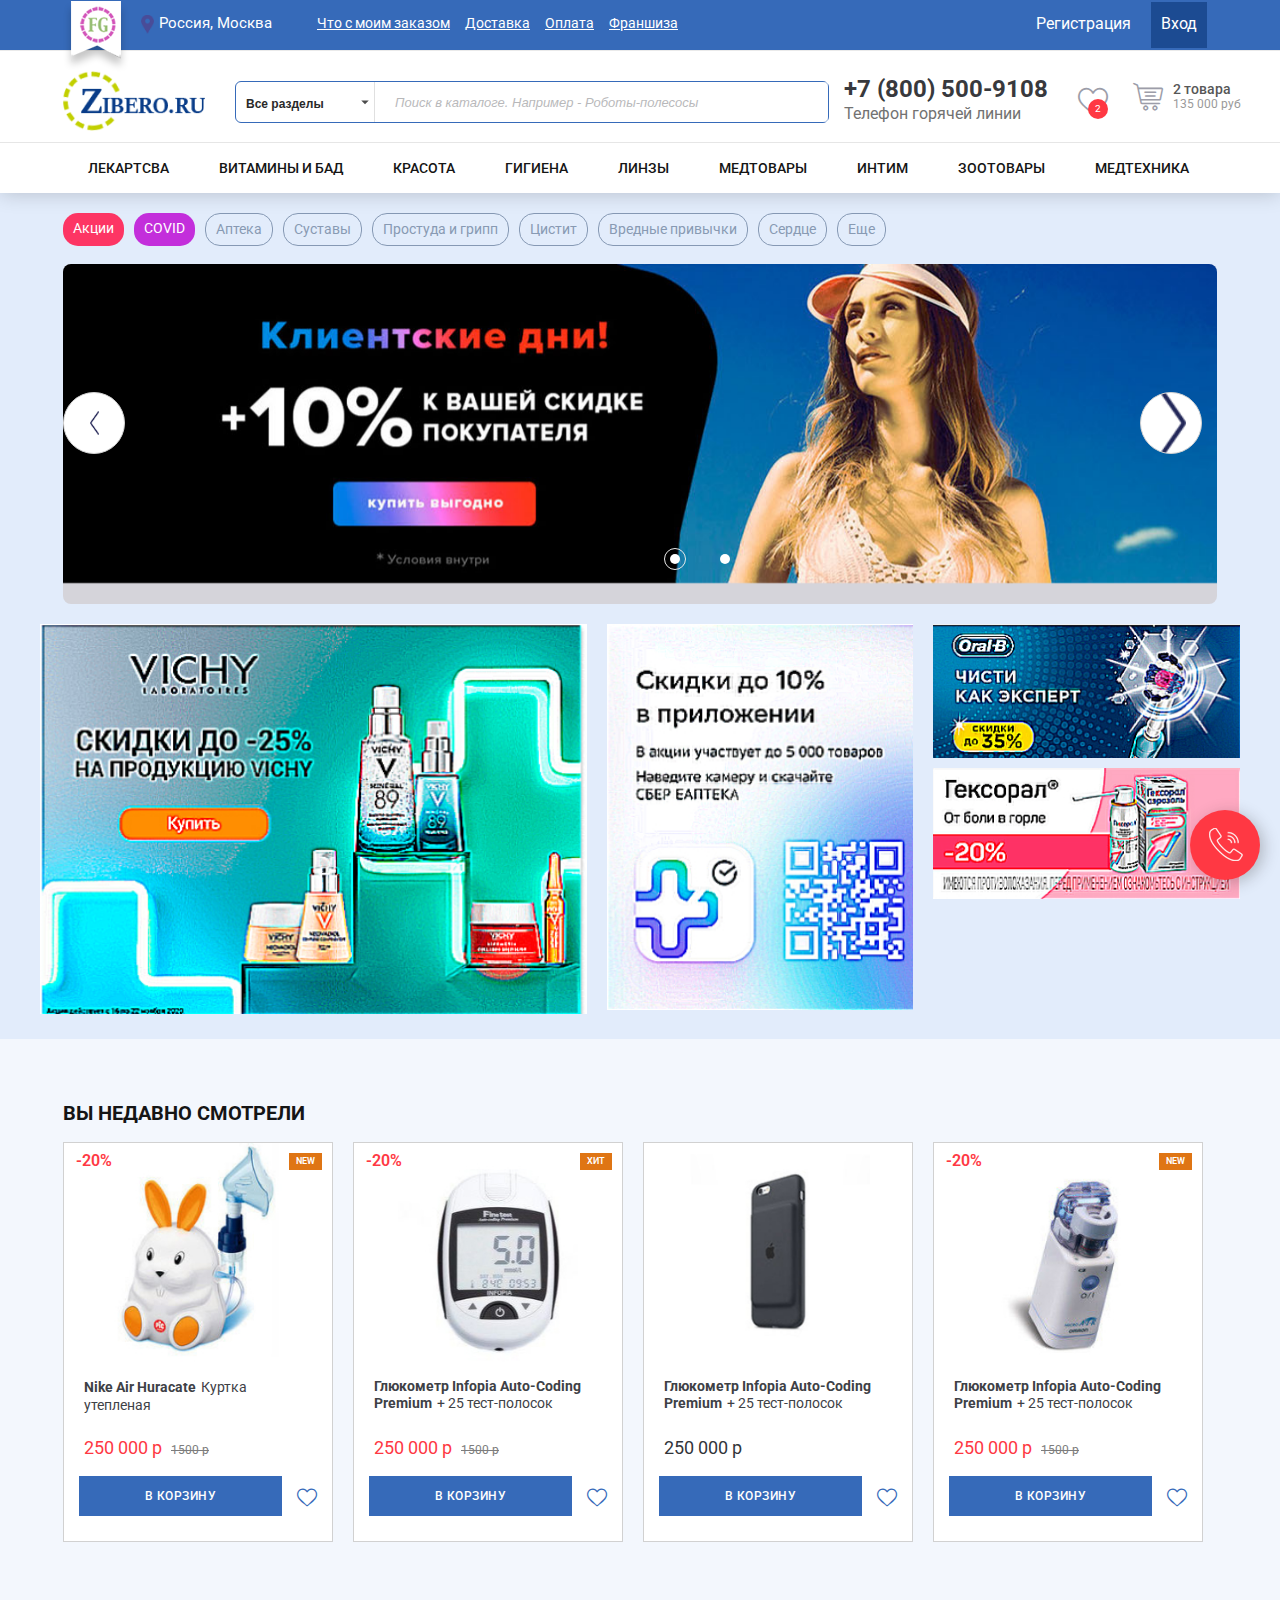
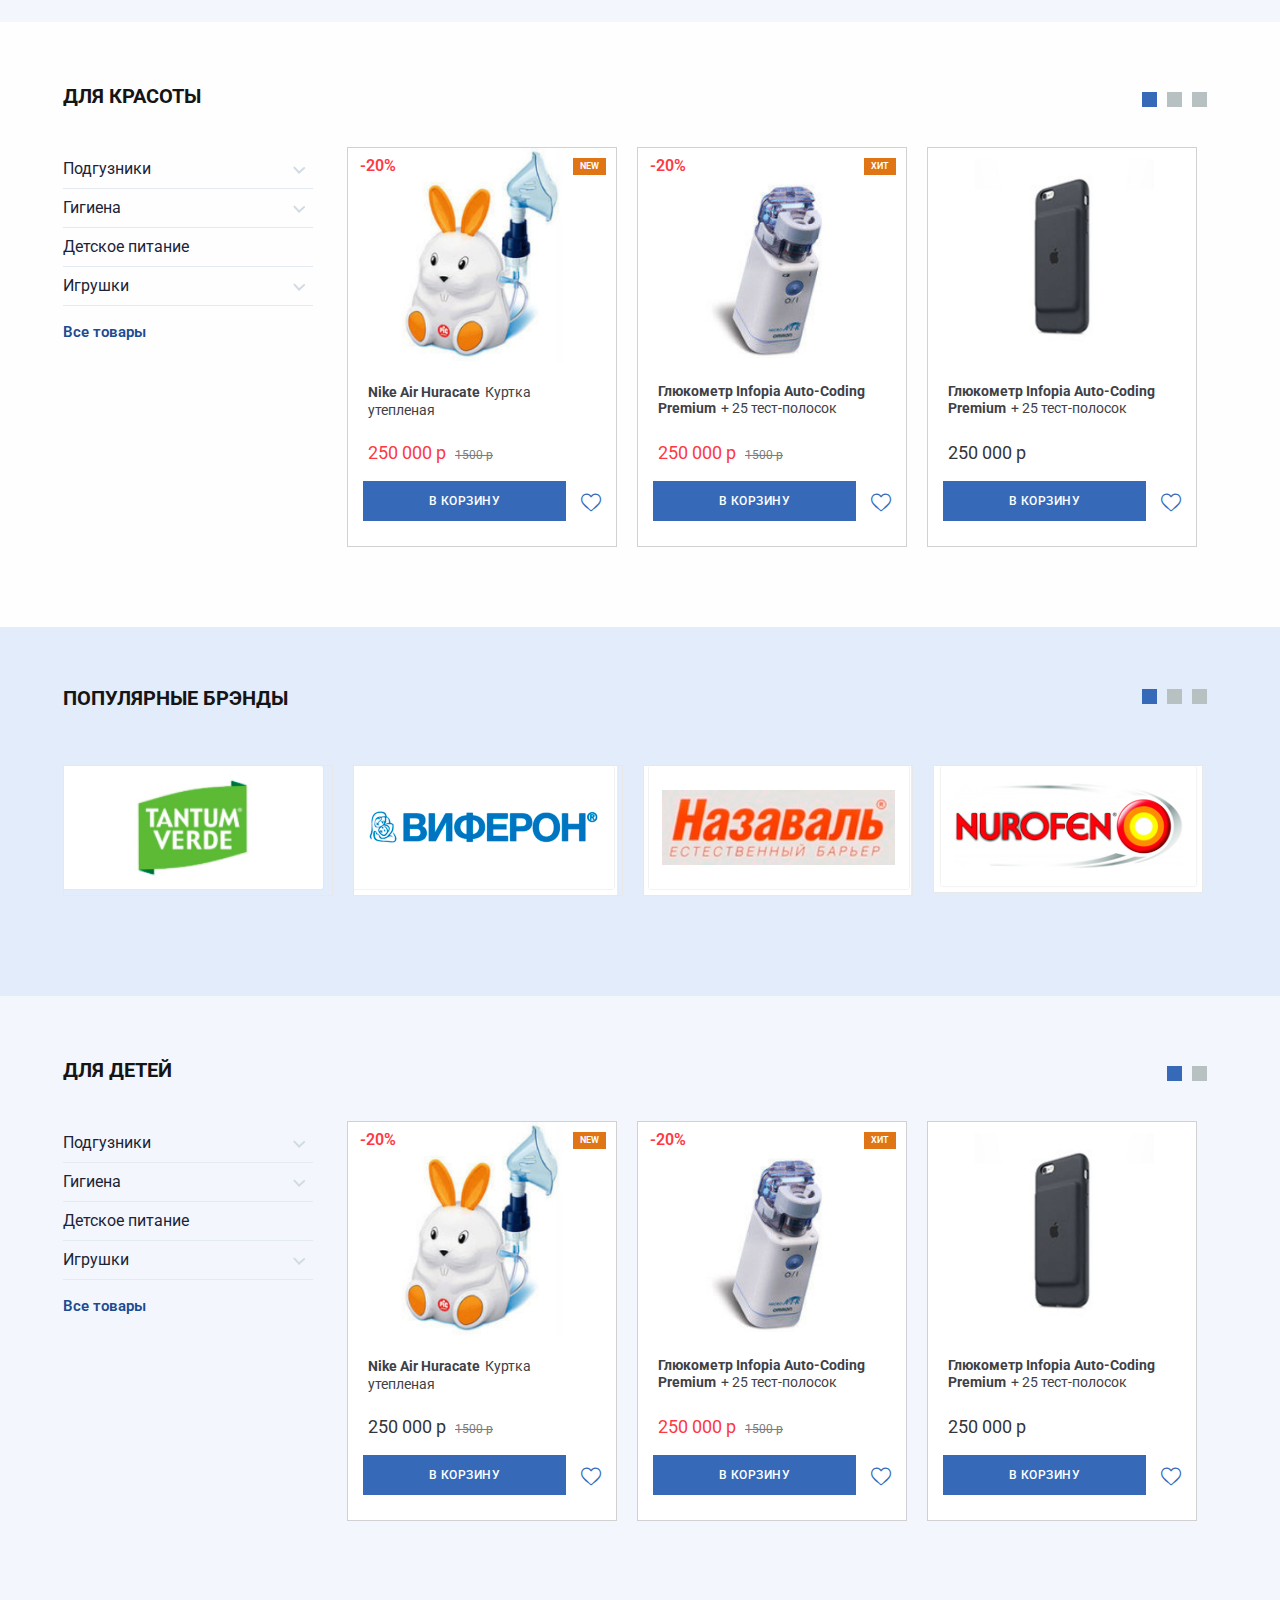
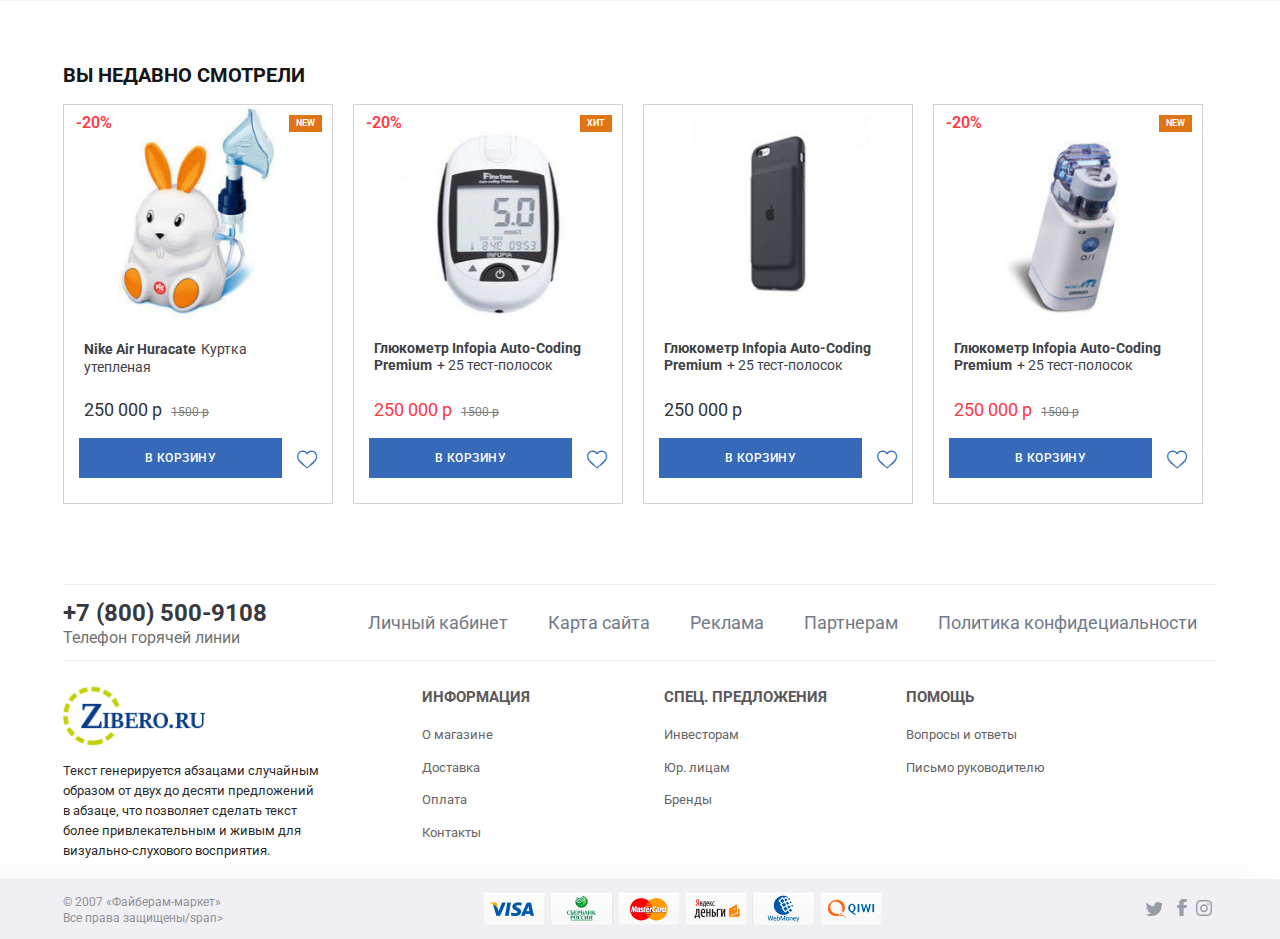
<file: index.html>
<?xml version="1.0" encoding="UTF-8"?>
<!DOCTYPE html PUBLIC "-//WAPFORUM//DTD XHTML Mobile 1.0//EN" "http://www.wapforum.org/DTD/xhtml-mobile10.dtd">
<html>

<head>
    <meta charset="utf-8">
    <title>Fiberam - Интернет магазин</title>
    <meta name="viewport" content="width=device-width, initial-scale=1.0" />
    <link rel="shortcut icon" href="favicon.ico">
    <link href="css/materialize.css" type="text/css" rel="stylesheet" media="screen,projection" />
    <link href="css/fonts.css" type="text/css" rel="stylesheet" media="screen,projection" />
    <link href="css/style.css" type="text/css" rel="stylesheet" media="screen,projection" />
    <link href="css/owl.carousel.css" type="text/css" rel="stylesheet" media="screen,projection" />
    <link href="css/owl.transitions.css" type="text/css" rel="stylesheet" media="screen,projection" />
    <link href="https://fonts.googleapis.com/css?family=Roboto:300,400,500,700,900&display=swap&subset=latin-ext" rel="stylesheet">
</head>

<body>
    <!-- WINDOW ENTER -->
    <div id="bonus" class="modal">
        <div class="modal-content">
            <a href="#!" class="modal-close "></a>
            <h4>СКИДКА!!!</h4>
            <div class="timer"><span>07</span>:<span>15</span></div>
            <p>Если вы оформите заказ в течении 20 минут, то получите дополнительную скидку</p>
            <a href="#">Применить скидку</a>
        </div>
    </div>
    <!-- WINDOW ENTER -->
    <div id="enter" class="modal">
        <a href="#!" class="modal-close"></a>
        <div class="modal-content">
            <h4>Войти</h4>
            <ul class="tabsauth tabs">
                <li class="tab col s3"><a href="#auth-enter" class="active">По почте</a></li>
                <li class="tab col s3"><a href="#card-enter">По клубной карте</a></li>
                <li class="tab col s3 "><a href="#phone-enter">По телефону</a></li>
            </ul>
            <div id="auth-enter" class="col s12">
                <form>
                    <input type="text" placeholder="Ваш ник или email" />
                    <input type="password" />
                    <div class="row"><label><input type="checkbox" />Запомнить меня</label></div>
                    <input type="submit" value="ВОЙТИ" />
                    <a href="#">Забыли пароль?</a>
                    <a href="#">Регистрация</a>
                </form>
            </div>
            <div id="card-enter" class="col s12">
                <form>
                    <div class="phone-input">
                        <input type="text" onkeyup="testJump(this);" maxlength="4" size="1">
                        <input type="text" onkeyup="testJump(this);" maxlength="4" size="1">
                        <input type="text" onkeyup="testJump(this);" maxlength="4" size="1">
                        <input type="text" onkeyup="testJump(this);" maxlength="4" size="1">
                    </div>
                    <div class="row"><label><input type="checkbox" />Запомнить меня</label></div>
                    <input type="submit" value="ВОЙТИ" />
                    <a href="#">Забыли пароль?</a>
                    <a href="#">Регистрация</a>
                </form>
            </div>
            <div id="phone-enter" class="col s12">
                <form>
                    <div class="phone-input">
                        <input type="text" id="phone" placeholder="Ваш телефон"><input type="submit" value="ВОЙТИ" />
                    </div>
                    <div class="row">
                        <p>на ваш телефон быдет выслан код, введите его ниже</p>
                        <input id="phone" type="text" placeholder="_ _ _ _" />
                    </div>
                    <a href="#">Забыли пароль?</a>
                    <a href="#">Регистрация</a>
                </form>
            </div>
        </div>
    </div>
    <!-- GIFTS -->
    <div id="city" class="modal ">
        <div class="modal-content">
            <a href="#!" class="modal-close "></a>
            <div class="cite-select">
                <p>Ваша страна </p>
                <select>
			<option>Россия</option>
			<option>Беларусь</option>
			<option>Украина</option>
			<option>Казахстан</option>
			<option>Киргизия</option>
		</select>
                <span>Выбрать другую</span>
            </div>
            <input type="text" class="search" placeholder="Поиск города">
            <div class="city-result">
                <div class="col">Москва</div>
                <div class="col">Санкт-петербург</div>
                <div class="col">Санкт-петербург</div>
                <div class="col">Северо-Западный</div>
                <div class="col">Брянск</div>
                <div class="col">Воронеж</div>
                <div class="col">Сочи</div>
                <div class="col">Екатеренбург</div>
                <div class="col">Краснодар</div>
                <div class="col">Перьм</div>
                <div class="col">Красноярск</div>
                <div class="col">Самара</div>
                <div class="col">Ростов </div>
                <div class="col">Брянск</div>
                <div class="col">Воронеж</div>
                <div class="col">Сочи</div>
                <div class="col">Екатеренбург</div>
                <div class="col">Краснодар</div>
                <div class="col">Перьм</div>
                <div class="col">Красноярск</div>
                <div class="col">Самара</div>
                <div class="col">Ростов </div>

            </div>

        </div>
    </div>
    <!-- ONE CLICK -->
    <div id="one" class="modal enterto oneclick bas">
        <div class="modal-content">
            <a href="#!" class="modal-close "></a>
            <div class="row-table">
                <div>
                    <div class="img-wrapper"><img src="img/buket4.jpg" /> </div>
                    <p><strong> Nike Air Huracate</strong>Куртка утепленаня</p>
                    <div class="mini-price">
                        <p>1 500 р</p><span>1700 р</span></div>
                    </p>
                </div>
            </div>
            <form>
                <input type="text" placeholder="Имя" />
                <input type="text" placeholder="Телефон" />
                <input type="text" placeholder="Адрес доставки" />
                <textarea>Комментарий</textarea>
                <input type="submit" class="submit" value="БЫСТРЫЙ ЗАКАЗ" />
            </form>
        </div>
    </div>
    <!-- WINDOW ADD TO BASKET-->
    <div id="addb" class="modal bas">
        <div class="modal-content">
            <a href="#!" class="modal-close "></a>
            <h4>Добавление в корзину</h4>
            <div class="row-table">
                <div>
                    <div class="img-wrapper"><img src="img/buket4.jpg" /> </div>
                    <p><strong> Nike Air Huracate</strong>Куртка утепленаня</p>
                    <div class="mini-price">
                        <p>1 500 р</p><span>1700 р</span></div>
                    </p>
                </div>
            </div>

            <div class="row"><a href="#!" class="modal-close text-close">Продолжить покупки</a><a href="#" class="submit add btn ">В корзину</a></div>
        </div>
    </div>
    <!-- WINDOW CALLME -->
    <div id="call" class="modal call">
        <div class="modal-content">
            <a href="#!" class="modal-close "></a>
            <div class="messenger">
                <a href="#" class="viber"></a>
                <a href="#" class="wp"></a>
                <a href="#" class="telega"></a>
                <a href="tel:+7 (495) 730-67-67" class="phone">+7 (495) 730-67-67</a>
            </div>
            <p>или </p>
            <form>
                <input type="text" placeholder="Ваш телефон" />
                <span><input type="checkbox"/>Согласен с условиями  <a href="#">Публичной офферты</a> </span>
                <input type="submit" class="submit" value="ПЕРЕЗВОНИТЬ" />
            </form>
        </div>
    </div>
    <!-- WINDOW CALLME -->
    <div id="fav" class="modal call">
        <div class="modal-content">
            <a href="#!" class="modal-close "></a>
            <h4>Добавить в избранное</h4>
            <button class="btn grey modal-close">Нет </button>
            <button class="btn blue modal-close">Да</button>
        </div>
    </div>
    <!-- CALL WIDJET  -->
    <a href="#call" class="modal-trigger callto"></a>
    <!-- WINDOW PRESHOP -->
    <div id="card" class="modal ">
        <div class="modal-content item-card">
            <a href="#!" class="modal-close "></a>
            <div class="left-col">
                <ul class="tabs pre-tabs">
                    <li class="tab">
                        <a class="active" href="#pre1"><img src="img/bigbuket.jpg" /></a>
                    </li>
                    <li class="tab">
                        <a href="#pre2"><img src="img/bigbuket2.jpg" /></a>
                    </li>
                    <li class="tab gift">
                        <a href="#pre4"><img src="img/gift-medvet.jpg" /></a>
                    </li>
                </ul>
                <div class="preview">
                    <div id="pre1"><img src="img/bigbuket.jpg" /></div>
                    <div id="pre2"><img src="img/bigbuket2.jpg" /></div>
                    <div id="pre4">
                        <a href="#gifts" class="modal-trigger"><img src="img/gift-medvet.jpg" /></a>
                    </div>

                </div>
            </div>
            <div class="right-col">
                <div class="title"><strong>Monster Beat Mixr</strong><span>артикул 234985</span>
                    <div class="pormo-gift">1000 р в подарок</div>
                </div>
                <div class="revies">
                    <div class="star full"></div>
                    <div class="star full"></div>
                    <div class="star full"></div>
                    <div class="star"></div>
                    <div class="star"></div> 65 отзывов </div>
                <div class="setting-product">
                    <div class="colors-product">
                        <div class="title-row">Цвет товара</div>
                        <label>					
						<input name="color" type="radio" checked />
						<div class="color" style="background:#c62a52"></div>
					</label>
                        <label>
						<input name="color" type="radio"  />
						<div class="color" style="background:#9fff77"></div>
					</label>
                        <label>
						<input name="color" type="radio"  />
						<div class="color" style="background:#4a4d97"></div>
					</label>
                        <label>
						<input name="color" type="radio" />
						<div class="color" style="background:#9c358e"></div>
					</label>
                    </div>
                    <div class="size-product">
                        <div class="title-row">Размер <a href="#size" class="modal-trigger">Таблица размеров</a></div>
                        <label>
						<input name="size" type="radio" checked />
						<span>36-37</span>
					</label>
                        <label>
						<input name="size" type="radio" checked />
						<span>38-39</span>
					</label>
                        <label>
						<input name="size" type="radio" checked />
						<span>40-41</span>
					</label>
                    </div>
                </div>
                <div class="info-product">
                    <div class="row">
                        <div class="price">
                            <strong>12 500 р</strong>
                            <span>13 500</span>
                            <div class="sklad">в наличии на складе</div>
                        </div>
                        <div class="bonus">
                            <div class="select_advert icon">
                                <div>
                                    <span>Товар учавствует в акции(ях)</span>
                                    <select multiple>
								  <option value="" selected>Выберите акцию</option>
								  <option value="1">Скидка 3%</option>
								  <option value="2">Кэшбэк на пластиковую карту 5%</option>
								  <option value="3">Кэшбэк на клубную карту 15%</option>
							</select>
                                </div>
                            </div>
                        </div>
                        <div class="club-card">
                            <div class="round">10 500 р</div>
                            <p>Покупка по клубной карте дает выгоду <span>12%</span> или <span>1244</span> руб</p>
                            <a href="#"></a>
                        </div>
                    </div>
                    <div class="buttons">
                        <div class="field">
                            <button>-</button>
                            <input type="numeric" value="2" />
                            <button>+</button>
                        </div>
                        <a href="#addb" class="modal-trigger add submit btn">В корзину</a>
                        <a href="#one" class="modal-trigger add btn">Быстрый заказ</a>
                        <a href="#favor" class="modal-trigger favor btn icon"></a>
                        <a href="#srav" class="modal-trigger add btn icon sravneny"></a>
                    </div>
                </div>

                <div class="descript">
                    <a href="#"><span>Продавец </span> Triumh MArket</a>
                    <p>Новые AirPods в футляре с возможностью беспроводной зарядки – это сочетание тщательно продуманного дизайна, передовых технологий и кристально чистого звука. Благодаря новому чипу H1 от Apple эти наушники могут работать в режиме телефонного
                        разговора до 3 часов без подзарядки.</p>
                </div>
                <a href="#" class="moredes">Больше описания</a>
            </div>

            <div class="see">
                <h6>Товры дня</h6>
                <div class="navigate">
                    <a href="#" class="js-prev seelater-prev"></a>
                    <a href="#" class="js-next seelater-next"></a>
                </div>
                <div class="seelater">
                    <div class="carousel-element cardware">
                        <a href="#" class="carwind">
                            <div class="img-wrapper"><img src="img/buket5.jpg" /></div>
                            <p>Глюкометр Infopia Auto-Coding Premium<span>+ 25 тест-полосок</span></p>
                            <div class="pre-price">250 000 р <span>1500 р</span></div>
                        </a>
                    </div>
                    <div class="carousel-element cardware">
                        <a href="#" class="carwind">
                            <div class="img-wrapper"><img src="img/buket2.jpg" /></div>
                            <p>Глюкометр Infopia Auto-Coding Premium<span>+ 25 тест-полосок</span></p>
                            <div class="pre-price">250 000 р <span>1500 р</span></div>
                        </a>
                    </div>
                    <div class="carousel-element cardware">
                        <a href="#" class="carwind">
                            <div class="img-wrapper"><img src="img/buket3.jpg" /></div>
                            <p>Глюкометр Infopia Auto-Coding Premium<span>+ 25 тест-полосок</span></p>
                            <div class="pre-price">250 000 р <span>1500 р</span></div>
                        </a>
                    </div>
                    <div class="carousel-element cardware">
                        <a href="#" class="carwind">
                            <div class="img-wrapper"><img src="img/buket4.jpg" /></div>
                            <p>Глюкометр Infopia Auto-Coding Premium<span>+ 25 тест-полосок</span></p>
                            <div class="pre-price">250 000 р <span>1500 р</span></div>
                        </a>
                    </div>
                    <div class="carousel-element cardware">
                        <a href="#" class="carwind">
                            <div class="img-wrapper"><img src="img/buket1.jpg" /></div>
                            <span>Букет в корзине цветы 31 шт. композиция корзина орхидеи микс в зелени 40 см</span>
                            <div class="pre-price">250 000 р <span>1500 р</span></div>
                        </a>
                    </div>
                    <div class="carousel-element cardware">
                        <a href="#" class="carwind">
                            <div class="img-wrapper"><img src="img/flower.jpg" /></div>
                            <span>Георгины белые, ромашки в зелени. Букет георгинов в ромашках 51 шт.</span>
                            <div class="pre-price">250 000 р <span>1500 р</span></div>
                        </a>
                    </div>
                    <div class="carousel-element cardware">
                        <a href="#" class="carwind">
                            <div class="img-wrapper"><img src="img/flower.jpg" /></div>
                            <p>Глюкометр Infopia Auto-Coding Premium<span>+ 25 тест-полосок</span></p>
                            <div class="pre-price">250 000 р <span>1500 р</span></div>
                        </a>
                    </div>
                    <div class="carousel-element cardware">
                        <a href="#" class="carwind">
                            <div class="img-wrapper"><img src="img/flower.jpg" /></div>
                            <p>Глюкометр Infopia Auto-Coding Premium<span>+ 25 тест-полосок</span></p>
                            <div class="pre-price">250 000 р <span>1500 р</span></div>
                        </a>
                    </div>
                </div>
            </div>
        </div>
    </div>

    <!-- HEADER -->
    <header>
        <!--- super_Block--->
        <div class="superhead">
            <div class="wrapper">
                <a href="#" class="fg">
                    <span><img src="img/mini-card.png" /><strong>Плати меньше!!!!</strong><p>Вступай в привелигерованый клуб и получайте скидку до <strong>10%</strong> на все товары <i>Кликай для регистрации</i></p></span>
                </a>
                <div class="ltr">
                    <a href="#city" class="modal-trigger city-select icon">Россия, Москва</a>
                </div>

                <ul class="centrmenu">
                    <li><a href="#">Что с моим заказом</a></li>
                    <li><a href="#">Доставка</a></li>
                    <li><a href="#">Оплата </a></li>
                    <li><a href="#">Франшиза</a></li>

                </ul>
                <div class="rtr">
                    <a href="#">Регистрация</a>
                    <a href="#" class="cyanblack dropdown-trigger users" data-target='user-menu'>Вход</a>

                    <ul id='user-menu' class='dropdown-content'>
                        <div class="my">Alexsys <a href="#">Выйти</a></div>
                        <li><a href="#!" class="icon trash">Корзина</a></li>
                        <li><a href="#!" class="icon story">История заказов</a></li>
                        <li><a href="#!" class="icon myfavor">Избранное</a></li>
                        <li><a href="#!" class="icon setting">Редактировать профиль</a></li>
                        <a href="#" class="policy">Пользовательское соглашение</a>
                    </ul>

                </div>
            </div>
        </div>
        <!--- Search_Block--->
        <div class="header">
            <div class="wrapper">
                <div class="logo">
                    <a href="#"><img src="img/logo.png" /></a>
                </div>
                <div class="search">
                    <form>
                        <select>
							<option>Все разделы</option>
							<option>Промышленность</option>
							<option>Стройматериалы</option>
							<option>Вода, газ, тепло</option>
							<option>Дом и сад</option>
							<option>Одежда и обувь</option>
							<option>Спорт и отдых</option>
							<option>Здоровье и красота</option>
							<option>Текстиль и кожа</option>
							<option>Промышленность</option>
							<option>Стройматериалы</option>
							<option>Вода, газ, тепло</option>
							<option>Дом и сад</option>
							<option>Одежда и обувь</option>
							<option>Спорт и отдых</option>
							<option>Здоровье и красота</option>
							<option>Текстиль и кожа</option>
						</select>
                        <div class="search-wrap">
                            <input type="text" class="search-field" placeholder="Поиск в каталоге. Например - Роботы-полесосы" />
                            <div class="search-result">
                                <div class="res-row">Моторные масла <span>5345 товаров </span></div>
                                <div class="res-row">Косметика по уходу за волосами<span>345 товаров </span></div>
                                <div class="res-row">Лаки, пропитки, антисептики<span>245 товаров </span></div>
                                <div class="res-row">Моторные масла <span>5345 товаров </span></div>
                                <div class="res-row">Косметика по уходу за волосами<span>345 товаров </span></div>
                                <div class="res-row">Лаки, пропитки, антисептики<span>245 товаров </span></div>
                                <div class="res-row-top">
                                    <div class="img-wrap"><img src="img/buket4.jpg"></div>
                                    <div class="search-descript">Nike Air Huracate<span>Куртка утепленаня</span></div>
                                    <div class="stars">
                                        <div class="full-star icon"></div>
                                        <div class="full-star icon"></div>
                                        <div class="full-star icon"></div>
                                        <div class="star icon"></div>61 отзыв </div>
                                </div>
                                <div class="res-row-top">
                                    <div class="img-wrap"><img src="img/buket4.jpg"></div>
                                    <div class="search-descript">Nike Air Huracate<span>Куртка утепленаня</span></div>
                                    <div class="stars">
                                        <div class="full-star icon"></div>
                                        <div class="full-star icon"></div>
                                        <div class="full-star icon"></div>
                                        <div class="star icon"></div>61 отзыв </div>
                                </div>
                            </div>
                        </div>
                    </form>
                </div>
                <p class="b_phone">
                    <a href="tel:+7 (800) 500-9108">+7 (800) 500-9108</a>
                    <span>Телефон горячей линии</span>
                </p>
                <div class="account">
                    <a href="#" class="favorit"><span>2</span></a>
                    <div class="basket">
                        <a class='dropdown-trigger' href='#' data-target='dropdown'>
                            <p>2 товара <span> 135 000 руб</span></p>
                        </a>
                        <ul id='dropdown' class='dropdown-content'>
                            <li><img src="img/flower.jpg" />
                                <div class="basket-data">
                                    <div class="mini-title">Алегро</div>
                                    <div class="price">2500 <span>руб</span><strong>1 шт</strong></div>
                                </div>
                                <div class="fb-price">2 370 <strong>руб</strong><span>Цена для держателя клубной карты</span></div>
                            </li>
                            <li><img src="img/flower.jpg" />
                                <div class="basket-data">
                                    <div class="mini-title">Алегро</div>
                                    <div class="price">2500 <span>руб</span><strong>1 шт</strong></div>
                                </div>
                                <div class="fb-price">2 370 <strong>руб</strong><span>Цена для держателя клубной карты</span></div>
                            </li>
                            <a href="#">Перейти в корзину</a>
                        </ul>
                    </div>
                </div>
            </div>
        </div>
        <!--- Menu_Block--->
        <div class="submenu">
            <div class="wrapper">
                <nav class="second-menu">
                    <ul>
                        <li><a href="#">ЛЕКАРТСВА    </a>

                            <div class="wr">
                                <div class="megamenu">
                                    <div class="col">
                                        <h5>Категории</h5>
                                        <ul>
                                            <li><a href="#">  Бронхиальная астма</a></li>
                                            <li><a href="#">  Венотоники</a></li>
                                            <li><a href="#"> Витамины</a></li>
                                            <li><a href="#"> Дерматологические средства</a></li>
                                            <li><a href="#"> Желудочно-кишечный тракт</a></li>
                                            <li><a href="#"> Женское здоровье</a></li>
                                            <li><a href="#"> Иммуномодуляторы</a></li>
                                            <li><a href="#"> Инфекционно-воспалительные заболевания</a></li>
                                            <li><a href="#"> Контроль, снижение веса</a></li>
                                            <li><a href="#"> Мужское здоровье</a></li>
                                            <li><a href="#">  Неврологические средства</a></li>
                                            <li><a href="#">  Офтальмологические препараты</a></li>
                                            <li><a href="#">  Препараты особого отпуска</a></li>
                                            <li><a href="#">  Растворители</a></li>
                                            <li><a href="#">  Аллергия</a></li>
                                            <li><a href="#"> Антипаразитарные средства</a></li>
                                            <li><a href="#">  Боль</a></li>
                                            <li><a href="#"> Бронхиальная астма</a></li>
                                            <li><a href="#">  Венотоники</a></li>
                                            <li><a href="#"> Витамины</a></li>
                                            <li><a href="#"> Дерматологические средства</a></li>
                                            <li><a href="#"> Желудочно-кишечный тракт</a></li>
                                            <li><a href="#"> Женское здоровье</a></li>
                                            <li><a href="#"> Мужское здоровье</a></li>
                                            <li><a href="#">  Неврологические средства</a></li>
                                            <li><a href="#">  Офтальмологические препараты</a></li>
                                            <li><a href="#">  Препараты особого отпуска</a></li>
                                            <li><a href="#">  Растворители</a></li>
                                            <li><a href="#">  Аллергия</a></li>
                                            <li><a href="#"> Антипаразитарные средства</a></li>
                                            <li><a href="#">  Боль</a></li>
                                            <li><a href="#"> Бронхиальная астма</a></li>
                                            <li><a href="#">  Венотоники</a></li>
                                            <li><a href="#"> Витамины</a></li>
                                            <li><a href="#"> Дерматологические средства</a></li>
                                            <li><a href="#"> Желудочно-кишечный тракт</a></li>
                                            <li><a href="#"> Женское здоровье</a></li>
                                        </ul>
                                    </div>
                                    <div class="col">
                                        <h5>Заболевания</h5>
                                        <ul>
                                            <li><a href="#">  Бронхиальная астма</a></li>
                                            <li><a href="#">  Венотоники</a></li>
                                            <li><a href="#"> Витамины</a></li>
                                            <li><a href="#"> Дерматологические средства</a></li>
                                            <li><a href="#"> Желудочно-кишечный тракт</a></li>
                                            <li><a href="#"> Женское здоровье</a></li>
                                            <li><a href="#"> Иммуномодуляторы</a></li>
                                            <li><a href="#"> Инфекционно-воспалительные заболевания</a></li>
                                            <li><a href="#"> Контроль, снижение веса</a></li>
                                            <li><a href="#"> Мужское здоровье</a></li>
                                            <li><a href="#">  Неврологические средства</a></li>
                                            <li><a href="#">  Офтальмологические препараты</a></li>
                                            <li><a href="#">  Препараты особого отпуска</a></li>
                                            <li><a href="#">  Растворители</a></li>
                                            <li><a href="#">  Аллергия</a></li>
                                            <li><a href="#"> Антипаразитарные средства</a></li>
                                            <li><a href="#">  Боль</a></li>
                                            <li><a href="#"> Бронхиальная астма</a></li>
                                            <li><a href="#">  Венотоники</a></li>
                                            <li><a href="#"> Витамины</a></li>
                                            <li><a href="#"> Дерматологические средства</a></li>
                                            <li><a href="#"> Желудочно-кишечный тракт</a></li>
                                            <li><a href="#"> Женское здоровье</a></li>
                                            <li><a href="#"> Мужское здоровье</a></li>
                                            <li><a href="#">  Неврологические средства</a></li>
                                            <li><a href="#">  Офтальмологические препараты</a></li>
                                            <li><a href="#">  Препараты особого отпуска</a></li>
                                            <li><a href="#">  Растворители</a></li>
                                            <li><a href="#">  Аллергия</a></li>
                                            <li><a href="#"> Антипаразитарные средства</a></li>
                                            <li><a href="#">  Боль</a></li>
                                            <li><a href="#"> Бронхиальная астма</a></li>
                                            <li><a href="#">  Венотоники</a></li>
                                            <li><a href="#"> Витамины</a></li>
                                            <li><a href="#"> Дерматологические средства</a></li>
                                            <li><a href="#"> Желудочно-кишечный тракт</a></li>
                                            <li><a href="#"> Женское здоровье</a></li>
                                        </ul>
                                    </div>
                                    <div class="col">
                                        <h5>Хиты продаж</h5>
                                        <div class="bestproduct">
                                            <div class="item">
                                                <div class="itemimg"><img src="img/preimg.jpg" /> <span>хит</span></div>
                                                <div class="title">
                                                    <p>Колдрекс сироп 100 мл</p>

                                                    <div class="reviwstar">
                                                        <div class="star"></div>
                                                        <div class="star"></div>
                                                        <div class="star"></div>
                                                    </div>
                                                    <span>1 200 руб</span>

                                                </div>
                                            </div>
                                            <div class="item">
                                                <div class="itemimg"><img src="img/preimg.jpg" /> <span>хит</span></div>
                                                <div class="title">
                                                    <p>Колдрекс сироп 100 мл</p>
                                                    <span>1 200 руб</span>
                                                </div>
                                            </div>
                                            <div class="item">
                                                <div class="itemimg"><img src="img/preimg.jpg" /> <span>хит</span></div>
                                                <div class="title">
                                                    <p>Колдрекс сироп 100 мл</p>
                                                    <span>1 200 руб</span>
                                                </div>
                                            </div>
                                            <div class="advs"><img src="img/advs-3.jpg" /></div>
                                        </div>
                                    </div>
                                </div>
                            </div>
                        </li>
                        <li><a href="#">ВИТАМИНЫ И БАД</a></li>
                        <li><a href="#">КРАСОТА</a></li>
                        <li><a href="#">ГИГИЕНА</a></li>
                        <li><a href="#">ЛИНЗЫ</a></li>
                        <li><a href="#">МЕДТОВАРЫ</a></li>
                        <li><a href="#">ИНТИМ </a></li>
                        <li><a href="#">ЗООТОВАРЫ</a></li>
                        <li><a href="#">МЕДТЕХНИКА</a></li>
                    </ul>
                </nav>
            </div>
        </div>
    </header>
    <div class="wrapper sort-filtr">
        <label class="cheker-select akcii"><input type="checkbox" /> Акции</label>
        <label class="cheker-select covid"><input type="checkbox" /> COVID</label>
        <label class="cheker-select "><input type="checkbox" /> Аптека </label>
        <label class="cheker-select "><input type="checkbox" /> Суставы </label>
        <label class="cheker-select "><input type="checkbox" /> Простуда и грипп</label>
        <label class="cheker-select "><input type="checkbox" /> Цистит </label>
        <label class="cheker-select "><input type="checkbox" /> Вредные привычки </label>
        <label class="cheker-select "><input type="checkbox" /> Сердце</label>
        <a href="#" class="dropdown-trigger cheker-select" data-target="dropdown1"> Еще </a>
        <div id='dropdown1' class='dropdown-content more-data'>
            <div class="alhabet">
                <span> Категории по алфавиту:</span>
                <a href="#" class="alhabet_num">A</a>
                <a href="#" class="alhabet_num">Б</a>
                <a href="#" class="alhabet_num">В</a>
                <a href="#" class="alhabet_num">Г</a>
                <a href="#" class="alhabet_num">Д</a>
                <a href="#" class="alhabet_num">Ж</a>
                <a href="#" class="alhabet_num">З</a>
            </div>
            <div class="alhabet-content">
                <ul>
                    <li><a href="#"> Аллергия</a></li>
                    <li><a href="#">Антипаразитарные средства</a></li>
                    <li><a href="#">Боль</a></li>
                    <li><a href="#">Бронхиальная астма</a></li>
                    <li><a href="#">Венотоники</a></li>
                    <li><a href="#">Витамины</a></li>
                    <li><a href="#"> Дерматологические средства</a></li>
                    <li><a href="#"> Желудочно-кишечный тракт</a></li>
                    <li><a href="#">Женское здоровье</a></li>
                    <li><a href="#"> Иммуномодуляторы</a></li>
                    <li><a href="#"> Инфекционно-воспалительные заболевания</a></li>
                    <li><a href="#"> Контроль, снижение веса</a></li>
                    <li><a href="#"> Мужское здоровье</a></li>
                    <li><a href="#"> Неврологические средства</a></li>
                    <li><a href="#"> Аллергия</a></li>
                    <li><a href="#">Антипаразитарные средства</a></li>
                    <li><a href="#">Боль</a></li>
                    <li><a href="#">Бронхиальная астма</a></li>
                    <li><a href="#">Венотоники</a></li>
                    <li><a href="#">Витамины</a></li>
                    <li><a href="#"> Дерматологические средства</a></li>
                    <li><a href="#"> Желудочно-кишечный тракт</a></li>
                    <li><a href="#">Женское здоровье</a></li>
                    <li><a href="#"> Иммуномодуляторы</a></li>
                    <li><a href="#"> Инфекционно-воспалительные заболевания</a></li>
                    <li><a href="#"> Контроль, снижение веса</a></li>
                    <li><a href="#"> Мужское здоровье</a></li>
                    <li><a href="#"> Неврологические средства</a></li>
                    <li><a href="#"> Аллергия</a></li>
                    <li><a href="#">Антипаразитарные средства</a></li>
                    <li><a href="#">Боль</a></li>
                    <li><a href="#">Бронхиальная астма</a></li>
                    <li><a href="#">Венотоники</a></li>
                    <li><a href="#">Витамины</a></li>
                    <li><a href="#"> Дерматологические средства</a></li>
                    <li><a href="#"> Желудочно-кишечный тракт</a></li>
                    <li><a href="#">Женское здоровье</a></li>
                    <li><a href="#"> Иммуномодуляторы</a></li>
                    <li><a href="#"> Инфекционно-воспалительные заболевания</a></li>
                    <li><a href="#"> Контроль, снижение веса</a></li>
                    <li><a href="#"> Мужское здоровье</a></li>
                    <li><a href="#"> Неврологические средства</a></li>
                </ul>
            </div>
        </div>
    </div>

    <!-- BANNER -->
    <div class="banner">
        <div class="wrapper">
            <div class="navigate">
                <a href="Previo" class="movePrevCarousel prew arr content-indicator"></a>
                <a href="Siguiente" class=" moveNextCarousel next arr content-indicator"></a>
            </div>
            <div class="carousel slider">
                <div class="carousel-item" href="#one!">
                    <img src="img/offer.jpg" />
                </div>
                <div class="carousel-item" href="#two!">
                    <img src="img/offer-2.jpg" />
                </div>
            </div>

        </div>
    </div>
    <div class="new_block">
        <div class="advs bigimg"><img src="img/advs-1.jpg" /></div>
        <div class="advs centered"><img src="img/advs-2.jpg" /></div>
        <div class="advs"><img src="img/advs-3.jpg" /><img src="img/advs-4.jpg" /></div>

    </div>


    <section class="blue">
        <div class="wrapp">
            <h4>Вы недавно смотрели</h4>
            <div class="slider-item4 ">
                <div class="carousel-element cardware bestprice">
                    <a href="#card" class="modal-trigger carwind">
                        <div class="smallsize">
                            <div class="sv">-20%</div>
                            <div class="sh sn">new</div>
                        </div>
                        <div class="img-wrapper"><img src="img/buket5.jpg" /></div>
                        <p>Nike Air Huracate<span>Куртка утепленая</span></p>
                        <div class="pre-price">250 000 р <span>1500 р</span></div>
                    </a>
                    <div class="add">
                        <a href="#addb" class="modal-trigger submit btn">В корзину</a>
                        <a href="#fav" class="favorit modal-trigger"></a>
                    </div>
                </div>
                <div class="carousel-element cardware bestprice">
                    <a href="#card" class="modal-trigger carwind">
                        <div class="smallsize">
                            <div class="sv">-20%</div>
                            <div class="sh hit">хит</div>
                        </div>
                        <div class="img-wrapper"><img src="img/buket2.jpg" /></div>
                        <p>Глюкометр Infopia Auto-Coding Premium<span>+ 25 тест-полосок</span></p>
                        <div class="pre-price">250 000 р <span>1500 р</span></div>
                    </a>
                    <div class="add">
                        <a href="#addb" class="modal-trigger submit btn">В корзину</a>
                        <a href="#fav" class="favorit modal-trigger"></a>
                    </div>
                </div>
                <div class="carousel-element cardware">
                    <a href="#card" class="modal-trigger carwind">
                        <div class="img-wrapper"><img src="img/buket3.jpg" /></div>
                        <p>Глюкометр Infopia Auto-Coding Premium<span>+ 25 тест-полосок</span></p>
                        <div class="pre-price">250 000 р</div>
                    </a>
                    <div class="add">
                        <a href="#addb" class="modal-trigger submit btn">В корзину</a>
                        <a href="#fav" class="favorit modal-trigger"></a>
                    </div>
                </div>
                <div class="carousel-element cardware bestprice">
                    <a href="#card" class="modal-trigger carwind">
                        <div class="smallsize">
                            <div class="sv">-20%</div>
                            <div class="sh sn">new</div>
                        </div>
                        <div class="img-wrapper"><img src="img/buket4.jpg" /></div>
                        <p>Глюкометр Infopia Auto-Coding Premium<span>+ 25 тест-полосок</span></p>
                        <div class="pre-price">250 000 р <span>1500 р</span></div>
                    </a>
                    <div class="add">
                        <a href="#addb" class="modal-trigger submit btn">В корзину</a>
                        <a href="#fav" class="favorit modal-trigger"></a>
                    </div>
                </div>
                <div class="carousel-element cardware  ">
                    <a href="#card" class="modal-trigger carwind">
                        <div class="smallsize">
                            <div class="sv"></div>
                            <div class="sh sn">new</div>
                        </div>
                        <div class="img-wrapper"><img src="img/buket1.jpg" /></div>
                        <p>Глюкометр Infopia Auto-Coding Premium<span>+ 25 тест-полосок</span></p>
                        <div class="pre-price">250 000 р </div>
                    </a>
                    <div class="add">
                        <a href="#addb" class="modal-trigger submit btn">В корзину</a>
                        <a href="#fav" class="favorit modal-trigger"></a>
                    </div>
                </div>
                <div class="carousel-element cardware">
                    <a href="#card" class="modal-trigger carwind">
                        <div class="img-wrapper"><img src="img/flower.jpg" /></div>
                        <p>Глюкометр Infopia Auto-Coding Premium<span>+ 25 тест-полосок</span></p>
                        <div class="pre-price">250 000 р</div>
                    </a>
                    <div class="add">
                        <a href="#addb" class="modal-trigger submit btn">В корзину</a>
                        <a href="#fav" class="favorit modal-trigger"></a>
                    </div>
                </div>
                <div class="carousel-element cardware">
                    <a href="#card" class="modal-trigger carwind">
                        <div class="smallsize">
                            <div class="sv">25см</div>
                            <div class="sh">45см</div>
                        </div>
                        <div class="img-wrapper"><img src="img/flower.jpg" /></div>
                        <p>Nike Air Huracate</p>
                        <div class="pre-price">250 000 р <span>1500 р</span></div>
                    </a>
                    <div class="add">
                        <a href="#addb" class="modal-trigger submit btn">В корзину</a>
                        <a href="#fav" class="favorit modal-trigger"></a>
                    </div>
                </div>
                <div class="carousel-element cardware">
                    <a href="#card" class="modal-trigger carwind">
                        <div class="smallsize">
                            <div class="sv">25см</div>
                            <div class="sh">45см</div>
                        </div>
                        <div class="img-wrapper"><img src="img/flower.jpg" /></div>
                        <p>Nike Air Huracate Nike Air Huracate</p>
                        <div class="pre-price">250 000 р <span>1500 р</span></div>
                    </a>
                    <div class="add">
                        <a href="#addb" class="modal-trigger submit btn">В корзину</a>
                        <a href="#fav" class="favorit modal-trigger"></a>
                    </div>
                </div>
            </div>
        </div>
    </section>

    <section class="doublw">
        <div class="wrapp">
            <!-- shop -->
            <div class="col3 acc-menu">
                <h4>Для красоты</h4>
                <ul class="collapsible">
                    <li>
                        <div class="collapsible-header">Подгузники <i></i></div>
                        <div class="collapsible-body"><a href="">Детское питание</a><a href="">Подгузники</a><a href="">Детское питание</a><a href="">Подгузники</a></div>
                    </li>
                    <li>
                        <div class="collapsible-header">Гигиена <i></i></div>
                        <div class="collapsible-body"><a href="">Детское питание</a><a href="">Подгузники</a></div>
                    </li>
                    <li>
                        <div class="collapsible-header"><a href="#">Детское питание</a></div>
                    </li>
                    <li>
                        <div class="collapsible-header">Игрушки <i></i></div>
                        <div class="collapsible-body"><a href="">Детское питание</a><a href="">Подгузники</a></div>
                    </li>
                </ul>
                <a href="#" class="more">Все товары</a>
            </div>
            <div class=" col7">

                <div class="slider-item3 ">
                    <div class="carousel-element cardware bestprice">
                        <a href="#card" class="modal-trigger carwind">
                            <div class="smallsize">
                                <div class="sv">-20%</div>
                                <div class="sh sn">new</div>
                            </div>
                            <div class="img-wrapper"><img src="img/buket5.jpg" /></div>
                            <p>Nike Air Huracate<span>Куртка утепленая</span></p>
                            <div class="pre-price">250 000 р <span>1500 р</span></div>
                        </a>
                        <div class="add">
                            <a href="#addb" class="modal-trigger submit btn">В корзину</a>
                            <a href="#fav" class="favorit modal-trigger"></a>
                        </div>
                    </div>
                    <div class="carousel-element cardware bestprice">
                        <a href="#card" class="modal-trigger carwind">
                            <div class="smallsize">
                                <div class="sv">-20%</div>
                                <div class="sh hit">хит</div>
                            </div>
                            <div class="img-wrapper"><img src="img/buket4.jpg" /></div>
                            <p>Глюкометр Infopia Auto-Coding Premium<span>+ 25 тест-полосок</span></p>
                            <div class="pre-price">250 000 р <span>1500 р</span></div>
                        </a>
                        <div class="add">
                            <a href="#addb" class="modal-trigger submit btn">В корзину</a>
                            <a href="#fav" class="favorit modal-trigger"></a>
                        </div>
                    </div>
                    <div class="carousel-element cardware">
                        <a href="#card" class="modal-trigger carwind">
                            <div class="img-wrapper"><img src="img/buket3.jpg" /></div>
                            <p>Глюкометр Infopia Auto-Coding Premium<span>+ 25 тест-полосок</span></p>
                            <div class="pre-price">250 000 р</div>
                        </a>
                        <div class="add">
                            <a href="#addb" class="modal-trigger submit btn">В корзину</a>
                            <a href="#fav" class="favorit modal-trigger"></a>
                        </div>
                    </div>
                    <div class="carousel-element cardware bestprice">
                        <a href="#card" class="modal-trigger carwind">
                            <div class="smallsize">
                                <div class="sv">-20%</div>
                                <div class="sh sn">new</div>
                            </div>
                            <div class="img-wrapper"><img src="img/buket4.jpg" /></div>
                            <p>Глюкометр Infopia Auto-Coding Premium<span>+ 25 тест-полосок</span></p>
                            <div class="pre-price">250 000 р <span>1500 р</span></div>
                        </a>
                        <div class="add">
                            <a href="#addb" class="modal-trigger submit btn">В корзину</a>
                            <a href="#fav" class="favorit modal-trigger"></a>
                        </div>
                    </div>
                    <div class="carousel-element cardware  ">
                        <a href="#card" class="modal-trigger carwind">
                            <div class="smallsize">
                                <div class="sv"></div>
                                <div class="sh sn">new</div>
                            </div>
                            <div class="img-wrapper"><img src="img/buket1.jpg" /></div>
                            <p>Глюкометр Infopia Auto-Coding Premium<span>+ 25 тест-полосок</span></p>
                            <div class="pre-price">250 000 р </div>
                        </a>
                        <div class="add">
                            <a href="#addb" class="modal-trigger submit btn">В корзину</a>
                            <a href="#fav" class="favorit modal-trigger"></a>
                        </div>
                    </div>
                    <div class="carousel-element cardware">
                        <a href="#card" class="modal-trigger carwind">
                            <div class="img-wrapper"><img src="img/flower.jpg" /></div>
                            <p>Глюкометр Infopia Auto-Coding Premium<span>+ 25 тест-полосок</span></p>
                            <div class="pre-price">250 000 р</div>
                        </a>
                        <div class="add">
                            <a href="#addb" class="modal-trigger submit btn">В корзину</a>
                            <a href="#fav" class="favorit modal-trigger"></a>
                        </div>
                    </div>
                    <div class="carousel-element cardware">
                        <a href="#card" class="modal-trigger carwind">
                            <div class="smallsize">
                                <div class="sv">25см</div>
                                <div class="sh">45см</div>
                            </div>
                            <div class="img-wrapper"><img src="img/flower.jpg" /></div>
                            <p>Nike Air Huracate</p>
                            <div class="pre-price">250 000 р <span>1500 р</span></div>
                        </a>
                        <div class="add">
                            <a href="#addb" class="modal-trigger submit btn">В корзину</a>
                            <a href="#fav" class="favorit modal-trigger"></a>
                        </div>
                    </div>
                    <div class="carousel-element cardware">
                        <a href="#card" class="modal-trigger carwind">
                            <div class="smallsize">
                                <div class="sv">25см</div>
                                <div class="sh">45см</div>
                            </div>
                            <div class="img-wrapper"><img src="img/flower.jpg" /></div>
                            <p>Nike Air Huracate Nike Air Huracate</p>
                            <div class="pre-price">250 000 р <span>1500 р</span></div>
                        </a>
                        <div class="add">
                            <a href="#addb" class="modal-trigger submit btn">В корзину</a>
                            <a href="#fav" class="favorit modal-trigger"></a>
                        </div>
                    </div>
                </div>
            </div>

        </div>
    </section>

    <!-- BRANDS -->
    <section class="cyan">
        <div class="wrapper branding">
            <h2>Популярные брэнды</h2>
            <div class="brands">
                <div class="carousel-element"><img src="img/brends-1.jpg" /></div>
                <div class="carousel-element"><img src="img/brends-2.jpg" /></div>
                <div class="carousel-element"><img src="img/brends-3.jpg" /></div>
                <div class="carousel-element"><img src="img/brends-4.jpg" /></div>
                <div class="carousel-element"><img src="img/brends-6.jpg" /></div>
                <div class="carousel-element"><img src="img/brends-1.jpg" /></div>
                <div class="carousel-element"><img src="img/brends-2.jpg" /></div>
                <div class="carousel-element"><img src="img/brends-3.jpg" /></div>
                <div class="carousel-element"><img src="img/brends-4.jpg" /></div>
                <div class="carousel-element"><img src="img/brends-6.jpg" /></div>
            </div>
        </div>
    </section>

    <section class="blue doublw">
        <div class="wrapp ">
            <!-- shop -->
            <div class="col3 acc-menu">
                <h4>Для детей</h4>
                <ul class="collapsible">
                    <li>
                        <div class="collapsible-header">Подгузники <i></i></div>
                        <div class="collapsible-body"><a href="">Детское питание</a><a href="">Подгузники</a><a href="">Детское питание</a><a href="">Подгузники</a></div>
                    </li>
                    <li>
                        <div class="collapsible-header">Гигиена <i></i></div>
                        <div class="collapsible-body"><a href="">Детское питание</a><a href="">Подгузники</a></div>
                    </li>
                    <li>
                        <div class="collapsible-header"><a href="#">Детское питание</a></div>
                    </li>
                    <li>
                        <div class="collapsible-header">Игрушки <i></i></div>
                        <div class="collapsible-body"><a href="">Детское питание</a><a href="">Подгузники</a></div>
                    </li>
                </ul>
                <a href="#" class="more">Все товары</a>
            </div>
            <div class=" col7">
                <div class="slider-item4 ">
                    <div class="carousel-element cardware ">
                        <a href="#card" class="modal-trigger carwind">
                            <div class="smallsize">
                                <div class="sv">-20%</div>
                                <div class="sh sn">new</div>
                            </div>
                            <div class="img-wrapper"><img src="img/buket5.jpg" /></div>
                            <p>Nike Air Huracate<span>Куртка утепленая</span></p>
                            <div class="pre-price">250 000 р <span>1500 р</span></div>
                        </a>
                        <div class="add">
                            <a href="#addb" class="modal-trigger submit btn">В корзину</a>
                            <a href="#fav" class="favorit modal-trigger"></a>
                        </div>
                    </div>
                    <div class="carousel-element cardware bestprice">
                        <a href="#card" class="modal-trigger carwind">
                            <div class="smallsize">
                                <div class="sv">-20%</div>
                                <div class="sh hit">хит</div>
                            </div>
                            <div class="img-wrapper"><img src="img/buket4.jpg" /></div>
                            <p>Глюкометр Infopia Auto-Coding Premium<span>+ 25 тест-полосок</span></p>
                            <div class="pre-price">250 000 р <span>1500 р</span></div>
                        </a>
                        <div class="add">
                            <a href="#addb" class="modal-trigger submit btn">В корзину</a>
                            <a href="#fav" class="favorit modal-trigger"></a>
                        </div>
                    </div>
                    <div class="carousel-element cardware">
                        <a href="#card" class="modal-trigger carwind">
                            <div class="img-wrapper"><img src="img/buket3.jpg" /></div>
                            <p>Глюкометр Infopia Auto-Coding Premium<span>+ 25 тест-полосок</span></p>
                            <div class="pre-price">250 000 р</div>
                        </a>
                        <div class="add">
                            <a href="#addb" class="modal-trigger submit btn">В корзину</a>
                            <a href="#fav" class="favorit modal-trigger"></a>
                        </div>
                    </div>
                    <div class="carousel-element cardware bestprice">
                        <a href="#card" class="modal-trigger carwind">
                            <div class="smallsize">
                                <div class="sv">-20%</div>
                                <div class="sh sn">new</div>
                            </div>
                            <div class="img-wrapper"><img src="img/buket4.jpg" /></div>
                            <p>Глюкометр Infopia Auto-Coding Premium<span>+ 25 тест-полосок</span></p>
                            <div class="pre-price">250 000 р <span>1500 р</span></div>
                        </a>
                        <div class="add">
                            <a href="#addb" class="modal-trigger submit btn">В корзину</a>
                            <a href="#fav" class="favorit modal-trigger"></a>
                        </div>
                    </div>
                    <div class="carousel-element cardware  ">
                        <a href="#card" class="modal-trigger carwind">
                            <div class="smallsize">
                                <div class="sv"></div>
                                <div class="sh sn">new</div>
                            </div>
                            <div class="img-wrapper"><img src="img/buket1.jpg" /></div>
                            <p>Глюкометр Infopia Auto-Coding Premium<span>+ 25 тест-полосок</span></p>
                            <div class="pre-price">250 000 р </div>
                        </a>
                        <div class="add">
                            <a href="#addb" class="modal-trigger submit btn">В корзину</a>
                            <a href="#fav" class="favorit modal-trigger"></a>
                        </div>
                    </div>
                    <div class="carousel-element cardware">
                        <a href="#card" class="modal-trigger carwind">
                            <div class="img-wrapper"><img src="img/flower.jpg" /></div>
                            <p>Глюкометр Infopia Auto-Coding Premium<span>+ 25 тест-полосок</span></p>
                            <div class="pre-price">250 000 р</div>
                        </a>
                        <div class="add">
                            <a href="#addb" class="modal-trigger submit btn">В корзину</a>
                            <a href="#fav" class="favorit modal-trigger"></a>
                        </div>
                    </div>
                    <div class="carousel-element cardware">
                        <a href="#card" class="modal-trigger carwind">
                            <div class="smallsize">
                                <div class="sv">25см</div>
                                <div class="sh">45см</div>
                            </div>
                            <div class="img-wrapper"><img src="img/flower.jpg" /></div>
                            <p>Nike Air Huracate</p>
                            <div class="pre-price">250 000 р <span>1500 р</span></div>
                        </a>
                        <div class="add">
                            <a href="#addb" class="modal-trigger submit btn">В корзину</a>
                            <a href="#fav" class="favorit modal-trigger"></a>
                        </div>
                    </div>
                    <div class="carousel-element cardware">
                        <a href="#card" class="modal-trigger carwind">
                            <div class="smallsize">
                                <div class="sv">25см</div>
                                <div class="sh">45см</div>
                            </div>
                            <div class="img-wrapper"><img src="img/flower.jpg" /></div>
                            <p>Nike Air Huracate Nike Air Huracate</p>
                            <div class="pre-price">250 000 р <span>1500 р</span></div>
                        </a>
                        <div class="add">
                            <a href="#addb" class="modal-trigger submit btn">В корзину</a>
                            <a href="#fav" class="favorit modal-trigger"></a>
                        </div>
                    </div>
                </div>


            </div>
        </div>
    </section>

    <section>
        <div class="wrapp">
            <h4>Вы недавно смотрели</h4>

            <div class="slider-item4">
                <div class="carousel-element cardware ">

                    <a href="#card" class="modal-trigger carwind">
                        <div class="smallsize">
                            <div class="sv">-20%</div>
                            <div class="sh sn">new</div>
                        </div>
                        <div class="img-wrapper"><img src="img/buket5.jpg" /></div>
                        <p>Nike Air Huracate<span>Куртка утепленая</span></p>
                        <div class="pre-price">250 000 р <span>1500 р</span></div>
                    </a>
                    <div class="add">
                        <a href="#addb" class="modal-trigger submit btn">В корзину</a>
                        <a href="#fav" class="favorit modal-trigger"></a>
                    </div>
                </div>
                <div class="carousel-element cardware bestprice">
                    <a href="#card" class="modal-trigger carwind">
                        <div class="smallsize">
                            <div class="sv">-20%</div>
                            <div class="sh hit">хит</div>
                        </div>
                        <div class="img-wrapper"><img src="img/buket2.jpg" /></div>
                        <p>Глюкометр Infopia Auto-Coding Premium<span>+ 25 тест-полосок</span></p>
                        <div class="pre-price">250 000 р <span>1500 р</span></div>
                    </a>
                    <div class="add">
                        <a href="#addb" class="modal-trigger submit btn">В корзину</a>
                        <a href="#fav" class="favorit modal-trigger"></a>
                    </div>
                </div>
                <div class="carousel-element cardware">
                    <a href="#card" class="modal-trigger carwind">
                        <div class="img-wrapper"><img src="img/buket3.jpg" /></div>
                        <p>Глюкометр Infopia Auto-Coding Premium<span>+ 25 тест-полосок</span></p>
                        <div class="pre-price">250 000 р</div>
                    </a>
                    <div class="add">
                        <a href="#addb" class="modal-trigger submit btn">В корзину</a>
                        <a href="#fav" class="favorit modal-trigger"></a>
                    </div>
                </div>
                <div class="carousel-element cardware bestprice">
                    <a href="#card" class="modal-trigger carwind">
                        <div class="smallsize">
                            <div class="sv">-20%</div>
                            <div class="sh sn">new</div>
                        </div>
                        <div class="img-wrapper"><img src="img/buket4.jpg" /></div>
                        <p>Глюкометр Infopia Auto-Coding Premium<span>+ 25 тест-полосок</span></p>
                        <div class="pre-price">250 000 р <span>1500 р</span></div>
                    </a>
                    <div class="add">
                        <a href="#addb" class="modal-trigger submit btn">В корзину</a>
                        <a href="#fav" class="favorit modal-trigger"></a>
                    </div>
                </div>
                <div class="carousel-element cardware  ">
                    <a href="#card" class="modal-trigger carwind">
                        <div class="smallsize">
                            <div class="sv"></div>
                            <div class="sh sn">new</div>
                        </div>
                        <div class="img-wrapper"><img src="img/buket1.jpg" /></div>
                        <p>Глюкометр Infopia Auto-Coding Premium<span>+ 25 тест-полосок</span></p>
                        <div class="pre-price">250 000 р </div>
                    </a>
                    <div class="add">
                        <a href="#addb" class="modal-trigger submit btn">В корзину</a>
                        <a href="#fav" class="favorit modal-trigger"></a>
                    </div>
                </div>
                <div class="carousel-element cardware">
                    <a href="#card" class="modal-trigger carwind">
                        <div class="img-wrapper"><img src="img/flower.jpg" /></div>
                        <p>Глюкометр Infopia Auto-Coding Premium<span>+ 25 тест-полосок</span></p>
                        <div class="pre-price">250 000 р</div>
                    </a>
                    <div class="add">
                        <a href="#addb" class="modal-trigger submit btn">В корзину</a>
                        <a href="#fav" class="favorit modal-trigger"></a>
                    </div>
                </div>
                <div class="carousel-element cardware">
                    <a href="#card" class="modal-trigger carwind">
                        <div class="smallsize">
                            <div class="sv">25см</div>
                            <div class="sh">45см</div>
                        </div>
                        <div class="img-wrapper"><img src="img/flower.jpg" /></div>
                        <p>Nike Air Huracate</p>
                        <div class="pre-price">250 000 р <span>1500 р</span></div>
                    </a>
                    <div class="add">
                        <a href="#addb" class="modal-trigger submit btn">В корзину</a>
                        <a href="#fav" class="favorit modal-trigger"></a>
                    </div>
                </div>
                <div class="carousel-element cardware">
                    <a href="#card" class="modal-trigger carwind">
                        <div class="smallsize">
                            <div class="sv">25см</div>
                            <div class="sh">45см</div>
                        </div>
                        <div class="img-wrapper"><img src="img/flower.jpg" /></div>
                        <p>Nike Air Huracate Nike Air Huracate</p>
                        <div class="pre-price">250 000 р <span>1500 р</span></div>
                    </a>
                    <div class="add">
                        <a href="#addb" class="modal-trigger submit btn">В корзину</a>
                        <a href="#fav" class="favorit modal-trigger"></a>
                    </div>
                </div>
            </div>
        </div>
    </section>

    <!-- FOTTER  -->
    <footer>
        <div class="wrapper">
            <div class="row  valign-justif">
                <div class="col">
                    <p class="b_phone">
                        <a href="tel:+7 (800) 500-9108">+7 (800) 500-9108</a>
                        <span>Телефон горячей линии</span>
                    </p>
                </div>
                <div class="col">
                    <ul>
                        <li><a href="#">Личный кабинет</a></li>
                        <li><a href="#">Карта сайта</a></li>
                        <li><a href="#">Реклама</a></li>
                        <li><a href="#">Партнерам</a></li>
                        <li><a href="#">Политика конфидециальности</a></li>
                    </ul>
                </div>
            </div>
            <div class="logo-copy col s3 valign-justify">
                <img src="img/logo.png" />
                <p>Текст генерируется абзацами случайным образом от двух до десяти предложений в абзаце, что позволяет сделать текст более привлекательным и живым для визуально-слухового восприятия.</p>

            </div>
            <div class="bottom-menu col s9">
                <div class="col s3">
                    <ul>
                        <span>ИНФОРМАЦИЯ</span>
                        <li><a href="#">О магазине</a></li>
                        <li><a href="#">Доставка</a></li>
                        <li><a href="#">Оплата</a></li>
                        <li><a href="#">Контакты</a></li>

                    </ul>
                </div>
                <div class="col s3">
                    <ul>
                        <span>СПЕЦ. ПРЕДЛОЖЕНИЯ</span>
                        <li><a href="#">Инвесторам</a></li>
                        <li><a href="#">Юр. лицам</a></li>
                        <li><a href="#">Бренды</a></li>
                    </ul>

                </div>
                <div class="col s3">
                    <ul>
                        <span>ПОМОЩЬ</span>
                        <li><a href="#">Вопросы и ответы</a></li>
                        <li><a href="#">Письмо руководителю</a></li>
                    </ul>

                </div>
            </div>
        </div>
        <div class="super-bottom">
            <div class="wrapper strench">
                <div class="col m3"><span>© 2007 «Файберам-маркет» <br/>Все права защищены/span></div>
                <div class="col m3 ">
                        <img src="images/payment.png" alt="">
                </div>
               
                <div class="col m3 social">
                    <!-- <a href="#" class="icon user">Создать личный кабинет</a>-->
                    <a href="#" class=" vk"></a>
                    <a href="#" class=" fb"></a>
                    <a href="#" class=" ins"></a>
                </div>
            </div>
        </div>
    </footer>

    <!-- Body END  -->




    <script src="js/jquery.min.js"></script>
    <script src="js/materialize.min.js"></script>
    <script src="js/owl.carousel.min.js"></script>
    <script>
        $(document).ready(function() {

            // Меню адаптив ----------------
            $(".menu-triger").click(function() {
                $(".main-menu").slideToggle(200);
            });
            // Каталог адаптив ----------------
            $(".main-menu .close").click(function() {
                $(".main-menu").slideToggle(200);
            });

            // Главный банер ----------------
            $('.slider').carousel({
                indicators: true,
                //dist:0,
                numVisible: 1,
                fullWidth: true,
                shift: 0,
                padding: 50

            });
            $('.moveNextCarousel').click(function(e) {
                e.preventDefault();
                e.stopPropagation();
                $('.slider').carousel('next');
            });
            $('.movePrevCarousel').click(function(e) {
                e.preventDefault();
                e.stopPropagation();
                $('.slider').carousel('prev');
            });

            // Стилизация форм ----------------
            $('select').formSelect();
            $('.dropdown-trigger').dropdown();
            // Модальные окна ----------------
            $('.modal').modal();
            $('.pre-tabs').tabs();

     
            // Аккордион в карточке----------------
            $('.expand').collapsible({
                accordion: false
            });
            $('.collapsible').collapsible();

            // Карусель товаров ----------------

            var carousel4 = $(".slider-item4");
            carousel4.owlCarousel({
                itemsDesktop: 4, 
                itemsDesktop: [1920, 4],
                itemsDesktopSmall: [1400, 4],
                itemsMobile: [420, 1]
            });
 
            //------------------------------------------
            var carousel3 = $(".slider-item3");
            carousel3.owlCarousel({
                itemsDesktop: 3, 
                itemsDesktop: [1920, 3],
                itemsDesktopSmall: [1400, 3],
                itemsTablet: false,
                itemsMobile: [420, 1]
            });
   
            var carousel3 = $(".brands");
            carousel3.owlCarousel({
                itemsDesktop: 4, 
                itemsDesktop: [1900, 4],
                itemsDesktopSmall: [1000, 3],
                itemsTablet: false,
                itemsMobile: [375, 1]
            });

        });
    </script>
</body>

</html>
</file>
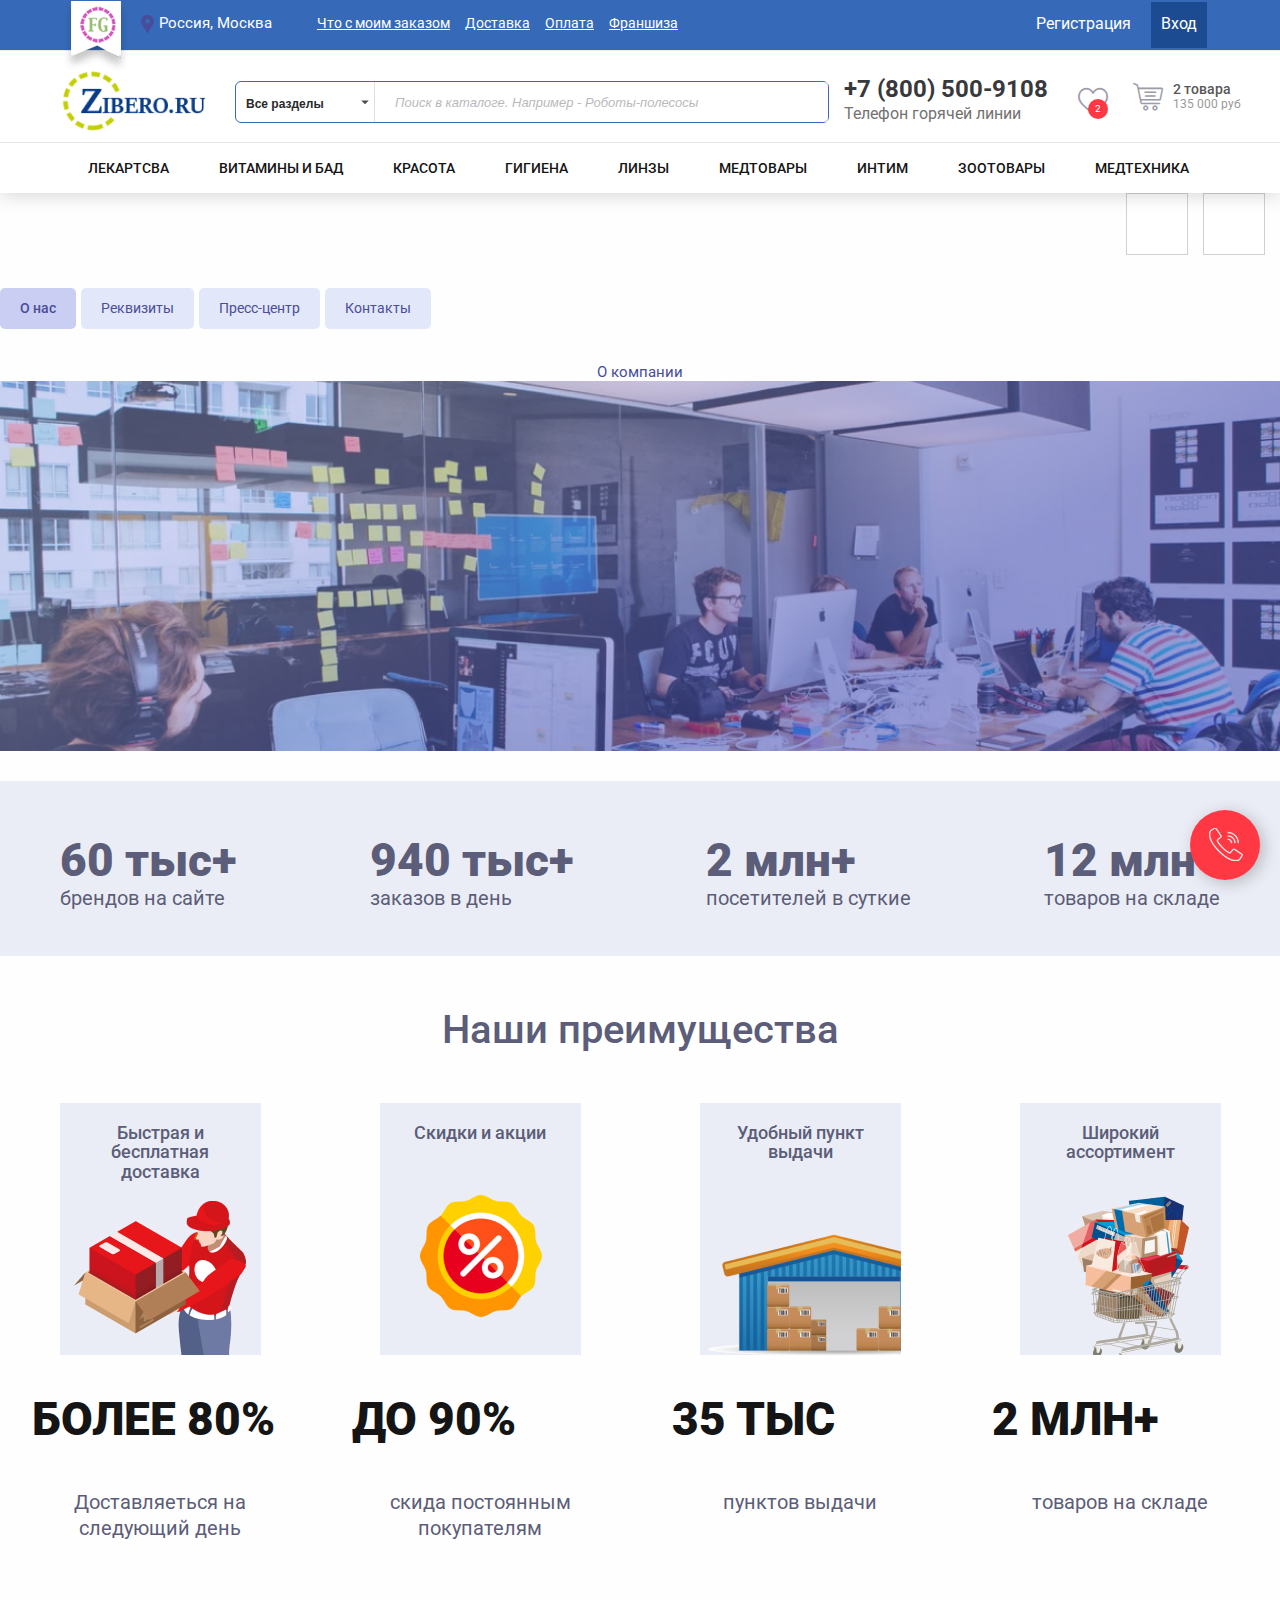
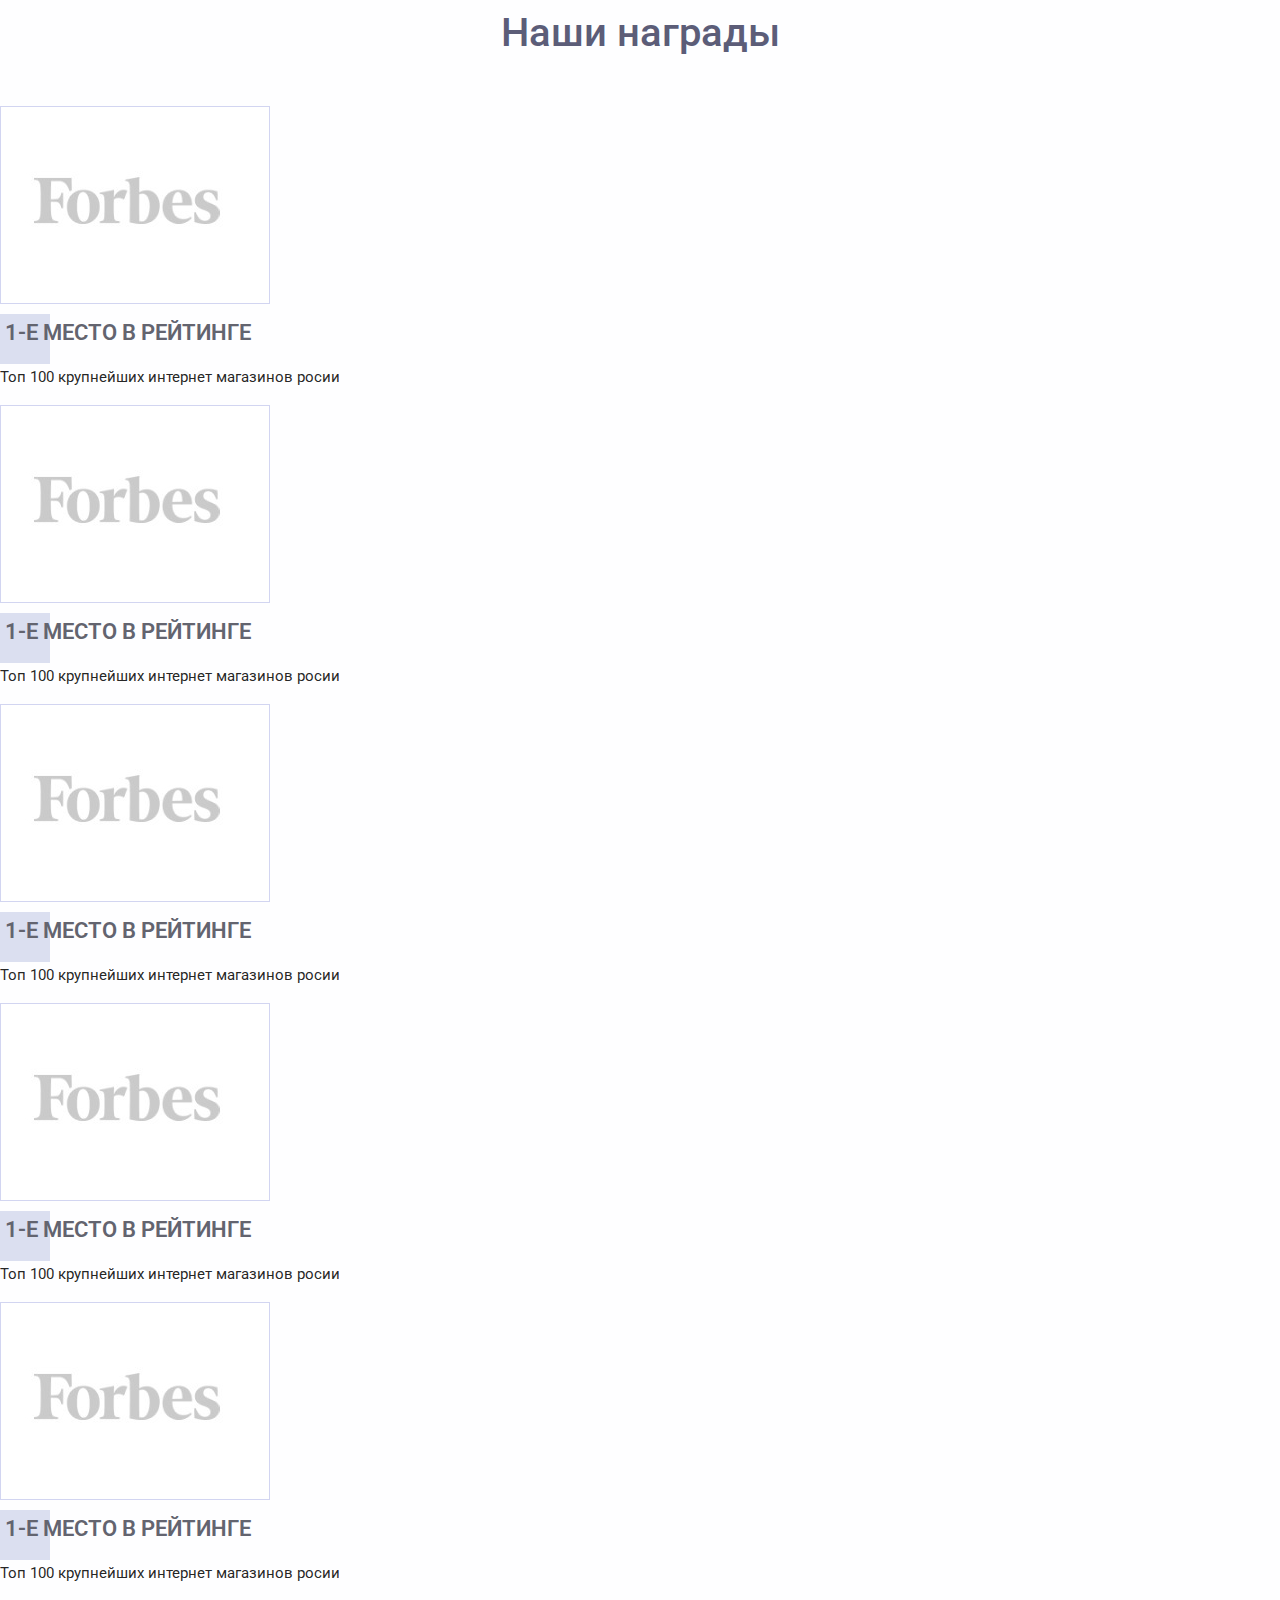
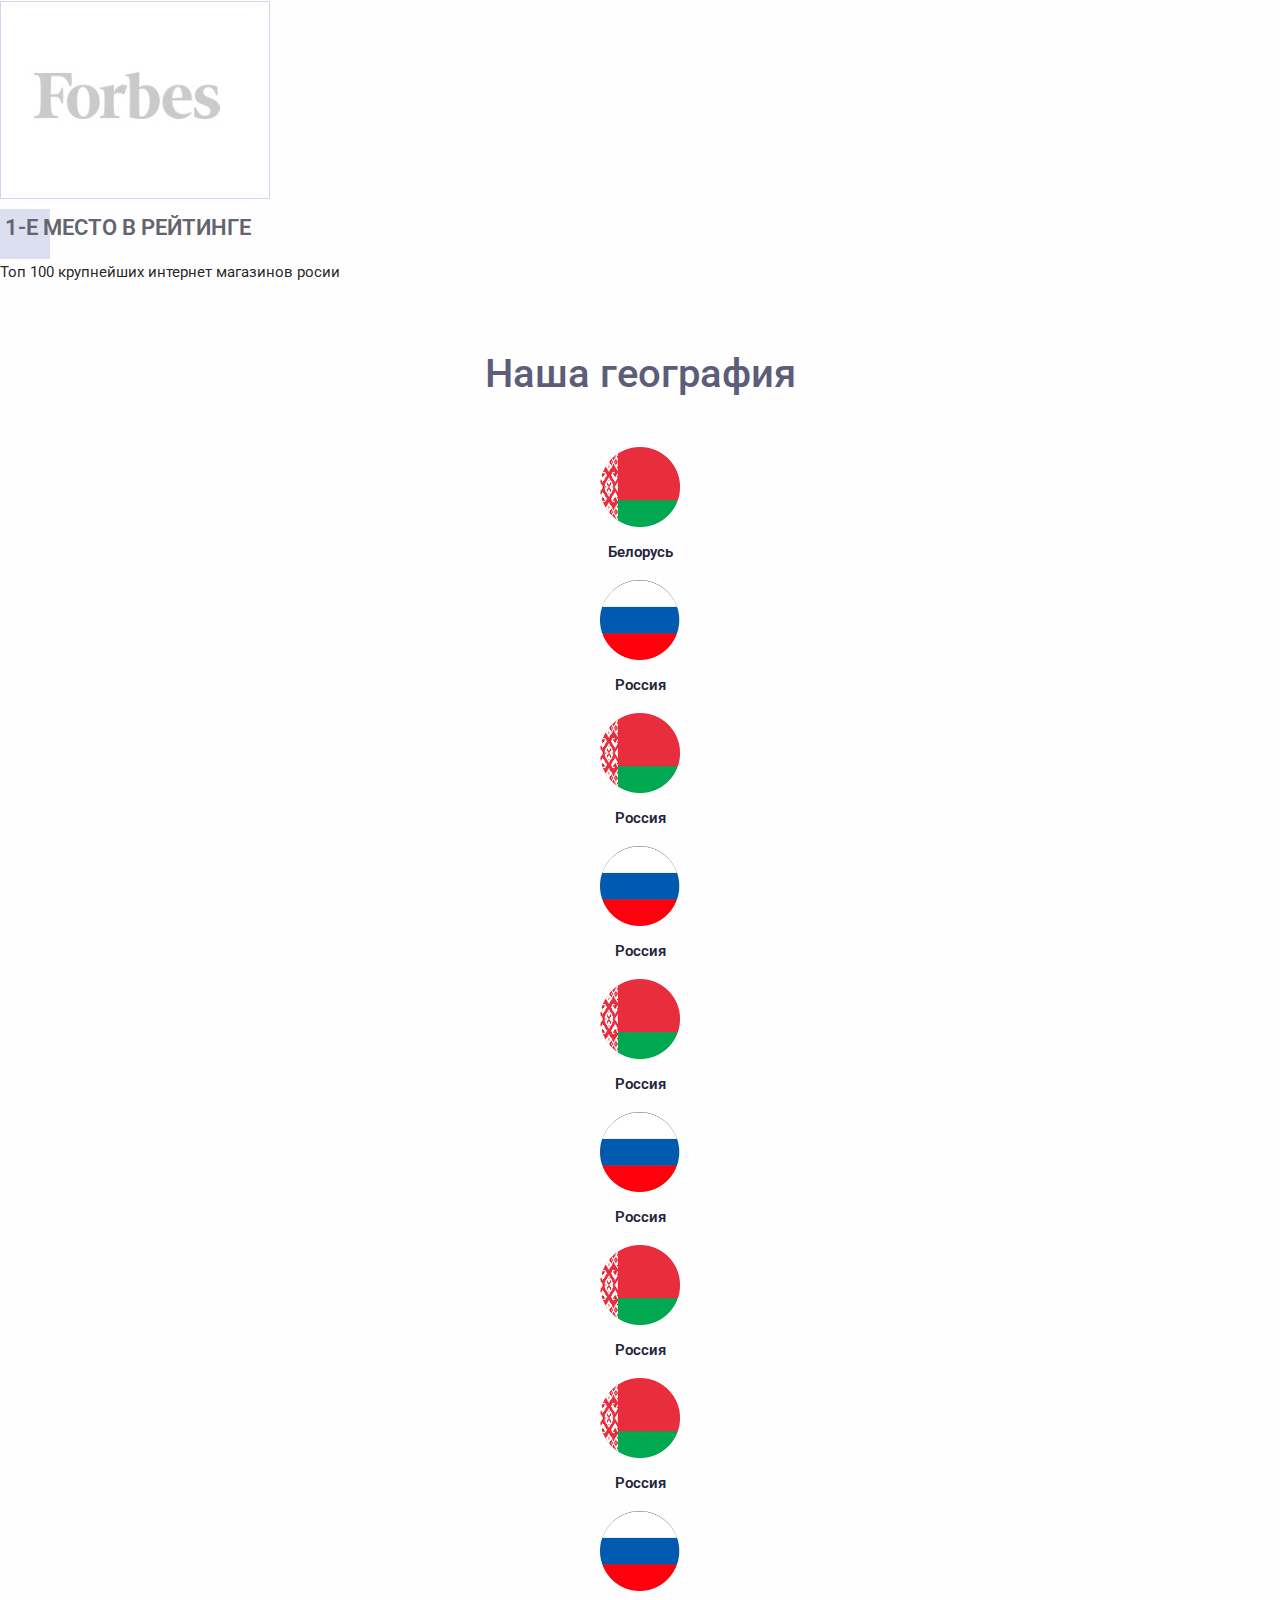
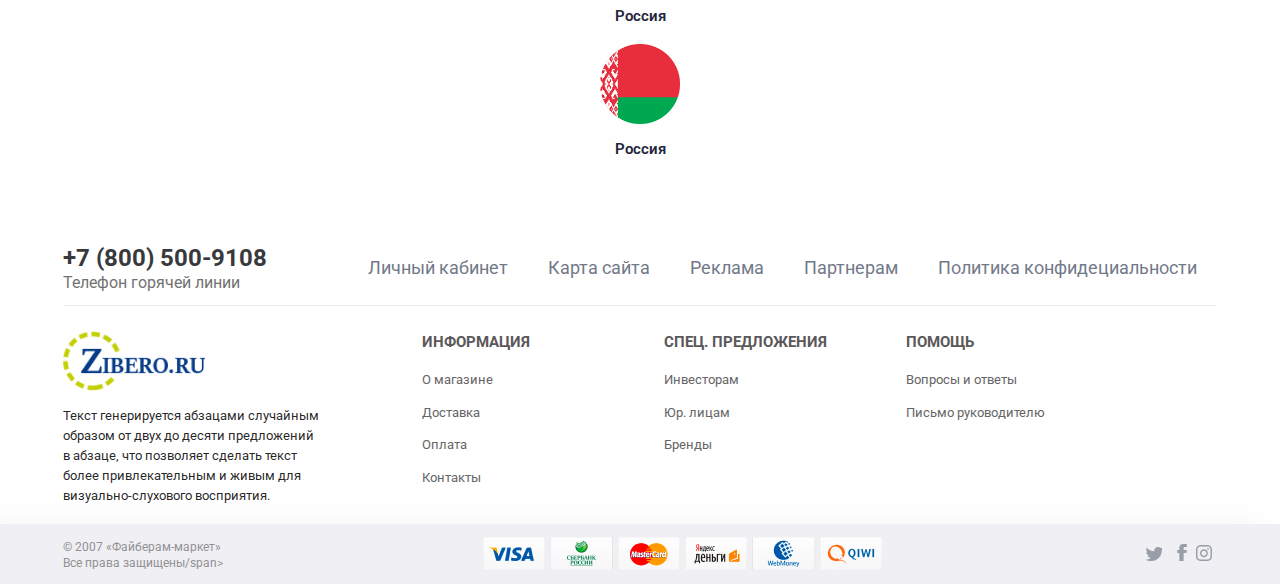
<file: about.html>
<?xml version="1.0" encoding="UTF-8"?>
<!DOCTYPE html PUBLIC "-//WAPFORUM//DTD XHTML Mobile 1.0//EN" "http://www.wapforum.org/DTD/xhtml-mobile10.dtd">
<html>

<head>
    <meta charset="utf-8">
    <title>Fiberam - Интернет магазин</title>
    <meta name="viewport" content="width=device-width, initial-scale=1.0" />
    <link rel="shortcut icon" href="favicon.ico">
    <link href="css/materialize.css" type="text/css" rel="stylesheet" media="screen,projection" />
    <link href="css/fonts.css" type="text/css" rel="stylesheet" media="screen,projection" />
    <link href="css/style.css" type="text/css" rel="stylesheet" media="screen,projection" />
    <link href="css/owl.carousel.css" type="text/css" rel="stylesheet" media="screen,projection" />
    <link href="css/owl.transitions.css" type="text/css" rel="stylesheet" media="screen,projection" />
    <link href="https://fonts.googleapis.com/css?family=Roboto:300,400,500,700,900&display=swap&subset=latin-ext" rel="stylesheet">
</head>

<body>
    <!-- WINDOW ENTER -->
    <div id="bonus" class="modal">
        <div class="modal-content">
            <a href="#!" class="modal-close "></a>
            <h4>СКИДКА!!!</h4>
            <div class="timer"><span>07</span>:<span>15</span></div>
            <p>Если вы оформите заказ в течении 20 минут, то получите дополнительную скидку</p>
            <a href="#">Применить скидку</a>
        </div>
    </div>
    <!-- WINDOW ENTER -->
    <div id="enter" class="modal">
        <a href="#!" class="modal-close"></a>
        <div class="modal-content">
            <h4>Войти</h4>
            <ul class="tabsauth tabs">
                <li class="tab col s3"><a href="#auth-enter" class="active">По почте</a></li>
                <li class="tab col s3"><a href="#card-enter">По клубной карте</a></li>
                <li class="tab col s3 "><a href="#phone-enter">По телефону</a></li>
            </ul>
            <div id="auth-enter" class="col s12">
                <form>
                    <input type="text" placeholder="Ваш ник или email" />
                    <input type="password" />
                    <div class="row"><label><input type="checkbox" />Запомнить меня</label></div>
                    <input type="submit" value="ВОЙТИ" />
                    <a href="#">Забыли пароль?</a>
                    <a href="#">Регистрация</a>
                </form>
            </div>
            <div id="card-enter" class="col s12">
                <form>
                    <div class="phone-input">
                        <input type="text" onkeyup="testJump(this);" maxlength="4" size="1">
                        <input type="text" onkeyup="testJump(this);" maxlength="4" size="1">
                        <input type="text" onkeyup="testJump(this);" maxlength="4" size="1">
                        <input type="text" onkeyup="testJump(this);" maxlength="4" size="1">
                    </div>
                    <div class="row"><label><input type="checkbox" />Запомнить меня</label></div>
                    <input type="submit" value="ВОЙТИ" />
                    <a href="#">Забыли пароль?</a>
                    <a href="#">Регистрация</a>
                </form>
            </div>
            <div id="phone-enter" class="col s12">
                <form>
                    <div class="phone-input">
                        <input type="text" id="phone" placeholder="Ваш телефон"><input type="submit" value="ВОЙТИ" />
                    </div>
                    <div class="row">
                        <p>на ваш телефон быдет выслан код, введите его ниже</p>
                        <input id="phone" type="text" placeholder="_ _ _ _" />
                    </div>
                    <a href="#">Забыли пароль?</a>
                    <a href="#">Регистрация</a>
                </form>
            </div>
        </div>
    </div>
    <!-- GIFTS -->
    <div id="city" class="modal ">
        <div class="modal-content">
            <a href="#!" class="modal-close "></a>
            <div class="cite-select">
                <p>Ваша страна </p>
                <select>
			<option>Россия</option>
			<option>Беларусь</option>
			<option>Украина</option>
			<option>Казахстан</option>
			<option>Киргизия</option>
		</select>
                <span>Выбрать другую</span>
            </div>
            <input type="text" class="search" placeholder="Поиск города">
            <div class="city-result">
                <div class="col">Москва</div>
                <div class="col">Санкт-петербург</div>
                <div class="col">Санкт-петербург</div>
                <div class="col">Северо-Западный</div>
                <div class="col">Брянск</div>
                <div class="col">Воронеж</div>
                <div class="col">Сочи</div>
                <div class="col">Екатеренбург</div>
                <div class="col">Краснодар</div>
                <div class="col">Перьм</div>
                <div class="col">Красноярск</div>
                <div class="col">Самара</div>
                <div class="col">Ростов </div>
                <div class="col">Брянск</div>
                <div class="col">Воронеж</div>
                <div class="col">Сочи</div>
                <div class="col">Екатеренбург</div>
                <div class="col">Краснодар</div>
                <div class="col">Перьм</div>
                <div class="col">Красноярск</div>
                <div class="col">Самара</div>
                <div class="col">Ростов </div>

            </div>

        </div>
    </div>
    <!-- ONE CLICK -->
    <div id="one" class="modal enterto oneclick bas">
        <div class="modal-content">
            <a href="#!" class="modal-close "></a>
            <div class="row-table">
                <div>
                    <div class="img-wrapper"><img src="img/buket4.jpg" /> </div>
                    <p><strong> Nike Air Huracate</strong>Куртка утепленаня</p>
                    <div class="mini-price">
                        <p>1 500 р</p><span>1700 р</span></div>
                    </p>
                </div>
            </div>
            <form>
                <input type="text" placeholder="Имя" />
                <input type="text" placeholder="Телефон" />
                <input type="text" placeholder="Адрес доставки" />
                <textarea>Комментарий</textarea>
                <input type="submit" class="submit" value="БЫСТРЫЙ ЗАКАЗ" />
            </form>
        </div>
    </div>
    <!-- WINDOW ADD TO BASKET-->
    <div id="addb" class="modal bas">
        <div class="modal-content">
            <a href="#!" class="modal-close "></a>
            <h4>Добавление в корзину</h4>
            <div class="row-table">
                <div>
                    <div class="img-wrapper"><img src="img/buket4.jpg" /> </div>
                    <p><strong> Nike Air Huracate</strong>Куртка утепленаня</p>
                    <div class="mini-price">
                        <p>1 500 р</p><span>1700 р</span></div>
                    </p>
                </div>
            </div>

            <div class="row"><a href="#!" class="modal-close text-close">Продолжить покупки</a><a href="#" class="submit add btn ">В корзину</a></div>
        </div>
    </div>
    <!-- WINDOW CALLME -->
    <div id="call" class="modal call">
        <div class="modal-content">
            <a href="#!" class="modal-close "></a>
            <div class="messenger">
                <a href="#" class="viber"></a>
                <a href="#" class="wp"></a>
                <a href="#" class="telega"></a>
                <a href="tel:+7 (495) 730-67-67" class="phone">+7 (495) 730-67-67</a>
            </div>
            <p>или </p>
            <form>
                <input type="text" placeholder="Ваш телефон" />
                <span><input type="checkbox"/>Согласен с условиями  <a href="#">Публичной офферты</a> </span>
                <input type="submit" class="submit" value="ПЕРЕЗВОНИТЬ" />
            </form>
        </div>
    </div>
    <!-- WINDOW CALLME -->
    <div id="fav" class="modal call">
        <div class="modal-content">
            <a href="#!" class="modal-close "></a>
            <h4>Добавить в избранное</h4>
            <button class="btn grey modal-close">Нет </button>
            <button class="btn blue modal-close">Да</button>
        </div>
    </div>
    <!-- CALL WIDJET  -->
    <a href="#call" class="modal-trigger callto"></a>
    <!-- WINDOW PRESHOP -->
    <div id="card" class="modal ">
        <div class="modal-content item-card">
            <a href="#!" class="modal-close "></a>
            <div class="left-col">
                <ul class="tabs pre-tabs">
                    <li class="tab">
                        <a class="active" href="#pre1"><img src="img/bigbuket.jpg" /></a>
                    </li>
                    <li class="tab">
                        <a href="#pre2"><img src="img/bigbuket2.jpg" /></a>
                    </li>
                    <li class="tab gift">
                        <a href="#pre4"><img src="img/gift-medvet.jpg" /></a>
                    </li>
                </ul>
                <div class="preview">
                    <div id="pre1"><img src="img/bigbuket.jpg" /></div>
                    <div id="pre2"><img src="img/bigbuket2.jpg" /></div>
                    <div id="pre4">
                        <a href="#gifts" class="modal-trigger"><img src="img/gift-medvet.jpg" /></a>
                    </div>

                </div>
            </div>
            <div class="right-col">
                <div class="title"><strong>Monster Beat Mixr</strong><span>артикул 234985</span>
                    <div class="pormo-gift">1000 р в подарок</div>
                </div>
                <div class="revies">
                    <div class="star full"></div>
                    <div class="star full"></div>
                    <div class="star full"></div>
                    <div class="star"></div>
                    <div class="star"></div> 65 отзывов </div>
                <div class="setting-product">
                    <div class="colors-product">
                        <div class="title-row">Цвет товара</div>
                        <label>					
						<input name="color" type="radio" checked />
						<div class="color" style="background:#c62a52"></div>
					</label>
                        <label>
						<input name="color" type="radio"  />
						<div class="color" style="background:#9fff77"></div>
					</label>
                        <label>
						<input name="color" type="radio"  />
						<div class="color" style="background:#4a4d97"></div>
					</label>
                        <label>
						<input name="color" type="radio" />
						<div class="color" style="background:#9c358e"></div>
					</label>
                    </div>
                    <div class="size-product">
                        <div class="title-row">Размер <a href="#size" class="modal-trigger">Таблица размеров</a></div>
                        <label>
						<input name="size" type="radio" checked />
						<span>36-37</span>
					</label>
                        <label>
						<input name="size" type="radio" checked />
						<span>38-39</span>
					</label>
                        <label>
						<input name="size" type="radio" checked />
						<span>40-41</span>
					</label>
                    </div>
                </div>
                <div class="info-product">
                    <div class="row">
                        <div class="price">
                            <strong>12 500 р</strong>
                            <span>13 500</span>
                            <div class="sklad">в наличии на складе</div>
                        </div>
                        <div class="bonus">
                            <div class="select_advert icon">
                                <div>
                                    <span>Товар учавствует в акции(ях)</span>
                                    <select multiple>
								  <option value="" selected>Выберите акцию</option>
								  <option value="1">Скидка 3%</option>
								  <option value="2">Кэшбэк на пластиковую карту 5%</option>
								  <option value="3">Кэшбэк на клубную карту 15%</option>
							</select>
                                </div>
                            </div>
                        </div>
                        <div class="club-card">
                            <div class="round">10 500 р</div>
                            <p>Покупка по клубной карте дает выгоду <span>12%</span> или <span>1244</span> руб</p>
                            <a href="#"></a>
                        </div>
                    </div>
                    <div class="buttons">
                        <div class="field">
                            <button>-</button>
                            <input type="numeric" value="2" />
                            <button>+</button>
                        </div>
                        <a href="#addb" class="modal-trigger add submit btn">В корзину</a>
                        <a href="#one" class="modal-trigger add btn">Быстрый заказ</a>
                        <a href="#favor" class="modal-trigger favor btn icon"></a>
                        <a href="#srav" class="modal-trigger add btn icon sravneny"></a>
                    </div>
                </div>

                <div class="descript">
                    <a href="#"><span>Продавец </span> Triumh MArket</a>
                    <p>Новые AirPods в футляре с возможностью беспроводной зарядки – это сочетание тщательно продуманного дизайна, передовых технологий и кристально чистого звука. Благодаря новому чипу H1 от Apple эти наушники могут работать в режиме телефонного
                        разговора до 3 часов без подзарядки.</p>
                </div>
                <a href="#" class="moredes">Больше описания</a>
            </div>

            <div class="see">
                <h6>Товры дня</h6>
                <div class="navigate">
                    <a href="#" class="js-prev seelater-prev"></a>
                    <a href="#" class="js-next seelater-next"></a>
                </div>
                <div class="seelater">
                    <div class="carousel-element cardware">
                        <a href="#" class="carwind">
                            <div class="img-wrapper"><img src="img/buket5.jpg" /></div>
                            <p>Глюкометр Infopia Auto-Coding Premium<span>+ 25 тест-полосок</span></p>
                            <div class="pre-price">250 000 р <span>1500 р</span></div>
                        </a>
                    </div>
                    <div class="carousel-element cardware">
                        <a href="#" class="carwind">
                            <div class="img-wrapper"><img src="img/buket2.jpg" /></div>
                            <p>Глюкометр Infopia Auto-Coding Premium<span>+ 25 тест-полосок</span></p>
                            <div class="pre-price">250 000 р <span>1500 р</span></div>
                        </a>
                    </div>
                    <div class="carousel-element cardware">
                        <a href="#" class="carwind">
                            <div class="img-wrapper"><img src="img/buket3.jpg" /></div>
                            <p>Глюкометр Infopia Auto-Coding Premium<span>+ 25 тест-полосок</span></p>
                            <div class="pre-price">250 000 р <span>1500 р</span></div>
                        </a>
                    </div>
                    <div class="carousel-element cardware">
                        <a href="#" class="carwind">
                            <div class="img-wrapper"><img src="img/buket4.jpg" /></div>
                            <p>Глюкометр Infopia Auto-Coding Premium<span>+ 25 тест-полосок</span></p>
                            <div class="pre-price">250 000 р <span>1500 р</span></div>
                        </a>
                    </div>
                    <div class="carousel-element cardware">
                        <a href="#" class="carwind">
                            <div class="img-wrapper"><img src="img/buket1.jpg" /></div>
                            <span>Букет в корзине цветы 31 шт. композиция корзина орхидеи микс в зелени 40 см</span>
                            <div class="pre-price">250 000 р <span>1500 р</span></div>
                        </a>
                    </div>
                    <div class="carousel-element cardware">
                        <a href="#" class="carwind">
                            <div class="img-wrapper"><img src="img/flower.jpg" /></div>
                            <span>Георгины белые, ромашки в зелени. Букет георгинов в ромашках 51 шт.</span>
                            <div class="pre-price">250 000 р <span>1500 р</span></div>
                        </a>
                    </div>
                    <div class="carousel-element cardware">
                        <a href="#" class="carwind">
                            <div class="img-wrapper"><img src="img/flower.jpg" /></div>
                            <p>Глюкометр Infopia Auto-Coding Premium<span>+ 25 тест-полосок</span></p>
                            <div class="pre-price">250 000 р <span>1500 р</span></div>
                        </a>
                    </div>
                    <div class="carousel-element cardware">
                        <a href="#" class="carwind">
                            <div class="img-wrapper"><img src="img/flower.jpg" /></div>
                            <p>Глюкометр Infopia Auto-Coding Premium<span>+ 25 тест-полосок</span></p>
                            <div class="pre-price">250 000 р <span>1500 р</span></div>
                        </a>
                    </div>
                </div>
            </div>
        </div>
    </div>

    <!-- HEADER -->
    <header>
        <!--- super_Block--->
        <div class="superhead">
            <div class="wrapper">
                <a href="#" class="fg">
                    <span><img src="img/mini-card.png" /><strong>Плати меньше!!!!</strong><p>Вступай в привелигерованый клуб и получайте скидку до <strong>10%</strong> на все товары <i>Кликай для регистрации</i></p></span>
                </a>
                <div class="ltr">
                    <a href="#city" class="modal-trigger city-select icon">Россия, Москва</a>
                </div>

                <ul class="centrmenu">
                    <li><a href="#">Что с моим заказом</a></li>
                    <li><a href="#">Доставка</a></li>
                    <li><a href="#">Оплата </a></li>
                    <li><a href="#">Франшиза</a></li>

                </ul>
                <div class="rtr">
                    <a href="#">Регистрация</a>
                    <a href="#" class="cyanblack dropdown-trigger users" data-target='user-menu'>Вход</a>

                    <ul id='user-menu' class='dropdown-content'>
                        <div class="my">Alexsys <a href="#">Выйти</a></div>
                        <li><a href="#!" class="icon trash">Корзина</a></li>
                        <li><a href="#!" class="icon story">История заказов</a></li>
                        <li><a href="#!" class="icon myfavor">Избранное</a></li>
                        <li><a href="#!" class="icon setting">Редактировать профиль</a></li>
                        <a href="#" class="policy">Пользовательское соглашение</a>
                    </ul>

                </div>
            </div>
        </div>
        <!--- Search_Block--->
        <div class="header">
            <div class="wrapper">
                <div class="logo">
                    <a href="#"><img src="img/logo.png" /></a>
                </div>
                <div class="search">
                    <form>
                        <select>
							<option>Все разделы</option>
							<option>Промышленность</option>
							<option>Стройматериалы</option>
							<option>Вода, газ, тепло</option>
							<option>Дом и сад</option>
							<option>Одежда и обувь</option>
							<option>Спорт и отдых</option>
							<option>Здоровье и красота</option>
							<option>Текстиль и кожа</option>
							<option>Промышленность</option>
							<option>Стройматериалы</option>
							<option>Вода, газ, тепло</option>
							<option>Дом и сад</option>
							<option>Одежда и обувь</option>
							<option>Спорт и отдых</option>
							<option>Здоровье и красота</option>
							<option>Текстиль и кожа</option>
						</select>
                        <div class="search-wrap">
                            <input type="text" class="search-field" placeholder="Поиск в каталоге. Например - Роботы-полесосы" />
                            <div class="search-result">
                                <div class="res-row">Моторные масла <span>5345 товаров </span></div>
                                <div class="res-row">Косметика по уходу за волосами<span>345 товаров </span></div>
                                <div class="res-row">Лаки, пропитки, антисептики<span>245 товаров </span></div>
                                <div class="res-row">Моторные масла <span>5345 товаров </span></div>
                                <div class="res-row">Косметика по уходу за волосами<span>345 товаров </span></div>
                                <div class="res-row">Лаки, пропитки, антисептики<span>245 товаров </span></div>
                                <div class="res-row-top">
                                    <div class="img-wrap"><img src="img/buket4.jpg"></div>
                                    <div class="search-descript">Nike Air Huracate<span>Куртка утепленаня</span></div>
                                    <div class="stars">
                                        <div class="full-star icon"></div>
                                        <div class="full-star icon"></div>
                                        <div class="full-star icon"></div>
                                        <div class="star icon"></div>61 отзыв </div>
                                </div>
                                <div class="res-row-top">
                                    <div class="img-wrap"><img src="img/buket4.jpg"></div>
                                    <div class="search-descript">Nike Air Huracate<span>Куртка утепленаня</span></div>
                                    <div class="stars">
                                        <div class="full-star icon"></div>
                                        <div class="full-star icon"></div>
                                        <div class="full-star icon"></div>
                                        <div class="star icon"></div>61 отзыв </div>
                                </div>
                            </div>
                        </div>
                    </form>
                </div>
                <p class="b_phone">
                    <a href="tel:+7 (800) 500-9108">+7 (800) 500-9108</a>
                    <span>Телефон горячей линии</span>
                </p>
                <div class="account">
                    <a href="#" class="favorit"><span>2</span></a>
                    <div class="basket">
                        <a class='dropdown-trigger' href='#' data-target='dropdown'>
                            <p>2 товара <span> 135 000 руб</span></p>
                        </a>
                        <ul id='dropdown' class='dropdown-content'>
                            <li><img src="img/flower.jpg" />
                                <div class="basket-data">
                                    <div class="mini-title">Алегро</div>
                                    <div class="price">2500 <span>руб</span><strong>1 шт</strong></div>
                                </div>
                                <div class="fb-price">2 370 <strong>руб</strong><span>Цена для держателя клубной карты</span></div>
                            </li>
                            <li><img src="img/flower.jpg" />
                                <div class="basket-data">
                                    <div class="mini-title">Алегро</div>
                                    <div class="price">2500 <span>руб</span><strong>1 шт</strong></div>
                                </div>
                                <div class="fb-price">2 370 <strong>руб</strong><span>Цена для держателя клубной карты</span></div>
                            </li>
                            <a href="#">Перейти в корзину</a>
                        </ul>
                    </div>
                </div>
            </div>
        </div>
        <!--- Menu_Block--->
        <div class="submenu">
            <div class="wrapper">
                <nav class="second-menu">
                    <ul>
                        <li><a href="#">ЛЕКАРТСВА    </a>

                            <div class="wr">
                                <div class="megamenu">
                                    <div class="col">
                                        <h5>Категории</h5>
                                        <ul>
                                            <li><a href="#">  Бронхиальная астма</a></li>
                                            <li><a href="#">  Венотоники</a></li>
                                            <li><a href="#"> Витамины</a></li>
                                            <li><a href="#"> Дерматологические средства</a></li>
                                            <li><a href="#"> Желудочно-кишечный тракт</a></li>
                                            <li><a href="#"> Женское здоровье</a></li>
                                            <li><a href="#"> Иммуномодуляторы</a></li>
                                            <li><a href="#"> Инфекционно-воспалительные заболевания</a></li>
                                            <li><a href="#"> Контроль, снижение веса</a></li>
                                            <li><a href="#"> Мужское здоровье</a></li>
                                            <li><a href="#">  Неврологические средства</a></li>
                                            <li><a href="#">  Офтальмологические препараты</a></li>
                                            <li><a href="#">  Препараты особого отпуска</a></li>
                                            <li><a href="#">  Растворители</a></li>
                                            <li><a href="#">  Аллергия</a></li>
                                            <li><a href="#"> Антипаразитарные средства</a></li>
                                            <li><a href="#">  Боль</a></li>
                                            <li><a href="#"> Бронхиальная астма</a></li>
                                            <li><a href="#">  Венотоники</a></li>
                                            <li><a href="#"> Витамины</a></li>
                                            <li><a href="#"> Дерматологические средства</a></li>
                                            <li><a href="#"> Желудочно-кишечный тракт</a></li>
                                            <li><a href="#"> Женское здоровье</a></li>
                                            <li><a href="#"> Мужское здоровье</a></li>
                                            <li><a href="#">  Неврологические средства</a></li>
                                            <li><a href="#">  Офтальмологические препараты</a></li>
                                            <li><a href="#">  Препараты особого отпуска</a></li>
                                            <li><a href="#">  Растворители</a></li>
                                            <li><a href="#">  Аллергия</a></li>
                                            <li><a href="#"> Антипаразитарные средства</a></li>
                                            <li><a href="#">  Боль</a></li>
                                            <li><a href="#"> Бронхиальная астма</a></li>
                                            <li><a href="#">  Венотоники</a></li>
                                            <li><a href="#"> Витамины</a></li>
                                            <li><a href="#"> Дерматологические средства</a></li>
                                            <li><a href="#"> Желудочно-кишечный тракт</a></li>
                                            <li><a href="#"> Женское здоровье</a></li>
                                        </ul>
                                    </div>
                                    <div class="col">
                                        <h5>Заболевания</h5>
                                        <ul>
                                            <li><a href="#">  Бронхиальная астма</a></li>
                                            <li><a href="#">  Венотоники</a></li>
                                            <li><a href="#"> Витамины</a></li>
                                            <li><a href="#"> Дерматологические средства</a></li>
                                            <li><a href="#"> Желудочно-кишечный тракт</a></li>
                                            <li><a href="#"> Женское здоровье</a></li>
                                            <li><a href="#"> Иммуномодуляторы</a></li>
                                            <li><a href="#"> Инфекционно-воспалительные заболевания</a></li>
                                            <li><a href="#"> Контроль, снижение веса</a></li>
                                            <li><a href="#"> Мужское здоровье</a></li>
                                            <li><a href="#">  Неврологические средства</a></li>
                                            <li><a href="#">  Офтальмологические препараты</a></li>
                                            <li><a href="#">  Препараты особого отпуска</a></li>
                                            <li><a href="#">  Растворители</a></li>
                                            <li><a href="#">  Аллергия</a></li>
                                            <li><a href="#"> Антипаразитарные средства</a></li>
                                            <li><a href="#">  Боль</a></li>
                                            <li><a href="#"> Бронхиальная астма</a></li>
                                            <li><a href="#">  Венотоники</a></li>
                                            <li><a href="#"> Витамины</a></li>
                                            <li><a href="#"> Дерматологические средства</a></li>
                                            <li><a href="#"> Желудочно-кишечный тракт</a></li>
                                            <li><a href="#"> Женское здоровье</a></li>
                                            <li><a href="#"> Мужское здоровье</a></li>
                                            <li><a href="#">  Неврологические средства</a></li>
                                            <li><a href="#">  Офтальмологические препараты</a></li>
                                            <li><a href="#">  Препараты особого отпуска</a></li>
                                            <li><a href="#">  Растворители</a></li>
                                            <li><a href="#">  Аллергия</a></li>
                                            <li><a href="#"> Антипаразитарные средства</a></li>
                                            <li><a href="#">  Боль</a></li>
                                            <li><a href="#"> Бронхиальная астма</a></li>
                                            <li><a href="#">  Венотоники</a></li>
                                            <li><a href="#"> Витамины</a></li>
                                            <li><a href="#"> Дерматологические средства</a></li>
                                            <li><a href="#"> Желудочно-кишечный тракт</a></li>
                                            <li><a href="#"> Женское здоровье</a></li>
                                        </ul>
                                    </div>
                                    <div class="col">
                                        <h5>Хиты продаж</h5>
                                        <div class="bestproduct">
                                            <div class="item">
                                                <div class="itemimg"><img src="img/preimg.jpg" /> <span>хит</span></div>
                                                <div class="title">
                                                    <p>Колдрекс сироп 100 мл</p>

                                                    <div class="reviwstar">
                                                        <div class="star"></div>
                                                        <div class="star"></div>
                                                        <div class="star"></div>
                                                    </div>
                                                    <span>1 200 руб</span>

                                                </div>
                                            </div>
                                            <div class="item">
                                                <div class="itemimg"><img src="img/preimg.jpg" /> <span>хит</span></div>
                                                <div class="title">
                                                    <p>Колдрекс сироп 100 мл</p>
                                                    <span>1 200 руб</span>
                                                </div>
                                            </div>
                                            <div class="item">
                                                <div class="itemimg"><img src="img/preimg.jpg" /> <span>хит</span></div>
                                                <div class="title">
                                                    <p>Колдрекс сироп 100 мл</p>
                                                    <span>1 200 руб</span>
                                                </div>
                                            </div>
                                            <div class="advs"><img src="img/advs-3.jpg" /></div>
                                        </div>
                                    </div>
                                </div>
                            </div>
                        </li>
                        <li><a href="#">ВИТАМИНЫ И БАД</a></li>
                        <li><a href="#">КРАСОТА</a></li>
                        <li><a href="#">ГИГИЕНА</a></li>
                        <li><a href="#">ЛИНЗЫ</a></li>
                        <li><a href="#">МЕДТОВАРЫ</a></li>
                        <li><a href="#">ИНТИМ </a></li>
                        <li><a href="#">ЗООТОВАРЫ</a></li>
                        <li><a href="#">МЕДТЕХНИКА</a></li>
                    </ul>
                </nav>
            </div>
        </div>
    </header>

    <div class="component row ">
        <div class="inside_links">
            <a href="#" class="active">О нас</a>
            <a href="#">Реквизиты</a>
            <a href="#">Пресс-центр</a>
            <a href="#">Контакты</a>
        </div>
        <h1 class="supertitle">О компании</h1>
        <div class="our_photo"><img src="img/cover_about.jpg " alt=""></div>
        <div class="our_numbers">
            <div class="num_block">60 тыс+<span> брендов на сайте</span></div>
            <div class="num_block">940 тыс+<span> заказов в день</span></div>
            <div class="num_block">2 млн+<span> посетителей в суткие</span></div>
            <div class="num_block">12 млн<span> товаров на складе</span></div>
        </div>
        <div class="our_better">
            <h2 class="subtitle">Наши преимущества</h2>
            <div class="our_better_wrapper">
                <div class="our_better_item">
                    <div class="our_better_img">
                        <img src="images/better_img-1.jpg" />
                        <p>Быстрая и бесплатная доставка</p>
                    </div>
                    <h4>Более 80%</h4>
                    <p>Доставляеться на следующий день</p>
                </div>
                <div class="our_better_item">
                    <div class="our_better_img">
                        <img src="images/better_img-2.jpg" />
                        <p>Скидки и акции</p>
                    </div>
                    <h4>до 90%</h4>
                    <p>скида постоянным покупателям</p>
                </div>
                <div class="our_better_item">
                    <div class="our_better_img">
                        <img src="images/better_img-3.jpg" />
                        <p>Удобный пункт выдачи</p>
                    </div>
                    <h4>35 тыс</h4>
                    <p>пунктов выдачи</p>
                </div>
                <div class="our_better_item">
                    <div class="our_better_img">
                        <img src="images/better_img-4.jpg" />
                        <p>Широкий ассортимент</p>
                    </div>
                    <h4>2 млн+</h4>
                    <p>товаров на складе</p>
                </div>
            </div>
        </div>
        <div class="our_adwards">
            <h2 class="subtitle">Наши награды</h2>
            <div class="navigate">
                <a href="#" class="js-prev blog-our-prev"></a>
                <a href="#" class="js-next blog-our-next"></a>
            </div>
            <div class="blog-our">
                <div class="carousel-element blog-item">
                    <a href="#"><img src="img/blogimage.jpg" /> </a>
                    <h4 class="blog_titile">1-е место в рейтинге</h4>
                    <p>Топ 100 крупнейших интернет магазинов росии</p>
                </div>
                <div class="carousel-element blog-item">
                    <a href="#"><img src="img/blogimage.jpg" /> </a>
                    <h4 class="blog_titile">1-е место в рейтинге</h4>
                    <p>Топ 100 крупнейших интернет магазинов росии</p>
                </div>
                <div class="carousel-element blog-item">
                    <a href="#"><img src="img/blogimage.jpg" /> </a>
                    <h4 class="blog_titile">1-е место в рейтинге</h4>
                    <p>Топ 100 крупнейших интернет магазинов росии</p>
                </div>
                <div class="carousel-element blog-item">
                    <a href="#"><img src="img/blogimage.jpg" /> </a>
                    <h4 class="blog_titile">1-е место в рейтинге</h4>
                    <p>Топ 100 крупнейших интернет магазинов росии</p>
                </div>
                <div class="carousel-element blog-item">
                    <a href="#"><img src="img/blogimage.jpg" /> </a>
                    <h4 class="blog_titile">1-е место в рейтинге</h4>
                    <p>Топ 100 крупнейших интернет магазинов росии</p>
                </div>
                <div class="carousel-element blog-item">
                    <a href="#"><img src="img/blogimage.jpg" /> </a>
                    <h4 class="blog_titile">1-е место в рейтинге</h4>
                    <p>Топ 100 крупнейших интернет магазинов росии</p>
                </div>
            </div>
        </div>
        <div class="our_geo">
            <h2 class="subtitle">Наша география</h2>
            <div class="navigate">
                <a href="#" class="js-prev scase1-prev"></a>
                <a href="#" class="js-next scase1-next"></a>
            </div>
            <div class="seelater ">
                <div class="carousel-element">
                    <img src="img/belarus.png" />
                    <p>Белорусь </p>
                </div>
                <div class="carousel-element">
                    <img src="img/russ.png" />
                    <p>Россия</p>
                </div>
                <div class="carousel-element">
                    <img src="img/belarus.png" />
                    <p>Россия</p>
                </div>
                <div class="carousel-element">
                    <img src="img/russ.png" />
                    <p>Россия</p>
                </div>
                <div class="carousel-element">
                    <img src="img/belarus.png" />
                    <p>Россия</p>
                </div>
                <div class="carousel-element">
                    <img src="img/russ.png" />
                    <p>Россия</p>
                </div>
                <div class="carousel-element">
                    <img src="img/belarus.png" />
                    <p>Россия</p>
                </div>
                <div class="carousel-element">
                    <img src="img/belarus.png" />
                    <p>Россия</p>
                </div>
                <div class="carousel-element">
                    <img src="img/russ.png" />
                    <p>Россия</p>
                </div>
                <div class="carousel-element">
                    <img src="img/belarus.png" />
                    <p>Россия</p>
                </div>

            </div>
        </div>

    </div>

    <!-- FOTTER  -->
    <footer>
        <div class="wrapper">
            <div class="row  valign-justif">
                <div class="col">
                    <p class="b_phone">
                        <a href="tel:+7 (800) 500-9108">+7 (800) 500-9108</a>
                        <span>Телефон горячей линии</span>
                    </p>
                </div>
                <div class="col">
                    <ul>
                        <li><a href="#">Личный кабинет</a></li>
                        <li><a href="#">Карта сайта</a></li>
                        <li><a href="#">Реклама</a></li>
                        <li><a href="#">Партнерам</a></li>
                        <li><a href="#">Политика конфидециальности</a></li>
                    </ul>
                </div>
            </div>
            <div class="logo-copy col s3 valign-justify">
                <img src="img/logo.png" />
                <p>Текст генерируется абзацами случайным образом от двух до десяти предложений в абзаце, что позволяет сделать текст более привлекательным и живым для визуально-слухового восприятия.</p>

            </div>
            <div class="bottom-menu col s9">
                <div class="col s3">
                    <ul>
                        <span>ИНФОРМАЦИЯ</span>
                        <li><a href="#">О магазине</a></li>
                        <li><a href="#">Доставка</a></li>
                        <li><a href="#">Оплата</a></li>
                        <li><a href="#">Контакты</a></li>

                    </ul>
                </div>
                <div class="col s3">
                    <ul>
                        <span>СПЕЦ. ПРЕДЛОЖЕНИЯ</span>
                        <li><a href="#">Инвесторам</a></li>
                        <li><a href="#">Юр. лицам</a></li>
                        <li><a href="#">Бренды</a></li>
                    </ul>

                </div>
                <div class="col s3">
                    <ul>
                        <span>ПОМОЩЬ</span>
                        <li><a href="#">Вопросы и ответы</a></li>
                        <li><a href="#">Письмо руководителю</a></li>
                    </ul>

                </div>
            </div>
        </div>
        <div class="super-bottom">
            <div class="wrapper strench">
                <div class="col m3"><span>© 2007 «Файберам-маркет» <br/>Все права защищены/span></div>
                <div class="col m3 ">
                        <img src="images/payment.png" alt="">
                </div>
               
                <div class="col m3 social">
                    <!-- <a href="#" class="icon user">Создать личный кабинет</a>-->
                    <a href="#" class=" vk"></a>
                    <a href="#" class=" fb"></a>
                    <a href="#" class=" ins"></a>
                </div>
            </div>
        </div>
    </footer>

    <!-- Body END  -->




    <script src="js/jquery.min.js"></script>
    <script src="js/init.js"></script>
    <script src="js/materialize.min.js"></script>
    <script src="js/owl.carousel.min.js"></script>
  
</body>

</html>
</file>
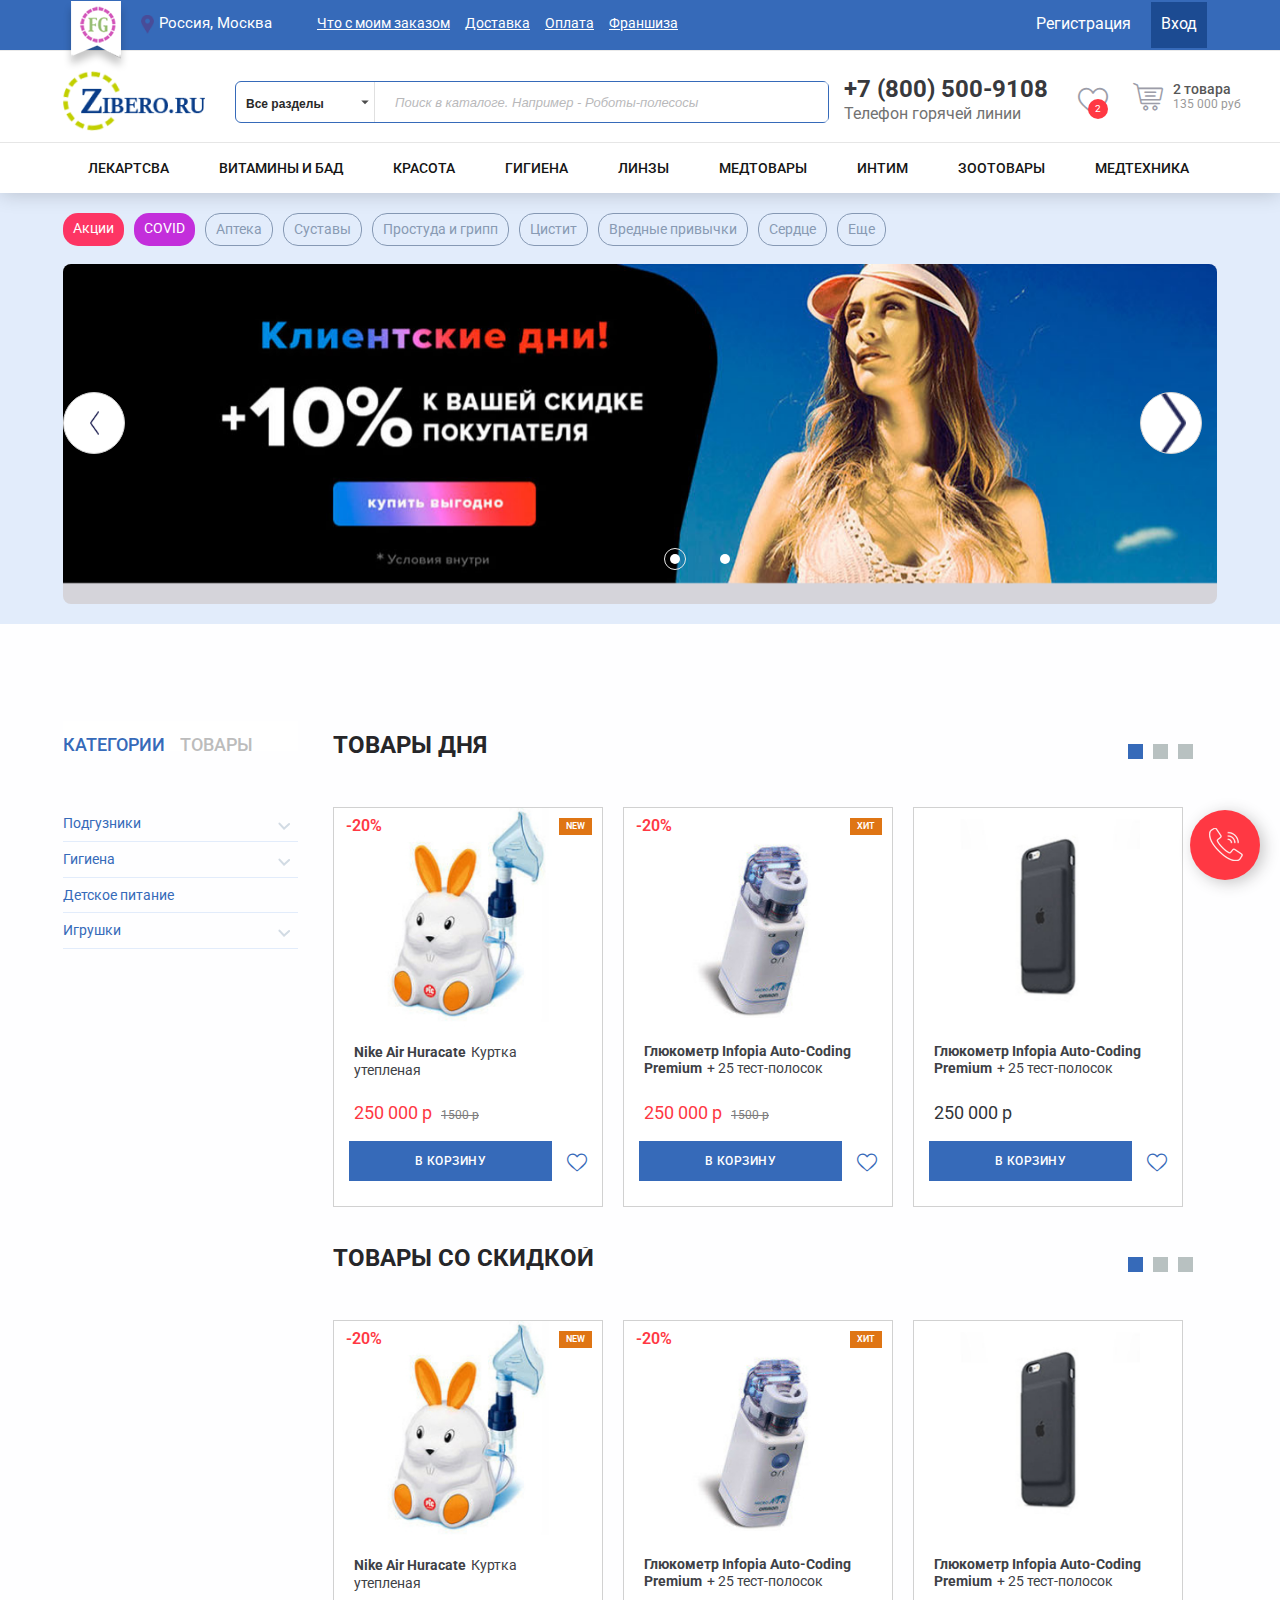
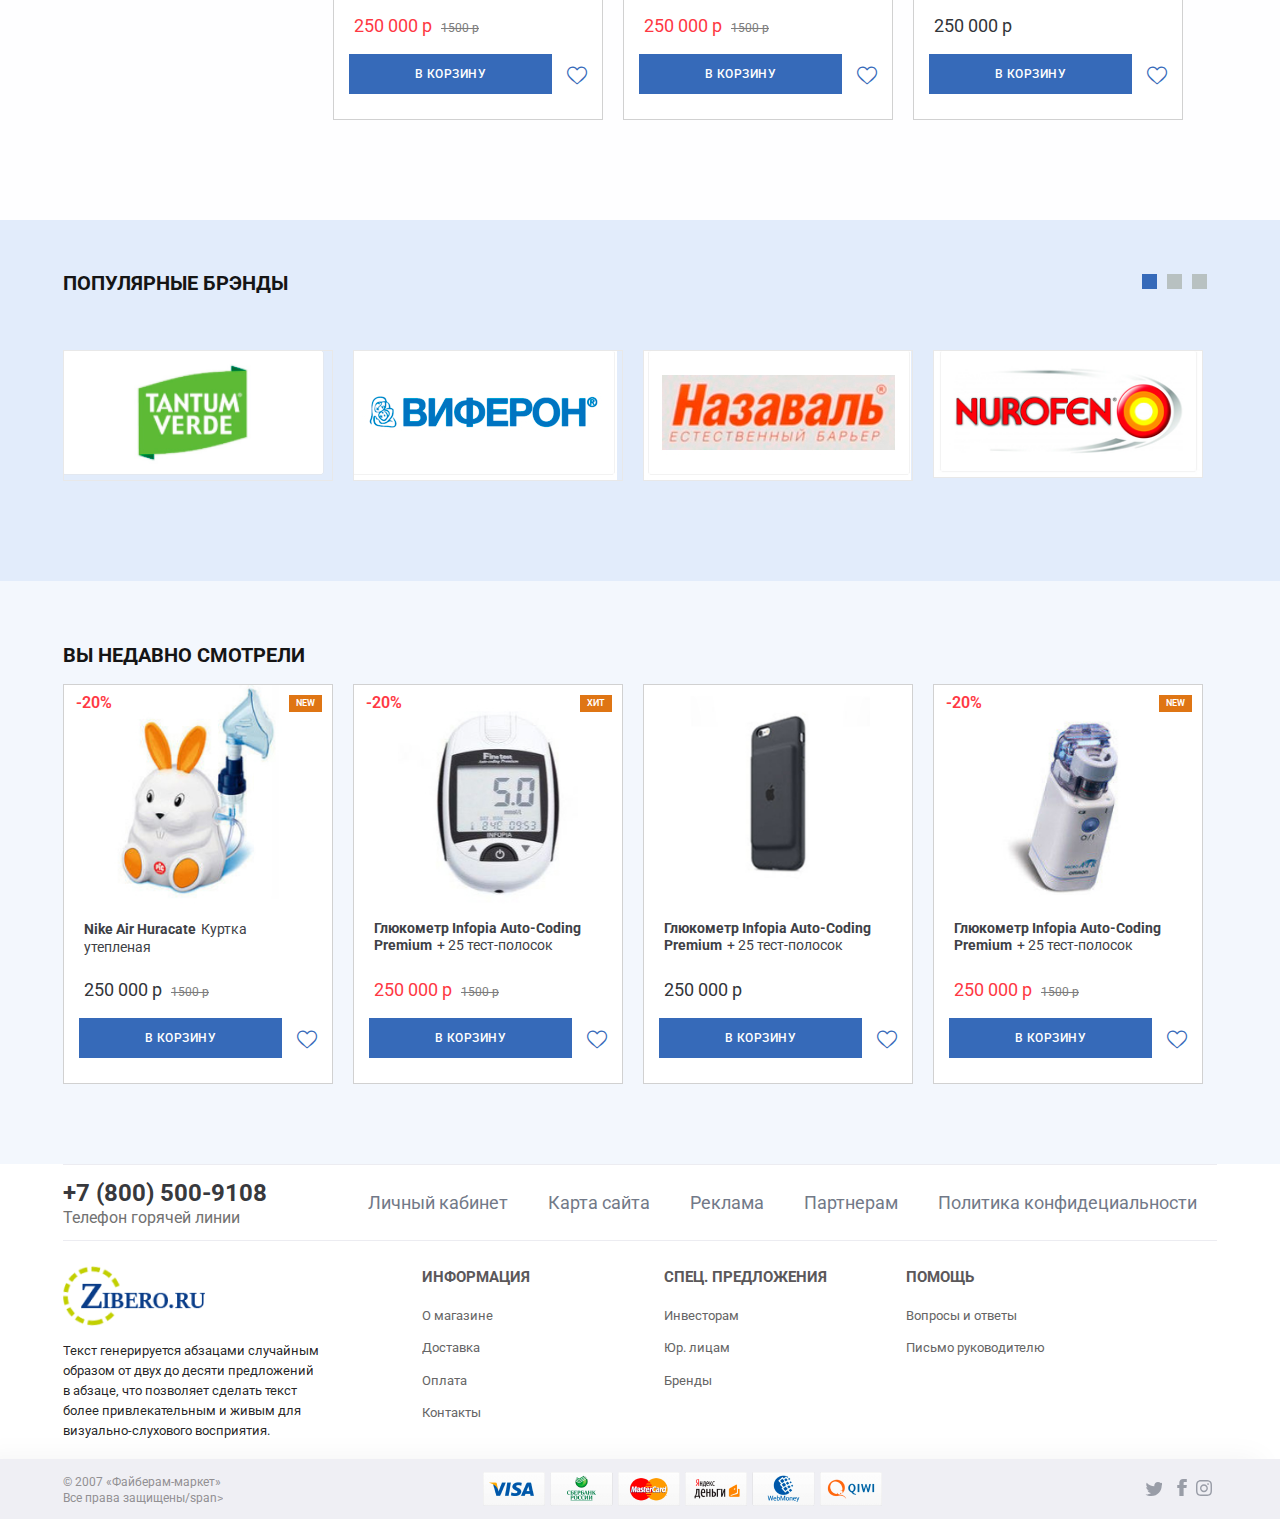
<file: catalog.html>
<?xml version="1.0" encoding="UTF-8"?>
<!DOCTYPE html PUBLIC "-//WAPFORUM//DTD XHTML Mobile 1.0//EN" "http://www.wapforum.org/DTD/xhtml-mobile10.dtd">
<html>

<head>
    <meta charset="utf-8">
    <title>Fiberam - Интернет магазин</title>
    <meta name="viewport" content="width=device-width, initial-scale=1.0" />
    <link rel="shortcut icon" href="favicon.ico">
    <link href="css/materialize.css" type="text/css" rel="stylesheet" media="screen,projection" />
    <link href="css/fonts.css" type="text/css" rel="stylesheet" media="screen,projection" />
    <link href="css/style.css" type="text/css" rel="stylesheet" media="screen,projection" />
    <link href="css/owl.carousel.css" type="text/css" rel="stylesheet" media="screen,projection" />
    <link href="css/owl.transitions.css" type="text/css" rel="stylesheet" media="screen,projection" />
    <link href="https://fonts.googleapis.com/css?family=Roboto:300,400,500,700,900&display=swap&subset=latin-ext" rel="stylesheet">
</head>

<body>
    <!-- WINDOW ENTER -->
    <div id="bonus" class="modal">
        <div class="modal-content">
            <a href="#!" class="modal-close "></a>
            <h4>СКИДКА!!!</h4>
            <div class="timer"><span>07</span>:<span>15</span></div>
            <p>Если вы оформите заказ в течении 20 минут, то получите дополнительную скидку</p>
            <a href="#">Применить скидку</a>
        </div>
    </div>
    <!-- WINDOW ENTER -->
    <div id="enter" class="modal">
        <a href="#!" class="modal-close"></a>
        <div class="modal-content">
            <h4>Войти</h4>
            <ul class="tabsauth tabs">
                <li class="tab col s3"><a href="#auth-enter" class="active">По почте</a></li>
                <li class="tab col s3"><a href="#card-enter">По клубной карте</a></li>
                <li class="tab col s3 "><a href="#phone-enter">По телефону</a></li>
            </ul>
            <div id="auth-enter" class="col s12">
                <form>
                    <input type="text" placeholder="Ваш ник или email" />
                    <input type="password" />
                    <div class="row"><label><input type="checkbox" />Запомнить меня</label></div>
                    <input type="submit" value="ВОЙТИ" />
                    <a href="#">Забыли пароль?</a>
                    <a href="#">Регистрация</a>
                </form>
            </div>
            <div id="card-enter" class="col s12">
                <form>
                    <div class="phone-input">
                        <input type="text" onkeyup="testJump(this);" maxlength="4" size="1">
                        <input type="text" onkeyup="testJump(this);" maxlength="4" size="1">
                        <input type="text" onkeyup="testJump(this);" maxlength="4" size="1">
                        <input type="text" onkeyup="testJump(this);" maxlength="4" size="1">
                    </div>
                    <div class="row"><label><input type="checkbox" />Запомнить меня</label></div>
                    <input type="submit" value="ВОЙТИ" />
                    <a href="#">Забыли пароль?</a>
                    <a href="#">Регистрация</a>
                </form>
            </div>
            <div id="phone-enter" class="col s12">
                <form>
                    <div class="phone-input">
                        <input type="text" id="phone" placeholder="Ваш телефон"><input type="submit" value="ВОЙТИ" />
                    </div>
                    <div class="row">
                        <p>на ваш телефон быдет выслан код, введите его ниже</p>
                        <input id="phone" type="text" placeholder="_ _ _ _" />
                    </div>
                    <a href="#">Забыли пароль?</a>
                    <a href="#">Регистрация</a>
                </form>
            </div>
        </div>
    </div>
    <!-- GIFTS -->
    <div id="city" class="modal ">
        <div class="modal-content">
            <a href="#!" class="modal-close "></a>
            <div class="cite-select">
                <p>Ваша страна </p>
                <select>
			<option>Россия</option>
			<option>Беларусь</option>
			<option>Украина</option>
			<option>Казахстан</option>
			<option>Киргизия</option>
		</select>
                <span>Выбрать другую</span>
            </div>
            <input type="text" class="search" placeholder="Поиск города">
            <div class="city-result">
                <div class="col">Москва</div>
                <div class="col">Санкт-петербург</div>
                <div class="col">Санкт-петербург</div>
                <div class="col">Северо-Западный</div>
                <div class="col">Брянск</div>
                <div class="col">Воронеж</div>
                <div class="col">Сочи</div>
                <div class="col">Екатеренбург</div>
                <div class="col">Краснодар</div>
                <div class="col">Перьм</div>
                <div class="col">Красноярск</div>
                <div class="col">Самара</div>
                <div class="col">Ростов </div>
                <div class="col">Брянск</div>
                <div class="col">Воронеж</div>
                <div class="col">Сочи</div>
                <div class="col">Екатеренбург</div>
                <div class="col">Краснодар</div>
                <div class="col">Перьм</div>
                <div class="col">Красноярск</div>
                <div class="col">Самара</div>
                <div class="col">Ростов </div>

            </div>

        </div>
    </div>
    <!-- ONE CLICK -->
    <div id="one" class="modal enterto oneclick bas">
        <div class="modal-content">
            <a href="#!" class="modal-close "></a>
            <div class="row-table">
                <div>
                    <div class="img-wrapper"><img src="img/buket4.jpg" /> </div>
                    <p><strong> Nike Air Huracate</strong>Куртка утепленаня</p>
                    <div class="mini-price">
                        <p>1 500 р</p><span>1700 р</span></div>
                    </p>
                </div>
            </div>
            <form>
                <input type="text" placeholder="Имя" />
                <input type="text" placeholder="Телефон" />
                <input type="text" placeholder="Адрес доставки" />
                <textarea>Комментарий</textarea>
                <input type="submit" class="submit" value="БЫСТРЫЙ ЗАКАЗ" />
            </form>
        </div>
    </div>
    <!-- WINDOW ADD TO BASKET-->
    <div id="addb" class="modal bas">
        <div class="modal-content">
            <a href="#!" class="modal-close "></a>
            <h4>Добавление в корзину</h4>
            <div class="row-table">
                <div>
                    <div class="img-wrapper"><img src="img/buket4.jpg" /> </div>
                    <p><strong> Nike Air Huracate</strong>Куртка утепленаня</p>
                    <div class="mini-price">
                        <p>1 500 р</p><span>1700 р</span></div>
                    </p>
                </div>
            </div>

            <div class="row"><a href="#!" class="modal-close text-close">Продолжить покупки</a><a href="#" class="submit add btn ">В корзину</a></div>
        </div>
    </div>
    <!-- WINDOW CALLME -->
    <div id="call" class="modal call">
        <div class="modal-content">
            <a href="#!" class="modal-close "></a>
            <div class="messenger">
                <a href="#" class="viber"></a>
                <a href="#" class="wp"></a>
                <a href="#" class="telega"></a>
                <a href="tel:+7 (495) 730-67-67" class="phone">+7 (495) 730-67-67</a>
            </div>
            <p>или </p>
            <form>
                <input type="text" placeholder="Ваш телефон" />
                <span><input type="checkbox"/>Согласен с условиями  <a href="#">Публичной офферты</a> </span>
                <input type="submit" class="submit" value="ПЕРЕЗВОНИТЬ" />
            </form>
        </div>
    </div>
    <!-- WINDOW CALLME -->
    <div id="fav" class="modal call">
        <div class="modal-content">
            <a href="#!" class="modal-close "></a>
            <h4>Добавить в избранное</h4>
            <button class="btn grey modal-close">Нет </button>
            <button class="btn blue modal-close">Да</button>
        </div>
    </div>
    <!-- CALL WIDJET  -->
    <a href="#call" class="modal-trigger callto"></a>
    <!-- WINDOW PRESHOP -->
    <div id="card" class="modal ">
        <div class="modal-content item-card">
            <a href="#!" class="modal-close "></a>
            <div class="left-col">
                <ul class="tabs pre-tabs">
                    <li class="tab">
                        <a class="active" href="#pre1"><img src="img/bigbuket.jpg" /></a>
                    </li>
                    <li class="tab">
                        <a href="#pre2"><img src="img/bigbuket2.jpg" /></a>
                    </li>
                    <li class="tab gift">
                        <a href="#pre4"><img src="img/gift-medvet.jpg" /></a>
                    </li>
                </ul>
                <div class="preview">
                    <div id="pre1"><img src="img/bigbuket.jpg" /></div>
                    <div id="pre2"><img src="img/bigbuket2.jpg" /></div>
                    <div id="pre4">
                        <a href="#gifts" class="modal-trigger"><img src="img/gift-medvet.jpg" /></a>
                    </div>

                </div>
            </div>
            <div class="right-col">
                <div class="title"><strong>Monster Beat Mixr</strong><span>артикул 234985</span>
                    <div class="pormo-gift">1000 р в подарок</div>
                </div>
                <div class="revies">
                    <div class="star full"></div>
                    <div class="star full"></div>
                    <div class="star full"></div>
                    <div class="star"></div>
                    <div class="star"></div> 65 отзывов </div>
                <div class="setting-product">
                    <div class="colors-product">
                        <div class="title-row">Цвет товара</div>
                        <label>					
						<input name="color" type="radio" checked />
						<div class="color" style="background:#c62a52"></div>
					</label>
                        <label>
						<input name="color" type="radio"  />
						<div class="color" style="background:#9fff77"></div>
					</label>
                        <label>
						<input name="color" type="radio"  />
						<div class="color" style="background:#4a4d97"></div>
					</label>
                        <label>
						<input name="color" type="radio" />
						<div class="color" style="background:#9c358e"></div>
					</label>
                    </div>
                    <div class="size-product">
                        <div class="title-row">Размер <a href="#size" class="modal-trigger">Таблица размеров</a></div>
                        <label>
						<input name="size" type="radio" checked />
						<span>36-37</span>
					</label>
                        <label>
						<input name="size" type="radio" checked />
						<span>38-39</span>
					</label>
                        <label>
						<input name="size" type="radio" checked />
						<span>40-41</span>
					</label>
                    </div>
                </div>
                <div class="info-product">
                    <div class="row">
                        <div class="price">
                            <strong>12 500 р</strong>
                            <span>13 500</span>
                            <div class="sklad">в наличии на складе</div>
                        </div>
                        <div class="bonus">
                            <div class="select_advert icon">
                                <div>
                                    <span>Товар учавствует в акции(ях)</span>
                                    <select multiple>
								  <option value="" selected>Выберите акцию</option>
								  <option value="1">Скидка 3%</option>
								  <option value="2">Кэшбэк на пластиковую карту 5%</option>
								  <option value="3">Кэшбэк на клубную карту 15%</option>
							</select>
                                </div>
                            </div>
                        </div>
                        <div class="club-card">
                            <div class="round">10 500 р</div>
                            <p>Покупка по клубной карте дает выгоду <span>12%</span> или <span>1244</span> руб</p>
                            <a href="#"></a>
                        </div>
                    </div>
                    <div class="buttons">
                        <div class="field">
                            <button>-</button>
                            <input type="numeric" value="2" />
                            <button>+</button>
                        </div>
                        <a href="#addb" class="modal-trigger add submit btn">В корзину</a>
                        <a href="#one" class="modal-trigger add btn">Быстрый заказ</a>
                        <a href="#favor" class="modal-trigger favor btn icon"></a>
                        <a href="#srav" class="modal-trigger add btn icon sravneny"></a>
                    </div>
                </div>

                <div class="descript">
                    <a href="#"><span>Продавец </span> Triumh MArket</a>
                    <p>Новые AirPods в футляре с возможностью беспроводной зарядки – это сочетание тщательно продуманного дизайна, передовых технологий и кристально чистого звука. Благодаря новому чипу H1 от Apple эти наушники могут работать в режиме телефонного
                        разговора до 3 часов без подзарядки.</p>
                </div>
                <a href="#" class="moredes">Больше описания</a>
            </div>

            <div class="see">
                <h6>Товры дня</h6>
                <div class="navigate">
                    <a href="#" class="js-prev seelater-prev"></a>
                    <a href="#" class="js-next seelater-next"></a>
                </div>
                <div class="seelater">
                    <div class="carousel-element cardware">
                        <a href="#" class="carwind">
                            <div class="img-wrapper"><img src="img/buket5.jpg" /></div>
                            <p>Глюкометр Infopia Auto-Coding Premium<span>+ 25 тест-полосок</span></p>
                            <div class="pre-price">250 000 р <span>1500 р</span></div>
                        </a>
                    </div>
                    <div class="carousel-element cardware">
                        <a href="#" class="carwind">
                            <div class="img-wrapper"><img src="img/buket2.jpg" /></div>
                            <p>Глюкометр Infopia Auto-Coding Premium<span>+ 25 тест-полосок</span></p>
                            <div class="pre-price">250 000 р <span>1500 р</span></div>
                        </a>
                    </div>
                    <div class="carousel-element cardware">
                        <a href="#" class="carwind">
                            <div class="img-wrapper"><img src="img/buket3.jpg" /></div>
                            <p>Глюкометр Infopia Auto-Coding Premium<span>+ 25 тест-полосок</span></p>
                            <div class="pre-price">250 000 р <span>1500 р</span></div>
                        </a>
                    </div>
                    <div class="carousel-element cardware">
                        <a href="#" class="carwind">
                            <div class="img-wrapper"><img src="img/buket4.jpg" /></div>
                            <p>Глюкометр Infopia Auto-Coding Premium<span>+ 25 тест-полосок</span></p>
                            <div class="pre-price">250 000 р <span>1500 р</span></div>
                        </a>
                    </div>
                    <div class="carousel-element cardware">
                        <a href="#" class="carwind">
                            <div class="img-wrapper"><img src="img/buket1.jpg" /></div>
                            <span>Букет в корзине цветы 31 шт. композиция корзина орхидеи микс в зелени 40 см</span>
                            <div class="pre-price">250 000 р <span>1500 р</span></div>
                        </a>
                    </div>
                    <div class="carousel-element cardware">
                        <a href="#" class="carwind">
                            <div class="img-wrapper"><img src="img/flower.jpg" /></div>
                            <span>Георгины белые, ромашки в зелени. Букет георгинов в ромашках 51 шт.</span>
                            <div class="pre-price">250 000 р <span>1500 р</span></div>
                        </a>
                    </div>
                    <div class="carousel-element cardware">
                        <a href="#" class="carwind">
                            <div class="img-wrapper"><img src="img/flower.jpg" /></div>
                            <p>Глюкометр Infopia Auto-Coding Premium<span>+ 25 тест-полосок</span></p>
                            <div class="pre-price">250 000 р <span>1500 р</span></div>
                        </a>
                    </div>
                    <div class="carousel-element cardware">
                        <a href="#" class="carwind">
                            <div class="img-wrapper"><img src="img/flower.jpg" /></div>
                            <p>Глюкометр Infopia Auto-Coding Premium<span>+ 25 тест-полосок</span></p>
                            <div class="pre-price">250 000 р <span>1500 р</span></div>
                        </a>
                    </div>
                </div>
            </div>
        </div>
    </div>

    <!-- HEADER -->
    <header>
        <!--- super_Block--->
        <div class="superhead">
            <div class="wrapper">
                <a href="#" class="fg">
                    <span><img src="img/mini-card.png" /><strong>Плати меньше!!!!</strong><p>Вступай в привелигерованый клуб и получайте скидку до <strong>10%</strong> на все товары <i>Кликай для регистрации</i></p></span>
                </a>
                <div class="ltr">
                    <a href="#city" class="modal-trigger city-select icon">Россия, Москва</a>
                </div>

                <ul class="centrmenu">
                    <li><a href="#">Что с моим заказом</a></li>
                    <li><a href="#">Доставка</a></li>
                    <li><a href="#">Оплата </a></li>
                    <li><a href="#">Франшиза</a></li>

                </ul>
                <div class="rtr">
                    <a href="#">Регистрация</a>
                    <a href="#" class="cyanblack dropdown-trigger users" data-target='user-menu'>Вход</a>

                    <ul id='user-menu' class='dropdown-content'>
                        <div class="my">Alexsys <a href="#">Выйти</a></div>
                        <li><a href="#!" class="icon trash">Корзина</a></li>
                        <li><a href="#!" class="icon story">История заказов</a></li>
                        <li><a href="#!" class="icon myfavor">Избранное</a></li>
                        <li><a href="#!" class="icon setting">Редактировать профиль</a></li>
                        <a href="#" class="policy">Пользовательское соглашение</a>
                    </ul>

                </div>
            </div>
        </div>
        <!--- Search_Block--->
        <div class="header">
            <div class="wrapper">
                <div class="logo">
                    <a href="#"><img src="img/logo.png" /></a>
                </div>
                <div class="search">
                    <form>
                        <select>
							<option>Все разделы</option>
							<option>Промышленность</option>
							<option>Стройматериалы</option>
							<option>Вода, газ, тепло</option>
							<option>Дом и сад</option>
							<option>Одежда и обувь</option>
							<option>Спорт и отдых</option>
							<option>Здоровье и красота</option>
							<option>Текстиль и кожа</option>
							<option>Промышленность</option>
							<option>Стройматериалы</option>
							<option>Вода, газ, тепло</option>
							<option>Дом и сад</option>
							<option>Одежда и обувь</option>
							<option>Спорт и отдых</option>
							<option>Здоровье и красота</option>
							<option>Текстиль и кожа</option>
						</select>
                        <div class="search-wrap">
                            <input type="text" class="search-field" placeholder="Поиск в каталоге. Например - Роботы-полесосы" />
                            <div class="search-result">
                                <div class="res-row">Моторные масла <span>5345 товаров </span></div>
                                <div class="res-row">Косметика по уходу за волосами<span>345 товаров </span></div>
                                <div class="res-row">Лаки, пропитки, антисептики<span>245 товаров </span></div>
                                <div class="res-row">Моторные масла <span>5345 товаров </span></div>
                                <div class="res-row">Косметика по уходу за волосами<span>345 товаров </span></div>
                                <div class="res-row">Лаки, пропитки, антисептики<span>245 товаров </span></div>
                                <div class="res-row-top">
                                    <div class="img-wrap"><img src="img/buket4.jpg"></div>
                                    <div class="search-descript">Nike Air Huracate<span>Куртка утепленаня</span></div>
                                    <div class="stars">
                                        <div class="full-star icon"></div>
                                        <div class="full-star icon"></div>
                                        <div class="full-star icon"></div>
                                        <div class="star icon"></div>61 отзыв </div>
                                </div>
                                <div class="res-row-top">
                                    <div class="img-wrap"><img src="img/buket4.jpg"></div>
                                    <div class="search-descript">Nike Air Huracate<span>Куртка утепленаня</span></div>
                                    <div class="stars">
                                        <div class="full-star icon"></div>
                                        <div class="full-star icon"></div>
                                        <div class="full-star icon"></div>
                                        <div class="star icon"></div>61 отзыв </div>
                                </div>
                            </div>
                        </div>
                    </form>
                </div>
                <p class="b_phone">
                    <a href="tel:+7 (800) 500-9108">+7 (800) 500-9108</a>
                    <span>Телефон горячей линии</span>
                </p>
                <div class="account">
                    <a href="#" class="favorit"><span>2</span></a>
                    <div class="basket">
                        <a class='dropdown-trigger' href='#' data-target='dropdown'>
                            <p>2 товара <span> 135 000 руб</span></p>
                        </a>
                        <ul id='dropdown' class='dropdown-content'>
                            <li><img src="img/flower.jpg" />
                                <div class="basket-data">
                                    <div class="mini-title">Алегро</div>
                                    <div class="price">2500 <span>руб</span><strong>1 шт</strong></div>
                                </div>
                                <div class="fb-price">2 370 <strong>руб</strong><span>Цена для держателя клубной карты</span></div>
                            </li>
                            <li><img src="img/flower.jpg" />
                                <div class="basket-data">
                                    <div class="mini-title">Алегро</div>
                                    <div class="price">2500 <span>руб</span><strong>1 шт</strong></div>
                                </div>
                                <div class="fb-price">2 370 <strong>руб</strong><span>Цена для держателя клубной карты</span></div>
                            </li>
                            <a href="#">Перейти в корзину</a>
                        </ul>
                    </div>
                </div>
            </div>
        </div>
        <!--- Menu_Block--->
        <div class="submenu">
            <div class="wrapper">
                <nav class="second-menu">
                    <ul>
                        <li><a href="#">ЛЕКАРТСВА    </a>

                            <div class="wr">
                                <div class="megamenu">
                                    <div class="col">
                                        <h5>Категории</h5>
                                        <ul>
                                            <li><a href="#">  Бронхиальная астма</a></li>
                                            <li><a href="#">  Венотоники</a></li>
                                            <li><a href="#"> Витамины</a></li>
                                            <li><a href="#"> Дерматологические средства</a></li>
                                            <li><a href="#"> Желудочно-кишечный тракт</a></li>
                                            <li><a href="#"> Женское здоровье</a></li>
                                            <li><a href="#"> Иммуномодуляторы</a></li>
                                            <li><a href="#"> Инфекционно-воспалительные заболевания</a></li>
                                            <li><a href="#"> Контроль, снижение веса</a></li>
                                            <li><a href="#"> Мужское здоровье</a></li>
                                            <li><a href="#">  Неврологические средства</a></li>
                                            <li><a href="#">  Офтальмологические препараты</a></li>
                                            <li><a href="#">  Препараты особого отпуска</a></li>
                                            <li><a href="#">  Растворители</a></li>
                                            <li><a href="#">  Аллергия</a></li>
                                            <li><a href="#"> Антипаразитарные средства</a></li>
                                            <li><a href="#">  Боль</a></li>
                                            <li><a href="#"> Бронхиальная астма</a></li>
                                            <li><a href="#">  Венотоники</a></li>
                                            <li><a href="#"> Витамины</a></li>
                                            <li><a href="#"> Дерматологические средства</a></li>
                                            <li><a href="#"> Желудочно-кишечный тракт</a></li>
                                            <li><a href="#"> Женское здоровье</a></li>
                                            <li><a href="#"> Мужское здоровье</a></li>
                                            <li><a href="#">  Неврологические средства</a></li>
                                            <li><a href="#">  Офтальмологические препараты</a></li>
                                            <li><a href="#">  Препараты особого отпуска</a></li>
                                            <li><a href="#">  Растворители</a></li>
                                            <li><a href="#">  Аллергия</a></li>
                                            <li><a href="#"> Антипаразитарные средства</a></li>
                                            <li><a href="#">  Боль</a></li>
                                            <li><a href="#"> Бронхиальная астма</a></li>
                                            <li><a href="#">  Венотоники</a></li>
                                            <li><a href="#"> Витамины</a></li>
                                            <li><a href="#"> Дерматологические средства</a></li>
                                            <li><a href="#"> Желудочно-кишечный тракт</a></li>
                                            <li><a href="#"> Женское здоровье</a></li>
                                        </ul>
                                    </div>
                                    <div class="col">
                                        <h5>Заболевания</h5>
                                        <ul>
                                            <li><a href="#">  Бронхиальная астма</a></li>
                                            <li><a href="#">  Венотоники</a></li>
                                            <li><a href="#"> Витамины</a></li>
                                            <li><a href="#"> Дерматологические средства</a></li>
                                            <li><a href="#"> Желудочно-кишечный тракт</a></li>
                                            <li><a href="#"> Женское здоровье</a></li>
                                            <li><a href="#"> Иммуномодуляторы</a></li>
                                            <li><a href="#"> Инфекционно-воспалительные заболевания</a></li>
                                            <li><a href="#"> Контроль, снижение веса</a></li>
                                            <li><a href="#"> Мужское здоровье</a></li>
                                            <li><a href="#">  Неврологические средства</a></li>
                                            <li><a href="#">  Офтальмологические препараты</a></li>
                                            <li><a href="#">  Препараты особого отпуска</a></li>
                                            <li><a href="#">  Растворители</a></li>
                                            <li><a href="#">  Аллергия</a></li>
                                            <li><a href="#"> Антипаразитарные средства</a></li>
                                            <li><a href="#">  Боль</a></li>
                                            <li><a href="#"> Бронхиальная астма</a></li>
                                            <li><a href="#">  Венотоники</a></li>
                                            <li><a href="#"> Витамины</a></li>
                                            <li><a href="#"> Дерматологические средства</a></li>
                                            <li><a href="#"> Желудочно-кишечный тракт</a></li>
                                            <li><a href="#"> Женское здоровье</a></li>
                                            <li><a href="#"> Мужское здоровье</a></li>
                                            <li><a href="#">  Неврологические средства</a></li>
                                            <li><a href="#">  Офтальмологические препараты</a></li>
                                            <li><a href="#">  Препараты особого отпуска</a></li>
                                            <li><a href="#">  Растворители</a></li>
                                            <li><a href="#">  Аллергия</a></li>
                                            <li><a href="#"> Антипаразитарные средства</a></li>
                                            <li><a href="#">  Боль</a></li>
                                            <li><a href="#"> Бронхиальная астма</a></li>
                                            <li><a href="#">  Венотоники</a></li>
                                            <li><a href="#"> Витамины</a></li>
                                            <li><a href="#"> Дерматологические средства</a></li>
                                            <li><a href="#"> Желудочно-кишечный тракт</a></li>
                                            <li><a href="#"> Женское здоровье</a></li>
                                        </ul>
                                    </div>
                                    <div class="col">
                                        <h5>Хиты продаж</h5>
                                        <div class="bestproduct">
                                            <div class="item">
                                                <div class="itemimg"><img src="img/preimg.jpg" /> <span>хит</span></div>
                                                <div class="title">
                                                    <p>Колдрекс сироп 100 мл</p>

                                                    <div class="reviwstar">
                                                        <div class="star"></div>
                                                        <div class="star"></div>
                                                        <div class="star"></div>
                                                    </div>
                                                    <span>1 200 руб</span>

                                                </div>
                                            </div>
                                            <div class="item">
                                                <div class="itemimg"><img src="img/preimg.jpg" /> <span>хит</span></div>
                                                <div class="title">
                                                    <p>Колдрекс сироп 100 мл</p>
                                                    <span>1 200 руб</span>
                                                </div>
                                            </div>
                                            <div class="item">
                                                <div class="itemimg"><img src="img/preimg.jpg" /> <span>хит</span></div>
                                                <div class="title">
                                                    <p>Колдрекс сироп 100 мл</p>
                                                    <span>1 200 руб</span>
                                                </div>
                                            </div>
                                            <div class="advs"><img src="img/advs-3.jpg" /></div>
                                        </div>
                                    </div>
                                </div>
                            </div>
                        </li>
                        <li><a href="#">ВИТАМИНЫ И БАД</a></li>
                        <li><a href="#">КРАСОТА</a></li>
                        <li><a href="#">ГИГИЕНА</a></li>
                        <li><a href="#">ЛИНЗЫ</a></li>
                        <li><a href="#">МЕДТОВАРЫ</a></li>
                        <li><a href="#">ИНТИМ </a></li>
                        <li><a href="#">ЗООТОВАРЫ</a></li>
                        <li><a href="#">МЕДТЕХНИКА</a></li>
                    </ul>
                </nav>
            </div>
        </div>
    </header>
    <div class="wrapper sort-filtr">
        <label class="cheker-select akcii"><input type="checkbox" /> Акции</label>
        <label class="cheker-select covid"><input type="checkbox" /> COVID</label>
        <label class="cheker-select "><input type="checkbox" /> Аптека </label>
        <label class="cheker-select "><input type="checkbox" /> Суставы </label>
        <label class="cheker-select "><input type="checkbox" /> Простуда и грипп</label>
        <label class="cheker-select "><input type="checkbox" /> Цистит </label>
        <label class="cheker-select "><input type="checkbox" /> Вредные привычки </label>
        <label class="cheker-select "><input type="checkbox" /> Сердце</label>
        <a href="#" class="dropdown-trigger cheker-select" data-target="dropdown1"> Еще </a>
        <div id='dropdown1' class='dropdown-content more-data'>
            <div class="alhabet">
                <span> Категории по алфавиту:</span>
                <a href="#" class="alhabet_num">A</a>
                <a href="#" class="alhabet_num">Б</a>
                <a href="#" class="alhabet_num">В</a>
                <a href="#" class="alhabet_num">Г</a>
                <a href="#" class="alhabet_num">Д</a>
                <a href="#" class="alhabet_num">Ж</a>
                <a href="#" class="alhabet_num">З</a>
            </div>
            <div class="alhabet-content">
                <ul>
                    <li><a href="#"> Аллергия</a></li>
                    <li><a href="#">Антипаразитарные средства</a></li>
                    <li><a href="#">Боль</a></li>
                    <li><a href="#">Бронхиальная астма</a></li>
                    <li><a href="#">Венотоники</a></li>
                    <li><a href="#">Витамины</a></li>
                    <li><a href="#"> Дерматологические средства</a></li>
                    <li><a href="#"> Желудочно-кишечный тракт</a></li>
                    <li><a href="#">Женское здоровье</a></li>
                    <li><a href="#"> Иммуномодуляторы</a></li>
                    <li><a href="#"> Инфекционно-воспалительные заболевания</a></li>
                    <li><a href="#"> Контроль, снижение веса</a></li>
                    <li><a href="#"> Мужское здоровье</a></li>
                    <li><a href="#"> Неврологические средства</a></li>
                    <li><a href="#"> Аллергия</a></li>
                    <li><a href="#">Антипаразитарные средства</a></li>
                    <li><a href="#">Боль</a></li>
                    <li><a href="#">Бронхиальная астма</a></li>
                    <li><a href="#">Венотоники</a></li>
                    <li><a href="#">Витамины</a></li>
                    <li><a href="#"> Дерматологические средства</a></li>
                    <li><a href="#"> Желудочно-кишечный тракт</a></li>
                    <li><a href="#">Женское здоровье</a></li>
                    <li><a href="#"> Иммуномодуляторы</a></li>
                    <li><a href="#"> Инфекционно-воспалительные заболевания</a></li>
                    <li><a href="#"> Контроль, снижение веса</a></li>
                    <li><a href="#"> Мужское здоровье</a></li>
                    <li><a href="#"> Неврологические средства</a></li>
                    <li><a href="#"> Аллергия</a></li>
                    <li><a href="#">Антипаразитарные средства</a></li>
                    <li><a href="#">Боль</a></li>
                    <li><a href="#">Бронхиальная астма</a></li>
                    <li><a href="#">Венотоники</a></li>
                    <li><a href="#">Витамины</a></li>
                    <li><a href="#"> Дерматологические средства</a></li>
                    <li><a href="#"> Желудочно-кишечный тракт</a></li>
                    <li><a href="#">Женское здоровье</a></li>
                    <li><a href="#"> Иммуномодуляторы</a></li>
                    <li><a href="#"> Инфекционно-воспалительные заболевания</a></li>
                    <li><a href="#"> Контроль, снижение веса</a></li>
                    <li><a href="#"> Мужское здоровье</a></li>
                    <li><a href="#"> Неврологические средства</a></li>
                </ul>
            </div>
        </div>
    </div>

    <!-- BANNER -->
    <div class="banner">
        <div class="wrapper">
            <div class="navigate">
                <a href="Previo" class="movePrevCarousel prew arr content-indicator"></a>
                <a href="Siguiente" class=" moveNextCarousel next arr content-indicator"></a>
            </div>
            <div class="carousel slider">
                <div class="carousel-item" href="#one!">
                    <img src="img/offer.jpg" />
                </div>
                <div class="carousel-item" href="#two!">
                    <img src="img/offer-2.jpg" />
                </div>
            </div>

        </div>
    </div>
    <section class="component">
        <div class="wrapper">
            <div class="lef_col ">
                <div class="col s12">
                    <ul class="tabs ">
                        <li class="tab "><a class="active" href="#cat">Категории</a></li>
                        <li class="tab "><a class="active" href="#prod">ТОВАРЫ </a></li>

                    </ul>
                </div>
                <div id="cat" class="acc-menu">

                    <ul class="collapsible">
                        <li>
                            <div class="collapsible-header"><a href="">Подгузники </a><i></i></div>
                            <div class="collapsible-body"><a href="">Детское питание</a><a href="">Подгузники</a><a href="">Детское питание</a><a href="">Подгузники</a></div>
                        </li>
                        <li>
                            <div class="collapsible-header"><a href="">Гигиена </a><i></i></div>
                            <div class="collapsible-body"><a href="">Детское питание</a><a href="">Подгузники</a></div>
                        </li>
                        <li>
                            <div class="collapsible-header"><a href="#">Детское питание</a></div>
                        </li>
                        <li>
                            <div class="collapsible-header">
                                <a href="">Игрушки</a> <i></i></div>
                            <div class="collapsible-body"><a href="">Детское питание</a><a href="">Подгузники</a></div>
                        </li>
                    </ul>

                </div>
                <div id="prod" class=" acc-menu">
                    <ul class="collapsible">
                        <li>
                            <div class="collapsible-header"><a href="">Подгузники</a> <i></i></div>
                            <div class="collapsible-body"><a href="">Детское питание</a><a href="">Подгузники</a><a href="">Детское питание</a><a href="">Подгузники</a></div>
                        </li>
                        <li>
                            <div class="collapsible-header">
                                <a href=""></a>Гигиена </a><i></i></div>
                            <div class="collapsible-body"><a href="">Детское питание</a><a href="">Подгузники</a></div>
                        </li>
                        <li>
                            <div class="collapsible-header"><a href="#">Детское питание</a></div>
                        </li>
                        <li>
                            <div class="collapsible-header">
                                <a href="#">Игрушки </a><i></i></div>
                            <div class="collapsible-body"><a href="">Детское питание</a><a href="">Подгузники</a></div>
                        </li>
                    </ul>
                </div>
            </div>
            <div class="right_col col7 ">
                <h4>Товары дня</h4>
                <div class="slider-item3 ">
                    <div class="carousel-element cardware bestprice ">
                        <a href="#card " class="modal-trigger carwind ">
                            <div class="smallsize ">
                                <div class="sv ">-20%</div>
                                <div class="sh sn ">new</div>
                            </div>
                            <div class="img-wrapper "><img src="img/buket5.jpg " /></div>
                            <p>Nike Air Huracate<span>Куртка утепленая</span></p>
                            <div class="pre-price ">250 000 р <span>1500 р</span></div>
                        </a>
                        <div class="add ">
                            <a href="#addb " class="modal-trigger submit btn ">В корзину</a>
                            <a href="#fav " class="favorit modal-trigger "></a>
                        </div>
                    </div>
                    <div class="carousel-element cardware bestprice ">
                        <a href="#card " class="modal-trigger carwind ">
                            <div class="smallsize ">
                                <div class="sv ">-20%</div>
                                <div class="sh hit ">хит</div>
                            </div>
                            <div class="img-wrapper "><img src="img/buket4.jpg " /></div>
                            <p>Глюкометр Infopia Auto-Coding Premium<span>+ 25 тест-полосок</span></p>
                            <div class="pre-price ">250 000 р <span>1500 р</span></div>
                        </a>
                        <div class="add ">
                            <a href="#addb " class="modal-trigger submit btn ">В корзину</a>
                            <a href="#fav " class="favorit modal-trigger "></a>
                        </div>
                    </div>
                    <div class="carousel-element cardware ">
                        <a href="#card " class="modal-trigger carwind ">
                            <div class="img-wrapper "><img src="img/buket3.jpg " /></div>
                            <p>Глюкометр Infopia Auto-Coding Premium<span>+ 25 тест-полосок</span></p>
                            <div class="pre-price ">250 000 р</div>
                        </a>
                        <div class="add ">
                            <a href="#addb " class="modal-trigger submit btn ">В корзину</a>
                            <a href="#fav " class="favorit modal-trigger "></a>
                        </div>
                    </div>
                    <div class="carousel-element cardware bestprice ">
                        <a href="#card " class="modal-trigger carwind ">
                            <div class="smallsize ">
                                <div class="sv ">-20%</div>
                                <div class="sh sn ">new</div>
                            </div>
                            <div class="img-wrapper "><img src="img/buket4.jpg " /></div>
                            <p>Глюкометр Infopia Auto-Coding Premium<span>+ 25 тест-полосок</span></p>
                            <div class="pre-price ">250 000 р <span>1500 р</span></div>
                        </a>
                        <div class="add ">
                            <a href="#addb " class="modal-trigger submit btn ">В корзину</a>
                            <a href="#fav " class="favorit modal-trigger "></a>
                        </div>
                    </div>
                    <div class="carousel-element cardware ">
                        <a href="#card " class="modal-trigger carwind ">
                            <div class="smallsize ">
                                <div class="sv "></div>
                                <div class="sh sn ">new</div>
                            </div>
                            <div class="img-wrapper "><img src="img/buket1.jpg " /></div>
                            <p>Глюкометр Infopia Auto-Coding Premium<span>+ 25 тест-полосок</span></p>
                            <div class="pre-price ">250 000 р </div>
                        </a>
                        <div class="add ">
                            <a href="#addb " class="modal-trigger submit btn ">В корзину</a>
                            <a href="#fav " class="favorit modal-trigger "></a>
                        </div>
                    </div>
                    <div class="carousel-element cardware ">
                        <a href="#card " class="modal-trigger carwind ">
                            <div class="img-wrapper "><img src="img/flower.jpg " /></div>
                            <p>Глюкометр Infopia Auto-Coding Premium<span>+ 25 тест-полосок</span></p>
                            <div class="pre-price ">250 000 р</div>
                        </a>
                        <div class="add ">
                            <a href="#addb " class="modal-trigger submit btn ">В корзину</a>
                            <a href="#fav " class="favorit modal-trigger "></a>
                        </div>
                    </div>
                    <div class="carousel-element cardware ">
                        <a href="#card " class="modal-trigger carwind ">
                            <div class="smallsize ">
                                <div class="sv ">25см</div>
                                <div class="sh ">45см</div>
                            </div>
                            <div class="img-wrapper "><img src="img/flower.jpg " /></div>
                            <p>Nike Air Huracate</p>
                            <div class="pre-price ">250 000 р <span>1500 р</span></div>
                        </a>
                        <div class="add ">
                            <a href="#addb " class="modal-trigger submit btn ">В корзину</a>
                            <a href="#fav " class="favorit modal-trigger "></a>
                        </div>
                    </div>
                    <div class="carousel-element cardware ">
                        <a href="#card " class="modal-trigger carwind ">
                            <div class="smallsize ">
                                <div class="sv ">25см</div>
                                <div class="sh ">45см</div>
                            </div>
                            <div class="img-wrapper "><img src="img/flower.jpg " /></div>
                            <p>Nike Air Huracate Nike Air Huracate</p>
                            <div class="pre-price ">250 000 р <span>1500 р</span></div>
                        </a>
                        <div class="add ">
                            <a href="#addb " class="modal-trigger submit btn ">В корзину</a>
                            <a href="#fav " class="favorit modal-trigger "></a>
                        </div>
                    </div>
                </div>
                <h4>Товары со скидкой</h4>
                <div class="slider-item3 ">
                    <div class="carousel-element cardware bestprice ">
                        <a href="#card " class="modal-trigger carwind ">
                            <div class="smallsize ">
                                <div class="sv ">-20%</div>
                                <div class="sh sn ">new</div>
                            </div>
                            <div class="img-wrapper "><img src="img/buket5.jpg " /></div>
                            <p>Nike Air Huracate<span>Куртка утепленая</span></p>
                            <div class="pre-price ">250 000 р <span>1500 р</span></div>
                        </a>
                        <div class="add ">
                            <a href="#addb " class="modal-trigger submit btn ">В корзину</a>
                            <a href="#fav " class="favorit modal-trigger "></a>
                        </div>
                    </div>
                    <div class="carousel-element cardware bestprice ">
                        <a href="#card " class="modal-trigger carwind ">
                            <div class="smallsize ">
                                <div class="sv ">-20%</div>
                                <div class="sh hit ">хит</div>
                            </div>
                            <div class="img-wrapper "><img src="img/buket4.jpg " /></div>
                            <p>Глюкометр Infopia Auto-Coding Premium<span>+ 25 тест-полосок</span></p>
                            <div class="pre-price ">250 000 р <span>1500 р</span></div>
                        </a>
                        <div class="add ">
                            <a href="#addb " class="modal-trigger submit btn ">В корзину</a>
                            <a href="#fav " class="favorit modal-trigger "></a>
                        </div>
                    </div>
                    <div class="carousel-element cardware ">
                        <a href="#card " class="modal-trigger carwind ">
                            <div class="img-wrapper "><img src="img/buket3.jpg " /></div>
                            <p>Глюкометр Infopia Auto-Coding Premium<span>+ 25 тест-полосок</span></p>
                            <div class="pre-price ">250 000 р</div>
                        </a>
                        <div class="add ">
                            <a href="#addb " class="modal-trigger submit btn ">В корзину</a>
                            <a href="#fav " class="favorit modal-trigger "></a>
                        </div>
                    </div>
                    <div class="carousel-element cardware bestprice ">
                        <a href="#card " class="modal-trigger carwind ">
                            <div class="smallsize ">
                                <div class="sv ">-20%</div>
                                <div class="sh sn ">new</div>
                            </div>
                            <div class="img-wrapper "><img src="img/buket4.jpg " /></div>
                            <p>Глюкометр Infopia Auto-Coding Premium<span>+ 25 тест-полосок</span></p>
                            <div class="pre-price ">250 000 р <span>1500 р</span></div>
                        </a>
                        <div class="add ">
                            <a href="#addb " class="modal-trigger submit btn ">В корзину</a>
                            <a href="#fav " class="favorit modal-trigger "></a>
                        </div>
                    </div>
                    <div class="carousel-element cardware ">
                        <a href="#card " class="modal-trigger carwind ">
                            <div class="smallsize ">
                                <div class="sv "></div>
                                <div class="sh sn ">new</div>
                            </div>
                            <div class="img-wrapper "><img src="img/buket1.jpg " /></div>
                            <p>Глюкометр Infopia Auto-Coding Premium<span>+ 25 тест-полосок</span></p>
                            <div class="pre-price ">250 000 р </div>
                        </a>
                        <div class="add ">
                            <a href="#addb " class="modal-trigger submit btn ">В корзину</a>
                            <a href="#fav " class="favorit modal-trigger "></a>
                        </div>
                    </div>
                    <div class="carousel-element cardware ">
                        <a href="#card " class="modal-trigger carwind ">
                            <div class="img-wrapper "><img src="img/flower.jpg " /></div>
                            <p>Глюкометр Infopia Auto-Coding Premium<span>+ 25 тест-полосок</span></p>
                            <div class="pre-price ">250 000 р</div>
                        </a>
                        <div class="add ">
                            <a href="#addb " class="modal-trigger submit btn ">В корзину</a>
                            <a href="#fav " class="favorit modal-trigger "></a>
                        </div>
                    </div>
                    <div class="carousel-element cardware ">
                        <a href="#card " class="modal-trigger carwind ">
                            <div class="smallsize ">
                                <div class="sv ">25см</div>
                                <div class="sh ">45см</div>
                            </div>
                            <div class="img-wrapper "><img src="img/flower.jpg " /></div>
                            <p>Nike Air Huracate</p>
                            <div class="pre-price ">250 000 р <span>1500 р</span></div>
                        </a>
                        <div class="add ">
                            <a href="#addb " class="modal-trigger submit btn ">В корзину</a>
                            <a href="#fav " class="favorit modal-trigger "></a>
                        </div>
                    </div>
                    <div class="carousel-element cardware ">
                        <a href="#card " class="modal-trigger carwind ">
                            <div class="smallsize ">
                                <div class="sv ">25см</div>
                                <div class="sh ">45см</div>
                            </div>
                            <div class="img-wrapper "><img src="img/flower.jpg " /></div>
                            <p>Nike Air Huracate Nike Air Huracate</p>
                            <div class="pre-price ">250 000 р <span>1500 р</span></div>
                        </a>
                        <div class="add ">
                            <a href="#addb " class="modal-trigger submit btn ">В корзину</a>
                            <a href="#fav " class="favorit modal-trigger "></a>
                        </div>
                    </div>
                </div>
            </div>
        </div>
        </div>
    </section>



    <!-- BRANDS -->
    <section class="cyan ">
        <div class="wrapper branding ">
            <h2>Популярные брэнды</h2>
            <div class="brands ">
                <div class="carousel-element "><img src="img/brends-1.jpg " /></div>
                <div class="carousel-element "><img src="img/brends-2.jpg " /></div>
                <div class="carousel-element "><img src="img/brends-3.jpg " /></div>
                <div class="carousel-element "><img src="img/brends-4.jpg " /></div>
                <div class="carousel-element "><img src="img/brends-6.jpg " /></div>
                <div class="carousel-element "><img src="img/brends-1.jpg " /></div>
                <div class="carousel-element "><img src="img/brends-2.jpg " /></div>
                <div class="carousel-element "><img src="img/brends-3.jpg " /></div>
                <div class="carousel-element "><img src="img/brends-4.jpg " /></div>
                <div class="carousel-element "><img src="img/brends-6.jpg " /></div>
            </div>
        </div>
    </section>



    <section class="blue ">
        <div class="wrapp ">
            <h4>Вы недавно смотрели</h4>

            <div class="slider-item4 ">
                <div class="carousel-element cardware ">

                    <a href="#card " class="modal-trigger carwind ">
                        <div class="smallsize ">
                            <div class="sv ">-20%</div>
                            <div class="sh sn ">new</div>
                        </div>
                        <div class="img-wrapper "><img src="img/buket5.jpg " /></div>
                        <p>Nike Air Huracate<span>Куртка утепленая</span></p>
                        <div class="pre-price ">250 000 р <span>1500 р</span></div>
                    </a>
                    <div class="add ">
                        <a href="#addb " class="modal-trigger submit btn ">В корзину</a>
                        <a href="#fav " class="favorit modal-trigger "></a>
                    </div>
                </div>
                <div class="carousel-element cardware bestprice ">
                    <a href="#card " class="modal-trigger carwind ">
                        <div class="smallsize ">
                            <div class="sv ">-20%</div>
                            <div class="sh hit ">хит</div>
                        </div>
                        <div class="img-wrapper "><img src="img/buket2.jpg " /></div>
                        <p>Глюкометр Infopia Auto-Coding Premium<span>+ 25 тест-полосок</span></p>
                        <div class="pre-price ">250 000 р <span>1500 р</span></div>
                    </a>
                    <div class="add ">
                        <a href="#addb " class="modal-trigger submit btn ">В корзину</a>
                        <a href="#fav " class="favorit modal-trigger "></a>
                    </div>
                </div>
                <div class="carousel-element cardware ">
                    <a href="#card " class="modal-trigger carwind ">
                        <div class="img-wrapper "><img src="img/buket3.jpg " /></div>
                        <p>Глюкометр Infopia Auto-Coding Premium<span>+ 25 тест-полосок</span></p>
                        <div class="pre-price ">250 000 р</div>
                    </a>
                    <div class="add ">
                        <a href="#addb " class="modal-trigger submit btn ">В корзину</a>
                        <a href="#fav " class="favorit modal-trigger "></a>
                    </div>
                </div>
                <div class="carousel-element cardware bestprice ">
                    <a href="#card " class="modal-trigger carwind ">
                        <div class="smallsize ">
                            <div class="sv ">-20%</div>
                            <div class="sh sn ">new</div>
                        </div>
                        <div class="img-wrapper "><img src="img/buket4.jpg " /></div>
                        <p>Глюкометр Infopia Auto-Coding Premium<span>+ 25 тест-полосок</span></p>
                        <div class="pre-price ">250 000 р <span>1500 р</span></div>
                    </a>
                    <div class="add ">
                        <a href="#addb " class="modal-trigger submit btn ">В корзину</a>
                        <a href="#fav " class="favorit modal-trigger "></a>
                    </div>
                </div>
                <div class="carousel-element cardware ">
                    <a href="#card " class="modal-trigger carwind ">
                        <div class="smallsize ">
                            <div class="sv "></div>
                            <div class="sh sn ">new</div>
                        </div>
                        <div class="img-wrapper "><img src="img/buket1.jpg " /></div>
                        <p>Глюкометр Infopia Auto-Coding Premium<span>+ 25 тест-полосок</span></p>
                        <div class="pre-price ">250 000 р </div>
                    </a>
                    <div class="add ">
                        <a href="#addb " class="modal-trigger submit btn ">В корзину</a>
                        <a href="#fav " class="favorit modal-trigger "></a>
                    </div>
                </div>
                <div class="carousel-element cardware ">
                    <a href="#card " class="modal-trigger carwind ">
                        <div class="img-wrapper "><img src="img/flower.jpg " /></div>
                        <p>Глюкометр Infopia Auto-Coding Premium<span>+ 25 тест-полосок</span></p>
                        <div class="pre-price ">250 000 р</div>
                    </a>
                    <div class="add ">
                        <a href="#addb " class="modal-trigger submit btn ">В корзину</a>
                        <a href="#fav " class="favorit modal-trigger "></a>
                    </div>
                </div>
                <div class="carousel-element cardware ">
                    <a href="#card " class="modal-trigger carwind ">
                        <div class="smallsize ">
                            <div class="sv ">25см</div>
                            <div class="sh ">45см</div>
                        </div>
                        <div class="img-wrapper "><img src="img/flower.jpg " /></div>
                        <p>Nike Air Huracate</p>
                        <div class="pre-price ">250 000 р <span>1500 р</span></div>
                    </a>
                    <div class="add ">
                        <a href="#addb " class="modal-trigger submit btn ">В корзину</a>
                        <a href="#fav " class="favorit modal-trigger "></a>
                    </div>
                </div>
                <div class="carousel-element cardware ">
                    <a href="#card " class="modal-trigger carwind ">
                        <div class="smallsize ">
                            <div class="sv ">25см</div>
                            <div class="sh ">45см</div>
                        </div>
                        <div class="img-wrapper "><img src="img/flower.jpg " /></div>
                        <p>Nike Air Huracate Nike Air Huracate</p>
                        <div class="pre-price ">250 000 р <span>1500 р</span></div>
                    </a>
                    <div class="add ">
                        <a href="#addb " class="modal-trigger submit btn ">В корзину</a>
                        <a href="#fav " class="favorit modal-trigger "></a>
                    </div>
                </div>
            </div>
        </div>
    </section>

    <!-- FOTTER  -->
    <footer>
        <div class="wrapper ">
            <div class="row valign-justif ">
                <div class="col ">
                    <p class="b_phone ">
                        <a href="tel:+7 (800) 500-9108 ">+7 (800) 500-9108</a>
                        <span>Телефон горячей линии</span>
                    </p>
                </div>
                <div class="col ">
                    <ul>
                        <li><a href="# ">Личный кабинет</a></li>
                        <li><a href="# ">Карта сайта</a></li>
                        <li><a href="# ">Реклама</a></li>
                        <li><a href="# ">Партнерам</a></li>
                        <li><a href="# ">Политика конфидециальности</a></li>
                    </ul>
                </div>
            </div>
            <div class="logo-copy col s3 valign-justify ">
                <img src="img/logo.png " />
                <p>Текст генерируется абзацами случайным образом от двух до десяти предложений в абзаце, что позволяет сделать текст более привлекательным и живым для визуально-слухового восприятия.</p>

            </div>
            <div class="bottom-menu col s9 ">
                <div class="col s3 ">
                    <ul>
                        <span>ИНФОРМАЦИЯ</span>
                        <li><a href="# ">О магазине</a></li>
                        <li><a href="# ">Доставка</a></li>
                        <li><a href="# ">Оплата</a></li>
                        <li><a href="# ">Контакты</a></li>

                    </ul>
                </div>
                <div class="col s3 ">
                    <ul>
                        <span>СПЕЦ. ПРЕДЛОЖЕНИЯ</span>
                        <li><a href="# ">Инвесторам</a></li>
                        <li><a href="# ">Юр. лицам</a></li>
                        <li><a href="# ">Бренды</a></li>
                    </ul>

                </div>
                <div class="col s3 ">
                    <ul>
                        <span>ПОМОЩЬ</span>
                        <li><a href="# ">Вопросы и ответы</a></li>
                        <li><a href="# ">Письмо руководителю</a></li>
                    </ul>

                </div>
            </div>
        </div>
        <div class="super-bottom ">
            <div class="wrapper strench ">
                <div class="col m3 "><span>© 2007 «Файберам-маркет» <br/>Все права защищены/span></div>
                <div class="col m3 ">
                        <img src="images/payment.png " alt=" ">
                </div>
               
                <div class="col m3 social ">
                    <!-- <a href="# " class="icon user ">Создать личный кабинет</a>-->
                    <a href="# " class=" vk "></a>
                    <a href="# " class=" fb "></a>
                    <a href="# " class=" ins "></a>
                </div>
            </div>
        </div>
    </footer>

    <!-- Body END  -->




    <script src="js/jquery.min.js "></script>
    <script src="js/materialize.min.js "></script>
    <script src="js/owl.carousel.min.js "></script>
    <script src="js/init.js"></script>
</body>

</html>
</file>
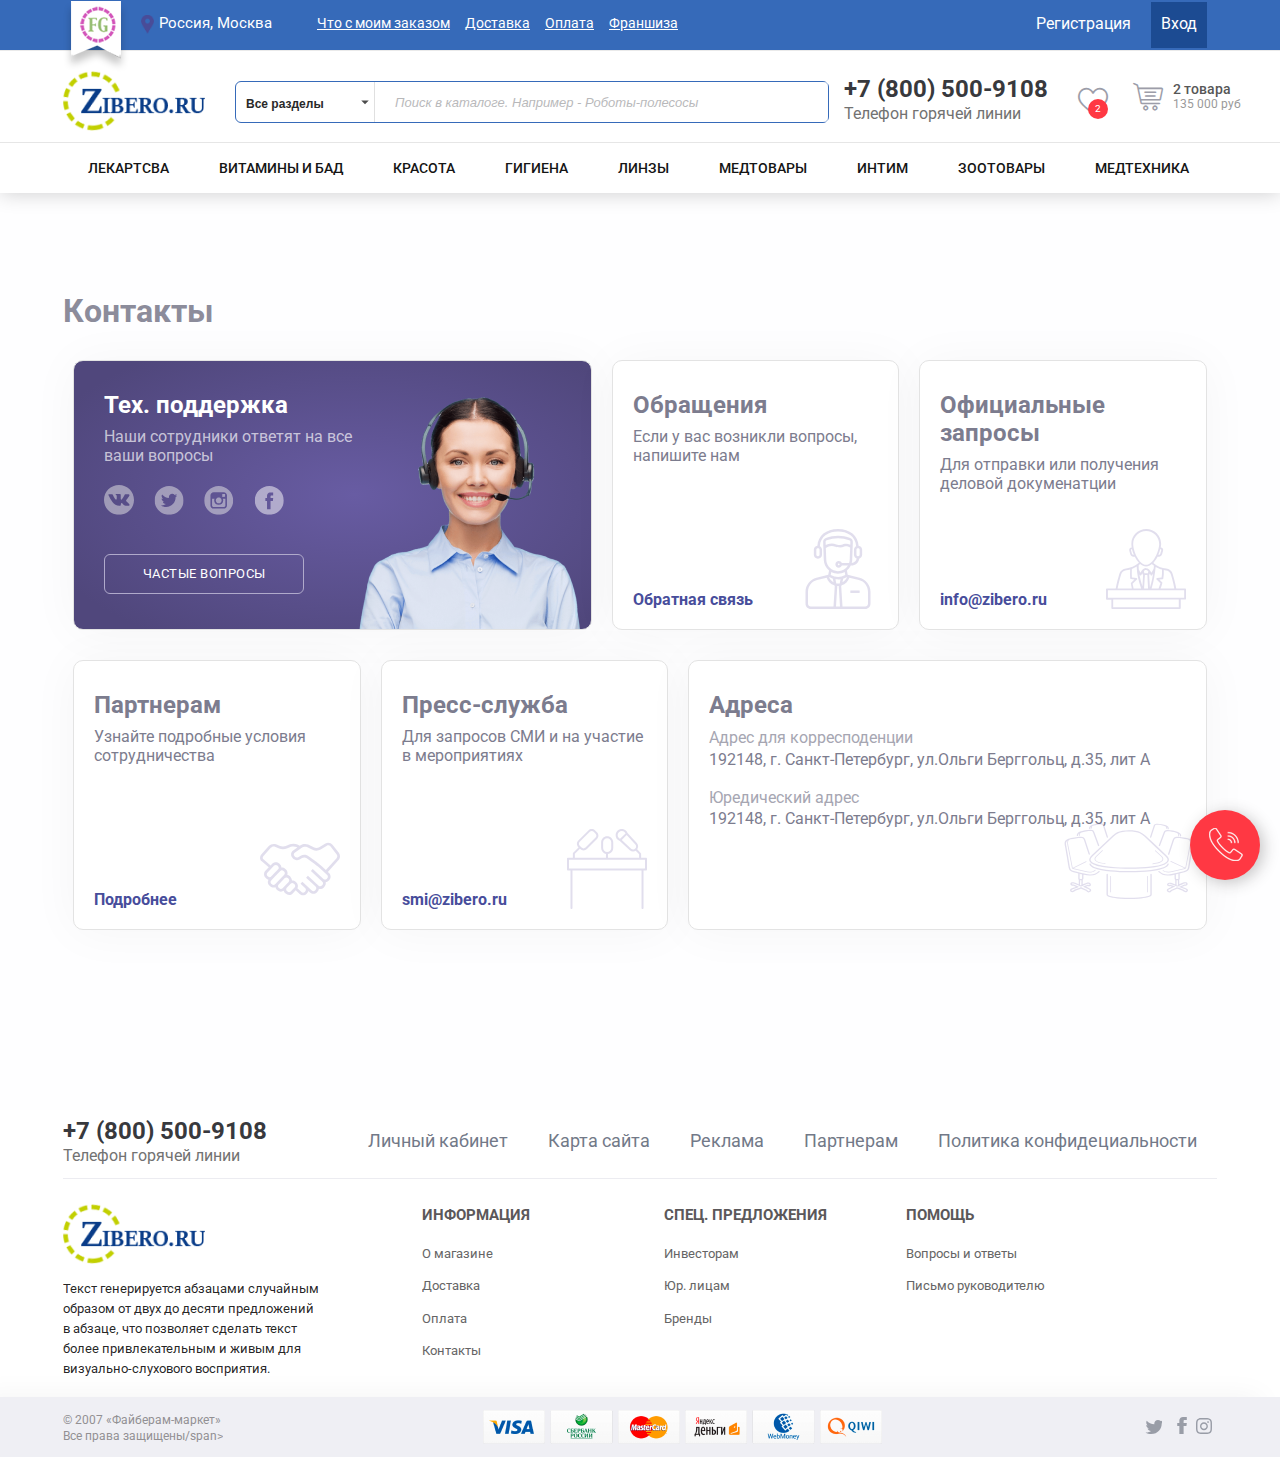
<file: contakts.html>
<?xml version="1.0" encoding="UTF-8"?>
<!DOCTYPE html PUBLIC "-//WAPFORUM//DTD XHTML Mobile 1.0//EN" "http://www.wapforum.org/DTD/xhtml-mobile10.dtd">
<html>

<head>
    <meta charset="utf-8">
    <title>Fiberam - Интернет магазин</title>
    <meta name="viewport" content="width=device-width, initial-scale=1.0" />
    <link rel="shortcut icon" href="favicon.ico">
    <link href="css/materialize.css" type="text/css" rel="stylesheet" media="screen,projection" />
    <link href="css/fonts.css" type="text/css" rel="stylesheet" media="screen,projection" />
    <link href="css/style.css" type="text/css" rel="stylesheet" media="screen,projection" />
    <link href="css/owl.carousel.css" type="text/css" rel="stylesheet" media="screen,projection" />
    <link href="css/owl.transitions.css" type="text/css" rel="stylesheet" media="screen,projection" />
    <link href="https://fonts.googleapis.com/css?family=Roboto:300,400,500,700,900&display=swap&subset=latin-ext" rel="stylesheet">
</head>

<body>
    <!-- WINDOW ENTER -->
    <div id="bonus" class="modal">
        <div class="modal-content">
            <a href="#!" class="modal-close "></a>
            <h4>СКИДКА!!!</h4>
            <div class="timer"><span>07</span>:<span>15</span></div>
            <p>Если вы оформите заказ в течении 20 минут, то получите дополнительную скидку</p>
            <a href="#">Применить скидку</a>
        </div>
    </div>
    <!-- WINDOW ENTER -->
    <div id="enter" class="modal">
        <a href="#!" class="modal-close"></a>
        <div class="modal-content">
            <h4>Войти</h4>
            <ul class="tabsauth tabs">
                <li class="tab col s3"><a href="#auth-enter" class="active">По почте</a></li>
                <li class="tab col s3"><a href="#card-enter">По клубной карте</a></li>
                <li class="tab col s3 "><a href="#phone-enter">По телефону</a></li>
            </ul>
            <div id="auth-enter" class="col s12">
                <form>
                    <input type="text" placeholder="Ваш ник или email" />
                    <input type="password" />
                    <div class="row"><label><input type="checkbox" />Запомнить меня</label></div>
                    <input type="submit" value="ВОЙТИ" />
                    <a href="#">Забыли пароль?</a>
                    <a href="#">Регистрация</a>
                </form>
            </div>
            <div id="card-enter" class="col s12">
                <form>
                    <div class="phone-input">
                        <input type="text" onkeyup="testJump(this);" maxlength="4" size="1">
                        <input type="text" onkeyup="testJump(this);" maxlength="4" size="1">
                        <input type="text" onkeyup="testJump(this);" maxlength="4" size="1">
                        <input type="text" onkeyup="testJump(this);" maxlength="4" size="1">
                    </div>
                    <div class="row"><label><input type="checkbox" />Запомнить меня</label></div>
                    <input type="submit" value="ВОЙТИ" />
                    <a href="#">Забыли пароль?</a>
                    <a href="#">Регистрация</a>
                </form>
            </div>
            <div id="phone-enter" class="col s12">
                <form>
                    <div class="phone-input">
                        <input type="text" id="phone" placeholder="Ваш телефон"><input type="submit" value="ВОЙТИ" />
                    </div>
                    <div class="row">
                        <p>на ваш телефон быдет выслан код, введите его ниже</p>
                        <input id="phone" type="text" placeholder="_ _ _ _" />
                    </div>
                    <a href="#">Забыли пароль?</a>
                    <a href="#">Регистрация</a>
                </form>
            </div>
        </div>
    </div>
    <!-- GIFTS -->
    <div id="city" class="modal ">
        <div class="modal-content">
            <a href="#!" class="modal-close "></a>
            <div class="cite-select">
                <p>Ваша страна </p>
                <select>
			<option>Россия</option>
			<option>Беларусь</option>
			<option>Украина</option>
			<option>Казахстан</option>
			<option>Киргизия</option>
		</select>
                <span>Выбрать другую</span>
            </div>
            <input type="text" class="search" placeholder="Поиск города">
            <div class="city-result">
                <div class="col">Москва</div>
                <div class="col">Санкт-петербург</div>
                <div class="col">Санкт-петербург</div>
                <div class="col">Северо-Западный</div>
                <div class="col">Брянск</div>
                <div class="col">Воронеж</div>
                <div class="col">Сочи</div>
                <div class="col">Екатеренбург</div>
                <div class="col">Краснодар</div>
                <div class="col">Перьм</div>
                <div class="col">Красноярск</div>
                <div class="col">Самара</div>
                <div class="col">Ростов </div>
                <div class="col">Брянск</div>
                <div class="col">Воронеж</div>
                <div class="col">Сочи</div>
                <div class="col">Екатеренбург</div>
                <div class="col">Краснодар</div>
                <div class="col">Перьм</div>
                <div class="col">Красноярск</div>
                <div class="col">Самара</div>
                <div class="col">Ростов </div>

            </div>

        </div>
    </div>
    <!-- ONE CLICK -->
    <div id="one" class="modal enterto oneclick bas">
        <div class="modal-content">
            <a href="#!" class="modal-close "></a>
            <div class="row-table">
                <div>
                    <div class="img-wrapper"><img src="img/buket4.jpg" /> </div>
                    <p><strong> Nike Air Huracate</strong>Куртка утепленаня</p>
                    <div class="mini-price">
                        <p>1 500 р</p><span>1700 р</span></div>
                    </p>
                </div>
            </div>
            <form>
                <input type="text" placeholder="Имя" />
                <input type="text" placeholder="Телефон" />
                <input type="text" placeholder="Адрес доставки" />
                <textarea>Комментарий</textarea>
                <input type="submit" class="submit" value="БЫСТРЫЙ ЗАКАЗ" />
            </form>
        </div>
    </div>
    <!-- WINDOW ADD TO BASKET-->
    <div id="addb" class="modal bas">
        <div class="modal-content">
            <a href="#!" class="modal-close "></a>
            <h4>Добавление в корзину</h4>
            <div class="row-table">
                <div>
                    <div class="img-wrapper"><img src="img/buket4.jpg" /> </div>
                    <p><strong> Nike Air Huracate</strong>Куртка утепленаня</p>
                    <div class="mini-price">
                        <p>1 500 р</p><span>1700 р</span></div>
                    </p>
                </div>
            </div>

            <div class="row"><a href="#!" class="modal-close text-close">Продолжить покупки</a><a href="#" class="submit add btn ">В корзину</a></div>
        </div>
    </div>
    <!-- WINDOW CALLME -->
    <div id="call" class="modal call">
        <div class="modal-content">
            <a href="#!" class="modal-close "></a>
            <div class="messenger">
                <a href="#" class="viber"></a>
                <a href="#" class="wp"></a>
                <a href="#" class="telega"></a>
                <a href="tel:+7 (495) 730-67-67" class="phone">+7 (495) 730-67-67</a>
            </div>
            <p>или </p>
            <form>
                <input type="text" placeholder="Ваш телефон" />
                <span><input type="checkbox"/>Согласен с условиями  <a href="#">Публичной офферты</a> </span>
                <input type="submit" class="submit" value="ПЕРЕЗВОНИТЬ" />
            </form>
        </div>
    </div>
    <!-- WINDOW CALLME -->
    <div id="fav" class="modal call">
        <div class="modal-content">
            <a href="#!" class="modal-close "></a>
            <h4>Добавить в избранное</h4>
            <button class="btn grey modal-close">Нет </button>
            <button class="btn blue modal-close">Да</button>
        </div>
    </div>
    <!-- CALL WIDJET  -->
    <a href="#call" class="modal-trigger callto"></a>
    <!-- WINDOW PRESHOP -->
    <div id="card" class="modal ">
        <div class="modal-content item-card">
            <a href="#!" class="modal-close "></a>
            <div class="left-col">
                <ul class="tabs pre-tabs">
                    <li class="tab">
                        <a class="active" href="#pre1"><img src="img/bigbuket.jpg" /></a>
                    </li>
                    <li class="tab">
                        <a href="#pre2"><img src="img/bigbuket2.jpg" /></a>
                    </li>
                    <li class="tab gift">
                        <a href="#pre4"><img src="img/gift-medvet.jpg" /></a>
                    </li>
                </ul>
                <div class="preview">
                    <div id="pre1"><img src="img/bigbuket.jpg" /></div>
                    <div id="pre2"><img src="img/bigbuket2.jpg" /></div>
                    <div id="pre4">
                        <a href="#gifts" class="modal-trigger"><img src="img/gift-medvet.jpg" /></a>
                    </div>

                </div>
            </div>
            <div class="right-col">
                <div class="title"><strong>Monster Beat Mixr</strong><span>артикул 234985</span>
                    <div class="pormo-gift">1000 р в подарок</div>
                </div>
                <div class="revies">
                    <div class="star full"></div>
                    <div class="star full"></div>
                    <div class="star full"></div>
                    <div class="star"></div>
                    <div class="star"></div> 65 отзывов </div>
                <div class="setting-product">
                    <div class="colors-product">
                        <div class="title-row">Цвет товара</div>
                        <label>					
						<input name="color" type="radio" checked />
						<div class="color" style="background:#c62a52"></div>
					</label>
                        <label>
						<input name="color" type="radio"  />
						<div class="color" style="background:#9fff77"></div>
					</label>
                        <label>
						<input name="color" type="radio"  />
						<div class="color" style="background:#4a4d97"></div>
					</label>
                        <label>
						<input name="color" type="radio" />
						<div class="color" style="background:#9c358e"></div>
					</label>
                    </div>
                    <div class="size-product">
                        <div class="title-row">Размер <a href="#size" class="modal-trigger">Таблица размеров</a></div>
                        <label>
						<input name="size" type="radio" checked />
						<span>36-37</span>
					</label>
                        <label>
						<input name="size" type="radio" checked />
						<span>38-39</span>
					</label>
                        <label>
						<input name="size" type="radio" checked />
						<span>40-41</span>
					</label>
                    </div>
                </div>
                <div class="info-product">
                    <div class="row">
                        <div class="price">
                            <strong>12 500 р</strong>
                            <span>13 500</span>
                            <div class="sklad">в наличии на складе</div>
                        </div>
                        <div class="bonus">
                            <div class="select_advert icon">
                                <div>
                                    <span>Товар учавствует в акции(ях)</span>
                                    <select multiple>
								  <option value="" selected>Выберите акцию</option>
								  <option value="1">Скидка 3%</option>
								  <option value="2">Кэшбэк на пластиковую карту 5%</option>
								  <option value="3">Кэшбэк на клубную карту 15%</option>
							</select>
                                </div>
                            </div>
                        </div>
                        <div class="club-card">
                            <div class="round">10 500 р</div>
                            <p>Покупка по клубной карте дает выгоду <span>12%</span> или <span>1244</span> руб</p>
                            <a href="#"></a>
                        </div>
                    </div>
                    <div class="buttons">
                        <div class="field">
                            <button>-</button>
                            <input type="numeric" value="2" />
                            <button>+</button>
                        </div>
                        <a href="#addb" class="modal-trigger add submit btn">В корзину</a>
                        <a href="#one" class="modal-trigger add btn">Быстрый заказ</a>
                        <a href="#favor" class="modal-trigger favor btn icon"></a>
                        <a href="#srav" class="modal-trigger add btn icon sravneny"></a>
                    </div>
                </div>

                <div class="descript">
                    <a href="#"><span>Продавец </span> Triumh MArket</a>
                    <p>Новые AirPods в футляре с возможностью беспроводной зарядки – это сочетание тщательно продуманного дизайна, передовых технологий и кристально чистого звука. Благодаря новому чипу H1 от Apple эти наушники могут работать в режиме телефонного
                        разговора до 3 часов без подзарядки.</p>
                </div>
                <a href="#" class="moredes">Больше описания</a>
            </div>

            <div class="see">
                <h6>Товры дня</h6>
                <div class="navigate">
                    <a href="#" class="js-prev seelater-prev"></a>
                    <a href="#" class="js-next seelater-next"></a>
                </div>
                <div class="seelater">
                    <div class="carousel-element cardware">
                        <a href="#" class="carwind">
                            <div class="img-wrapper"><img src="img/buket5.jpg" /></div>
                            <p>Глюкометр Infopia Auto-Coding Premium<span>+ 25 тест-полосок</span></p>
                            <div class="pre-price">250 000 р <span>1500 р</span></div>
                        </a>
                    </div>
                    <div class="carousel-element cardware">
                        <a href="#" class="carwind">
                            <div class="img-wrapper"><img src="img/buket2.jpg" /></div>
                            <p>Глюкометр Infopia Auto-Coding Premium<span>+ 25 тест-полосок</span></p>
                            <div class="pre-price">250 000 р <span>1500 р</span></div>
                        </a>
                    </div>
                    <div class="carousel-element cardware">
                        <a href="#" class="carwind">
                            <div class="img-wrapper"><img src="img/buket3.jpg" /></div>
                            <p>Глюкометр Infopia Auto-Coding Premium<span>+ 25 тест-полосок</span></p>
                            <div class="pre-price">250 000 р <span>1500 р</span></div>
                        </a>
                    </div>
                    <div class="carousel-element cardware">
                        <a href="#" class="carwind">
                            <div class="img-wrapper"><img src="img/buket4.jpg" /></div>
                            <p>Глюкометр Infopia Auto-Coding Premium<span>+ 25 тест-полосок</span></p>
                            <div class="pre-price">250 000 р <span>1500 р</span></div>
                        </a>
                    </div>
                    <div class="carousel-element cardware">
                        <a href="#" class="carwind">
                            <div class="img-wrapper"><img src="img/buket1.jpg" /></div>
                            <span>Букет в корзине цветы 31 шт. композиция корзина орхидеи микс в зелени 40 см</span>
                            <div class="pre-price">250 000 р <span>1500 р</span></div>
                        </a>
                    </div>
                    <div class="carousel-element cardware">
                        <a href="#" class="carwind">
                            <div class="img-wrapper"><img src="img/flower.jpg" /></div>
                            <span>Георгины белые, ромашки в зелени. Букет георгинов в ромашках 51 шт.</span>
                            <div class="pre-price">250 000 р <span>1500 р</span></div>
                        </a>
                    </div>
                    <div class="carousel-element cardware">
                        <a href="#" class="carwind">
                            <div class="img-wrapper"><img src="img/flower.jpg" /></div>
                            <p>Глюкометр Infopia Auto-Coding Premium<span>+ 25 тест-полосок</span></p>
                            <div class="pre-price">250 000 р <span>1500 р</span></div>
                        </a>
                    </div>
                    <div class="carousel-element cardware">
                        <a href="#" class="carwind">
                            <div class="img-wrapper"><img src="img/flower.jpg" /></div>
                            <p>Глюкометр Infopia Auto-Coding Premium<span>+ 25 тест-полосок</span></p>
                            <div class="pre-price">250 000 р <span>1500 р</span></div>
                        </a>
                    </div>
                </div>
            </div>
        </div>
    </div>

    <!-- HEADER -->
    <header>
        <!--- super_Block--->
        <div class="superhead">
            <div class="wrapper">
                <a href="#" class="fg">
                    <span><img src="img/mini-card.png" /><strong>Плати меньше!!!!</strong><p>Вступай в привелигерованый клуб и получайте скидку до <strong>10%</strong> на все товары <i>Кликай для регистрации</i></p></span>
                </a>
                <div class="ltr">
                    <a href="#city" class="modal-trigger city-select icon">Россия, Москва</a>
                </div>

                <ul class="centrmenu">
                    <li><a href="#">Что с моим заказом</a></li>
                    <li><a href="#">Доставка</a></li>
                    <li><a href="#">Оплата </a></li>
                    <li><a href="#">Франшиза</a></li>

                </ul>
                <div class="rtr">
                    <a href="#">Регистрация</a>
                    <a href="#" class="cyanblack dropdown-trigger users" data-target='user-menu'>Вход</a>

                    <ul id='user-menu' class='dropdown-content'>
                        <div class="my">Alexsys <a href="#">Выйти</a></div>
                        <li><a href="#!" class="icon trash">Корзина</a></li>
                        <li><a href="#!" class="icon story">История заказов</a></li>
                        <li><a href="#!" class="icon myfavor">Избранное</a></li>
                        <li><a href="#!" class="icon setting">Редактировать профиль</a></li>
                        <a href="#" class="policy">Пользовательское соглашение</a>
                    </ul>

                </div>
            </div>
        </div>
        <!--- Search_Block--->
        <div class="header">
            <div class="wrapper">
                <div class="logo">
                    <a href="#"><img src="img/logo.png" /></a>
                </div>
                <div class="search">
                    <form>
                        <select>
							<option>Все разделы</option>
							<option>Промышленность</option>
							<option>Стройматериалы</option>
							<option>Вода, газ, тепло</option>
							<option>Дом и сад</option>
							<option>Одежда и обувь</option>
							<option>Спорт и отдых</option>
							<option>Здоровье и красота</option>
							<option>Текстиль и кожа</option>
							<option>Промышленность</option>
							<option>Стройматериалы</option>
							<option>Вода, газ, тепло</option>
							<option>Дом и сад</option>
							<option>Одежда и обувь</option>
							<option>Спорт и отдых</option>
							<option>Здоровье и красота</option>
							<option>Текстиль и кожа</option>
						</select>
                        <div class="search-wrap">
                            <input type="text" class="search-field" placeholder="Поиск в каталоге. Например - Роботы-полесосы" />
                            <div class="search-result">
                                <div class="res-row">Моторные масла <span>5345 товаров </span></div>
                                <div class="res-row">Косметика по уходу за волосами<span>345 товаров </span></div>
                                <div class="res-row">Лаки, пропитки, антисептики<span>245 товаров </span></div>
                                <div class="res-row">Моторные масла <span>5345 товаров </span></div>
                                <div class="res-row">Косметика по уходу за волосами<span>345 товаров </span></div>
                                <div class="res-row">Лаки, пропитки, антисептики<span>245 товаров </span></div>
                                <div class="res-row-top">
                                    <div class="img-wrap"><img src="img/buket4.jpg"></div>
                                    <div class="search-descript">Nike Air Huracate<span>Куртка утепленаня</span></div>
                                    <div class="stars">
                                        <div class="full-star icon"></div>
                                        <div class="full-star icon"></div>
                                        <div class="full-star icon"></div>
                                        <div class="star icon"></div>61 отзыв </div>
                                </div>
                                <div class="res-row-top">
                                    <div class="img-wrap"><img src="img/buket4.jpg"></div>
                                    <div class="search-descript">Nike Air Huracate<span>Куртка утепленаня</span></div>
                                    <div class="stars">
                                        <div class="full-star icon"></div>
                                        <div class="full-star icon"></div>
                                        <div class="full-star icon"></div>
                                        <div class="star icon"></div>61 отзыв </div>
                                </div>
                            </div>
                        </div>
                    </form>
                </div>
                <p class="b_phone">
                    <a href="tel:+7 (800) 500-9108">+7 (800) 500-9108</a>
                    <span>Телефон горячей линии</span>
                </p>
                <div class="account">
                    <a href="#" class="favorit"><span>2</span></a>
                    <div class="basket">
                        <a class='dropdown-trigger' href='#' data-target='dropdown'>
                            <p>2 товара <span> 135 000 руб</span></p>
                        </a>
                        <ul id='dropdown' class='dropdown-content'>
                            <li><img src="img/flower.jpg" />
                                <div class="basket-data">
                                    <div class="mini-title">Алегро</div>
                                    <div class="price">2500 <span>руб</span><strong>1 шт</strong></div>
                                </div>
                                <div class="fb-price">2 370 <strong>руб</strong><span>Цена для держателя клубной карты</span></div>
                            </li>
                            <li><img src="img/flower.jpg" />
                                <div class="basket-data">
                                    <div class="mini-title">Алегро</div>
                                    <div class="price">2500 <span>руб</span><strong>1 шт</strong></div>
                                </div>
                                <div class="fb-price">2 370 <strong>руб</strong><span>Цена для держателя клубной карты</span></div>
                            </li>
                            <a href="#">Перейти в корзину</a>
                        </ul>
                    </div>
                </div>
            </div>
        </div>
        <!--- Menu_Block--->
        <div class="submenu">
            <div class="wrapper">
                <nav class="second-menu">
                    <ul>
                        <li><a href="#">ЛЕКАРТСВА    </a>

                            <div class="wr">
                                <div class="megamenu">
                                    <div class="col">
                                        <h5>Категории</h5>
                                        <ul>
                                            <li><a href="#">  Бронхиальная астма</a></li>
                                            <li><a href="#">  Венотоники</a></li>
                                            <li><a href="#"> Витамины</a></li>
                                            <li><a href="#"> Дерматологические средства</a></li>
                                            <li><a href="#"> Желудочно-кишечный тракт</a></li>
                                            <li><a href="#"> Женское здоровье</a></li>
                                            <li><a href="#"> Иммуномодуляторы</a></li>
                                            <li><a href="#"> Инфекционно-воспалительные заболевания</a></li>
                                            <li><a href="#"> Контроль, снижение веса</a></li>
                                            <li><a href="#"> Мужское здоровье</a></li>
                                            <li><a href="#">  Неврологические средства</a></li>
                                            <li><a href="#">  Офтальмологические препараты</a></li>
                                            <li><a href="#">  Препараты особого отпуска</a></li>
                                            <li><a href="#">  Растворители</a></li>
                                            <li><a href="#">  Аллергия</a></li>
                                            <li><a href="#"> Антипаразитарные средства</a></li>
                                            <li><a href="#">  Боль</a></li>
                                            <li><a href="#"> Бронхиальная астма</a></li>
                                            <li><a href="#">  Венотоники</a></li>
                                            <li><a href="#"> Витамины</a></li>
                                            <li><a href="#"> Дерматологические средства</a></li>
                                            <li><a href="#"> Желудочно-кишечный тракт</a></li>
                                            <li><a href="#"> Женское здоровье</a></li>
                                            <li><a href="#"> Мужское здоровье</a></li>
                                            <li><a href="#">  Неврологические средства</a></li>
                                            <li><a href="#">  Офтальмологические препараты</a></li>
                                            <li><a href="#">  Препараты особого отпуска</a></li>
                                            <li><a href="#">  Растворители</a></li>
                                            <li><a href="#">  Аллергия</a></li>
                                            <li><a href="#"> Антипаразитарные средства</a></li>
                                            <li><a href="#">  Боль</a></li>
                                            <li><a href="#"> Бронхиальная астма</a></li>
                                            <li><a href="#">  Венотоники</a></li>
                                            <li><a href="#"> Витамины</a></li>
                                            <li><a href="#"> Дерматологические средства</a></li>
                                            <li><a href="#"> Желудочно-кишечный тракт</a></li>
                                            <li><a href="#"> Женское здоровье</a></li>
                                        </ul>
                                    </div>
                                    <div class="col">
                                        <h5>Заболевания</h5>
                                        <ul>
                                            <li><a href="#">  Бронхиальная астма</a></li>
                                            <li><a href="#">  Венотоники</a></li>
                                            <li><a href="#"> Витамины</a></li>
                                            <li><a href="#"> Дерматологические средства</a></li>
                                            <li><a href="#"> Желудочно-кишечный тракт</a></li>
                                            <li><a href="#"> Женское здоровье</a></li>
                                            <li><a href="#"> Иммуномодуляторы</a></li>
                                            <li><a href="#"> Инфекционно-воспалительные заболевания</a></li>
                                            <li><a href="#"> Контроль, снижение веса</a></li>
                                            <li><a href="#"> Мужское здоровье</a></li>
                                            <li><a href="#">  Неврологические средства</a></li>
                                            <li><a href="#">  Офтальмологические препараты</a></li>
                                            <li><a href="#">  Препараты особого отпуска</a></li>
                                            <li><a href="#">  Растворители</a></li>
                                            <li><a href="#">  Аллергия</a></li>
                                            <li><a href="#"> Антипаразитарные средства</a></li>
                                            <li><a href="#">  Боль</a></li>
                                            <li><a href="#"> Бронхиальная астма</a></li>
                                            <li><a href="#">  Венотоники</a></li>
                                            <li><a href="#"> Витамины</a></li>
                                            <li><a href="#"> Дерматологические средства</a></li>
                                            <li><a href="#"> Желудочно-кишечный тракт</a></li>
                                            <li><a href="#"> Женское здоровье</a></li>
                                            <li><a href="#"> Мужское здоровье</a></li>
                                            <li><a href="#">  Неврологические средства</a></li>
                                            <li><a href="#">  Офтальмологические препараты</a></li>
                                            <li><a href="#">  Препараты особого отпуска</a></li>
                                            <li><a href="#">  Растворители</a></li>
                                            <li><a href="#">  Аллергия</a></li>
                                            <li><a href="#"> Антипаразитарные средства</a></li>
                                            <li><a href="#">  Боль</a></li>
                                            <li><a href="#"> Бронхиальная астма</a></li>
                                            <li><a href="#">  Венотоники</a></li>
                                            <li><a href="#"> Витамины</a></li>
                                            <li><a href="#"> Дерматологические средства</a></li>
                                            <li><a href="#"> Желудочно-кишечный тракт</a></li>
                                            <li><a href="#"> Женское здоровье</a></li>
                                        </ul>
                                    </div>
                                    <div class="col">
                                        <h5>Хиты продаж</h5>
                                        <div class="bestproduct">
                                            <div class="item">
                                                <div class="itemimg"><img src="img/preimg.jpg" /> <span>хит</span></div>
                                                <div class="title">
                                                    <p>Колдрекс сироп 100 мл</p>

                                                    <div class="reviwstar">
                                                        <div class="star"></div>
                                                        <div class="star"></div>
                                                        <div class="star"></div>
                                                    </div>
                                                    <span>1 200 руб</span>

                                                </div>
                                            </div>
                                            <div class="item">
                                                <div class="itemimg"><img src="img/preimg.jpg" /> <span>хит</span></div>
                                                <div class="title">
                                                    <p>Колдрекс сироп 100 мл</p>
                                                    <span>1 200 руб</span>
                                                </div>
                                            </div>
                                            <div class="item">
                                                <div class="itemimg"><img src="img/preimg.jpg" /> <span>хит</span></div>
                                                <div class="title">
                                                    <p>Колдрекс сироп 100 мл</p>
                                                    <span>1 200 руб</span>
                                                </div>
                                            </div>
                                            <div class="advs"><img src="img/advs-3.jpg" /></div>
                                        </div>
                                    </div>
                                </div>
                            </div>
                        </li>
                        <li><a href="#">ВИТАМИНЫ И БАД</a></li>
                        <li><a href="#">КРАСОТА</a></li>
                        <li><a href="#">ГИГИЕНА</a></li>
                        <li><a href="#">ЛИНЗЫ</a></li>
                        <li><a href="#">МЕДТОВАРЫ</a></li>
                        <li><a href="#">ИНТИМ </a></li>
                        <li><a href="#">ЗООТОВАРЫ</a></li>
                        <li><a href="#">МЕДТЕХНИКА</a></li>
                    </ul>
                </nav>
            </div>
        </div>
    </header>

    <section class="component">
        <div class="wrapper">

            <div class="contakt_panel">
                <h1 class='maintitle'>Контакты</h1>
                <div class="contakt_block violet big_block">
                    <h4>Тех. поддержка</h4>
                    <p>Наши сотрудники ответят на все ваши вопросы</p>
                    <div class="soc_blok">
                        <a href="#"><img src="images/vk-social-logotype.svg" alt=""></a>
                        <a href="#"><img src="images/twitter-logo-button.svg" alt=""></a>
                        <a href="#"><img src="images/instagram-logo.svg" alt=""></a>
                        <a href="#"><img src="images/facebook-logo-button.svg" alt=""></a>
                    </div>
                    <a href="#" class="btn">Частые вопросы</a>
                    <img src="images/manager.png" alt="">
                </div>
                <div class="contakt_block small_block">
                    <h4>Обращения</h4>
                    <p>Если у вас возникли вопросы, напишите нам</p>
                    <a href="#">Обратная связь</a>
                    <img src="images/to_call.svg" alt="">
                </div>
                <div class="contakt_block small_block">
                    <h4>Официальные запросы</h4>
                    <p>Для отправки или получения деловой докуменатции</p>
                    <a href="#">info@zibero.ru</a>
                    <img src="images/offical.svg" alt="">
                </div>
                <div class="contakt_block small_block">
                    <h4>Партнерам</h4>
                    <p>Узнайте подробные условия сотрудничества</p>
                    <a href="#">Подробнее</a>
                    <img src="images/partner.svg" alt="">
                </div>
                <div class="contakt_block small_block">
                    <h4>Пресс-служба</h4>
                    <p>Для запросов СМИ и на участие в мероприятиях</p>
                    <a href="#">smi@zibero.ru</a>
                    <img src="images/pressa.svg" alt="">
                </div>
                <div class="contakt_block big_block">
                    <h4>Адреса</h4>
                    <span>Адрес для корресподенции</span>
                    <p>192148, г. Санкт-Петербург, ул.Ольги Берггольц, д.35, лит А</p>
                    <span>Юредический адрес</span>
                    <p>192148, г. Санкт-Петербург, ул.Ольги Берггольц, д.35, лит А</p>
                    <img src="images/tables.svg" alt="">
                </div>
            </div>
        </div>

        </div>


    </section>






    <!-- FOTTER  -->
    <footer>
        <div class="wrapper">
            <div class="row  valign-justif">
                <div class="col">
                    <p class="b_phone">
                        <a href="tel:+7 (800) 500-9108">+7 (800) 500-9108</a>
                        <span>Телефон горячей линии</span>
                    </p>
                </div>
                <div class="col">
                    <ul>
                        <li><a href="#">Личный кабинет</a></li>
                        <li><a href="#">Карта сайта</a></li>
                        <li><a href="#">Реклама</a></li>
                        <li><a href="#">Партнерам</a></li>
                        <li><a href="#">Политика конфидециальности</a></li>
                    </ul>
                </div>
            </div>
            <div class="logo-copy col s3 valign-justify">
                <img src="img/logo.png" />
                <p>Текст генерируется абзацами случайным образом от двух до десяти предложений в абзаце, что позволяет сделать текст более привлекательным и живым для визуально-слухового восприятия.</p>

            </div>
            <div class="bottom-menu col s9">
                <div class="col s3">
                    <ul>
                        <span>ИНФОРМАЦИЯ</span>
                        <li><a href="#">О магазине</a></li>
                        <li><a href="#">Доставка</a></li>
                        <li><a href="#">Оплата</a></li>
                        <li><a href="#">Контакты</a></li>

                    </ul>
                </div>
                <div class="col s3">
                    <ul>
                        <span>СПЕЦ. ПРЕДЛОЖЕНИЯ</span>
                        <li><a href="#">Инвесторам</a></li>
                        <li><a href="#">Юр. лицам</a></li>
                        <li><a href="#">Бренды</a></li>
                    </ul>

                </div>
                <div class="col s3">
                    <ul>
                        <span>ПОМОЩЬ</span>
                        <li><a href="#">Вопросы и ответы</a></li>
                        <li><a href="#">Письмо руководителю</a></li>
                    </ul>

                </div>
            </div>
        </div>
        <div class="super-bottom">
            <div class="wrapper strench">
                <div class="col m3"><span>© 2007 «Файберам-маркет» <br/>Все права защищены/span></div>
                <div class="col m3 ">
                        <img src="images/payment.png" alt="">
                </div>
               
                <div class="col m3 social">
                    <!-- <a href="#" class="icon user">Создать личный кабинет</a>-->
                    <a href="#" class=" vk"></a>
                    <a href="#" class=" fb"></a>
                    <a href="#" class=" ins"></a>
                </div>
            </div>
        </div>
    </footer>

    <!-- Body END  -->




    <script src="js/jquery.min.js"></script>
    <script src="js/materialize.min.js"></script>
    <script src="js/owl.carousel.min.js"></script>
    <script src="js/init.js"></script>
</body>

</html>
</file>
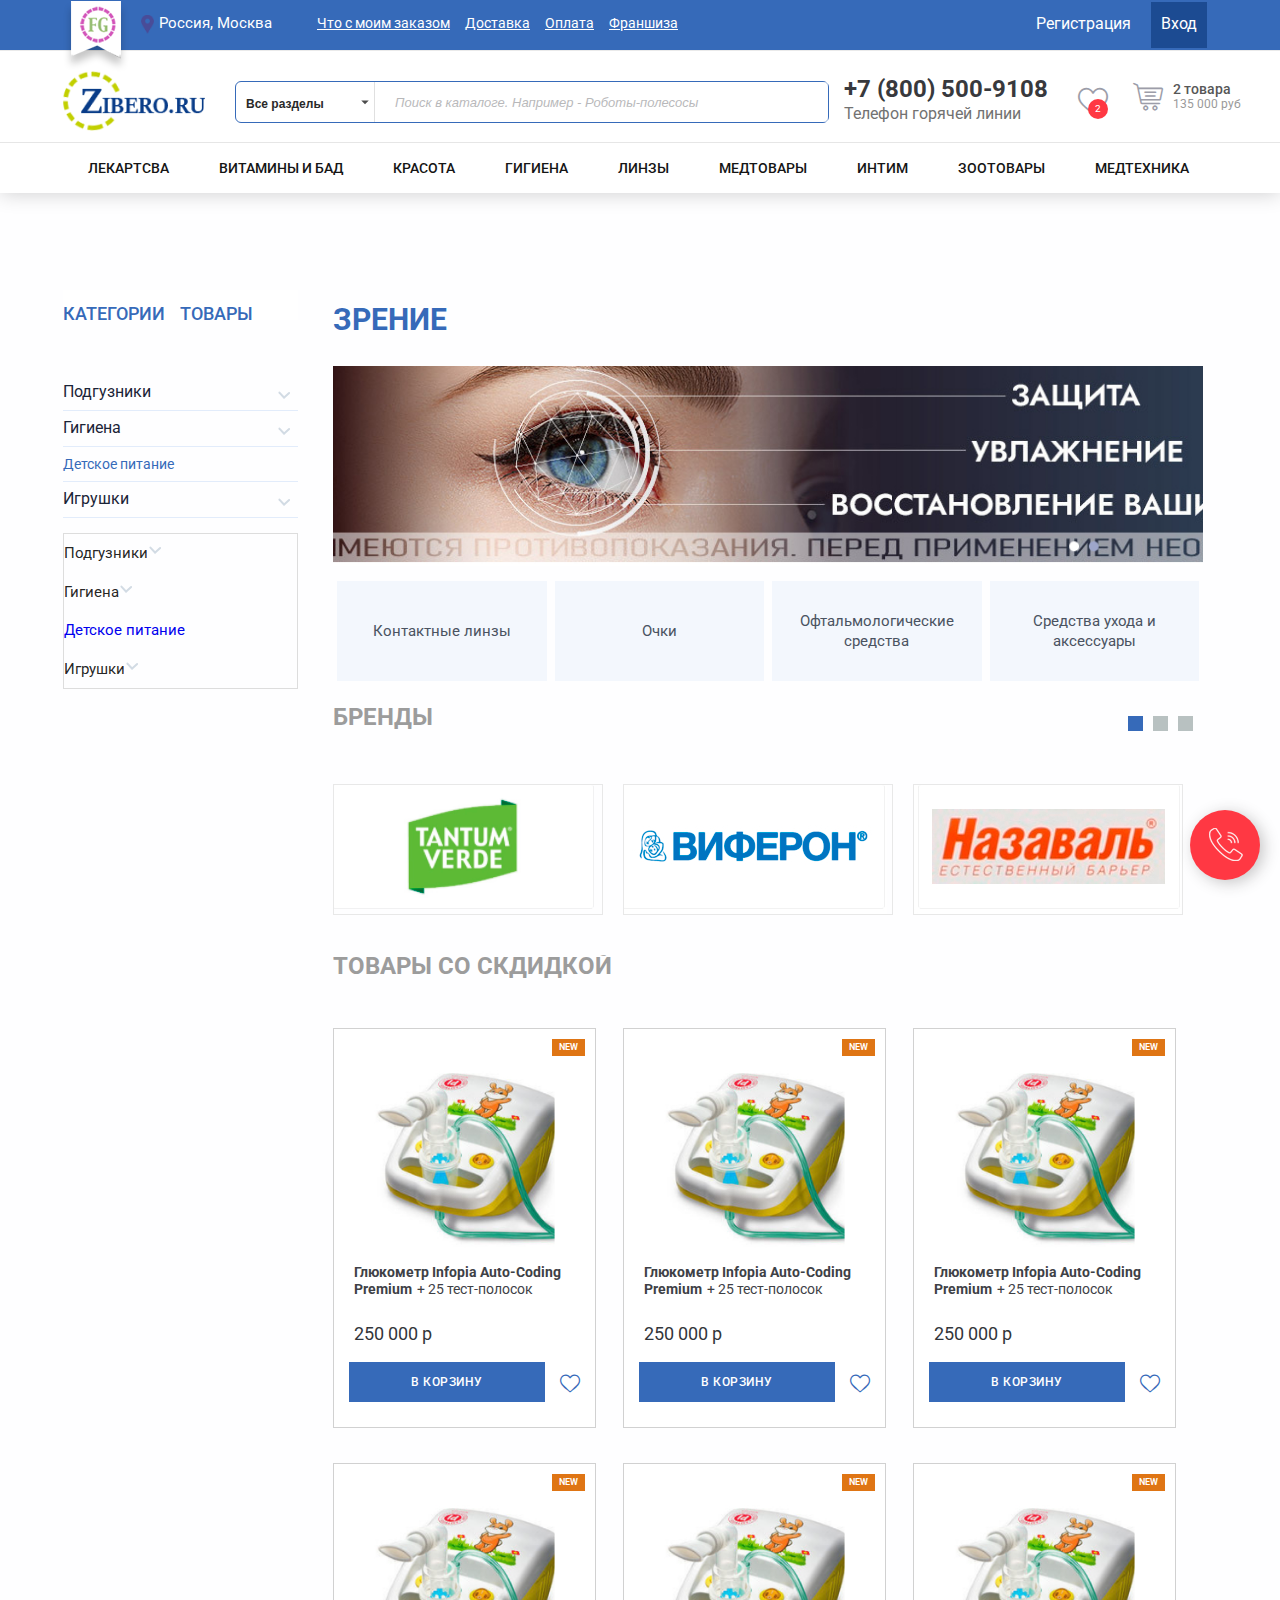
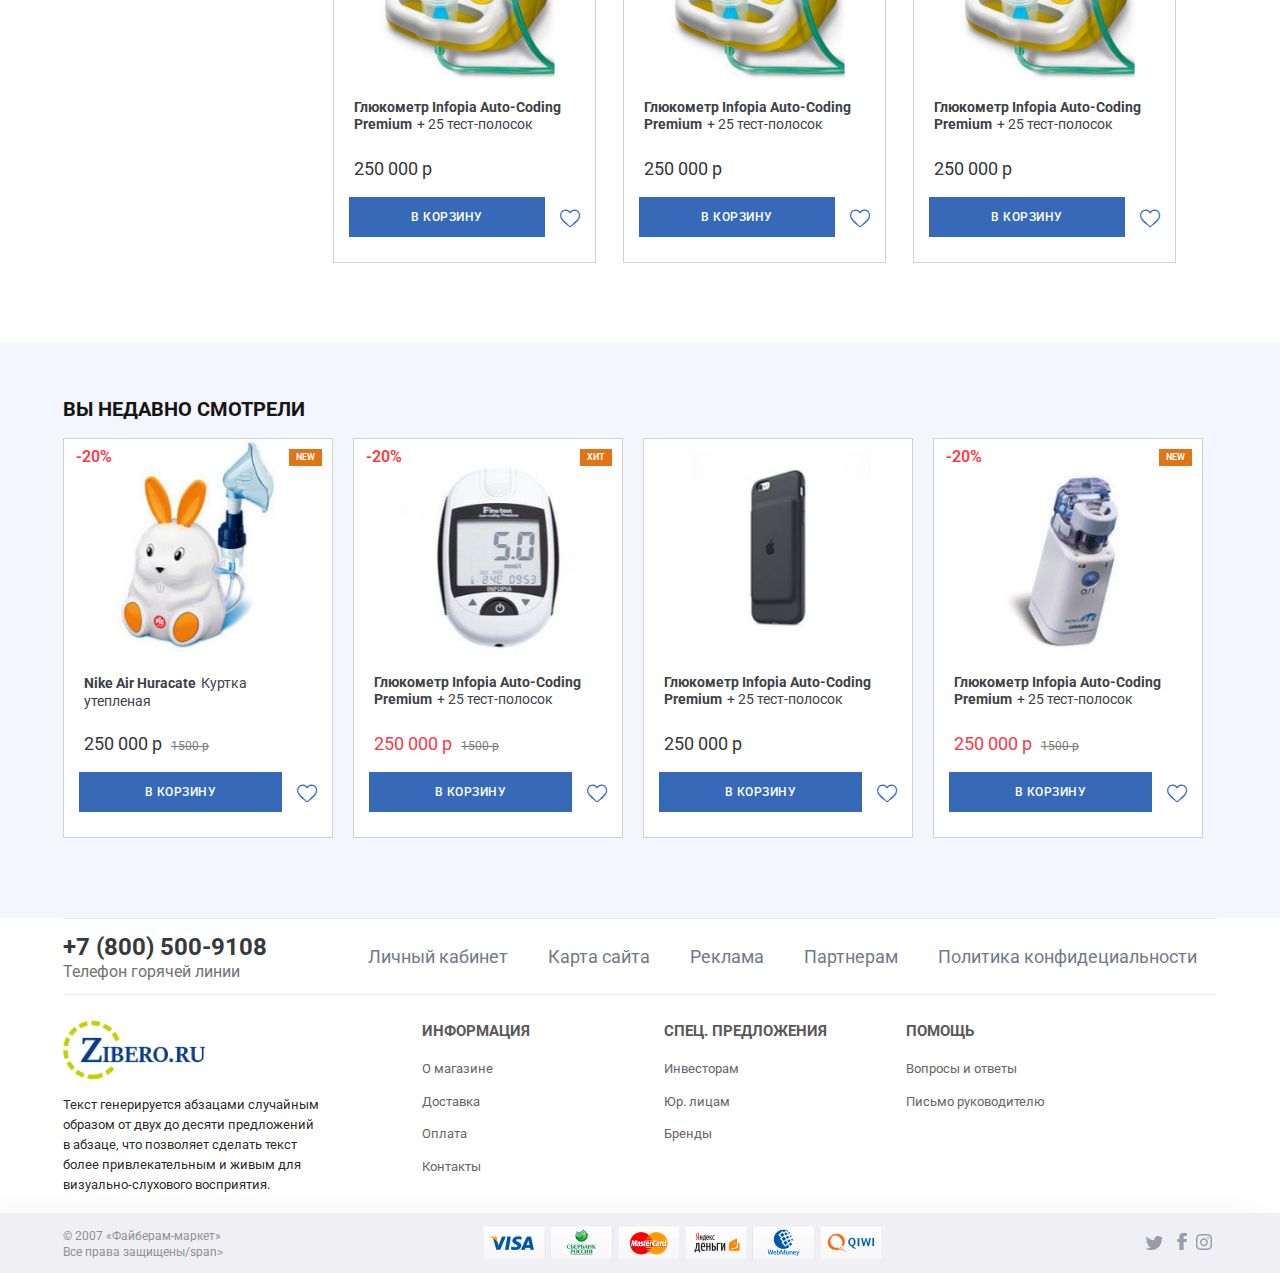
<file: showcase.html>
<?xml version="1.0" encoding="UTF-8"?>
<!DOCTYPE html PUBLIC "-//WAPFORUM//DTD XHTML Mobile 1.0//EN" "http://www.wapforum.org/DTD/xhtml-mobile10.dtd">
<html>

<head>
    <meta charset="utf-8">
    <title>Fiberam - Интернет магазин</title>
    <meta name="viewport" content="width=device-width, initial-scale=1.0" />
    <link rel="shortcut icon" href="favicon.ico">
    <link href="css/materialize.css" type="text/css" rel="stylesheet" media="screen,projection" />
    <link href="css/fonts.css" type="text/css" rel="stylesheet" media="screen,projection" />
    <link href="css/style.css" type="text/css" rel="stylesheet" media="screen,projection" />
    <link href="css/owl.carousel.css" type="text/css" rel="stylesheet" media="screen,projection" />
    <link href="css/owl.transitions.css" type="text/css" rel="stylesheet" media="screen,projection" />
    <link href="https://fonts.googleapis.com/css?family=Roboto:300,400,500,700,900&display=swap&subset=latin-ext" rel="stylesheet">
</head>

<body>
    <!-- WINDOW ENTER -->
    <div id="bonus" class="modal">
        <div class="modal-content">
            <a href="#!" class="modal-close "></a>
            <h4>СКИДКА!!!</h4>
            <div class="timer"><span>07</span>:<span>15</span></div>
            <p>Если вы оформите заказ в течении 20 минут, то получите дополнительную скидку</p>
            <a href="#">Применить скидку</a>
        </div>
    </div>
    <!-- WINDOW ENTER -->
    <div id="enter" class="modal">
        <a href="#!" class="modal-close"></a>
        <div class="modal-content">
            <h4>Войти</h4>
            <ul class="tabsauth tabs">
                <li class="tab col s3"><a href="#auth-enter" class="active">По почте</a></li>
                <li class="tab col s3"><a href="#card-enter">По клубной карте</a></li>
                <li class="tab col s3 "><a href="#phone-enter">По телефону</a></li>
            </ul>
            <div id="auth-enter" class="col s12">
                <form>
                    <input type="text" placeholder="Ваш ник или email" />
                    <input type="password" />
                    <div class="row"><label><input type="checkbox" />Запомнить меня</label></div>
                    <input type="submit" value="ВОЙТИ" />
                    <a href="#">Забыли пароль?</a>
                    <a href="#">Регистрация</a>
                </form>
            </div>
            <div id="card-enter" class="col s12">
                <form>
                    <div class="phone-input">
                        <input type="text" onkeyup="testJump(this);" maxlength="4" size="1">
                        <input type="text" onkeyup="testJump(this);" maxlength="4" size="1">
                        <input type="text" onkeyup="testJump(this);" maxlength="4" size="1">
                        <input type="text" onkeyup="testJump(this);" maxlength="4" size="1">
                    </div>
                    <div class="row"><label><input type="checkbox" />Запомнить меня</label></div>
                    <input type="submit" value="ВОЙТИ" />
                    <a href="#">Забыли пароль?</a>
                    <a href="#">Регистрация</a>
                </form>
            </div>
            <div id="phone-enter" class="col s12">
                <form>
                    <div class="phone-input">
                        <input type="text" id="phone" placeholder="Ваш телефон"><input type="submit" value="ВОЙТИ" />
                    </div>
                    <div class="row">
                        <p>на ваш телефон быдет выслан код, введите его ниже</p>
                        <input id="phone" type="text" placeholder="_ _ _ _" />
                    </div>
                    <a href="#">Забыли пароль?</a>
                    <a href="#">Регистрация</a>
                </form>
            </div>
        </div>
    </div>
    <!-- GIFTS -->
    <div id="city" class="modal ">
        <div class="modal-content">
            <a href="#!" class="modal-close "></a>
            <div class="cite-select">
                <p>Ваша страна </p>
                <select>
			<option>Россия</option>
			<option>Беларусь</option>
			<option>Украина</option>
			<option>Казахстан</option>
			<option>Киргизия</option>
		</select>
                <span>Выбрать другую</span>
            </div>
            <input type="text" class="search" placeholder="Поиск города">
            <div class="city-result">
                <div class="col">Москва</div>
                <div class="col">Санкт-петербург</div>
                <div class="col">Санкт-петербург</div>
                <div class="col">Северо-Западный</div>
                <div class="col">Брянск</div>
                <div class="col">Воронеж</div>
                <div class="col">Сочи</div>
                <div class="col">Екатеренбург</div>
                <div class="col">Краснодар</div>
                <div class="col">Перьм</div>
                <div class="col">Красноярск</div>
                <div class="col">Самара</div>
                <div class="col">Ростов </div>
                <div class="col">Брянск</div>
                <div class="col">Воронеж</div>
                <div class="col">Сочи</div>
                <div class="col">Екатеренбург</div>
                <div class="col">Краснодар</div>
                <div class="col">Перьм</div>
                <div class="col">Красноярск</div>
                <div class="col">Самара</div>
                <div class="col">Ростов </div>

            </div>

        </div>
    </div>
    <!-- ONE CLICK -->
    <div id="one" class="modal enterto oneclick bas">
        <div class="modal-content">
            <a href="#!" class="modal-close "></a>
            <div class="row-table">
                <div>
                    <div class="img-wrapper"><img src="img/buket4.jpg" /> </div>
                    <p><strong> Nike Air Huracate</strong>Куртка утепленаня</p>
                    <div class="mini-price">
                        <p>1 500 р</p><span>1700 р</span></div>
                    </p>
                </div>
            </div>
            <form>
                <input type="text" placeholder="Имя" />
                <input type="text" placeholder="Телефон" />
                <input type="text" placeholder="Адрес доставки" />
                <textarea>Комментарий</textarea>
                <input type="submit" class="submit" value="БЫСТРЫЙ ЗАКАЗ" />
            </form>
        </div>
    </div>
    <!-- WINDOW ADD TO BASKET-->
    <div id="addb" class="modal bas">
        <div class="modal-content">
            <a href="#!" class="modal-close "></a>
            <h4>Добавление в корзину</h4>
            <div class="row-table">
                <div>
                    <div class="img-wrapper"><img src="img/buket4.jpg" /> </div>
                    <p><strong> Nike Air Huracate</strong>Куртка утепленаня</p>
                    <div class="mini-price">
                        <p>1 500 р</p><span>1700 р</span></div>
                    </p>
                </div>
            </div>

            <div class="row"><a href="#!" class="modal-close text-close">Продолжить покупки</a><a href="#" class="submit add btn ">В корзину</a></div>
        </div>
    </div>
    <!-- WINDOW CALLME -->
    <div id="call" class="modal call">
        <div class="modal-content">
            <a href="#!" class="modal-close "></a>
            <div class="messenger">
                <a href="#" class="viber"></a>
                <a href="#" class="wp"></a>
                <a href="#" class="telega"></a>
                <a href="tel:+7 (495) 730-67-67" class="phone">+7 (495) 730-67-67</a>
            </div>
            <p>или </p>
            <form>
                <input type="text" placeholder="Ваш телефон" />
                <span><input type="checkbox"/>Согласен с условиями  <a href="#">Публичной офферты</a> </span>
                <input type="submit" class="submit" value="ПЕРЕЗВОНИТЬ" />
            </form>
        </div>
    </div>
    <!-- WINDOW CALLME -->
    <div id="fav" class="modal call">
        <div class="modal-content">
            <a href="#!" class="modal-close "></a>
            <h4>Добавить в избранное</h4>
            <button class="btn grey modal-close">Нет </button>
            <button class="btn blue modal-close">Да</button>
        </div>
    </div>
    <!-- CALL WIDJET  -->
    <a href="#call" class="modal-trigger callto"></a>
    <!-- WINDOW PRESHOP -->
    <div id="card" class="modal ">
        <div class="modal-content item-card">
            <a href="#!" class="modal-close "></a>
            <div class="left-col">
                <ul class="tabs pre-tabs">
                    <li class="tab">
                        <a class="active" href="#pre1"><img src="img/bigbuket.jpg" /></a>
                    </li>
                    <li class="tab">
                        <a href="#pre2"><img src="img/bigbuket2.jpg" /></a>
                    </li>
                    <li class="tab gift">
                        <a href="#pre4"><img src="img/gift-medvet.jpg" /></a>
                    </li>
                </ul>
                <div class="preview">
                    <div id="pre1"><img src="img/bigbuket.jpg" /></div>
                    <div id="pre2"><img src="img/bigbuket2.jpg" /></div>
                    <div id="pre4">
                        <a href="#gifts" class="modal-trigger"><img src="img/gift-medvet.jpg" /></a>
                    </div>

                </div>
            </div>
            <div class="right-col">
                <div class="title"><strong>Monster Beat Mixr</strong><span>артикул 234985</span>
                    <div class="pormo-gift">1000 р в подарок</div>
                </div>
                <div class="revies">
                    <div class="star full"></div>
                    <div class="star full"></div>
                    <div class="star full"></div>
                    <div class="star"></div>
                    <div class="star"></div> 65 отзывов </div>
                <div class="setting-product">
                    <div class="colors-product">
                        <div class="title-row">Цвет товара</div>
                        <label>					
						<input name="color" type="radio" checked />
						<div class="color" style="background:#c62a52"></div>
					</label>
                        <label>
						<input name="color" type="radio"  />
						<div class="color" style="background:#9fff77"></div>
					</label>
                        <label>
						<input name="color" type="radio"  />
						<div class="color" style="background:#4a4d97"></div>
					</label>
                        <label>
						<input name="color" type="radio" />
						<div class="color" style="background:#9c358e"></div>
					</label>
                    </div>
                    <div class="size-product">
                        <div class="title-row">Размер <a href="#size" class="modal-trigger">Таблица размеров</a></div>
                        <label>
						<input name="size" type="radio" checked />
						<span>36-37</span>
					</label>
                        <label>
						<input name="size" type="radio" checked />
						<span>38-39</span>
					</label>
                        <label>
						<input name="size" type="radio" checked />
						<span>40-41</span>
					</label>
                    </div>
                </div>
                <div class="info-product">
                    <div class="row">
                        <div class="price">
                            <strong>12 500 р</strong>
                            <span>13 500</span>
                            <div class="sklad">в наличии на складе</div>
                        </div>
                        <div class="bonus">
                            <div class="select_advert icon">
                                <div>
                                    <span>Товар учавствует в акции(ях)</span>
                                    <select multiple>
								  <option value="" selected>Выберите акцию</option>
								  <option value="1">Скидка 3%</option>
								  <option value="2">Кэшбэк на пластиковую карту 5%</option>
								  <option value="3">Кэшбэк на клубную карту 15%</option>
							</select>
                                </div>
                            </div>
                        </div>
                        <div class="club-card">
                            <div class="round">10 500 р</div>
                            <p>Покупка по клубной карте дает выгоду <span>12%</span> или <span>1244</span> руб</p>
                            <a href="#"></a>
                        </div>
                    </div>
                    <div class="buttons">
                        <div class="field">
                            <button>-</button>
                            <input type="numeric" value="2" />
                            <button>+</button>
                        </div>
                        <a href="#addb" class="modal-trigger add submit btn">В корзину</a>
                        <a href="#one" class="modal-trigger add btn">Быстрый заказ</a>
                        <a href="#favor" class="modal-trigger favor btn icon"></a>
                        <a href="#srav" class="modal-trigger add btn icon sravneny"></a>
                    </div>
                </div>

                <div class="descript">
                    <a href="#"><span>Продавец </span> Triumh MArket</a>
                    <p>Новые AirPods в футляре с возможностью беспроводной зарядки – это сочетание тщательно продуманного дизайна, передовых технологий и кристально чистого звука. Благодаря новому чипу H1 от Apple эти наушники могут работать в режиме телефонного
                        разговора до 3 часов без подзарядки.</p>
                </div>
                <a href="#" class="moredes">Больше описания</a>
            </div>

            <div class="see">
                <h6>Товры дня</h6>
                <div class="navigate">
                    <a href="#" class="js-prev seelater-prev"></a>
                    <a href="#" class="js-next seelater-next"></a>
                </div>
                <div class="seelater">
                    <div class="carousel-element cardware">
                        <a href="#" class="carwind">
                            <div class="img-wrapper"><img src="img/buket5.jpg" /></div>
                            <p>Глюкометр Infopia Auto-Coding Premium<span>+ 25 тест-полосок</span></p>
                            <div class="pre-price">250 000 р <span>1500 р</span></div>
                        </a>
                    </div>
                    <div class="carousel-element cardware">
                        <a href="#" class="carwind">
                            <div class="img-wrapper"><img src="img/buket2.jpg" /></div>
                            <p>Глюкометр Infopia Auto-Coding Premium<span>+ 25 тест-полосок</span></p>
                            <div class="pre-price">250 000 р <span>1500 р</span></div>
                        </a>
                    </div>
                    <div class="carousel-element cardware">
                        <a href="#" class="carwind">
                            <div class="img-wrapper"><img src="img/buket3.jpg" /></div>
                            <p>Глюкометр Infopia Auto-Coding Premium<span>+ 25 тест-полосок</span></p>
                            <div class="pre-price">250 000 р <span>1500 р</span></div>
                        </a>
                    </div>
                    <div class="carousel-element cardware">
                        <a href="#" class="carwind">
                            <div class="img-wrapper"><img src="img/buket4.jpg" /></div>
                            <p>Глюкометр Infopia Auto-Coding Premium<span>+ 25 тест-полосок</span></p>
                            <div class="pre-price">250 000 р <span>1500 р</span></div>
                        </a>
                    </div>
                    <div class="carousel-element cardware">
                        <a href="#" class="carwind">
                            <div class="img-wrapper"><img src="img/buket1.jpg" /></div>
                            <span>Букет в корзине цветы 31 шт. композиция корзина орхидеи микс в зелени 40 см</span>
                            <div class="pre-price">250 000 р <span>1500 р</span></div>
                        </a>
                    </div>
                    <div class="carousel-element cardware">
                        <a href="#" class="carwind">
                            <div class="img-wrapper"><img src="img/flower.jpg" /></div>
                            <span>Георгины белые, ромашки в зелени. Букет георгинов в ромашках 51 шт.</span>
                            <div class="pre-price">250 000 р <span>1500 р</span></div>
                        </a>
                    </div>
                    <div class="carousel-element cardware">
                        <a href="#" class="carwind">
                            <div class="img-wrapper"><img src="img/flower.jpg" /></div>
                            <p>Глюкометр Infopia Auto-Coding Premium<span>+ 25 тест-полосок</span></p>
                            <div class="pre-price">250 000 р <span>1500 р</span></div>
                        </a>
                    </div>
                    <div class="carousel-element cardware">
                        <a href="#" class="carwind">
                            <div class="img-wrapper"><img src="img/flower.jpg" /></div>
                            <p>Глюкометр Infopia Auto-Coding Premium<span>+ 25 тест-полосок</span></p>
                            <div class="pre-price">250 000 р <span>1500 р</span></div>
                        </a>
                    </div>
                </div>
            </div>
        </div>
    </div>

    <!-- HEADER -->
    <header>
        <!--- super_Block--->
        <div class="superhead">
            <div class="wrapper">
                <a href="#" class="fg">
                    <span><img src="img/mini-card.png" /><strong>Плати меньше!!!!</strong><p>Вступай в привелигерованый клуб и получайте скидку до <strong>10%</strong> на все товары <i>Кликай для регистрации</i></p></span>
                </a>
                <div class="ltr">
                    <a href="#city" class="modal-trigger city-select icon">Россия, Москва</a>
                </div>

                <ul class="centrmenu">
                    <li><a href="#">Что с моим заказом</a></li>
                    <li><a href="#">Доставка</a></li>
                    <li><a href="#">Оплата </a></li>
                    <li><a href="#">Франшиза</a></li>

                </ul>
                <div class="rtr">
                    <a href="#">Регистрация</a>
                    <a href="#" class="cyanblack dropdown-trigger users" data-target='user-menu'>Вход</a>

                    <ul id='user-menu' class='dropdown-content'>
                        <div class="my">Alexsys <a href="#">Выйти</a></div>
                        <li><a href="#!" class="icon trash">Корзина</a></li>
                        <li><a href="#!" class="icon story">История заказов</a></li>
                        <li><a href="#!" class="icon myfavor">Избранное</a></li>
                        <li><a href="#!" class="icon setting">Редактировать профиль</a></li>
                        <a href="#" class="policy">Пользовательское соглашение</a>
                    </ul>

                </div>
            </div>
        </div>
        <!--- Search_Block--->
        <div class="header">
            <div class="wrapper">
                <div class="logo">
                    <a href="#"><img src="img/logo.png" /></a>
                </div>
                <div class="search">
                    <form>
                        <select>
							<option>Все разделы</option>
							<option>Промышленность</option>
							<option>Стройматериалы</option>
							<option>Вода, газ, тепло</option>
							<option>Дом и сад</option>
							<option>Одежда и обувь</option>
							<option>Спорт и отдых</option>
							<option>Здоровье и красота</option>
							<option>Текстиль и кожа</option>
							<option>Промышленность</option>
							<option>Стройматериалы</option>
							<option>Вода, газ, тепло</option>
							<option>Дом и сад</option>
							<option>Одежда и обувь</option>
							<option>Спорт и отдых</option>
							<option>Здоровье и красота</option>
							<option>Текстиль и кожа</option>
						</select>
                        <div class="search-wrap">
                            <input type="text" class="search-field" placeholder="Поиск в каталоге. Например - Роботы-полесосы" />
                            <div class="search-result">
                                <div class="res-row">Моторные масла <span>5345 товаров </span></div>
                                <div class="res-row">Косметика по уходу за волосами<span>345 товаров </span></div>
                                <div class="res-row">Лаки, пропитки, антисептики<span>245 товаров </span></div>
                                <div class="res-row">Моторные масла <span>5345 товаров </span></div>
                                <div class="res-row">Косметика по уходу за волосами<span>345 товаров </span></div>
                                <div class="res-row">Лаки, пропитки, антисептики<span>245 товаров </span></div>
                                <div class="res-row-top">
                                    <div class="img-wrap"><img src="img/buket4.jpg"></div>
                                    <div class="search-descript">Nike Air Huracate<span>Куртка утепленаня</span></div>
                                    <div class="stars">
                                        <div class="full-star icon"></div>
                                        <div class="full-star icon"></div>
                                        <div class="full-star icon"></div>
                                        <div class="star icon"></div>61 отзыв </div>
                                </div>
                                <div class="res-row-top">
                                    <div class="img-wrap"><img src="img/buket4.jpg"></div>
                                    <div class="search-descript">Nike Air Huracate<span>Куртка утепленаня</span></div>
                                    <div class="stars">
                                        <div class="full-star icon"></div>
                                        <div class="full-star icon"></div>
                                        <div class="full-star icon"></div>
                                        <div class="star icon"></div>61 отзыв </div>
                                </div>
                            </div>
                        </div>
                    </form>
                </div>
                <p class="b_phone">
                    <a href="tel:+7 (800) 500-9108">+7 (800) 500-9108</a>
                    <span>Телефон горячей линии</span>
                </p>
                <div class="account">
                    <a href="#" class="favorit"><span>2</span></a>
                    <div class="basket">
                        <a class='dropdown-trigger' href='#' data-target='dropdown'>
                            <p>2 товара <span> 135 000 руб</span></p>
                        </a>
                        <ul id='dropdown' class='dropdown-content'>
                            <li><img src="img/flower.jpg" />
                                <div class="basket-data">
                                    <div class="mini-title">Алегро</div>
                                    <div class="price">2500 <span>руб</span><strong>1 шт</strong></div>
                                </div>
                                <div class="fb-price">2 370 <strong>руб</strong><span>Цена для держателя клубной карты</span></div>
                            </li>
                            <li><img src="img/flower.jpg" />
                                <div class="basket-data">
                                    <div class="mini-title">Алегро</div>
                                    <div class="price">2500 <span>руб</span><strong>1 шт</strong></div>
                                </div>
                                <div class="fb-price">2 370 <strong>руб</strong><span>Цена для держателя клубной карты</span></div>
                            </li>
                            <a href="#">Перейти в корзину</a>
                        </ul>
                    </div>
                </div>
            </div>
        </div>
        <!--- Menu_Block--->
        <div class="submenu">
            <div class="wrapper">
                <nav class="second-menu">
                    <ul>
                        <li><a href="#">ЛЕКАРТСВА    </a>

                            <div class="wr">
                                <div class="megamenu">
                                    <div class="col">
                                        <h5>Категории</h5>
                                        <ul>
                                            <li><a href="#">  Бронхиальная астма</a></li>
                                            <li><a href="#">  Венотоники</a></li>
                                            <li><a href="#"> Витамины</a></li>
                                            <li><a href="#"> Дерматологические средства</a></li>
                                            <li><a href="#"> Желудочно-кишечный тракт</a></li>
                                            <li><a href="#"> Женское здоровье</a></li>
                                            <li><a href="#"> Иммуномодуляторы</a></li>
                                            <li><a href="#"> Инфекционно-воспалительные заболевания</a></li>
                                            <li><a href="#"> Контроль, снижение веса</a></li>
                                            <li><a href="#"> Мужское здоровье</a></li>
                                            <li><a href="#">  Неврологические средства</a></li>
                                            <li><a href="#">  Офтальмологические препараты</a></li>
                                            <li><a href="#">  Препараты особого отпуска</a></li>
                                            <li><a href="#">  Растворители</a></li>
                                            <li><a href="#">  Аллергия</a></li>
                                            <li><a href="#"> Антипаразитарные средства</a></li>
                                            <li><a href="#">  Боль</a></li>
                                            <li><a href="#"> Бронхиальная астма</a></li>
                                            <li><a href="#">  Венотоники</a></li>
                                            <li><a href="#"> Витамины</a></li>
                                            <li><a href="#"> Дерматологические средства</a></li>
                                            <li><a href="#"> Желудочно-кишечный тракт</a></li>
                                            <li><a href="#"> Женское здоровье</a></li>
                                            <li><a href="#"> Мужское здоровье</a></li>
                                            <li><a href="#">  Неврологические средства</a></li>
                                            <li><a href="#">  Офтальмологические препараты</a></li>
                                            <li><a href="#">  Препараты особого отпуска</a></li>
                                            <li><a href="#">  Растворители</a></li>
                                            <li><a href="#">  Аллергия</a></li>
                                            <li><a href="#"> Антипаразитарные средства</a></li>
                                            <li><a href="#">  Боль</a></li>
                                            <li><a href="#"> Бронхиальная астма</a></li>
                                            <li><a href="#">  Венотоники</a></li>
                                            <li><a href="#"> Витамины</a></li>
                                            <li><a href="#"> Дерматологические средства</a></li>
                                            <li><a href="#"> Желудочно-кишечный тракт</a></li>
                                            <li><a href="#"> Женское здоровье</a></li>
                                        </ul>
                                    </div>
                                    <div class="col">
                                        <h5>Заболевания</h5>
                                        <ul>
                                            <li><a href="#">  Бронхиальная астма</a></li>
                                            <li><a href="#">  Венотоники</a></li>
                                            <li><a href="#"> Витамины</a></li>
                                            <li><a href="#"> Дерматологические средства</a></li>
                                            <li><a href="#"> Желудочно-кишечный тракт</a></li>
                                            <li><a href="#"> Женское здоровье</a></li>
                                            <li><a href="#"> Иммуномодуляторы</a></li>
                                            <li><a href="#"> Инфекционно-воспалительные заболевания</a></li>
                                            <li><a href="#"> Контроль, снижение веса</a></li>
                                            <li><a href="#"> Мужское здоровье</a></li>
                                            <li><a href="#">  Неврологические средства</a></li>
                                            <li><a href="#">  Офтальмологические препараты</a></li>
                                            <li><a href="#">  Препараты особого отпуска</a></li>
                                            <li><a href="#">  Растворители</a></li>
                                            <li><a href="#">  Аллергия</a></li>
                                            <li><a href="#"> Антипаразитарные средства</a></li>
                                            <li><a href="#">  Боль</a></li>
                                            <li><a href="#"> Бронхиальная астма</a></li>
                                            <li><a href="#">  Венотоники</a></li>
                                            <li><a href="#"> Витамины</a></li>
                                            <li><a href="#"> Дерматологические средства</a></li>
                                            <li><a href="#"> Желудочно-кишечный тракт</a></li>
                                            <li><a href="#"> Женское здоровье</a></li>
                                            <li><a href="#"> Мужское здоровье</a></li>
                                            <li><a href="#">  Неврологические средства</a></li>
                                            <li><a href="#">  Офтальмологические препараты</a></li>
                                            <li><a href="#">  Препараты особого отпуска</a></li>
                                            <li><a href="#">  Растворители</a></li>
                                            <li><a href="#">  Аллергия</a></li>
                                            <li><a href="#"> Антипаразитарные средства</a></li>
                                            <li><a href="#">  Боль</a></li>
                                            <li><a href="#"> Бронхиальная астма</a></li>
                                            <li><a href="#">  Венотоники</a></li>
                                            <li><a href="#"> Витамины</a></li>
                                            <li><a href="#"> Дерматологические средства</a></li>
                                            <li><a href="#"> Желудочно-кишечный тракт</a></li>
                                            <li><a href="#"> Женское здоровье</a></li>
                                        </ul>
                                    </div>
                                    <div class="col">
                                        <h5>Хиты продаж</h5>
                                        <div class="bestproduct">
                                            <div class="item">
                                                <div class="itemimg"><img src="img/preimg.jpg" /> <span>хит</span></div>
                                                <div class="title">
                                                    <p>Колдрекс сироп 100 мл</p>

                                                    <div class="reviwstar">
                                                        <div class="star"></div>
                                                        <div class="star"></div>
                                                        <div class="star"></div>
                                                    </div>
                                                    <span>1 200 руб</span>

                                                </div>
                                            </div>
                                            <div class="item">
                                                <div class="itemimg"><img src="img/preimg.jpg" /> <span>хит</span></div>
                                                <div class="title">
                                                    <p>Колдрекс сироп 100 мл</p>
                                                    <span>1 200 руб</span>
                                                </div>
                                            </div>
                                            <div class="item">
                                                <div class="itemimg"><img src="img/preimg.jpg" /> <span>хит</span></div>
                                                <div class="title">
                                                    <p>Колдрекс сироп 100 мл</p>
                                                    <span>1 200 руб</span>
                                                </div>
                                            </div>
                                            <div class="advs"><img src="img/advs-3.jpg" /></div>
                                        </div>
                                    </div>
                                </div>
                            </div>
                        </li>
                        <li><a href="#">ВИТАМИНЫ И БАД</a></li>
                        <li><a href="#">КРАСОТА</a></li>
                        <li><a href="#">ГИГИЕНА</a></li>
                        <li><a href="#">ЛИНЗЫ</a></li>
                        <li><a href="#">МЕДТОВАРЫ</a></li>
                        <li><a href="#">ИНТИМ </a></li>
                        <li><a href="#">ЗООТОВАРЫ</a></li>
                        <li><a href="#">МЕДТЕХНИКА</a></li>
                    </ul>
                </nav>
            </div>
        </div>
    </header>

    <section class="component">
        <div class="wrapper">
            <div class="lef_col ">
                <div class="col s12">
                    <ul class="tabs ">
                        <li class="tab "><a class="active" href="#cat">Категории</a></li>
                        <li class="tab "><a class="active" href="#prod">ТОВАРЫ </a></li>

                    </ul>
                </div>
                <div id="cat">
                    <div class="col3 acc-menu">
                        <ul class="collapsible">
                            <li>
                                <div class="collapsible-header">Подгузники <i></i></div>
                                <div class="collapsible-body"><a href="">Детское питание</a><a href="">Подгузники</a><a href="">Детское питание</a><a href="">Подгузники</a></div>
                            </li>
                            <li>
                                <div class="collapsible-header">Гигиена <i></i></div>
                                <div class="collapsible-body"><a href="">Детское питание</a><a href="">Подгузники</a></div>
                            </li>
                            <li>
                                <div class="collapsible-header"><a href="#">Детское питание</a></div>
                            </li>
                            <li>
                                <div class="collapsible-header">Игрушки <i></i></div>
                                <div class="collapsible-body"><a href="">Детское питание</a><a href="">Подгузники</a></div>
                            </li>
                        </ul>
                    </div>
                </div>
                <div id="prod">
                    <ul class="collapsible">
                        <li>
                            <div class="collapsible-header">Подгузники <i></i></div>
                            <div class="collapsible-body"><a href="">Детское питание</a><a href="">Подгузники</a><a href="">Детское питание</a><a href="">Подгузники</a></div>
                        </li>
                        <li>
                            <div class="collapsible-header">Гигиена <i></i></div>
                            <div class="collapsible-body"><a href="">Детское питание</a><a href="">Подгузники</a></div>
                        </li>
                        <li>
                            <div class="collapsible-header"><a href="#">Детское питание</a></div>
                        </li>
                        <li>
                            <div class="collapsible-header">Игрушки <i></i></div>
                            <div class="collapsible-body"><a href="">Детское питание</a><a href="">Подгузники</a></div>
                        </li>
                    </ul>
                </div>
            </div>
            <div class="right_col col7">
                <h1 class="main_title ">ЗРЕНИЕ </h1>
                <div class="shocase_banner"> <img src="images/eyes.jpg" alt=""></div>
                <div class="links_shocase">
                    <a href="#">Контактные линзы</a>
                    <a href="#">Очки</a>
                    <a href="#">Офтальмологические средства</a>
                    <a href="#">Средства ухода и аксессуары</a>
                </div>

                <h4 class="light_grey"> БРЕНДЫ</h4>
                <div class="brands">
                    <div class="carousel-element"><img src="img/brends-1.jpg" /></div>
                    <div class="carousel-element"><img src="img/brends-2.jpg" /></div>
                    <div class="carousel-element"><img src="img/brends-3.jpg" /></div>
                    <div class="carousel-element"><img src="img/brends-4.jpg" /></div>
                    <div class="carousel-element"><img src="img/brends-6.jpg" /></div>
                    <div class="carousel-element"><img src="img/brends-1.jpg" /></div>
                    <div class="carousel-element"><img src="img/brends-2.jpg" /></div>
                    <div class="carousel-element"><img src="img/brends-3.jpg" /></div>
                    <div class="carousel-element"><img src="img/brends-4.jpg" /></div>
                    <div class="carousel-element"><img src="img/brends-6.jpg" /></div>
                </div>

                <h4 class="light_grey"> ТОВАРЫ СО СКДИДКОЙ</h4>
                <div class="schowcase_items">
                    <div class="carousel-element cardware  ">
                        <a href="#card" class="modal-trigger carwind">
                            <div class="smallsize">
                                <div class="sv"></div>
                                <div class="sh sn">new</div>
                            </div>
                            <div class="img-wrapper"><img src="img/buket1.jpg" /></div>
                            <p>Глюкометр Infopia Auto-Coding Premium<span>+ 25 тест-полосок</span></p>
                            <div class="pre-price">250 000 р </div>
                        </a>
                        <div class="add">
                            <a href="#addb" class="modal-trigger submit btn">В корзину</a>
                            <a href="#fav" class="favorit modal-trigger"></a>
                        </div>
                    </div>
                    <div class="carousel-element cardware  ">
                        <a href="#card" class="modal-trigger carwind">
                            <div class="smallsize">
                                <div class="sv"></div>
                                <div class="sh sn">new</div>
                            </div>
                            <div class="img-wrapper"><img src="img/buket1.jpg" /></div>
                            <p>Глюкометр Infopia Auto-Coding Premium<span>+ 25 тест-полосок</span></p>
                            <div class="pre-price">250 000 р </div>
                        </a>
                        <div class="add">
                            <a href="#addb" class="modal-trigger submit btn">В корзину</a>
                            <a href="#fav" class="favorit modal-trigger"></a>
                        </div>
                    </div>
                    <div class="carousel-element cardware  ">
                        <a href="#card" class="modal-trigger carwind">
                            <div class="smallsize">
                                <div class="sv"></div>
                                <div class="sh sn">new</div>
                            </div>
                            <div class="img-wrapper"><img src="img/buket1.jpg" /></div>
                            <p>Глюкометр Infopia Auto-Coding Premium<span>+ 25 тест-полосок</span></p>
                            <div class="pre-price">250 000 р </div>
                        </a>
                        <div class="add">
                            <a href="#addb" class="modal-trigger submit btn">В корзину</a>
                            <a href="#fav" class="favorit modal-trigger"></a>
                        </div>
                    </div>
                    <div class="carousel-element cardware  ">
                        <a href="#card" class="modal-trigger carwind">
                            <div class="smallsize">
                                <div class="sv"></div>
                                <div class="sh sn">new</div>
                            </div>
                            <div class="img-wrapper"><img src="img/buket1.jpg" /></div>
                            <p>Глюкометр Infopia Auto-Coding Premium<span>+ 25 тест-полосок</span></p>
                            <div class="pre-price">250 000 р </div>
                        </a>
                        <div class="add">
                            <a href="#addb" class="modal-trigger submit btn">В корзину</a>
                            <a href="#fav" class="favorit modal-trigger"></a>
                        </div>
                    </div>
                    <div class="carousel-element cardware  ">
                        <a href="#card" class="modal-trigger carwind">
                            <div class="smallsize">
                                <div class="sv"></div>
                                <div class="sh sn">new</div>
                            </div>
                            <div class="img-wrapper"><img src="img/buket1.jpg" /></div>
                            <p>Глюкометр Infopia Auto-Coding Premium<span>+ 25 тест-полосок</span></p>
                            <div class="pre-price">250 000 р </div>
                        </a>
                        <div class="add">
                            <a href="#addb" class="modal-trigger submit btn">В корзину</a>
                            <a href="#fav" class="favorit modal-trigger"></a>
                        </div>
                    </div>
                    <div class="carousel-element cardware  ">
                        <a href="#card" class="modal-trigger carwind">
                            <div class="smallsize">
                                <div class="sv"></div>
                                <div class="sh sn">new</div>
                            </div>
                            <div class="img-wrapper"><img src="img/buket1.jpg" /></div>
                            <p>Глюкометр Infopia Auto-Coding Premium<span>+ 25 тест-полосок</span></p>
                            <div class="pre-price">250 000 р </div>
                        </a>
                        <div class="add">
                            <a href="#addb" class="modal-trigger submit btn">В корзину</a>
                            <a href="#fav" class="favorit modal-trigger"></a>
                        </div>
                    </div>

                </div>





            </div>
        </div>


    </section>




    <section class="blue">
        <div class="wrapp">
            <h4>Вы недавно смотрели</h4>

            <div class="slider-item4">
                <div class="carousel-element cardware ">

                    <a href="#card" class="modal-trigger carwind">
                        <div class="smallsize">
                            <div class="sv">-20%</div>
                            <div class="sh sn">new</div>
                        </div>
                        <div class="img-wrapper"><img src="img/buket5.jpg" /></div>
                        <p>Nike Air Huracate<span>Куртка утепленая</span></p>
                        <div class="pre-price">250 000 р <span>1500 р</span></div>
                    </a>
                    <div class="add">
                        <a href="#addb" class="modal-trigger submit btn">В корзину</a>
                        <a href="#fav" class="favorit modal-trigger"></a>
                    </div>
                </div>
                <div class="carousel-element cardware bestprice">
                    <a href="#card" class="modal-trigger carwind">
                        <div class="smallsize">
                            <div class="sv">-20%</div>
                            <div class="sh hit">хит</div>
                        </div>
                        <div class="img-wrapper"><img src="img/buket2.jpg" /></div>
                        <p>Глюкометр Infopia Auto-Coding Premium<span>+ 25 тест-полосок</span></p>
                        <div class="pre-price">250 000 р <span>1500 р</span></div>
                    </a>
                    <div class="add">
                        <a href="#addb" class="modal-trigger submit btn">В корзину</a>
                        <a href="#fav" class="favorit modal-trigger"></a>
                    </div>
                </div>
                <div class="carousel-element cardware">
                    <a href="#card" class="modal-trigger carwind">
                        <div class="img-wrapper"><img src="img/buket3.jpg" /></div>
                        <p>Глюкометр Infopia Auto-Coding Premium<span>+ 25 тест-полосок</span></p>
                        <div class="pre-price">250 000 р</div>
                    </a>
                    <div class="add">
                        <a href="#addb" class="modal-trigger submit btn">В корзину</a>
                        <a href="#fav" class="favorit modal-trigger"></a>
                    </div>
                </div>
                <div class="carousel-element cardware bestprice">
                    <a href="#card" class="modal-trigger carwind">
                        <div class="smallsize">
                            <div class="sv">-20%</div>
                            <div class="sh sn">new</div>
                        </div>
                        <div class="img-wrapper"><img src="img/buket4.jpg" /></div>
                        <p>Глюкометр Infopia Auto-Coding Premium<span>+ 25 тест-полосок</span></p>
                        <div class="pre-price">250 000 р <span>1500 р</span></div>
                    </a>
                    <div class="add">
                        <a href="#addb" class="modal-trigger submit btn">В корзину</a>
                        <a href="#fav" class="favorit modal-trigger"></a>
                    </div>
                </div>
                <div class="carousel-element cardware  ">
                    <a href="#card" class="modal-trigger carwind">
                        <div class="smallsize">
                            <div class="sv"></div>
                            <div class="sh sn">new</div>
                        </div>
                        <div class="img-wrapper"><img src="img/buket1.jpg" /></div>
                        <p>Глюкометр Infopia Auto-Coding Premium<span>+ 25 тест-полосок</span></p>
                        <div class="pre-price">250 000 р </div>
                    </a>
                    <div class="add">
                        <a href="#addb" class="modal-trigger submit btn">В корзину</a>
                        <a href="#fav" class="favorit modal-trigger"></a>
                    </div>
                </div>
                <div class="carousel-element cardware">
                    <a href="#card" class="modal-trigger carwind">
                        <div class="img-wrapper"><img src="img/flower.jpg" /></div>
                        <p>Глюкометр Infopia Auto-Coding Premium<span>+ 25 тест-полосок</span></p>
                        <div class="pre-price">250 000 р</div>
                    </a>
                    <div class="add">
                        <a href="#addb" class="modal-trigger submit btn">В корзину</a>
                        <a href="#fav" class="favorit modal-trigger"></a>
                    </div>
                </div>
                <div class="carousel-element cardware">
                    <a href="#card" class="modal-trigger carwind">
                        <div class="smallsize">
                            <div class="sv">25см</div>
                            <div class="sh">45см</div>
                        </div>
                        <div class="img-wrapper"><img src="img/flower.jpg" /></div>
                        <p>Nike Air Huracate</p>
                        <div class="pre-price">250 000 р <span>1500 р</span></div>
                    </a>
                    <div class="add">
                        <a href="#addb" class="modal-trigger submit btn">В корзину</a>
                        <a href="#fav" class="favorit modal-trigger"></a>
                    </div>
                </div>
                <div class="carousel-element cardware">
                    <a href="#card" class="modal-trigger carwind">
                        <div class="smallsize">
                            <div class="sv">25см</div>
                            <div class="sh">45см</div>
                        </div>
                        <div class="img-wrapper"><img src="img/flower.jpg" /></div>
                        <p>Nike Air Huracate Nike Air Huracate</p>
                        <div class="pre-price">250 000 р <span>1500 р</span></div>
                    </a>
                    <div class="add">
                        <a href="#addb" class="modal-trigger submit btn">В корзину</a>
                        <a href="#fav" class="favorit modal-trigger"></a>
                    </div>
                </div>
            </div>
        </div>
    </section>

    <!-- FOTTER  -->
    <footer>
        <div class="wrapper">
            <div class="row  valign-justif">
                <div class="col">
                    <p class="b_phone">
                        <a href="tel:+7 (800) 500-9108">+7 (800) 500-9108</a>
                        <span>Телефон горячей линии</span>
                    </p>
                </div>
                <div class="col">
                    <ul>
                        <li><a href="#">Личный кабинет</a></li>
                        <li><a href="#">Карта сайта</a></li>
                        <li><a href="#">Реклама</a></li>
                        <li><a href="#">Партнерам</a></li>
                        <li><a href="#">Политика конфидециальности</a></li>
                    </ul>
                </div>
            </div>
            <div class="logo-copy col s3 valign-justify">
                <img src="img/logo.png" />
                <p>Текст генерируется абзацами случайным образом от двух до десяти предложений в абзаце, что позволяет сделать текст более привлекательным и живым для визуально-слухового восприятия.</p>

            </div>
            <div class="bottom-menu col s9">
                <div class="col s3">
                    <ul>
                        <span>ИНФОРМАЦИЯ</span>
                        <li><a href="#">О магазине</a></li>
                        <li><a href="#">Доставка</a></li>
                        <li><a href="#">Оплата</a></li>
                        <li><a href="#">Контакты</a></li>

                    </ul>
                </div>
                <div class="col s3">
                    <ul>
                        <span>СПЕЦ. ПРЕДЛОЖЕНИЯ</span>
                        <li><a href="#">Инвесторам</a></li>
                        <li><a href="#">Юр. лицам</a></li>
                        <li><a href="#">Бренды</a></li>
                    </ul>

                </div>
                <div class="col s3">
                    <ul>
                        <span>ПОМОЩЬ</span>
                        <li><a href="#">Вопросы и ответы</a></li>
                        <li><a href="#">Письмо руководителю</a></li>
                    </ul>

                </div>
            </div>
        </div>
        <div class="super-bottom">
            <div class="wrapper strench">
                <div class="col m3"><span>© 2007 «Файберам-маркет» <br/>Все права защищены/span></div>
                <div class="col m3 ">
                        <img src="images/payment.png" alt="">
                </div>
               
                <div class="col m3 social">
                    <!-- <a href="#" class="icon user">Создать личный кабинет</a>-->
                    <a href="#" class=" vk"></a>
                    <a href="#" class=" fb"></a>
                    <a href="#" class=" ins"></a>
                </div>
            </div>
        </div>
    </footer>

    <!-- Body END  -->




    <script src="js/jquery.min.js"></script>
    <script src="js/materialize.min.js"></script>
    <script src="js/owl.carousel.min.js"></script>
    <script>
        $(document).ready(function() {

            // Меню адаптив ----------------
            $(".menu-triger").click(function() {
                $(".main-menu").slideToggle(200);
            });
            // Каталог адаптив ----------------
            $(".main-menu .close").click(function() {
                $(".main-menu").slideToggle(200);
            });

            // Главный банер ----------------
            $('.slider').carousel({
                indicators: true,
                //dist:0,
                numVisible: 1,
                fullWidth: true,
                shift: 0,
                padding: 50

            });
            $('.moveNextCarousel').click(function(e) {
                e.preventDefault();
                e.stopPropagation();
                $('.slider').carousel('next');
            });
            $('.movePrevCarousel').click(function(e) {
                e.preventDefault();
                e.stopPropagation();
                $('.slider').carousel('prev');
            });

            // Стилизация форм ----------------
            $('select').formSelect();
            $('.dropdown-trigger').dropdown();
            // Модальные окна ----------------
            $('.modal').modal();
            $('.pre-tabs').tabs();

     
            // Аккордион в карточке----------------
            $('.expand').collapsible({
                accordion: false
            });
            $('.collapsible').collapsible();

            // Карусель товаров ----------------

            var carousel4 = $(".slider-item4");
            carousel4.owlCarousel({
                itemsDesktop: 4, 
                itemsDesktop: [1920, 4],
                itemsDesktopSmall: [1400, 4],
                itemsMobile: [420, 1]
            });
 
            //------------------------------------------
            var carousel3 = $(".slider-item3");
            carousel3.owlCarousel({
                itemsDesktop: 3, 
                itemsDesktop: [1920, 3],
                itemsDesktopSmall: [1400, 3],
                itemsTablet: false,
                itemsMobile: [420, 1]
            });
   
            var carousel3 = $(".brands");
            carousel3.owlCarousel({
                itemsDesktop: 4, 
                itemsDesktop: [1900, 4],
                itemsDesktopSmall: [1000, 3],
                itemsTablet: false,
                itemsMobile: [375, 1]
            });

        });
    </script>
</body>

</html>
</file>
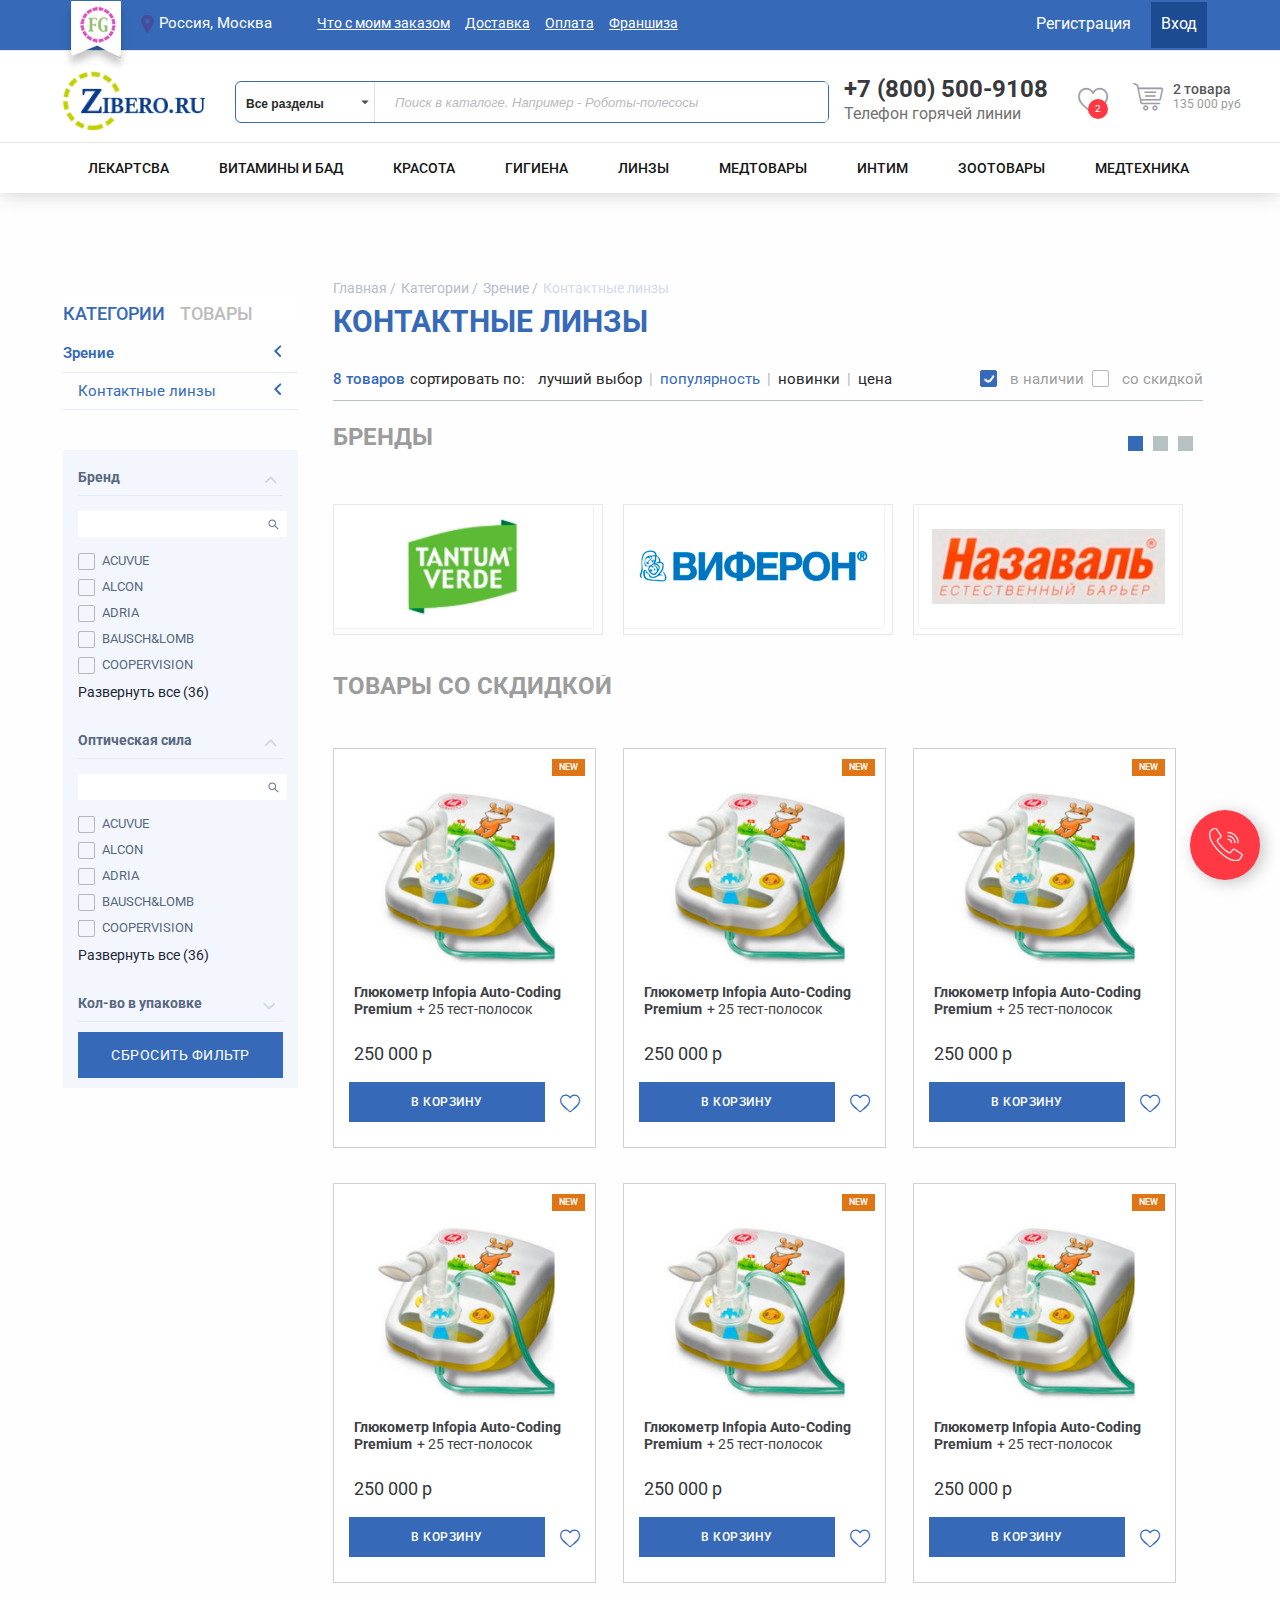
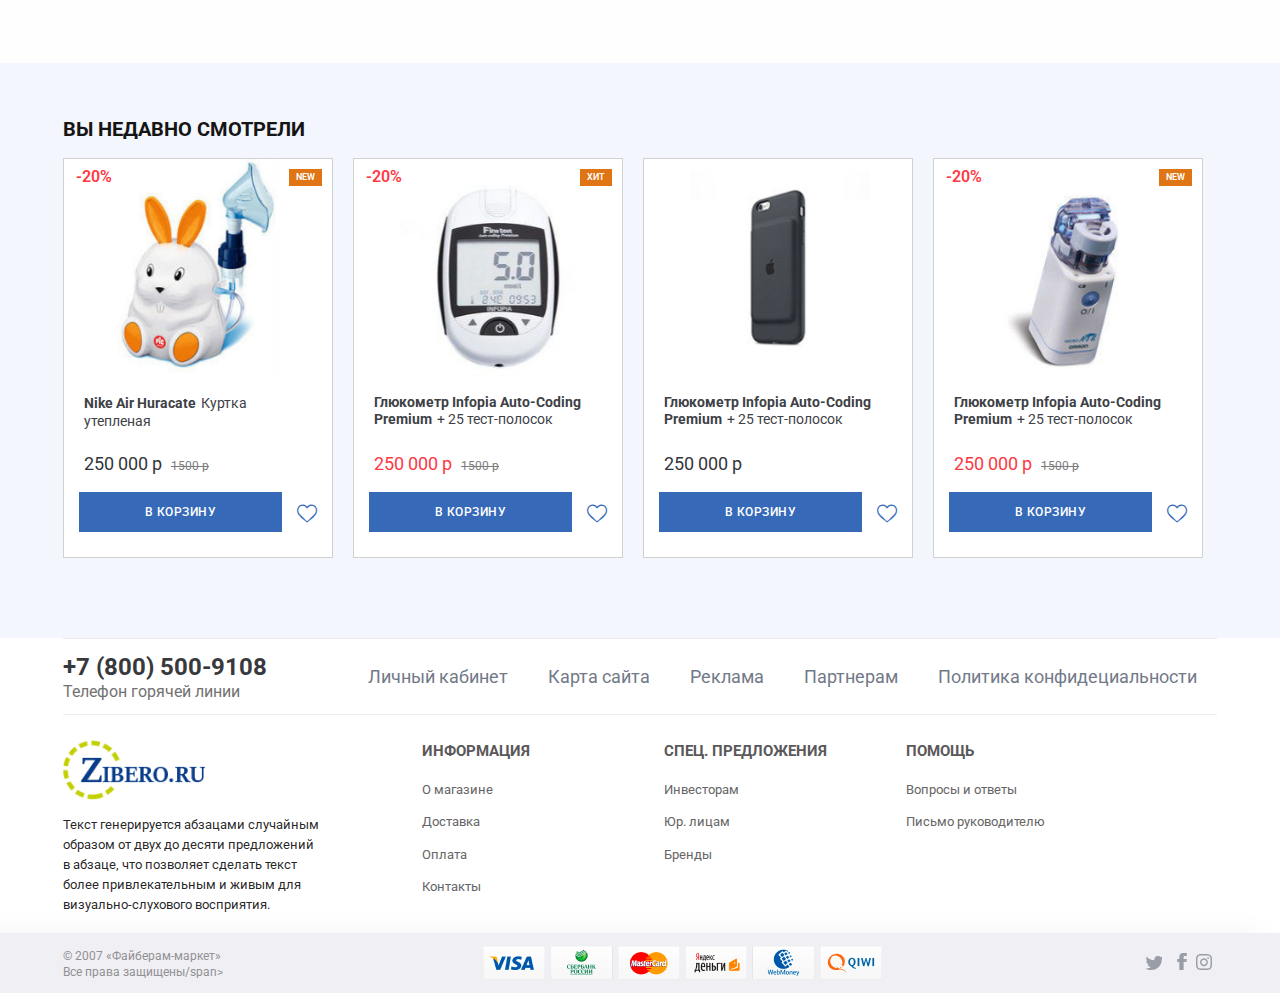
<file: sub_showcase.html>
<?xml version="1.0" encoding="UTF-8"?>
<!DOCTYPE html PUBLIC "-//WAPFORUM//DTD XHTML Mobile 1.0//EN" "http://www.wapforum.org/DTD/xhtml-mobile10.dtd">
<html>

<head>
    <meta charset="utf-8">
    <title>Fiberam - Интернет магазин</title>
    <meta name="viewport" content="width=device-width, initial-scale=1.0" />
    <link rel="shortcut icon" href="favicon.ico">
    <link href="css/materialize.css" type="text/css" rel="stylesheet" media="screen,projection" />
    <link href="css/fonts.css" type="text/css" rel="stylesheet" media="screen,projection" />
    <link href="css/style.css" type="text/css" rel="stylesheet" media="screen,projection" />
    <link href="css/owl.carousel.css" type="text/css" rel="stylesheet" media="screen,projection" />
    <link href="css/owl.transitions.css" type="text/css" rel="stylesheet" media="screen,projection" />
    <link href="https://fonts.googleapis.com/css?family=Roboto:300,400,500,700,900&display=swap&subset=latin-ext" rel="stylesheet">
</head>

<body>
    <!-- WINDOW ENTER -->
    <div id="bonus" class="modal">
        <div class="modal-content">
            <a href="#!" class="modal-close "></a>
            <h4>СКИДКА!!!</h4>
            <div class="timer"><span>07</span>:<span>15</span></div>
            <p>Если вы оформите заказ в течении 20 минут, то получите дополнительную скидку</p>
            <a href="#">Применить скидку</a>
        </div>
    </div>
    <!-- WINDOW ENTER -->
    <div id="enter" class="modal">
        <a href="#!" class="modal-close"></a>
        <div class="modal-content">
            <h4>Войти</h4>
            <ul class="tabsauth tabs">
                <li class="tab col s3"><a href="#auth-enter" class="active">По почте</a></li>
                <li class="tab col s3"><a href="#card-enter">По клубной карте</a></li>
                <li class="tab col s3 "><a href="#phone-enter">По телефону</a></li>
            </ul>
            <div id="auth-enter" class="col s12">
                <form>
                    <input type="text" placeholder="Ваш ник или email" />
                    <input type="password" />
                    <div class="row"><label><input type="checkbox" />Запомнить меня</label></div>
                    <input type="submit" value="ВОЙТИ" />
                    <a href="#">Забыли пароль?</a>
                    <a href="#">Регистрация</a>
                </form>
            </div>
            <div id="card-enter" class="col s12">
                <form>
                    <div class="phone-input">
                        <input type="text" onkeyup="testJump(this);" maxlength="4" size="1">
                        <input type="text" onkeyup="testJump(this);" maxlength="4" size="1">
                        <input type="text" onkeyup="testJump(this);" maxlength="4" size="1">
                        <input type="text" onkeyup="testJump(this);" maxlength="4" size="1">
                    </div>
                    <div class="row"><label><input type="checkbox" />Запомнить меня</label></div>
                    <input type="submit" value="ВОЙТИ" />
                    <a href="#">Забыли пароль?</a>
                    <a href="#">Регистрация</a>
                </form>
            </div>
            <div id="phone-enter" class="col s12">
                <form>
                    <div class="phone-input">
                        <input type="text" id="phone" placeholder="Ваш телефон"><input type="submit" value="ВОЙТИ" />
                    </div>
                    <div class="row">
                        <p>на ваш телефон быдет выслан код, введите его ниже</p>
                        <input id="phone" type="text" placeholder="_ _ _ _" />
                    </div>
                    <a href="#">Забыли пароль?</a>
                    <a href="#">Регистрация</a>
                </form>
            </div>
        </div>
    </div>
    <!-- GIFTS -->
    <div id="city" class="modal ">
        <div class="modal-content">
            <a href="#!" class="modal-close "></a>
            <div class="cite-select">
                <p>Ваша страна </p>
                <select>
			<option>Россия</option>
			<option>Беларусь</option>
			<option>Украина</option>
			<option>Казахстан</option>
			<option>Киргизия</option>
		</select>
                <span>Выбрать другую</span>
            </div>
            <input type="text" class="search" placeholder="Поиск города">
            <div class="city-result">
                <div class="col">Москва</div>
                <div class="col">Санкт-петербург</div>
                <div class="col">Санкт-петербург</div>
                <div class="col">Северо-Западный</div>
                <div class="col">Брянск</div>
                <div class="col">Воронеж</div>
                <div class="col">Сочи</div>
                <div class="col">Екатеренбург</div>
                <div class="col">Краснодар</div>
                <div class="col">Перьм</div>
                <div class="col">Красноярск</div>
                <div class="col">Самара</div>
                <div class="col">Ростов </div>
                <div class="col">Брянск</div>
                <div class="col">Воронеж</div>
                <div class="col">Сочи</div>
                <div class="col">Екатеренбург</div>
                <div class="col">Краснодар</div>
                <div class="col">Перьм</div>
                <div class="col">Красноярск</div>
                <div class="col">Самара</div>
                <div class="col">Ростов </div>

            </div>

        </div>
    </div>
    <!-- ONE CLICK -->
    <div id="one" class="modal enterto oneclick bas">
        <div class="modal-content">
            <a href="#!" class="modal-close "></a>
            <div class="row-table">
                <div>
                    <div class="img-wrapper"><img src="img/buket4.jpg" /> </div>
                    <p><strong> Nike Air Huracate</strong>Куртка утепленаня</p>
                    <div class="mini-price">
                        <p>1 500 р</p><span>1700 р</span></div>
                    </p>
                </div>
            </div>
            <form>
                <input type="text" placeholder="Имя" />
                <input type="text" placeholder="Телефон" />
                <input type="text" placeholder="Адрес доставки" />
                <textarea>Комментарий</textarea>
                <input type="submit" class="submit" value="БЫСТРЫЙ ЗАКАЗ" />
            </form>
        </div>
    </div>
    <!-- WINDOW ADD TO BASKET-->
    <div id="addb" class="modal bas">
        <div class="modal-content">
            <a href="#!" class="modal-close "></a>
            <h4>Добавление в корзину</h4>
            <div class="row-table">
                <div>
                    <div class="img-wrapper"><img src="img/buket4.jpg" /> </div>
                    <p><strong> Nike Air Huracate</strong>Куртка утепленаня</p>
                    <div class="mini-price">
                        <p>1 500 р</p><span>1700 р</span></div>
                    </p>
                </div>
            </div>

            <div class="row"><a href="#!" class="modal-close text-close">Продолжить покупки</a><a href="#" class="submit add btn ">В корзину</a></div>
        </div>
    </div>
    <!-- WINDOW CALLME -->
    <div id="call" class="modal call">
        <div class="modal-content">
            <a href="#!" class="modal-close "></a>
            <div class="messenger">
                <a href="#" class="viber"></a>
                <a href="#" class="wp"></a>
                <a href="#" class="telega"></a>
                <a href="tel:+7 (495) 730-67-67" class="phone">+7 (495) 730-67-67</a>
            </div>
            <p>или </p>
            <form>
                <input type="text" placeholder="Ваш телефон" />
                <span><input type="checkbox"/>Согласен с условиями  <a href="#">Публичной офферты</a> </span>
                <input type="submit" class="submit" value="ПЕРЕЗВОНИТЬ" />
            </form>
        </div>
    </div>
    <!-- WINDOW CALLME -->
    <div id="fav" class="modal call">
        <div class="modal-content">
            <a href="#!" class="modal-close "></a>
            <h4>Добавить в избранное</h4>
            <button class="btn grey modal-close">Нет </button>
            <button class="btn blue modal-close">Да</button>
        </div>
    </div>
    <!-- CALL WIDJET  -->
    <a href="#call" class="modal-trigger callto"></a>
    <!-- WINDOW PRESHOP -->
    <div id="card" class="modal ">
        <div class="modal-content item-card">
            <a href="#!" class="modal-close "></a>
            <div class="left-col">
                <ul class="tabs pre-tabs">
                    <li class="tab">
                        <a class="active" href="#pre1"><img src="img/bigbuket.jpg" /></a>
                    </li>
                    <li class="tab">
                        <a href="#pre2"><img src="img/bigbuket2.jpg" /></a>
                    </li>
                    <li class="tab gift">
                        <a href="#pre4"><img src="img/gift-medvet.jpg" /></a>
                    </li>
                </ul>
                <div class="preview">
                    <div id="pre1"><img src="img/bigbuket.jpg" /></div>
                    <div id="pre2"><img src="img/bigbuket2.jpg" /></div>
                    <div id="pre4">
                        <a href="#gifts" class="modal-trigger"><img src="img/gift-medvet.jpg" /></a>
                    </div>

                </div>
            </div>
            <div class="right-col">
                <div class="title"><strong>Monster Beat Mixr</strong><span>артикул 234985</span>
                    <div class="pormo-gift">1000 р в подарок</div>
                </div>
                <div class="revies">
                    <div class="star full"></div>
                    <div class="star full"></div>
                    <div class="star full"></div>
                    <div class="star"></div>
                    <div class="star"></div> 65 отзывов </div>
                <div class="setting-product">
                    <div class="colors-product">
                        <div class="title-row">Цвет товара</div>
                        <label>					
						<input name="color" type="radio" checked />
						<div class="color" style="background:#c62a52"></div>
					</label>
                        <label>
						<input name="color" type="radio"  />
						<div class="color" style="background:#9fff77"></div>
					</label>
                        <label>
						<input name="color" type="radio"  />
						<div class="color" style="background:#4a4d97"></div>
					</label>
                        <label>
						<input name="color" type="radio" />
						<div class="color" style="background:#9c358e"></div>
					</label>
                    </div>
                    <div class="size-product">
                        <div class="title-row">Размер <a href="#size" class="modal-trigger">Таблица размеров</a></div>
                        <label>
						<input name="size" type="radio" checked />
						<span>36-37</span>
					</label>
                        <label>
						<input name="size" type="radio" checked />
						<span>38-39</span>
					</label>
                        <label>
						<input name="size" type="radio" checked />
						<span>40-41</span>
					</label>
                    </div>
                </div>
                <div class="info-product">
                    <div class="row">
                        <div class="price">
                            <strong>12 500 р</strong>
                            <span>13 500</span>
                            <div class="sklad">в наличии на складе</div>
                        </div>
                        <div class="bonus">
                            <div class="select_advert icon">
                                <div>
                                    <span>Товар учавствует в акции(ях)</span>
                                    <select multiple>
								  <option value="" selected>Выберите акцию</option>
								  <option value="1">Скидка 3%</option>
								  <option value="2">Кэшбэк на пластиковую карту 5%</option>
								  <option value="3">Кэшбэк на клубную карту 15%</option>
							</select>
                                </div>
                            </div>
                        </div>
                        <div class="club-card">
                            <div class="round">10 500 р</div>
                            <p>Покупка по клубной карте дает выгоду <span>12%</span> или <span>1244</span> руб</p>
                            <a href="#"></a>
                        </div>
                    </div>
                    <div class="buttons">
                        <div class="field">
                            <button>-</button>
                            <input type="numeric" value="2" />
                            <button>+</button>
                        </div>
                        <a href="#addb" class="modal-trigger add submit btn">В корзину</a>
                        <a href="#one" class="modal-trigger add btn">Быстрый заказ</a>
                        <a href="#favor" class="modal-trigger favor btn icon"></a>
                        <a href="#srav" class="modal-trigger add btn icon sravneny"></a>
                    </div>
                </div>

                <div class="descript">
                    <a href="#"><span>Продавец </span> Triumh MArket</a>
                    <p>Новые AirPods в футляре с возможностью беспроводной зарядки – это сочетание тщательно продуманного дизайна, передовых технологий и кристально чистого звука. Благодаря новому чипу H1 от Apple эти наушники могут работать в режиме телефонного
                        разговора до 3 часов без подзарядки.</p>
                </div>
                <a href="#" class="moredes">Больше описания</a>
            </div>

            <div class="see">
                <h6>Товры дня</h6>
                <div class="navigate">
                    <a href="#" class="js-prev seelater-prev"></a>
                    <a href="#" class="js-next seelater-next"></a>
                </div>
                <div class="seelater">
                    <div class="carousel-element cardware">
                        <a href="#" class="carwind">
                            <div class="img-wrapper"><img src="img/buket5.jpg" /></div>
                            <p>Глюкометр Infopia Auto-Coding Premium<span>+ 25 тест-полосок</span></p>
                            <div class="pre-price">250 000 р <span>1500 р</span></div>
                        </a>
                    </div>
                    <div class="carousel-element cardware">
                        <a href="#" class="carwind">
                            <div class="img-wrapper"><img src="img/buket2.jpg" /></div>
                            <p>Глюкометр Infopia Auto-Coding Premium<span>+ 25 тест-полосок</span></p>
                            <div class="pre-price">250 000 р <span>1500 р</span></div>
                        </a>
                    </div>
                    <div class="carousel-element cardware">
                        <a href="#" class="carwind">
                            <div class="img-wrapper"><img src="img/buket3.jpg" /></div>
                            <p>Глюкометр Infopia Auto-Coding Premium<span>+ 25 тест-полосок</span></p>
                            <div class="pre-price">250 000 р <span>1500 р</span></div>
                        </a>
                    </div>
                    <div class="carousel-element cardware">
                        <a href="#" class="carwind">
                            <div class="img-wrapper"><img src="img/buket4.jpg" /></div>
                            <p>Глюкометр Infopia Auto-Coding Premium<span>+ 25 тест-полосок</span></p>
                            <div class="pre-price">250 000 р <span>1500 р</span></div>
                        </a>
                    </div>
                    <div class="carousel-element cardware">
                        <a href="#" class="carwind">
                            <div class="img-wrapper"><img src="img/buket1.jpg" /></div>
                            <span>Букет в корзине цветы 31 шт. композиция корзина орхидеи микс в зелени 40 см</span>
                            <div class="pre-price">250 000 р <span>1500 р</span></div>
                        </a>
                    </div>
                    <div class="carousel-element cardware">
                        <a href="#" class="carwind">
                            <div class="img-wrapper"><img src="img/flower.jpg" /></div>
                            <span>Георгины белые, ромашки в зелени. Букет георгинов в ромашках 51 шт.</span>
                            <div class="pre-price">250 000 р <span>1500 р</span></div>
                        </a>
                    </div>
                    <div class="carousel-element cardware">
                        <a href="#" class="carwind">
                            <div class="img-wrapper"><img src="img/flower.jpg" /></div>
                            <p>Глюкометр Infopia Auto-Coding Premium<span>+ 25 тест-полосок</span></p>
                            <div class="pre-price">250 000 р <span>1500 р</span></div>
                        </a>
                    </div>
                    <div class="carousel-element cardware">
                        <a href="#" class="carwind">
                            <div class="img-wrapper"><img src="img/flower.jpg" /></div>
                            <p>Глюкометр Infopia Auto-Coding Premium<span>+ 25 тест-полосок</span></p>
                            <div class="pre-price">250 000 р <span>1500 р</span></div>
                        </a>
                    </div>
                </div>
            </div>
        </div>
    </div>

    <!-- HEADER -->
    <header>
        <!--- super_Block--->
        <div class="superhead">
            <div class="wrapper">
                <a href="#" class="fg">
                    <span><img src="img/mini-card.png" /><strong>Плати меньше!!!!</strong><p>Вступай в привелигерованый клуб и получайте скидку до <strong>10%</strong> на все товары <i>Кликай для регистрации</i></p></span>
                </a>
                <div class="ltr">
                    <a href="#city" class="modal-trigger city-select icon">Россия, Москва</a>
                </div>

                <ul class="centrmenu">
                    <li><a href="#">Что с моим заказом</a></li>
                    <li><a href="#">Доставка</a></li>
                    <li><a href="#">Оплата </a></li>
                    <li><a href="#">Франшиза</a></li>

                </ul>
                <div class="rtr">
                    <a href="#">Регистрация</a>
                    <a href="#" class="cyanblack dropdown-trigger users" data-target='user-menu'>Вход</a>

                    <ul id='user-menu' class='dropdown-content'>
                        <div class="my">Alexsys <a href="#">Выйти</a></div>
                        <li><a href="#!" class="icon trash">Корзина</a></li>
                        <li><a href="#!" class="icon story">История заказов</a></li>
                        <li><a href="#!" class="icon myfavor">Избранное</a></li>
                        <li><a href="#!" class="icon setting">Редактировать профиль</a></li>
                        <a href="#" class="policy">Пользовательское соглашение</a>
                    </ul>

                </div>
            </div>
        </div>
        <!--- Search_Block--->
        <div class="header">
            <div class="wrapper">
                <div class="logo">
                    <a href="#"><img src="img/logo.png" /></a>
                </div>
                <div class="search">
                    <form>
                        <select>
							<option>Все разделы</option>
							<option>Промышленность</option>
							<option>Стройматериалы</option>
							<option>Вода, газ, тепло</option>
							<option>Дом и сад</option>
							<option>Одежда и обувь</option>
							<option>Спорт и отдых</option>
							<option>Здоровье и красота</option>
							<option>Текстиль и кожа</option>
							<option>Промышленность</option>
							<option>Стройматериалы</option>
							<option>Вода, газ, тепло</option>
							<option>Дом и сад</option>
							<option>Одежда и обувь</option>
							<option>Спорт и отдых</option>
							<option>Здоровье и красота</option>
							<option>Текстиль и кожа</option>
						</select>
                        <div class="search-wrap">
                            <input type="text" class="search-field" placeholder="Поиск в каталоге. Например - Роботы-полесосы" />
                            <div class="search-result">
                                <div class="res-row">Моторные масла <span>5345 товаров </span></div>
                                <div class="res-row">Косметика по уходу за волосами<span>345 товаров </span></div>
                                <div class="res-row">Лаки, пропитки, антисептики<span>245 товаров </span></div>
                                <div class="res-row">Моторные масла <span>5345 товаров </span></div>
                                <div class="res-row">Косметика по уходу за волосами<span>345 товаров </span></div>
                                <div class="res-row">Лаки, пропитки, антисептики<span>245 товаров </span></div>
                                <div class="res-row-top">
                                    <div class="img-wrap"><img src="img/buket4.jpg"></div>
                                    <div class="search-descript">Nike Air Huracate<span>Куртка утепленаня</span></div>
                                    <div class="stars">
                                        <div class="full-star icon"></div>
                                        <div class="full-star icon"></div>
                                        <div class="full-star icon"></div>
                                        <div class="star icon"></div>61 отзыв </div>
                                </div>
                                <div class="res-row-top">
                                    <div class="img-wrap"><img src="img/buket4.jpg"></div>
                                    <div class="search-descript">Nike Air Huracate<span>Куртка утепленаня</span></div>
                                    <div class="stars">
                                        <div class="full-star icon"></div>
                                        <div class="full-star icon"></div>
                                        <div class="full-star icon"></div>
                                        <div class="star icon"></div>61 отзыв </div>
                                </div>
                            </div>
                        </div>
                    </form>
                </div>
                <p class="b_phone">
                    <a href="tel:+7 (800) 500-9108">+7 (800) 500-9108</a>
                    <span>Телефон горячей линии</span>
                </p>
                <div class="account">
                    <a href="#" class="favorit"><span>2</span></a>
                    <div class="basket">
                        <a class='dropdown-trigger' href='#' data-target='dropdown'>
                            <p>2 товара <span> 135 000 руб</span></p>
                        </a>
                        <ul id='dropdown' class='dropdown-content'>
                            <li><img src="img/flower.jpg" />
                                <div class="basket-data">
                                    <div class="mini-title">Алегро</div>
                                    <div class="price">2500 <span>руб</span><strong>1 шт</strong></div>
                                </div>
                                <div class="fb-price">2 370 <strong>руб</strong><span>Цена для держателя клубной карты</span></div>
                            </li>
                            <li><img src="img/flower.jpg" />
                                <div class="basket-data">
                                    <div class="mini-title">Алегро</div>
                                    <div class="price">2500 <span>руб</span><strong>1 шт</strong></div>
                                </div>
                                <div class="fb-price">2 370 <strong>руб</strong><span>Цена для держателя клубной карты</span></div>
                            </li>
                            <a href="#">Перейти в корзину</a>
                        </ul>
                    </div>
                </div>
            </div>
        </div>
        <!--- Menu_Block--->
        <div class="submenu">
            <div class="wrapper">
                <nav class="second-menu">
                    <ul>
                        <li><a href="#">ЛЕКАРТСВА    </a>

                            <div class="wr">
                                <div class="megamenu">
                                    <div class="col">
                                        <h5>Категории</h5>
                                        <ul>
                                            <li><a href="#">  Бронхиальная астма</a></li>
                                            <li><a href="#">  Венотоники</a></li>
                                            <li><a href="#"> Витамины</a></li>
                                            <li><a href="#"> Дерматологические средства</a></li>
                                            <li><a href="#"> Желудочно-кишечный тракт</a></li>
                                            <li><a href="#"> Женское здоровье</a></li>
                                            <li><a href="#"> Иммуномодуляторы</a></li>
                                            <li><a href="#"> Инфекционно-воспалительные заболевания</a></li>
                                            <li><a href="#"> Контроль, снижение веса</a></li>
                                            <li><a href="#"> Мужское здоровье</a></li>
                                            <li><a href="#">  Неврологические средства</a></li>
                                            <li><a href="#">  Офтальмологические препараты</a></li>
                                            <li><a href="#">  Препараты особого отпуска</a></li>
                                            <li><a href="#">  Растворители</a></li>
                                            <li><a href="#">  Аллергия</a></li>
                                            <li><a href="#"> Антипаразитарные средства</a></li>
                                            <li><a href="#">  Боль</a></li>
                                            <li><a href="#"> Бронхиальная астма</a></li>
                                            <li><a href="#">  Венотоники</a></li>
                                            <li><a href="#"> Витамины</a></li>
                                            <li><a href="#"> Дерматологические средства</a></li>
                                            <li><a href="#"> Желудочно-кишечный тракт</a></li>
                                            <li><a href="#"> Женское здоровье</a></li>
                                            <li><a href="#"> Мужское здоровье</a></li>
                                            <li><a href="#">  Неврологические средства</a></li>
                                            <li><a href="#">  Офтальмологические препараты</a></li>
                                            <li><a href="#">  Препараты особого отпуска</a></li>
                                            <li><a href="#">  Растворители</a></li>
                                            <li><a href="#">  Аллергия</a></li>
                                            <li><a href="#"> Антипаразитарные средства</a></li>
                                            <li><a href="#">  Боль</a></li>
                                            <li><a href="#"> Бронхиальная астма</a></li>
                                            <li><a href="#">  Венотоники</a></li>
                                            <li><a href="#"> Витамины</a></li>
                                            <li><a href="#"> Дерматологические средства</a></li>
                                            <li><a href="#"> Желудочно-кишечный тракт</a></li>
                                            <li><a href="#"> Женское здоровье</a></li>
                                        </ul>
                                    </div>
                                    <div class="col">
                                        <h5>Заболевания</h5>
                                        <ul>
                                            <li><a href="#">  Бронхиальная астма</a></li>
                                            <li><a href="#">  Венотоники</a></li>
                                            <li><a href="#"> Витамины</a></li>
                                            <li><a href="#"> Дерматологические средства</a></li>
                                            <li><a href="#"> Желудочно-кишечный тракт</a></li>
                                            <li><a href="#"> Женское здоровье</a></li>
                                            <li><a href="#"> Иммуномодуляторы</a></li>
                                            <li><a href="#"> Инфекционно-воспалительные заболевания</a></li>
                                            <li><a href="#"> Контроль, снижение веса</a></li>
                                            <li><a href="#"> Мужское здоровье</a></li>
                                            <li><a href="#">  Неврологические средства</a></li>
                                            <li><a href="#">  Офтальмологические препараты</a></li>
                                            <li><a href="#">  Препараты особого отпуска</a></li>
                                            <li><a href="#">  Растворители</a></li>
                                            <li><a href="#">  Аллергия</a></li>
                                            <li><a href="#"> Антипаразитарные средства</a></li>
                                            <li><a href="#">  Боль</a></li>
                                            <li><a href="#"> Бронхиальная астма</a></li>
                                            <li><a href="#">  Венотоники</a></li>
                                            <li><a href="#"> Витамины</a></li>
                                            <li><a href="#"> Дерматологические средства</a></li>
                                            <li><a href="#"> Желудочно-кишечный тракт</a></li>
                                            <li><a href="#"> Женское здоровье</a></li>
                                            <li><a href="#"> Мужское здоровье</a></li>
                                            <li><a href="#">  Неврологические средства</a></li>
                                            <li><a href="#">  Офтальмологические препараты</a></li>
                                            <li><a href="#">  Препараты особого отпуска</a></li>
                                            <li><a href="#">  Растворители</a></li>
                                            <li><a href="#">  Аллергия</a></li>
                                            <li><a href="#"> Антипаразитарные средства</a></li>
                                            <li><a href="#">  Боль</a></li>
                                            <li><a href="#"> Бронхиальная астма</a></li>
                                            <li><a href="#">  Венотоники</a></li>
                                            <li><a href="#"> Витамины</a></li>
                                            <li><a href="#"> Дерматологические средства</a></li>
                                            <li><a href="#"> Желудочно-кишечный тракт</a></li>
                                            <li><a href="#"> Женское здоровье</a></li>
                                        </ul>
                                    </div>
                                    <div class="col">
                                        <h5>Хиты продаж</h5>
                                        <div class="bestproduct">
                                            <div class="item">
                                                <div class="itemimg"><img src="img/preimg.jpg" /> <span>хит</span></div>
                                                <div class="title">
                                                    <p>Колдрекс сироп 100 мл</p>

                                                    <div class="reviwstar">
                                                        <div class="star"></div>
                                                        <div class="star"></div>
                                                        <div class="star"></div>
                                                    </div>
                                                    <span>1 200 руб</span>

                                                </div>
                                            </div>
                                            <div class="item">
                                                <div class="itemimg"><img src="img/preimg.jpg" /> <span>хит</span></div>
                                                <div class="title">
                                                    <p>Колдрекс сироп 100 мл</p>
                                                    <span>1 200 руб</span>
                                                </div>
                                            </div>
                                            <div class="item">
                                                <div class="itemimg"><img src="img/preimg.jpg" /> <span>хит</span></div>
                                                <div class="title">
                                                    <p>Колдрекс сироп 100 мл</p>
                                                    <span>1 200 руб</span>
                                                </div>
                                            </div>
                                            <div class="advs"><img src="img/advs-3.jpg" /></div>
                                        </div>
                                    </div>
                                </div>
                            </div>
                        </li>
                        <li><a href="#">ВИТАМИНЫ И БАД</a></li>
                        <li><a href="#">КРАСОТА</a></li>
                        <li><a href="#">ГИГИЕНА</a></li>
                        <li><a href="#">ЛИНЗЫ</a></li>
                        <li><a href="#">МЕДТОВАРЫ</a></li>
                        <li><a href="#">ИНТИМ </a></li>
                        <li><a href="#">ЗООТОВАРЫ</a></li>
                        <li><a href="#">МЕДТЕХНИКА</a></li>
                    </ul>
                </nav>
            </div>
        </div>
    </header>

    <section class="component">
        <div class="wrapper">
            <div class="lef_col ">
                <div class="col s12">
                    <ul class="tabs ">
                        <li class="tab "><a class="active" href="#cat">Категории</a></li>
                        <li class="tab "><a class="active" href="#prod">ТОВАРЫ </a></li>

                    </ul>
                </div>
                <div id="cat" class="acc-menu">
                    <a href="#" class="subfiltr">Зрение</a>
                    <a href="#" class="subfiltr_link">Контактные линзы</a>
                    <ul class="collapsible filtracc">
                        <li class="active">
                            <div class="collapsible-header">Бренд <i></i></div>
                            <div class="collapsible-body">
                                <div class="serche_filtr"> <input type="text"> <input type="submit"></div>
                                <div class="serche_res">
                                    <label><input type="checkbox" class="filled-in"><span>ACUVUE</span></label>
                                    <label><input type="checkbox" class="filled-in"><span>ALCON</span></label>
                                    <label><input type="checkbox" class="filled-in"><span>ADRIA</span></label>
                                    <label><input type="checkbox" class="filled-in"><span>BAUSCH&LOMB</span></label>
                                    <label><input type="checkbox" class="filled-in"><span>COOPERVISION</span></label>
                                    <a href="#">Развернуть все (36)</a>
                                </div>
                            </div>
                        </li>
                        <li class="active">
                            <div class="collapsible-header">Оптическая сила <i></i></div>
                            <div class="collapsible-body">
                                <div class="serche_filtr"> <input type="text"> <input type="submit"></div>
                                <div class="serche_res">
                                    <label><input type="checkbox" class="filled-in"><span>ACUVUE</span></label>
                                    <label><input type="checkbox" class="filled-in"><span>ALCON</span></label>
                                    <label><input type="checkbox" class="filled-in"><span>ADRIA</span></label>
                                    <label><input type="checkbox" class="filled-in"><span>BAUSCH&LOMB</span></label>
                                    <label><input type="checkbox" class="filled-in"><span>COOPERVISION</span></label>
                                    <a href="#">Развернуть все (36)</a>
                                </div>
                            </div>
                        </li>
                        <li>
                            <div class="collapsible-header">Кол-во в упаковке <i></i></div>
                            <div class="collapsible-body">

                                <div class="serche_res">
                                    <label><input type="checkbox" class="filled-in"><span>ACUVUE</span></label>
                                    <label><input type="checkbox" class="filled-in"><span>ALCON</span></label>
                                    <label><input type="checkbox" class="filled-in"><span>ADRIA</span></label>
                                    <label><input type="checkbox" class="filled-in"><span>BAUSCH&LOMB</span></label>
                                    <label><input type="checkbox" class="filled-in"><span>COOPERVISION</span></label>
                                    <a href="#">Развернуть все (36)</a>
                                </div>
                            </div>
                        </li>
                        <a href="#addb" class="modal-trigger submit btn">Сбросить фильтр </a>
                    </ul>

                </div>
                <div id="prod" class=" acc-menu">
                    <ul class="collapsible">
                        <li>
                            <div class="collapsible-header">Подгузники <i></i></div>
                            <div class="collapsible-body"><a href="">Детское питание</a><a href="">Подгузники</a><a href="">Детское питание</a><a href="">Подгузники</a></div>
                        </li>
                        <li>
                            <div class="collapsible-header">Гигиена <i></i></div>
                            <div class="collapsible-body"><a href="">Детское питание</a><a href="">Подгузники</a></div>
                        </li>
                        <li>
                            <div class="collapsible-header"><a href="#">Детское питание</a></div>
                        </li>
                        <li>
                            <div class="collapsible-header">Игрушки <i></i></div>
                            <div class="collapsible-body"><a href="">Детское питание</a><a href="">Подгузники</a></div>
                        </li>
                    </ul>
                </div>
            </div>
            <div class="right_col col7">
                <div class="breadcum">
                    <a href="#">Главная /</a>
                    <a href="#">Категории /</a>
                    <a href="#">Зрение  /</a>
                    <span> Контактные линзы</span>

                </div>
                <h1 class="main_title ">КОНТАКТНЫЕ ЛИНЗЫ</h1>
                <div class="setting_filtr">
                    <div class="setting_select">
                        <div class="res">8 товаров</div>
                        <p>сортировать по:</p>
                        <div class="setting_select_links">
                            <a href="#" class="sort_btn">лучший выбор</a> |
                            <a href="#" class="sort_btn active">популярность</a> |
                            <a href="#" class="sort_btn">новинки</a> |
                            <a href="#" class="sort_btn">цена</a>
                        </div>
                    </div>
                    <div class="setting_sort">
                        <label>
                            <input type="checkbox" class="filled-in" checked="checked">
                            <span>в наличии</span>
                         </label>
                        <label>
                            <input type="checkbox" class="filled-in" >
                            <span>со скидкой</span>
                         </label>
                    </div>

                </div>

                <h4 class="light_grey"> БРЕНДЫ</h4>
                <div class="brands">
                    <div class="carousel-element"><img src="img/brends-1.jpg" /></div>
                    <div class="carousel-element"><img src="img/brends-2.jpg" /></div>
                    <div class="carousel-element"><img src="img/brends-3.jpg" /></div>
                    <div class="carousel-element"><img src="img/brends-4.jpg" /></div>
                    <div class="carousel-element"><img src="img/brends-6.jpg" /></div>
                    <div class="carousel-element"><img src="img/brends-1.jpg" /></div>
                    <div class="carousel-element"><img src="img/brends-2.jpg" /></div>
                    <div class="carousel-element"><img src="img/brends-3.jpg" /></div>
                    <div class="carousel-element"><img src="img/brends-4.jpg" /></div>
                    <div class="carousel-element"><img src="img/brends-6.jpg" /></div>
                </div>

                <h4 class="light_grey"> ТОВАРЫ СО СКДИДКОЙ</h4>
                <div class="schowcase_items">
                    <div class="carousel-element cardware  ">
                        <a href="#card" class="modal-trigger carwind">
                            <div class="smallsize">
                                <div class="sv"></div>
                                <div class="sh sn">new</div>
                            </div>
                            <div class="img-wrapper"><img src="img/buket1.jpg" /></div>
                            <p>Глюкометр Infopia Auto-Coding Premium<span>+ 25 тест-полосок</span></p>
                            <div class="pre-price">250 000 р </div>
                        </a>
                        <div class="add">
                            <a href="#addb" class="modal-trigger submit btn">В корзину</a>
                            <a href="#fav" class="favorit modal-trigger"></a>
                        </div>
                    </div>
                    <div class="carousel-element cardware  ">
                        <a href="#card" class="modal-trigger carwind">
                            <div class="smallsize">
                                <div class="sv"></div>
                                <div class="sh sn">new</div>
                            </div>
                            <div class="img-wrapper"><img src="img/buket1.jpg" /></div>
                            <p>Глюкометр Infopia Auto-Coding Premium<span>+ 25 тест-полосок</span></p>
                            <div class="pre-price">250 000 р </div>
                        </a>
                        <div class="add">
                            <a href="#addb" class="modal-trigger submit btn">В корзину</a>
                            <a href="#fav" class="favorit modal-trigger"></a>
                        </div>
                    </div>
                    <div class="carousel-element cardware  ">
                        <a href="#card" class="modal-trigger carwind">
                            <div class="smallsize">
                                <div class="sv"></div>
                                <div class="sh sn">new</div>
                            </div>
                            <div class="img-wrapper"><img src="img/buket1.jpg" /></div>
                            <p>Глюкометр Infopia Auto-Coding Premium<span>+ 25 тест-полосок</span></p>
                            <div class="pre-price">250 000 р </div>
                        </a>
                        <div class="add">
                            <a href="#addb" class="modal-trigger submit btn">В корзину</a>
                            <a href="#fav" class="favorit modal-trigger"></a>
                        </div>
                    </div>
                    <div class="carousel-element cardware  ">
                        <a href="#card" class="modal-trigger carwind">
                            <div class="smallsize">
                                <div class="sv"></div>
                                <div class="sh sn">new</div>
                            </div>
                            <div class="img-wrapper"><img src="img/buket1.jpg" /></div>
                            <p>Глюкометр Infopia Auto-Coding Premium<span>+ 25 тест-полосок</span></p>
                            <div class="pre-price">250 000 р </div>
                        </a>
                        <div class="add">
                            <a href="#addb" class="modal-trigger submit btn">В корзину</a>
                            <a href="#fav" class="favorit modal-trigger"></a>
                        </div>
                    </div>
                    <div class="carousel-element cardware  ">
                        <a href="#card" class="modal-trigger carwind">
                            <div class="smallsize">
                                <div class="sv"></div>
                                <div class="sh sn">new</div>
                            </div>
                            <div class="img-wrapper"><img src="img/buket1.jpg" /></div>
                            <p>Глюкометр Infopia Auto-Coding Premium<span>+ 25 тест-полосок</span></p>
                            <div class="pre-price">250 000 р </div>
                        </a>
                        <div class="add">
                            <a href="#addb" class="modal-trigger submit btn">В корзину</a>
                            <a href="#fav" class="favorit modal-trigger"></a>
                        </div>
                    </div>
                    <div class="carousel-element cardware  ">
                        <a href="#card" class="modal-trigger carwind">
                            <div class="smallsize">
                                <div class="sv"></div>
                                <div class="sh sn">new</div>
                            </div>
                            <div class="img-wrapper"><img src="img/buket1.jpg" /></div>
                            <p>Глюкометр Infopia Auto-Coding Premium<span>+ 25 тест-полосок</span></p>
                            <div class="pre-price">250 000 р </div>
                        </a>
                        <div class="add">
                            <a href="#addb" class="modal-trigger submit btn">В корзину</a>
                            <a href="#fav" class="favorit modal-trigger"></a>
                        </div>
                    </div>

                </div>





            </div>
        </div>


    </section>




    <section class="blue">
        <div class="wrapp">
            <h4>Вы недавно смотрели</h4>

            <div class="slider-item4">
                <div class="carousel-element cardware ">

                    <a href="#card" class="modal-trigger carwind">
                        <div class="smallsize">
                            <div class="sv">-20%</div>
                            <div class="sh sn">new</div>
                        </div>
                        <div class="img-wrapper"><img src="img/buket5.jpg" /></div>
                        <p>Nike Air Huracate<span>Куртка утепленая</span></p>
                        <div class="pre-price">250 000 р <span>1500 р</span></div>
                    </a>
                    <div class="add">
                        <a href="#addb" class="modal-trigger submit btn">В корзину</a>
                        <a href="#fav" class="favorit modal-trigger"></a>
                    </div>
                </div>
                <div class="carousel-element cardware bestprice">
                    <a href="#card" class="modal-trigger carwind">
                        <div class="smallsize">
                            <div class="sv">-20%</div>
                            <div class="sh hit">хит</div>
                        </div>
                        <div class="img-wrapper"><img src="img/buket2.jpg" /></div>
                        <p>Глюкометр Infopia Auto-Coding Premium<span>+ 25 тест-полосок</span></p>
                        <div class="pre-price">250 000 р <span>1500 р</span></div>
                    </a>
                    <div class="add">
                        <a href="#addb" class="modal-trigger submit btn">В корзину</a>
                        <a href="#fav" class="favorit modal-trigger"></a>
                    </div>
                </div>
                <div class="carousel-element cardware">
                    <a href="#card" class="modal-trigger carwind">
                        <div class="img-wrapper"><img src="img/buket3.jpg" /></div>
                        <p>Глюкометр Infopia Auto-Coding Premium<span>+ 25 тест-полосок</span></p>
                        <div class="pre-price">250 000 р</div>
                    </a>
                    <div class="add">
                        <a href="#addb" class="modal-trigger submit btn">В корзину</a>
                        <a href="#fav" class="favorit modal-trigger"></a>
                    </div>
                </div>
                <div class="carousel-element cardware bestprice">
                    <a href="#card" class="modal-trigger carwind">
                        <div class="smallsize">
                            <div class="sv">-20%</div>
                            <div class="sh sn">new</div>
                        </div>
                        <div class="img-wrapper"><img src="img/buket4.jpg" /></div>
                        <p>Глюкометр Infopia Auto-Coding Premium<span>+ 25 тест-полосок</span></p>
                        <div class="pre-price">250 000 р <span>1500 р</span></div>
                    </a>
                    <div class="add">
                        <a href="#addb" class="modal-trigger submit btn">В корзину</a>
                        <a href="#fav" class="favorit modal-trigger"></a>
                    </div>
                </div>
                <div class="carousel-element cardware  ">
                    <a href="#card" class="modal-trigger carwind">
                        <div class="smallsize">
                            <div class="sv"></div>
                            <div class="sh sn">new</div>
                        </div>
                        <div class="img-wrapper"><img src="img/buket1.jpg" /></div>
                        <p>Глюкометр Infopia Auto-Coding Premium<span>+ 25 тест-полосок</span></p>
                        <div class="pre-price">250 000 р </div>
                    </a>
                    <div class="add">
                        <a href="#addb" class="modal-trigger submit btn">В корзину</a>
                        <a href="#fav" class="favorit modal-trigger"></a>
                    </div>
                </div>
                <div class="carousel-element cardware">
                    <a href="#card" class="modal-trigger carwind">
                        <div class="img-wrapper"><img src="img/flower.jpg" /></div>
                        <p>Глюкометр Infopia Auto-Coding Premium<span>+ 25 тест-полосок</span></p>
                        <div class="pre-price">250 000 р</div>
                    </a>
                    <div class="add">
                        <a href="#addb" class="modal-trigger submit btn">В корзину</a>
                        <a href="#fav" class="favorit modal-trigger"></a>
                    </div>
                </div>
                <div class="carousel-element cardware">
                    <a href="#card" class="modal-trigger carwind">
                        <div class="smallsize">
                            <div class="sv">25см</div>
                            <div class="sh">45см</div>
                        </div>
                        <div class="img-wrapper"><img src="img/flower.jpg" /></div>
                        <p>Nike Air Huracate</p>
                        <div class="pre-price">250 000 р <span>1500 р</span></div>
                    </a>
                    <div class="add">
                        <a href="#addb" class="modal-trigger submit btn">В корзину</a>
                        <a href="#fav" class="favorit modal-trigger"></a>
                    </div>
                </div>
                <div class="carousel-element cardware">
                    <a href="#card" class="modal-trigger carwind">
                        <div class="smallsize">
                            <div class="sv">25см</div>
                            <div class="sh">45см</div>
                        </div>
                        <div class="img-wrapper"><img src="img/flower.jpg" /></div>
                        <p>Nike Air Huracate Nike Air Huracate</p>
                        <div class="pre-price">250 000 р <span>1500 р</span></div>
                    </a>
                    <div class="add">
                        <a href="#addb" class="modal-trigger submit btn">В корзину</a>
                        <a href="#fav" class="favorit modal-trigger"></a>
                    </div>
                </div>
            </div>
        </div>
    </section>

    <!-- FOTTER  -->
    <footer>
        <div class="wrapper">
            <div class="row  valign-justif">
                <div class="col">
                    <p class="b_phone">
                        <a href="tel:+7 (800) 500-9108">+7 (800) 500-9108</a>
                        <span>Телефон горячей линии</span>
                    </p>
                </div>
                <div class="col">
                    <ul>
                        <li><a href="#">Личный кабинет</a></li>
                        <li><a href="#">Карта сайта</a></li>
                        <li><a href="#">Реклама</a></li>
                        <li><a href="#">Партнерам</a></li>
                        <li><a href="#">Политика конфидециальности</a></li>
                    </ul>
                </div>
            </div>
            <div class="logo-copy col s3 valign-justify">
                <img src="img/logo.png" />
                <p>Текст генерируется абзацами случайным образом от двух до десяти предложений в абзаце, что позволяет сделать текст более привлекательным и живым для визуально-слухового восприятия.</p>

            </div>
            <div class="bottom-menu col s9">
                <div class="col s3">
                    <ul>
                        <span>ИНФОРМАЦИЯ</span>
                        <li><a href="#">О магазине</a></li>
                        <li><a href="#">Доставка</a></li>
                        <li><a href="#">Оплата</a></li>
                        <li><a href="#">Контакты</a></li>

                    </ul>
                </div>
                <div class="col s3">
                    <ul>
                        <span>СПЕЦ. ПРЕДЛОЖЕНИЯ</span>
                        <li><a href="#">Инвесторам</a></li>
                        <li><a href="#">Юр. лицам</a></li>
                        <li><a href="#">Бренды</a></li>
                    </ul>

                </div>
                <div class="col s3">
                    <ul>
                        <span>ПОМОЩЬ</span>
                        <li><a href="#">Вопросы и ответы</a></li>
                        <li><a href="#">Письмо руководителю</a></li>
                    </ul>

                </div>
            </div>
        </div>
        <div class="super-bottom">
            <div class="wrapper strench">
                <div class="col m3"><span>© 2007 «Файберам-маркет» <br/>Все права защищены/span></div>
                <div class="col m3 ">
                        <img src="images/payment.png" alt="">
                </div>
               
                <div class="col m3 social">
                    <!-- <a href="#" class="icon user">Создать личный кабинет</a>-->
                    <a href="#" class=" vk"></a>
                    <a href="#" class=" fb"></a>
                    <a href="#" class=" ins"></a>
                </div>
            </div>
        </div>
    </footer>

    <!-- Body END  -->




    <script src="js/jquery.min.js"></script>
    <script src="js/materialize.min.js"></script>
    <script src="js/owl.carousel.min.js"></script>
    <script src="js/init.js"></script>
</body>

</html>
</file>
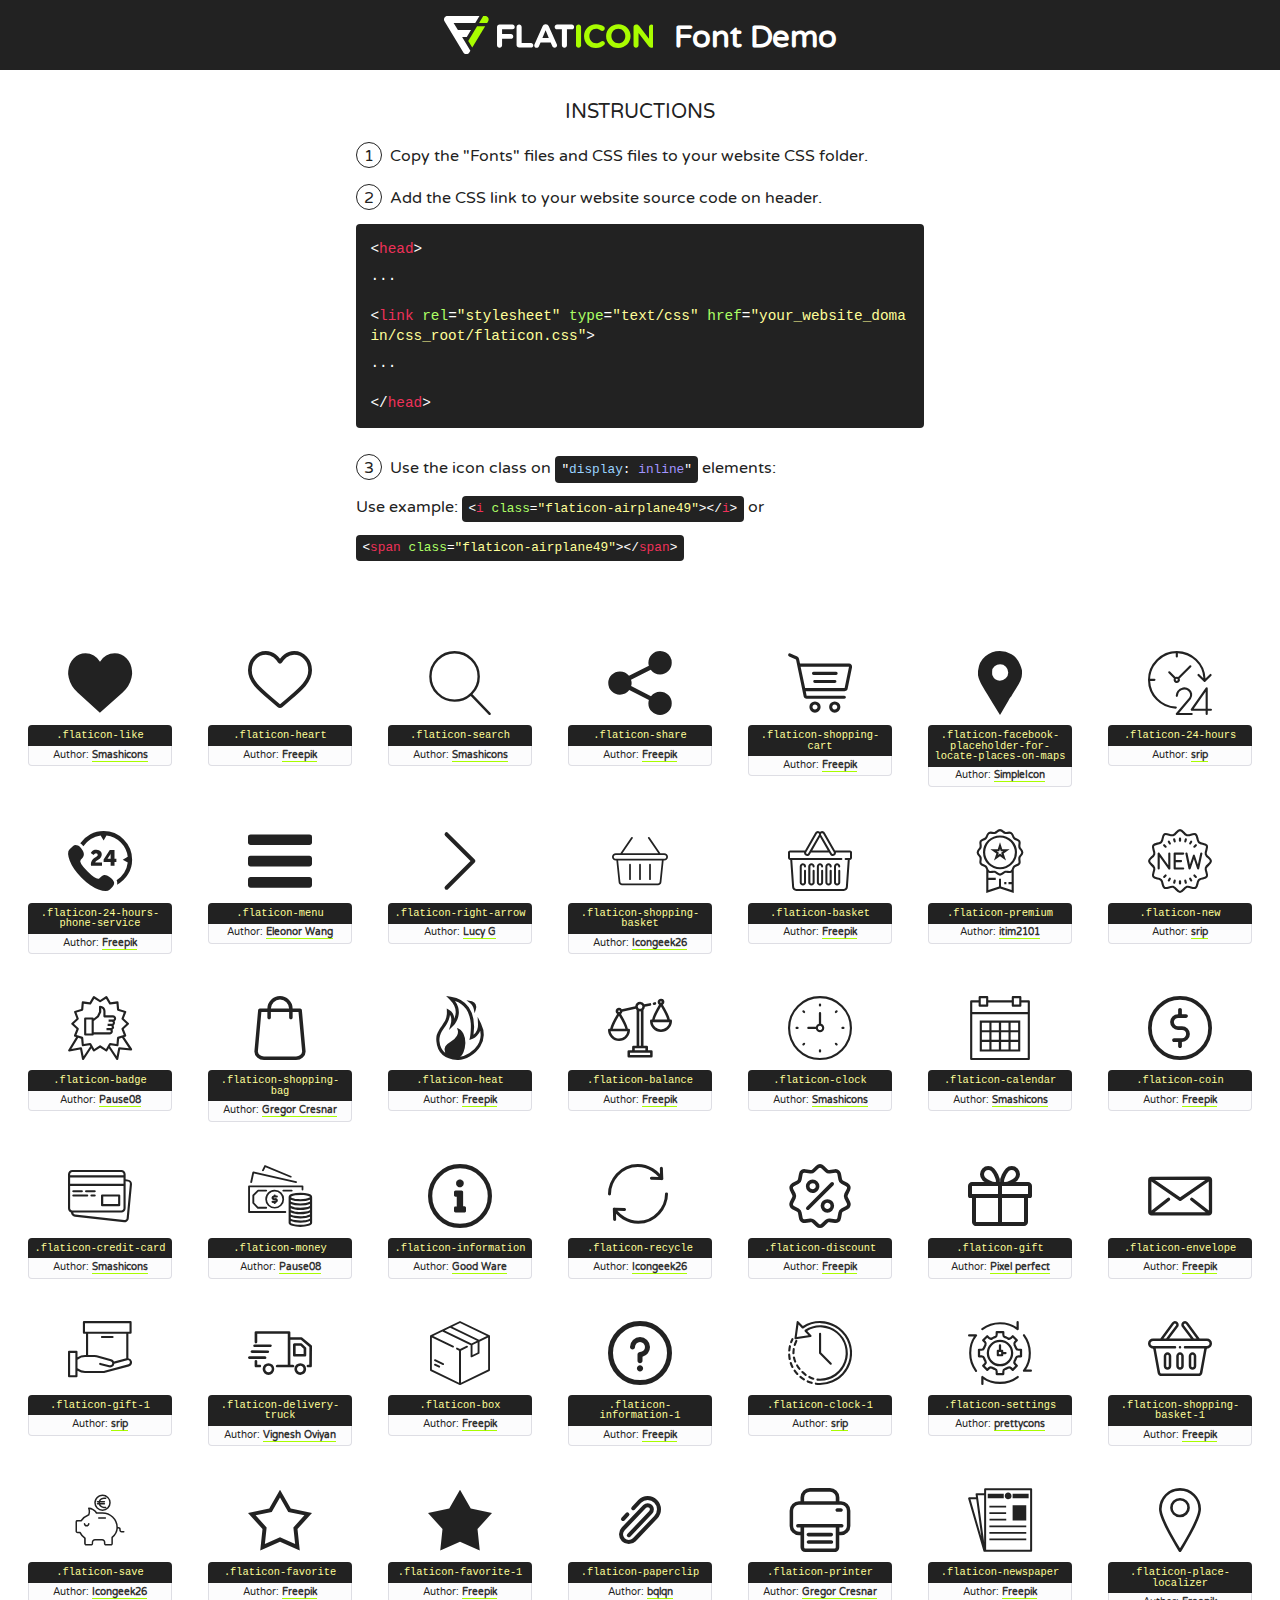
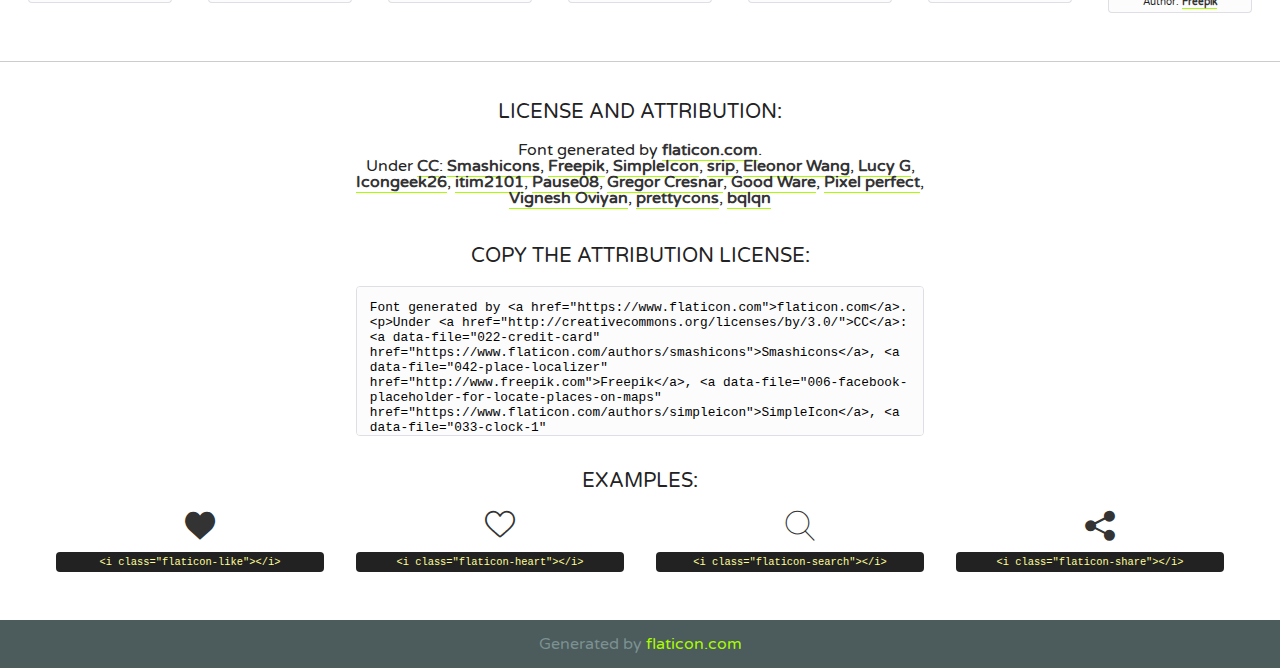
<file: fonts/flaticon.html>
<!DOCTYPE html>
<!--
  Flaticon icon font: Flaticon
  Creation date: 14/08/2019 10:03
-->
<html>
<!DOCTYPE html>
<html>

<head>
    <title>Flaticon WebFont</title>
    <link href="http://fonts.googleapis.com/css?family=Varela+Round" rel="stylesheet" type="text/css" />
    <link rel="stylesheet" type="text/css" href="flaticon.css">
    <meta charset="UTF-8">
    <style>
    html, body, div, span, applet, object, iframe,
    h1, h2, h3, h4, h5, h6, p, blockquote, pre,
    a, abbr, acronym, address, big, cite, code,
    del, dfn, em, img, ins, kbd, q, s, samp,
    small, strike, strong, sub, sup, tt, var,
    b, u, i, center,
    dl, dt, dd, ol, ul, li,
    fieldset, form, label, legend,
    table, caption, tbody, tfoot, thead, tr, th, td,
    article, aside, canvas, details, embed, 
    figure, figcaption, footer, header, hgroup, 
    menu, nav, output, ruby, section, summary,
    time, mark, audio, video {
        margin: 0;
        padding: 0;
        border: 0;
        font-size: 100%;
        font: inherit;
        vertical-align: baseline;
    }
    /* HTML5 display-role reset for older browsers */
    article, aside, details, figcaption, figure, 
    footer, header, hgroup, menu, nav, section {
        display: block;
    }
    body {
        line-height: 1;
    }
    ol, ul {
        list-style: none;
    }
    blockquote, q {
        quotes: none;
    }
    blockquote:before, blockquote:after,
    q:before, q:after {
        content: '';
        content: none;
    }
    table {
        border-collapse: collapse;
        border-spacing: 0;
    }
    body {
        font-family: 'Varela Round', Helvetica, Arial, sans-serif;
        font-size: 16px;
        color: #222;
    }
    a {
        color: #333;
        border-bottom: 1px solid #a9fd00;
        font-weight: bold;
        text-decoration: none;
    }
    * {
        -moz-box-sizing: border-box;
        -webkit-box-sizing: border-box;
        box-sizing: border-box;
        margin: 0;
        padding: 0;
    }
    [class^="flaticon-"]:before, [class*=" flaticon-"]:before, [class^="flaticon-"]:after, [class*=" flaticon-"]:after {
        font-family: Flaticon;
        font-size: 30px;
        font-style: normal;
        margin-left: 20px;
        color: #333;
    }
    .wrapper {
        max-width: 600px;
        margin: auto;
        padding: 0 1em;
    }
    .title {
        font-size: 1.25em;
        text-align: center;
        margin-bottom: 1em;
        text-transform: uppercase;
    }
    header {
        text-align: center;
        background-color: #222;
        color: #fff;
        padding: 1em;
    }
    header .logo {
        width: 210px;
        height: 38px;
        display: inline-block;
        vertical-align: middle;
        margin-right: 1em;
        border: none;
    }
    header strong {
        font-size: 1.95em;
        font-weight: bold;
        vertical-align: middle;
        margin-top: 5px;
        display: inline-block;
    }
    .demo {
        margin: 2em auto;
        line-height: 1.25em;
    }
    .demo ul li {
        margin-bottom: 1em;
    }
    .demo ul li .num {
        color: #222;
        border-radius: 20px;
        display: inline-block;
        width: 26px;
        padding: 3px;
        height: 26px;
        text-align: center;
        margin-right: 0.5em;
        border: 1px solid #222;
    }
    .demo ul li code {
        background-color: #222;
        border-radius: 4px;
        padding: 0.25em 0.5em;
        display: inline-block;
        color: #fff;
        font-family: Consolas,Monaco,Lucida Console,Liberation Mono,DejaVu Sans Mono,Bitstream Vera Sans Mono,Courier New, monospace;
        font-weight: lighter;
        margin-top: 1em;
        font-size: 0.8em;
        word-break: break-all;
    }
    .demo ul li code.big {
        padding: 1em;
        font-size: 0.9em;
    }
    .demo ul li code .red {
        color: #EF3159;
    }
    .demo ul li code .green {
        color: #ACFF65;
    }
    .demo ul li code .yellow {
        color: #FFFF99;
    }
    .demo ul li code .blue {
        color: #99D3FF;
    }
    .demo ul li code .purple {
        color: #A295FF;
    }
    .demo ul li code .dots {
        margin-top: 0.5em;
        display: block;
    }
    #glyphs {
        border-bottom: 1px solid #ccc;
        padding: 2em 0;
        text-align: center;
    }
    .glyph {
        display: inline-block;
        width: 9em;
        margin: 1em;
        text-align: center;
        vertical-align: top;
        background: #FFF;
    }
    .glyph .glyph-icon {
        padding: 10px;
        display: block;
        font-family:"Flaticon";
        font-size: 64px;
        line-height: 1;
    }
    .glyph .glyph-icon:before {
        font-size: 64px;
        color: #222;
        margin-left: 0;
    }
    .class-name {
        font-size: 0.65em;
        background-color: #222;
        color: #fff;
        border-radius: 4px 4px 0 0;
        padding: 0.5em;
        color: #FFFF99;
        font-family: Consolas,Monaco,Lucida Console,Liberation Mono,DejaVu Sans Mono,Bitstream Vera Sans Mono,Courier New, monospace;
    }
    .author-name {
        font-size: 0.6em;
        background-color: #fcfcfd;
        border: 1px solid #DEDEE4;
        border-top: 0;
        border-radius: 0 0 4px 4px;
        padding: 0.5em;
    }
    .class-name:last-child {
        font-size: 10px;
        color:#888;
    }
    .class-name:last-child a {
        font-size: 10px;
        color:#555;
    }
    .class-name:last-child a:hover {
        color:#a9fd00;
    }
    .glyph > input {
        display: block;
        width: 100px;
        margin: 5px auto;
        text-align: center;
        font-size: 12px;
        cursor: text;
    }
    .glyph > input.icon-input {
        font-family:"Flaticon";
        font-size: 16px;
        margin-bottom: 10px;
    }
    .attribution .title {
        margin-top: 2em;
    }
    .attribution textarea {
        background-color: #fcfcfd;
        padding: 1em;
        border: none;
        box-shadow: none;
        border: 1px solid #DEDEE4;
        border-radius: 4px;
        resize: none;
        width: 100%;
        height: 150px;
        font-size: 0.8em;
        font-family: Consolas,Monaco,Lucida Console,Liberation Mono,DejaVu Sans Mono,Bitstream Vera Sans Mono,Courier New, monospace;
        -webkit-appearance: none;
    }
    .iconsuse {
        margin: 2em auto;
        text-align: center;
        max-width: 1200px;
    }
    .iconsuse:after {
        content: '';
        display: table;
        clear: both;
    }
    .iconsuse .image {
        float: left;
        width: 25%;
        padding: 0 1em;
    }
    .iconsuse .image p {
        margin-bottom: 1em;
    }
    .iconsuse .image span {
        display: block;
        font-size: 0.65em;
        background-color: #222;
        color: #fff;
        border-radius: 4px;
        padding: 0.5em;
        color: #FFFF99;
        margin-top: 1em;
        font-family: Consolas,Monaco,Lucida Console,Liberation Mono,DejaVu Sans Mono,Bitstream Vera Sans Mono,Courier New, monospace;
    }
    #footer {
        text-align: center;
        background-color: #4C5B5C;
        color: #7c9192;
        padding: 1em;
    }
    #footer a {
        border: none;
        color: #a9fd00;
        font-weight: normal;
    }
    @media (max-width: 960px) {
        .iconsuse .image {
            width: 50%;
        }
    }
    @media (max-width: 560px) {
        .iconsuse .image {
            width: 100%;
        }
    }
    </style>
</head>

<body class="characters-off">

    <header>
        <a href="https://www.flaticon.com" target="_blank" class="logo">
            <svg version="1.1" xmlns="http://www.w3.org/2000/svg" xmlns:xlink="http://www.w3.org/1999/xlink" xmlns:a="http://ns.adobe.com/AdobeSVGViewerExtensions/3.0/" viewBox="0 0 560.875 102.036" enable-background="new 0 0 560.875 102.036" xml:space="preserve">
                <defs>
                </defs>
                <g>
                    <g class="letters">
                        <path fill="#ffffff" d="M141.596,29.675c0-3.777,2.985-6.767,6.764-6.767h34.438c3.426,0,6.15,2.728,6.15,6.15
                        c0,3.43-2.724,6.149-6.15,6.149h-27.674v13.091h23.719c3.429,0,6.151,2.724,6.151,6.15c0,3.43-2.723,6.149-6.151,6.149h-23.719
                        v17.574c0,3.773-2.986,6.761-6.764,6.761c-3.779,0-6.764-2.989-6.764-6.761V29.675z"></path>
                        <path fill="#ffffff" d="M193.844,29.149c0-3.781,2.985-6.767,6.764-6.767c3.776,0,6.763,2.985,6.763,6.767v42.957h25.039
                        c3.426,0,6.149,2.726,6.149,6.153c0,3.425-2.723,6.15-6.149,6.15h-31.802c-3.779,0-6.764-2.986-6.764-6.768V29.149z"></path>
                        <path fill="#ffffff" d="M241.891,75.71l21.438-48.407c1.492-3.341,4.215-5.357,7.906-5.357h0.792
                        c3.686,0,6.323,2.017,7.815,5.357l21.439,48.407c0.436,0.967,0.701,1.845,0.701,2.723c0,3.602-2.809,6.501-6.414,6.501
                        c-3.161,0-5.269-1.845-6.499-4.655l-4.132-9.661h-27.059l-4.301,10.102c-1.144,2.631-3.426,4.214-6.237,4.214
                        c-3.517,0-6.24-2.81-6.24-6.325C241.1,77.64,241.451,76.677,241.891,75.71z M279.932,58.666l-8.521-20.297l-8.526,20.297H279.932
                        z"></path>
                        <path fill="#ffffff" d="M314.864,35.387H301.86c-3.429,0-6.239-2.813-6.239-6.238c0-3.429,2.811-6.24,6.239-6.24h39.533
                        c3.426,0,6.237,2.811,6.237,6.24c0,3.425-2.811,6.238-6.237,6.238h-13.001v42.785c0,3.773-2.99,6.761-6.764,6.761
                        c-3.779,0-6.764-2.989-6.764-6.761V35.387z"></path>
                        <path fill="#A9FD00" d="M352.615,29.149c0-3.781,2.985-6.767,6.767-6.767c3.774,0,6.761,2.985,6.761,6.767v49.024
                        c0,3.773-2.987,6.761-6.761,6.761c-3.781,0-6.767-2.989-6.767-6.761V29.149z"></path>
                        <path fill="#A9FD00" d="M374.132,53.836v-0.179c0-17.481,13.178-31.801,32.065-31.801c9.22,0,15.459,2.458,20.557,6.238
                        c1.402,1.054,2.637,2.985,2.637,5.357c0,3.692-2.985,6.59-6.681,6.59c-1.845,0-3.071-0.702-4.044-1.319
                        c-3.776-2.813-7.729-4.393-12.562-4.393c-10.364,0-17.831,8.611-17.831,19.154v0.173c0,10.542,7.291,19.329,17.831,19.329
                        c5.715,0,9.492-1.756,13.359-4.834c1.049-0.874,2.458-1.491,4.039-1.491c3.429,0,6.325,2.813,6.325,6.236
                        c0,2.106-1.056,3.78-2.282,4.834c-5.539,4.834-12.036,7.733-21.878,7.733C387.572,85.464,374.132,71.493,374.132,53.836z"></path>
                        <path fill="#A9FD00" d="M433.009,53.836v-0.179c0-17.481,13.79-31.801,32.766-31.801c18.981,0,32.592,14.143,32.592,31.628v0.173
                        c0,17.483-13.785,31.807-32.769,31.807C446.625,85.464,433.009,71.32,433.009,53.836z M484.224,53.836v-0.179
                        c0-10.539-7.725-19.326-18.626-19.326c-10.893,0-18.449,8.611-18.449,19.154v0.173c0,10.542,7.73,19.329,18.626,19.329
                        C476.676,72.986,484.224,64.378,484.224,53.836z"></path>
                        <path fill="#A9FD00" d="M506.233,29.321c0-3.774,2.99-6.763,6.767-6.763h1.401c3.252,0,5.183,1.583,7.029,3.953l26.093,34.265
                        V29.059c0-3.692,2.99-6.677,6.681-6.677c3.683,0,6.671,2.985,6.671,6.677v48.934c0,3.78-2.987,6.765-6.764,6.765h-0.436
                        c-3.257,0-5.188-1.581-7.034-3.953l-27.056-35.492v32.944c0,3.687-2.985,6.676-6.678,6.676c-3.683,0-6.673-2.989-6.673-6.676
                        V29.321z"></path>
                    </g>
                    <g class="insignia">
                        <path fill="#ffffff" d="M48.372,56.137h12.517l11.156-18.537H37.186L25.688,18.539h57.825L94.668,0H9.271
                        C5.925,0,2.842,1.801,1.198,4.716c-1.644,2.907-1.593,6.482,0.134,9.343l50.38,83.501c1.678,2.781,4.689,4.476,7.938,4.476
                        c3.246,0,6.257-1.695,7.935-4.476l2.898-4.804L48.372,56.137z"></path>
                        <g class="i">
                            <path fill="#A9FD00" d="M93.575,18.539h0.031v0.004l21.652,0.004l2.705-4.488c1.727-2.861,1.778-6.436,0.133-9.343
                            C116.454,1.801,113.371,0,110.026,0h-5.294L93.575,18.539z"></path>
                            <polygon fill="#A9FD00" points="88.291,27.356 64.725,66.486 75.519,84.404 109.942,27.356"></polygon>
                        </g>
                    </g>
                </g>
            </svg>
        </a>
        <strong>Font Demo</strong>
    </header>


    <section class="demo wrapper">

        <p class="title">Instructions</p>

        <ul>
            <li>
                <span class="num">1</span>Copy the "Fonts" files and CSS files to your website CSS folder.
            </li>
            <li>
                <span class="num">2</span>Add the CSS link to your website source code on header.
                <code class="big">
                    &lt;<span class="red">head</span>&gt;
                    <br/><span class="dots">...</span>
                    <br/>&lt;<span class="red">link</span> <span class="green">rel</span>=<span class="yellow">"stylesheet"</span> <span class="green">type</span>=<span class="yellow">"text/css"</span> <span class="green">href</span>=<span class="yellow">"your_website_domain/css_root/flaticon.css"</span>&gt;
                    <br/><span class="dots">...</span>
                    <br/>&lt;/<span class="red">head</span>&gt;
                </code>
            </li>

            <li>
                <p>
                    <span class="num">3</span>Use the icon class on <code>"<span class="blue">display</span>:<span class="purple"> inline</span>"</code> elements:
                    <br />
                    Use example: <code>&lt;<span class="red">i</span> <span class="green">class</span>=<span class="yellow">&quot;flaticon-airplane49&quot;</span>&gt;&lt;/<span class="red">i</span>&gt;</code> or <code>&lt;<span class="red">span</span> <span class="green">class</span>=<span class="yellow">&quot;flaticon-airplane49&quot;</span>&gt;&lt;/<span class="red">span</span>&gt;</code>
            </li>
        </ul>

    </section>




   <section id="glyphs">          
    
      
        <div class="glyph"><div class="glyph-icon flaticon-like"></div>
            <div class="class-name">.flaticon-like</div>
            <div class="author-name">Author: <a data-file="001-like" href="https://www.flaticon.com/authors/smashicons">Smashicons</a> </div> 
        </div>        
        
        <div class="glyph"><div class="glyph-icon flaticon-heart"></div>
            <div class="class-name">.flaticon-heart</div>
            <div class="author-name">Author: <a data-file="002-heart" href="http://www.freepik.com">Freepik</a> </div> 
        </div>        
        
        <div class="glyph"><div class="glyph-icon flaticon-search"></div>
            <div class="class-name">.flaticon-search</div>
            <div class="author-name">Author: <a data-file="003-search" href="https://www.flaticon.com/authors/smashicons">Smashicons</a> </div> 
        </div>        
        
        <div class="glyph"><div class="glyph-icon flaticon-share"></div>
            <div class="class-name">.flaticon-share</div>
            <div class="author-name">Author: <a data-file="004-share" href="http://www.freepik.com">Freepik</a> </div> 
        </div>        
        
        <div class="glyph"><div class="glyph-icon flaticon-shopping-cart"></div>
            <div class="class-name">.flaticon-shopping-cart</div>
            <div class="author-name">Author: <a data-file="005-shopping-cart" href="http://www.freepik.com">Freepik</a> </div> 
        </div>        
        
        <div class="glyph"><div class="glyph-icon flaticon-facebook-placeholder-for-locate-places-on-maps"></div>
            <div class="class-name">.flaticon-facebook-placeholder-for-locate-places-on-maps</div>
            <div class="author-name">Author: <a data-file="006-facebook-placeholder-for-locate-places-on-maps" href="https://www.flaticon.com/authors/simpleicon">SimpleIcon</a> </div> 
        </div>        
        
        <div class="glyph"><div class="glyph-icon flaticon-24-hours"></div>
            <div class="class-name">.flaticon-24-hours</div>
            <div class="author-name">Author: <a data-file="007-24-hours" href="https://www.flaticon.com/authors/srip">srip</a> </div> 
        </div>        
        
        <div class="glyph"><div class="glyph-icon flaticon-24-hours-phone-service"></div>
            <div class="class-name">.flaticon-24-hours-phone-service</div>
            <div class="author-name">Author: <a data-file="008-24-hours-phone-service" href="http://www.freepik.com">Freepik</a> </div> 
        </div>        
        
        <div class="glyph"><div class="glyph-icon flaticon-menu"></div>
            <div class="class-name">.flaticon-menu</div>
            <div class="author-name">Author: <a data-file="009-menu" href="https://www.flaticon.com/authors/eleonor-wang">Eleonor Wang</a> </div> 
        </div>        
        
        <div class="glyph"><div class="glyph-icon flaticon-right-arrow"></div>
            <div class="class-name">.flaticon-right-arrow</div>
            <div class="author-name">Author: <a data-file="010-right-arrow" href="https://www.flaticon.com/authors/lucy-g">Lucy G</a> </div> 
        </div>        
        
        <div class="glyph"><div class="glyph-icon flaticon-shopping-basket"></div>
            <div class="class-name">.flaticon-shopping-basket</div>
            <div class="author-name">Author: <a data-file="011-shopping-basket" href="https://www.flaticon.com/authors/icongeek26">Icongeek26</a> </div> 
        </div>        
        
        <div class="glyph"><div class="glyph-icon flaticon-basket"></div>
            <div class="class-name">.flaticon-basket</div>
            <div class="author-name">Author: <a data-file="012-basket" href="http://www.freepik.com">Freepik</a> </div> 
        </div>        
        
        <div class="glyph"><div class="glyph-icon flaticon-premium"></div>
            <div class="class-name">.flaticon-premium</div>
            <div class="author-name">Author: <a data-file="013-premium" href="https://www.flaticon.com/authors/itim2101">itim2101</a> </div> 
        </div>        
        
        <div class="glyph"><div class="glyph-icon flaticon-new"></div>
            <div class="class-name">.flaticon-new</div>
            <div class="author-name">Author: <a data-file="014-new" href="https://www.flaticon.com/authors/srip">srip</a> </div> 
        </div>        
        
        <div class="glyph"><div class="glyph-icon flaticon-badge"></div>
            <div class="class-name">.flaticon-badge</div>
            <div class="author-name">Author: <a data-file="015-badge" href="https://www.flaticon.com/authors/pause08">Pause08</a> </div> 
        </div>        
        
        <div class="glyph"><div class="glyph-icon flaticon-shopping-bag"></div>
            <div class="class-name">.flaticon-shopping-bag</div>
            <div class="author-name">Author: <a data-file="016-shopping-bag" href="https://www.flaticon.com/authors/gregor-cresnar">Gregor Cresnar</a> </div> 
        </div>        
        
        <div class="glyph"><div class="glyph-icon flaticon-heat"></div>
            <div class="class-name">.flaticon-heat</div>
            <div class="author-name">Author: <a data-file="017-heat" href="http://www.freepik.com">Freepik</a> </div> 
        </div>        
        
        <div class="glyph"><div class="glyph-icon flaticon-balance"></div>
            <div class="class-name">.flaticon-balance</div>
            <div class="author-name">Author: <a data-file="018-balance" href="http://www.freepik.com">Freepik</a> </div> 
        </div>        
        
        <div class="glyph"><div class="glyph-icon flaticon-clock"></div>
            <div class="class-name">.flaticon-clock</div>
            <div class="author-name">Author: <a data-file="019-clock" href="https://www.flaticon.com/authors/smashicons">Smashicons</a> </div> 
        </div>        
        
        <div class="glyph"><div class="glyph-icon flaticon-calendar"></div>
            <div class="class-name">.flaticon-calendar</div>
            <div class="author-name">Author: <a data-file="020-calendar" href="https://www.flaticon.com/authors/smashicons">Smashicons</a> </div> 
        </div>        
        
        <div class="glyph"><div class="glyph-icon flaticon-coin"></div>
            <div class="class-name">.flaticon-coin</div>
            <div class="author-name">Author: <a data-file="021-coin" href="http://www.freepik.com">Freepik</a> </div> 
        </div>        
        
        <div class="glyph"><div class="glyph-icon flaticon-credit-card"></div>
            <div class="class-name">.flaticon-credit-card</div>
            <div class="author-name">Author: <a data-file="022-credit-card" href="https://www.flaticon.com/authors/smashicons">Smashicons</a> </div> 
        </div>        
        
        <div class="glyph"><div class="glyph-icon flaticon-money"></div>
            <div class="class-name">.flaticon-money</div>
            <div class="author-name">Author: <a data-file="023-money" href="https://www.flaticon.com/authors/pause08">Pause08</a> </div> 
        </div>        
        
        <div class="glyph"><div class="glyph-icon flaticon-information"></div>
            <div class="class-name">.flaticon-information</div>
            <div class="author-name">Author: <a data-file="024-information" href="https://www.flaticon.com/authors/good-ware">Good Ware</a> </div> 
        </div>        
        
        <div class="glyph"><div class="glyph-icon flaticon-recycle"></div>
            <div class="class-name">.flaticon-recycle</div>
            <div class="author-name">Author: <a data-file="025-recycle" href="https://www.flaticon.com/authors/icongeek26">Icongeek26</a> </div> 
        </div>        
        
        <div class="glyph"><div class="glyph-icon flaticon-discount"></div>
            <div class="class-name">.flaticon-discount</div>
            <div class="author-name">Author: <a data-file="026-discount" href="http://www.freepik.com">Freepik</a> </div> 
        </div>        
        
        <div class="glyph"><div class="glyph-icon flaticon-gift"></div>
            <div class="class-name">.flaticon-gift</div>
            <div class="author-name">Author: <a data-file="027-gift" href="https://www.flaticon.com/authors/pixel-perfect">Pixel perfect</a> </div> 
        </div>        
        
        <div class="glyph"><div class="glyph-icon flaticon-envelope"></div>
            <div class="class-name">.flaticon-envelope</div>
            <div class="author-name">Author: <a data-file="028-envelope" href="http://www.freepik.com">Freepik</a> </div> 
        </div>        
        
        <div class="glyph"><div class="glyph-icon flaticon-gift-1"></div>
            <div class="class-name">.flaticon-gift-1</div>
            <div class="author-name">Author: <a data-file="029-gift-1" href="https://www.flaticon.com/authors/srip">srip</a> </div> 
        </div>        
        
        <div class="glyph"><div class="glyph-icon flaticon-delivery-truck"></div>
            <div class="class-name">.flaticon-delivery-truck</div>
            <div class="author-name">Author: <a data-file="030-delivery-truck" href="https://www.flaticon.com/authors/vignesh-oviyan">Vignesh Oviyan</a> </div> 
        </div>        
        
        <div class="glyph"><div class="glyph-icon flaticon-box"></div>
            <div class="class-name">.flaticon-box</div>
            <div class="author-name">Author: <a data-file="031-box" href="http://www.freepik.com">Freepik</a> </div> 
        </div>        
        
        <div class="glyph"><div class="glyph-icon flaticon-information-1"></div>
            <div class="class-name">.flaticon-information-1</div>
            <div class="author-name">Author: <a data-file="032-information-1" href="http://www.freepik.com">Freepik</a> </div> 
        </div>        
        
        <div class="glyph"><div class="glyph-icon flaticon-clock-1"></div>
            <div class="class-name">.flaticon-clock-1</div>
            <div class="author-name">Author: <a data-file="033-clock-1" href="https://www.flaticon.com/authors/srip">srip</a> </div> 
        </div>        
        
        <div class="glyph"><div class="glyph-icon flaticon-settings"></div>
            <div class="class-name">.flaticon-settings</div>
            <div class="author-name">Author: <a data-file="034-settings" href="https://www.flaticon.com/authors/prettycons">prettycons</a> </div> 
        </div>        
        
        <div class="glyph"><div class="glyph-icon flaticon-shopping-basket-1"></div>
            <div class="class-name">.flaticon-shopping-basket-1</div>
            <div class="author-name">Author: <a data-file="035-shopping-basket-1" href="http://www.freepik.com">Freepik</a> </div> 
        </div>        
        
        <div class="glyph"><div class="glyph-icon flaticon-save"></div>
            <div class="class-name">.flaticon-save</div>
            <div class="author-name">Author: <a data-file="036-save" href="https://www.flaticon.com/authors/icongeek26">Icongeek26</a> </div> 
        </div>        
        
        <div class="glyph"><div class="glyph-icon flaticon-favorite"></div>
            <div class="class-name">.flaticon-favorite</div>
            <div class="author-name">Author: <a data-file="037-favorite" href="http://www.freepik.com">Freepik</a> </div> 
        </div>        
        
        <div class="glyph"><div class="glyph-icon flaticon-favorite-1"></div>
            <div class="class-name">.flaticon-favorite-1</div>
            <div class="author-name">Author: <a data-file="038-favorite-1" href="http://www.freepik.com">Freepik</a> </div> 
        </div>        
        
        <div class="glyph"><div class="glyph-icon flaticon-paperclip"></div>
            <div class="class-name">.flaticon-paperclip</div>
            <div class="author-name">Author: <a data-file="039-paperclip" href="https://www.flaticon.com/authors/bqlqn">bqlqn</a> </div> 
        </div>        
        
        <div class="glyph"><div class="glyph-icon flaticon-printer"></div>
            <div class="class-name">.flaticon-printer</div>
            <div class="author-name">Author: <a data-file="040-printer" href="https://www.flaticon.com/authors/gregor-cresnar">Gregor Cresnar</a> </div> 
        </div>        
        
        <div class="glyph"><div class="glyph-icon flaticon-newspaper"></div>
            <div class="class-name">.flaticon-newspaper</div>
            <div class="author-name">Author: <a data-file="041-newspaper" href="http://www.freepik.com">Freepik</a> </div> 
        </div>        
        
        <div class="glyph"><div class="glyph-icon flaticon-place-localizer"></div>
            <div class="class-name">.flaticon-place-localizer</div>
            <div class="author-name">Author: <a data-file="042-place-localizer" href="http://www.freepik.com">Freepik</a> </div> 
        </div>        
        

    </section>



    <section class="attribution wrapper"   style="text-align:center;">

      <div class="title">License and attribution:</div><div class="attrDiv">Font generated by <a href="https://www.flaticon.com">flaticon.com</a>. <div><p>Under <a href="http://creativecommons.org/licenses/by/3.0/">CC</a>: <a data-file="022-credit-card" href="https://www.flaticon.com/authors/smashicons">Smashicons</a>, <a data-file="042-place-localizer" href="http://www.freepik.com">Freepik</a>, <a data-file="006-facebook-placeholder-for-locate-places-on-maps" href="https://www.flaticon.com/authors/simpleicon">SimpleIcon</a>, <a data-file="033-clock-1" href="https://www.flaticon.com/authors/srip">srip</a>, <a data-file="009-menu" href="https://www.flaticon.com/authors/eleonor-wang">Eleonor Wang</a>, <a data-file="010-right-arrow" href="https://www.flaticon.com/authors/lucy-g">Lucy G</a>, <a data-file="036-save" href="https://www.flaticon.com/authors/icongeek26">Icongeek26</a>, <a data-file="013-premium" href="https://www.flaticon.com/authors/itim2101">itim2101</a>, <a data-file="023-money" href="https://www.flaticon.com/authors/pause08">Pause08</a>, <a data-file="040-printer" href="https://www.flaticon.com/authors/gregor-cresnar">Gregor Cresnar</a>, <a data-file="024-information" href="https://www.flaticon.com/authors/good-ware">Good Ware</a>, <a data-file="027-gift" href="https://www.flaticon.com/authors/pixel-perfect">Pixel perfect</a>, <a data-file="030-delivery-truck" href="https://www.flaticon.com/authors/vignesh-oviyan">Vignesh Oviyan</a>, <a data-file="034-settings" href="https://www.flaticon.com/authors/prettycons">prettycons</a>, <a data-file="039-paperclip" href="https://www.flaticon.com/authors/bqlqn">bqlqn</a></p>  </div>
      </div>
      <div class="title">Copy the Attribution License:</div>

    <textarea onclick="this.focus();this.select();">Font generated by &lt;a href=&quot;https://www.flaticon.com&quot;&gt;flaticon.com&lt;/a&gt;. <p>Under <a href="http://creativecommons.org/licenses/by/3.0/">CC</a>: <a data-file="022-credit-card" href="https://www.flaticon.com/authors/smashicons">Smashicons</a>, <a data-file="042-place-localizer" href="http://www.freepik.com">Freepik</a>, <a data-file="006-facebook-placeholder-for-locate-places-on-maps" href="https://www.flaticon.com/authors/simpleicon">SimpleIcon</a>, <a data-file="033-clock-1" href="https://www.flaticon.com/authors/srip">srip</a>, <a data-file="009-menu" href="https://www.flaticon.com/authors/eleonor-wang">Eleonor Wang</a>, <a data-file="010-right-arrow" href="https://www.flaticon.com/authors/lucy-g">Lucy G</a>, <a data-file="036-save" href="https://www.flaticon.com/authors/icongeek26">Icongeek26</a>, <a data-file="013-premium" href="https://www.flaticon.com/authors/itim2101">itim2101</a>, <a data-file="023-money" href="https://www.flaticon.com/authors/pause08">Pause08</a>, <a data-file="040-printer" href="https://www.flaticon.com/authors/gregor-cresnar">Gregor Cresnar</a>, <a data-file="024-information" href="https://www.flaticon.com/authors/good-ware">Good Ware</a>, <a data-file="027-gift" href="https://www.flaticon.com/authors/pixel-perfect">Pixel perfect</a>, <a data-file="030-delivery-truck" href="https://www.flaticon.com/authors/vignesh-oviyan">Vignesh Oviyan</a>, <a data-file="034-settings" href="https://www.flaticon.com/authors/prettycons">prettycons</a>, <a data-file="039-paperclip" href="https://www.flaticon.com/authors/bqlqn">bqlqn</a></p>  
     </textarea>

    </section>

    <section class="iconsuse">

          <div class="title">Examples:</div>            
             
            <div class="image">
                <p>
                    <i class="glyph-icon flaticon-like"></i> 
                    <span>&lt;i class=&quot;flaticon-like&quot;&gt;&lt;/i&gt;</span>
                </p>
            </div>
            
            <div class="image">
                <p>
                    <i class="glyph-icon flaticon-heart"></i> 
                    <span>&lt;i class=&quot;flaticon-heart&quot;&gt;&lt;/i&gt;</span>
                </p>
            </div>
            
            <div class="image">
                <p>
                    <i class="glyph-icon flaticon-search"></i> 
                    <span>&lt;i class=&quot;flaticon-search&quot;&gt;&lt;/i&gt;</span>
                </p>
            </div>
            
            <div class="image">
                <p>
                    <i class="glyph-icon flaticon-share"></i> 
                    <span>&lt;i class=&quot;flaticon-share&quot;&gt;&lt;/i&gt;</span>
                </p>
            </div>
                       
        </div>
                            
    </section>

<div id="footer">
    <div>Generated by <a href="https://www.flaticon.com">flaticon.com</a>
    </div>
</div>



</body>
</html>
</file>
<file: css/fonts.css>
p {  margin: 0 0 1.5em;}
li p:before {
  content: none;
}
h1,
h2,
h3,
h4,
h5,
h6 {
   font-family:"Roboto",  sans-serif;
  font-weight: bolder;
}
h1 {
  font-size: 1.625em;
  line-height: 1.1;
  margin: 3.23076923em 0 0.92307692em;
}
h2 {
  font-size: 1.4375em;
  line-height: 1.2;
  margin: 3.13043478em 0 1.04347826em;
}
h3 {
  font-size: 1.25em;
  line-height: 1.3;
  margin: 3em 0 1.2em;
}
h4 {
  font-size: 1.125em;
  line-height: 1.4;
  margin: 2.66666667em 0 1.33333333em;
}
h5 {
  font-size: 1em;
  line-height: 1.5;
  margin: 2.25em 0 1.5em;
}
h6 {
  font-size: 0.75em;
  line-height: 2;
  margin: 2em 0 0;
  text-transform: uppercase;
  letter-spacing: 0.05em;
}
@media (min-width: 768px) {
  h1 {
    font-size: 2.4375em;
    margin-top: 3.07692308em;
    margin-bottom: 0.61538462em;
  }
  h2 {
    font-size: 1.9375em;
    margin-top: 3.09677419em;
    margin-bottom: 0.77419355em;
  }
  h3 {
    font-size: 1.5625em;
    margin-top: 2.88em;
    margin-bottom: 0.96em;
  }
  h4 {
    font-size: 1.25em;
    margin-top: 2.4em;
    margin-bottom: 1.2em;
  }
}
h1:first-child,
h2:first-child,
h3:first-child,
h4:first-child,
h5:first-child,
h6:first-child {
  margin-top: 0;
}
/* double headers */
h1 + h2 {
  margin-top: 1.2em;
}
h2 + h3 {
  margin-top: 1.3em;
}
h3 + h4 {
  margin-top: 1.4em;
}
h4 + h5 {
  margin-top: 1.5em;
}
h5 + h6 {
  margin-top: 2em;
}



@keyframes fixlists {
  0% {
    text-indent: -0.001em;
  }
  100% {
    text-indent: 0;
  }
}
/* images */
img {
  max-width: 100%;
  height: auto;
  vertical-align: bottom;
}
p img:not(:only-child) {
  vertical-align: baseline;
}
figure:not([class]) {
  margin: 3em 0;
}
figure:not([class]) > p {
  max-width: 37.5rem;
  font-size: 0.75em;
  margin: 0.5em 0 0;
}
figcaption {
  max-width: 37.5rem;
  font-size: 0.75em;
  margin: 0.5em 0 3em;
}
figcaption > p {
  margin: 0.5em 0 0;
}
/* blockquotes */
blockquote {
  max-width: calc(45rem);
  margin: 0 0 1.5em;
  padding: 1.5em 2.5em;
}
blockquote > p:last-child {
  margin-bottom: 0;
}
blockquote > footer,
blockquote > cite {
  display: block;
  font-size: 0.75em;
}
/* code */
pre {
  margin: 1.5em 0;
  white-space: pre-wrap;
}
p code {
  line-break: loose;
  overflow-wrap: break-word;
}
/* tables */
table:not([class]) {
  margin-top: 3em;
  margin-bottom: 3em;
  border-collapse: separate;
  border-spacing: 0;
}
table:not([class]) caption {
  text-align: left;
  font-size: 0.75em;
  margin-bottom: 0.625em;
}
table:not([class]) td,
table:not([class]) th {
  padding: 0.5em 1em;
  text-align: left;
  vertical-align: top;
  border-style: solid;
  border-color: rgba(0, 0, 0, 0.1);
  border-width: 0 0 1px;
}
table:not([class]) thead td,
table:not([class]) thead th {
  vertical-align: bottom;
  border-bottom-width: 2px;
}
/* definition lists */
dl:not([class]) {
  max-width: 50rem;
  margin: 0 0 1.5em;
}
dl:not([class]) dt:not([class]) {
  font-weight: bolder;
}
dl:not([class]) dd:not([class]) {
  margin: 0 0 1.5em;
}
/* other tags */
hr:not([class]) {
  border: 0;
  border-bottom: 1px solid;
  margin: 1.5em 0;
  max-width: 50rem;
  opacity: .1;
}
abbr {
  letter-spacing: .05em;
  margin-right: -0.05em;
}
strong,
b,
dt {
  font-weight: bolder;
}
code,
kbd,
pre,
samp {
  font-family: monospace, monospace;
  font-size: 1em;
}
*,
*:active,
*:hover {
  outline: none!important;
}
</file>
<file: css/style.css>
*,
 :active,
 :hover {
    outline: none!important
}

.modal {
    background-color: #fff;
    overflow-x: hidden
}

.row {
    width: 100%;
    flex: 100%
}

a,
p,
span,
button,
input,
a:hover,
button:focus,
input:focus {
    -webkit-transition: all .2s linear;
    -moz-transition: all .2s linear;
    -o-transition: all .2s linear;
    -ms-transition: all .2s linear;
    transition: all .2s linear
}

.content {
    width: 100%
}

h1,
h2,
h3,
h4 {
    width: 100%;
    text-align: center
}

input:focus,
select:focus,
textarea:focus {
    outline: 1px solid #2f428e
}

 ::-webkit-input-placeholder {
    font-size: 13px;
    color: #737477!important
}

 ::-moz-placeholder {
    font-size: 13px;
    color: #737477!important
}

 :-moz-placeholder {
    font-size: 13px;
    color: #737477!important
}

 :-ms-input-placeholder {
    font-size: 13px;
    color: #737477!important
}

input:focus::-webkit-input-placeholder {
    color: #c2c2c2!important
}

input:focus::-moz-placeholder {
    color: #c2c2c2!important
}

input:focus:-moz-placeholder {
    color: #c2c2c2!important
}

input:focus:-ms-input-placeholder {
    color: #c2c2c2!important
}

input:-webkit-autofill,
textarea:-webkit-autofill,
select:-webkit-autofill {
    background-image: none;
    background-color: #fff!important;
    color: #000!important;
    -webkit-box-shadow: inset 0 0 0 50px #fff!important;
    -webkit-text-fill-color: #000!important
}

body {
    padding: 0;
    margin: 0;
    font: 13px/20px;
    overflow-x: hidden;
    max-width: 100%;
    background: #E2ECFB
}

h1,
h2,
h3,
h4,
h5,
h6,
ul,
li,
em,
strong,
pre,
code {
    padding: 0;
    margin: 0;
    font-size: 100%;
    font-weight: 400;
    font-style: normal
}

table {
    font-size: inherit;
    font: 100%
}

ul {
    list-style: none
}

* {
    outline: none
}

fieldset,
img {
    border: 0;
    margin: 0;
    padding: 0
}

p {
    margin: 0
}

html,
body,
table {
    height: 100%;
    width: 100%
}

textarea {
    padding: 1px 0 1px 5px
}

option {
    padding: 0 0 1px 5px
}

input[type='hidden'] {
    display: none
}

input[type='button'],
input[type='submit'],
input[type='checkbox'],
input[type='image'],
input[type='radio'],
input[type='reset'],
select,
button {
    cursor: pointer
}

.clear:after {
    display: block;
    clear: both;
    content: ''
}

a:focus,
a:active,
a:hover,
p:focus,
p:active,
p:hover,
li:focus,
li:active,
li:hover,
span:focus,
span:active,
span:hover,
input:focus,
input:active,
input:hover {
    -webkit-tap-highlight-color: rgba(0, 0, 0, 0);
    -webkit-tap-highlight-color: transparent
}

.grey {
    background: #ebecf2
}

section {
    background-color: #FEFEFF;
    padding: 60px 0
}

.component h4 {
    font-weight: 700;
    font-size: 20px;
    line-height: 23px;
    text-transform: uppercase;
    color: #151515;
    text-align: left;
    margin-bottom: 35px
}

.component .wrapper {
    flex-wrap: nowrap;
}

.blue {
    background-color: #F3F7FD
}

@font-face {
    font-family: "Flaticon";
    src: url(../fonts/Flaticon.eot);
    src: url(../fonts/Flaticon.eot?#iefix) format("embedded-opentype"), url(../fonts/Flaticon.woff) format("woff"), url(../fonts/Flaticon.ttf) format("truetype"), url(../fonts/Flaticon.svg#Flaticon) format("svg");
    font-weight: 400;
    font-style: normal
}

@font-face {
    font-family: "Flaticon";
    src: url(Flaticon.svg#Flaticon) format("svg")
}

.icon {
    position: relative;
    display: block;
    cursor: pointer
}

.icon:before {
    content: '';
    color: #212121;
    display: inline-block;
    font-size: 22px;
    font-family: Flaticon;
    width: 22px;
    height: 22px
}

.cyan {
    background-color: #E2ECFB
}

.wrapp {
    max-width: 1154px;
    overflow: hidden;
    margin: auto;
    position: relative;
}

.wrapper,
.content,
.user-description {
    position: relative;
    -webkit-box-sizing: border-box;
    -moz-box-sizing: border-box;
    box-sizing: border-box;
    -webkit-flex-wrap: wrap;
    -moz-flex-wrap: wrap;
    -ms-flex-wrap: wrap;
    -o-flex-wrap: wrap;
    flex-wrap: wrap;
    display: -webkit-flex;
    display: -moz-flex;
    display: -ms-flex;
    display: -o-flex;
    display: flex;
    margin: auto;
    max-width: 1154px;
    width: 100%;
    height: auto;
    z-index: 10
}

.row,
.col {
    display: -webkit-flex;
    display: -moz-flex;
    display: -ms-flex;
    display: -o-flex;
    display: flex;
    -webkit-flex-wrap: wrap;
    -moz-flex-wrap: wrap;
    -ms-flex-wrap: wrap;
    -o-flex-wrap: wrap;
    flex-wrap: wrap;
    overflow: hidden;
    -webkit-box-sizing: border-box;
    -moz-box-sizing: border-box;
    box-sizing: border-box;
    -webkit-justify-content: space-between;
    justify-content: space-between
}

.strench {
    -webkit-justify-content: space-between;
    justify-content: space-between
}

.valign-justify {
    align-content: space-between
}

.w1 {
    flex: 100%;
    max-width: 100%
}

.w2 {
    flex: 49%;
    max-width: 50%
}

.w3 {
    flex: 30%;
    max-width: 33%
}

.w4 {
    flex: 25%;
    max-width: 25%
}

.w5 {
    flex: 20%;
    max-width: 20%
}

.w6 {
    flex: 15%;
    max-width: 15%
}

.s1 {
    flex: 8%
}

.s2 {
    flex: 17%
}

.s3 {
    flex: 25%;
    max-width: 28%
}

.s4 {
    flex: 33%
}

.s5 {
    flex: 41%
}

.s6 {
    flex: 49%;
    max-width: 49.8%
}

.s7 {
    flex: 58%;
    max-width: 58.1%
}

.s8 {
    flex: 66.4%
}

.s9 {
    flex: 74.7%;
    max-width: 79%
}

.s10 {
    flex: 80%
}

.s11 {
    flex: 91.3%
}

.s12 {
    flex: 100%
}

.g4 .col,
.g4 .company {
    flex: 25%;
    max-width: 24%;
    margin: 5px 2px
}

.g3 .col {
    flex: 33%
}

.g5 .company {
    flex: 20%;
    margin-bottom: 15px;
    max-width: 17%
}

.content {
    width: 100%
}

.branding h2 {
    float: left;
}

@media (max-width: 768px) {
    .content .reg .row.mini input {
        max-width: 111px
    }
    .content.reg .row input,
    .content .reg .row .select-wrapper {
        max-width: 235px
    }
    .wrapper {
        padding: 0 15px;
        -webkit-box-sizing: border-box;
        -moz-box-sizing: border-box;
        box-sizing: border-box;
        -webkit-flex-wrap: wrap;
        -moz-flex-wrap: wrap;
        -ms-flex-wrap: wrap;
        -o-flex-wrap: wrap;
        flex-wrap: wrap
    }
    .s9 {
        flex: 100%;
        max-width: 100%
    }
}

@media (max-width: 480px) {
    .s3,
    .s4,
    .s5,
    .s6,
    .s7,
    .s9 {
        flex: 100%;
        max-width: 100%
    }
    .w4,
    .g4 .col,
    .g3 .col {
        flex: 100%!important;
        max-width: 100%!important
    }
}

@media (max-width: 1024px) {
    body .superhead,
    body .breadcrum,
    body .submenu {
        padding-left: 10px!important
    }
    body .rightcol {
        padding-right: 15px
    }
}

@media (max-width: 768px) {
    .rightcol .close {
        position: absolute;
        right: 55px;
        opacity: .5;
        top: 15px;
        width: 20px;
        height: 20px;
        background: url(../images/close-black.jpg) no-repeat
    }
    .rightcol-trigger {
        display: block!important;
        width: 70px;
        z-index: 999;
        height: 35px;
        box-sizing: border-box;
        display: block;
        border: 1px solid #606060;
        position: absolute;
        top: 18px;
        right: 10px;
        margin-left: -3px;
        background: url(../images/filtr-ico.png) no-repeat center center;
        opacity: .5
    }
    .bottom-menu {
        display: none
    }
    .logo-copy p {
        margin-top: 20px;
        font-size: 12px
    }
    .logo-copy {
        align-content: flex-start
    }
    .super-bottom {
        margin-top: 15px;
        padding: 10px 0
    }
    body footer .super-bottom .col {
        order: 2
    }
    body footer .super-bottom .payicon {
        display: block;
        flex: 100%;
        max-width: 100%;
        order: 1
    }
    body .rightcol {
        height: 100%;
        position: absolute;
        z-index: 999;
        background: #fff;
        width: 100%;
        top: 0;
        left: 0;
        max-width: 400px
    }
    body .breadcrum {
        padding: 10px 0
    }
    body .main-menu {
        display: none
    }
    body header .superhead .ltr {
        display: none!important
    }
    body header .superhead .rtr a {
        font-weight: 700;
        line-height: 33px;
        white-space: nowrap;
        margin-right: 5px;
        padding: 0 10px
    }
    body header .superhead .rtr .favorit-num {
        padding-left: 5px;
        display: flex;
        margin-right: 3px
    }
    body header .superhead .rtr .enter {
        margin-right: 2px;
        border-left: 1px solid #d9d8d8;
        padding-left: 10px
    }
    body header .superhead .rtr .city-select {
        margin-right: 10px
    }
    body header .superhead .rtr .city-select span {
        display: none!important
    }
    body .submenu .master {
        display: none
    }
    body .submenu a.fg {
        background-size: 100%;
        width: 70px;
        margin-right: -15px;
        margin-bottom: -40px;
        margin-top: 24px
    }
    body .submenu a.fg span {
        display: none
    }
    body .rightcol {
        display: none
    }
    body .component {
        padding-bottom: 20px
    }
    body .basket-string .row-string {
        -webkit-flex-wrap: wrap;
        -moz-flex-wrap: wrap;
        -ms-flex-wrap: wrap;
        -o-flex-wrap: wrap;
        flex-wrap: wrap;
        border: 1px solid #d4d4d4
    }
    body .basket-string .row-string .summ {
        border: none!important;
        margin: 15px 0;
        padding-top: 10px!important;
        background: #f3f2f2
    }
    body .basket-string .row-string .special-sum {
        margin-left: 20px
    }
    body .basket-string .row-string .count,
    body .basket-string .row-string .total-summ {
        flex: 40%;
        max-width: 45%
    }
    body .basket-string .row-string .total-summ:before {
        content: '�����';
        width: 100%;
        color: #949494
    }
    body .basket-string .total {
        flex-wrap: wrap
    }
    body .basket-string .total .setting {
        max-width: 40%;
        padding-bottom: 20px
    }
    body .basket-payment .step-3 {
        -webkit-flex-wrap: wrap;
        -moz-flex-wrap: wrap;
        -ms-flex-wrap: wrap;
        -o-flex-wrap: wrap;
        flex-wrap: wrap
    }
    body .basket-payment .step-3 a[class^="btn-card-"] {
        flex: 46%;
        max-width: 42%;
        margin-bottom: 10px
    }
    body .basket-payment .step-2 {
        margin-bottom: 0!important;
        padding-bottom: 0!important
    }
    body .row {
        margin-bottom: 10px
    }
    body .preference {
        margin-top: 20px!important
    }
    body .preference li {
        font-size: 18px
    }
    body .cardware {
        border-bottom: 1px solid #ccc;
        background-color: #fff
    }
    body .step-slide .row {
        flex-wrap: wrap
    }
    body .card {
        height: auto!important
    }
    body .payment-widjet {
        width: 100%
    }
}

@media (max-width: 480px) {
    html {
        overflow-x: hidden;
        width: 100%;
        max-width: 100%;
        box-sizing: border-box
    }
    body .submenu a.fg {
        margin-top: -3px
    }
    .card p {
        background: rgba(255, 255, 255, 0.8);
        max-width: 90%!important;
        border-radius: 5px;
        padding: 15px
    }
    .supermenu .wrapper {
        flex-wrap: nowrap
    }
    body .basket-payment .step-3 a[class^="btn-card-"] {
        max-width: 80%!important
    }
    body .showcase .navigate {
        width: 65px;
        margin-top: -85px;
        margin-right: -16px
    }
    .preference .row .w3 {
        flex: 100%;
        max-width: 100%
    }
    .reg .nowrap label {
        padding-left: 0
    }
    .owl-carousel .owl-wrapper,
    .owl-carousel .owl-item {
        margin-left: 10px
    }
    .about .bdflow {
        flex-wrap: wrap
    }
    .about .bdflow .col.s5 {
        flex: 100%!important;
        padding: 0 20px!important
    }
    .reg .nowrap label span {
        font-size: 12px;
        color: #757575;
        line-height: 10px;
        margin-bottom: 10px
    }
    body .newslider .carousel-item {
        width: 100%
    }
    .card .btn.submit {
        width: 90%!important
    }
    body .card {
        padding-bottom: 30px
    }
    body .seller {
        height: 220px
    }
    body .seller h6 {
        max-width: 100%;
        text-align: center;
        width: 100%
    }
    body .seller form {
        width: 100%;
        text-align: center;
        flex-wrap: wrap;
        padding-top: 10px
    }
    body .seller form input {
        margin: auto!important;
        width: 300px;
        margin-top: 10px!important
    }
    body .reg .row input,
    body .reg .row .select-wrapper,
    body .reg .row .select-wrapper input {
        flex: 100%;
        max-width: 300px!important;
        margin: 0 auto 15px!important
    }
    .reg .row.mini input {
        flex: 50%!important;
        max-width: 130px!important
    }
    body .reg .cardrow {
        flex-wrap: wrap
    }
    body .submenu .basket .dropdown-trigger {
        border-left: 1px solid #ccc;
        padding-left: 10px
    }
    body .submenu .basket .dropdown-trigger:before {
        display: none
    }
    .modal .modal-content h4 {
        font-size: 20px!important;
        margin-bottom: 10px!important
    }
    .modal .row-table p {
        margin-bottom: 10px;
        font-size: 12px;
        line-height: 14px
    }
    .header .account .users {
        margin-right: 0
    }
    .rtr .enter:before,
    .header .account .package,
    .header .account .favorit,
    .header .account .basket,
    header .superhead .centrmenu,
    .header .search .select-wrapper {
        display: none!important
    }
    body .search input {
        width: 200px
    }
    body .submenu .contakts {
        display: none
    }
    body header .superhead .rtr {
        justify-content: space-between
    }
    .menu-triger {
        margin-top: -43px
    }
    body .submenu .wrapper a.phone {
        font-size: 16px;
        padding-right: 10px;
        line-height: 50px
    }
    body .submenu .basket a {
        font-size: 14px
    }
    .banner {
        display: none
    }
    .menu-triger {
        display: block!important;
        width: 17px;
        height: 17px;
        -webkit-box-sizing: border-box;
        -moz-box-sizing: border-box;
        box-sizing: border-box;
        display: block;
        border-bottom: 3px solid #606060;
        border-top: 3px solid #606060;
        min-width: 20px;
        position: absolute;
        top: 18px;
        margin-left: -13px
    }
    .menu-triger:before {
        content: '';
        display: block;
        background: #606060;
        height: 3px;
        width: 100%;
        margin-top: 4px
    }
    .banner .carousel-item .offer {
        padding-top: 55px;
        padding-left: 30px
    }
    .submenu {
        height: 58px;
        background-color: #fff
    }
    .submenu .basket a {
        margin-top: 7px!important
    }
    header .header {
        height: 67px;
        padding: 10px 0
    }
    header .header .wrapper {
        flex-wrap: nowrap
    }
    .submenu .basket a span {
        line-height: 10px;
        font-weight: 700;
        margin-top: 10px!important
    }
    .logo {
        margin-right: 5px!important;
        margin-left: 0;
        max-width: 110px
    }
    body a.fg,
    .superhead .centrmenu {
        display: none
    }
    .banner .carousel-item .offer {
        padding-top: 60px!important;
        padding-left: 30px!important
    }
    .banner .carousel-item .offer ul {
        margin: 0 0 10px
    }
    .banner .carousel-item .offer h1 {
        margin-bottom: 20px!important;
        font-size: 29px!important
    }
    .banner .carousel-item .offer h1 strong {
        font-size: 34px!important
    }
    .main-menu {
        position: fixed;
        background: #fff;
        left: 0;
        top: 0;
        height: 100%;
        z-index: 999
    }
    .main-menu .close {
        position: absolute;
        right: 15px;
        top: 15px;
        width: 20px;
        height: 20px;
        background: url(../images/close-black.jpg) no-repeat
    }
    .main-menu ul {
        display: block!important;
        padding-top: 50px
    }
    .main-menu ul li {
        width: 100%
    }
    .main-menu ul li a {
        line-height: 46px;
        padding-left: 40px;
        border-bottom: 1px solid #f1f1f1
    }
    .main-menu ul ul {
        position: relative!important;
        box-shadow: 0 0 0 #000!important;
        padding-top: 0!important
    }
    .main-menu ul ul a {
        line-height: 40px!important
    }
    .carousel.carousel-slider .carousel-item p {
        font-size: 14px
    }
    .payment-widjet {
        max-height: 252px!important
    }
    .payment-widjet .tab-content {
        padding-left: 80px!important
    }
    body .nowrap {
        flex-wrap: wrap!important
    }
    .clabrow strong {
        display: block;
        line-height: 10px;
        margin-bottom: 18px;
        margin-left: 25px;
        margin-top: -6px
    }
    .reg .row .subplace {
        margin-left: 10px;
        width: 100%;
        margin-bottom: 0
    }
    .cardware img {
        width: 50%!important
    }
    .modal {
        top: 5%!important;
        width: 95%!important
    }
    .item-card {
        flex-wrap: wrap
    }
    body .item-card .left-col {
        padding-right: 10px;
        -webkit-flex-wrap: wrap;
        -moz-flex-wrap: wrap;
        -ms-flex-wrap: wrap;
        -o-flex-wrap: wrap;
        flex-wrap: wrap
    }
    body .item-card .left-col .pre-tabs {
        overflow: visible!important;
        width: 100%!important;
        height: 80px!important;
        -webkit-flex-wrap: wrap!important;
        -moz-flex-wrap: wrap!important;
        -ms-flex-wrap: wrap!important;
        -o-flex-wrap: wrap!important;
        flex-wrap: wrap!important
    }
    body .item-card .left-col .pre-tabs .tab {
        width: auto
    }
    body .item-card .left-col .pre-tabs .tab.gift {
        margin-top: -28px
    }
    body .item-card .right-col {
        max-width: 100%;
        padding-top: 20px
    }
    body .item-card .right-col .title {
        margin-top: 0;
        display: block!important;
        max-width: 100%
    }
    body .item-card .right-col .title span {
        float: right;
        margin-top: 10px
    }
    body .item-card .right-col .info-product {
        -webkit-flex-wrap: wrap!important;
        -moz-flex-wrap: wrap!important;
        -ms-flex-wrap: wrap!important;
        -o-flex-wrap: wrap!important;
        flex-wrap: wrap!important;
        margin-top: 25px
    }
    body .item-card .right-col .info-product .btn.submit {
        width: 100%
    }
    body .item-card .right-col .special-descrip {
        margin-top: 20px
    }
    body .item-card .right-col .special-descrip p {
        font-size: 16px!important;
        line-height: 18px!important
    }
    body .item-card .right-col .special-descrip a {
        display: none!important
    }
    body .shop {
        margin-top: 20px!important
    }
    body .card {
        background-size: auto 100%!important
    }
    .banner .carousel-item .offer div {
        display: block!important
    }
    .banner .carousel-item .offer div a {
        width: 70%
    }
    .banner .carousel-item .offer div span {
        display: block;
        text-align: center
    }
}

.cleartext {
    max-width: 840px;
    margin: auto
}

.account .enter.modal-trigger {
    color: #86879a;
    padding-right: 10px
}

.account .enter.modal-trigger:hover {
    color: #366AB9
}

form input {
    padding: 10px;
    width: 100%;
    height: 20px
}

form textarea {
    border: 1px solid #c3c3c3;
    padding: 10px;
    width: 100%
}

[type="checkbox"].filled-in:not(:checked)+span:not(.lever):after {
    border: 1px solid #b7b7b7;
    width: 15px;
    height: 15px
}

[type="checkbox"].filled-in:checked+span:not(.lever):after {
    border: 1px solid #366AB9;
    width: 15px;
    height: 15px;
    background-color: #366AB9
}

[type="checkbox"].filled-in:checked+span:not(.lever):before {
    width: 4px;
    height: 7px
}

[type="checkbox"]+span:not(.lever) {
    height: 25px;
    padding-left: 30px;
    line-height: 19px
}

.map {
    margin-bottom: 20px
}

.kontakt-form {
    max-width: 500px
}

.component.maincat {
    padding-bottom: 100px
}

.component.row.wrapper {
    flex-wrap: nowrap;
    overflow: visible
}

.kontakt-form input,
.kontakt-form textarea {
    border: 1px solid #fbd5df
}

.component.s9 {
    background: none
}

.kontakt-form [type="checkbox"]+span:not(.lever) {
    font-size: 14px;
    margin-bottom: 0
}

.kontakt-form .row {
    margin-bottom: 7px
}

.kontakt-form h6 {
    font-weight: 700;
    color: #6a6a6a;
    font-size: 15px;
    line-height: 25px
}

.kontakt-form span {
    margin-bottom: 20px;
    font-size: 14px;
    color: gray;
    display: block
}

.kontakt-form .submit {
    max-width: 250px
}

body,
p,
a,
span,
h1,
h2,
h3,
h4 {
    font-family: 'roboto';
    font-weight: 400
}

i {
    font-style: normal
}

a {
    text-decoration: none
}

a:hover {
    text-decoration: none
}

p {
    line-height: 20px;
    margin-bottom: 18px
}

strong {
    font-weight: 700
}

.btn {
    margin: 15px
}

.btn.style1 {
    background: #366AB9;
    color: #fff;
    border-radius: 5px;
    font-weight: 700;
    text-transform: none;
    padding: 0 30px
}

.branding h2 {
    font-weight: 700;
    font-size: 20px;
    line-height: 23px;
    text-transform: uppercase;
    color: #151515;
    text-align: left;
    margin-bottom: 35px;
}

.btn.style1:hover {
    background: #441d5e;
    color: #fff
}

.downl:before {
    content: "\f127";
    color: #366AB9;
    font-size: 30px;
    width: 47px;
    float: left;
    font-weight: 300
}

.statement a:hover:before {
    color: #fff
}

.statement {
    align-items: flex-start;
    justify-content: flex-start
}

input[type=file] {
    outline: 0;
    opacity: 0;
    pointer-events: none;
    user-select: none
}

.label {
    width: 160px;
    border: 2px dashed #b2b8cc;
    border-radius: 5px;
    display: block;
    padding: .2em;
    transition: border 300ms ease;
    cursor: pointer;
    text-align: center
}

.form-group .label:before {
    content: "\f126";
    color: #b2b8cc;
    margin-left: 10px;
    float: left;
    font-size: 25px;
    font-family: Flaticon
}

.label i,
.example-1 .label .title {
    color: grey;
    transition: 200ms color
}

.label:hover {
    border: 2px solid #7c7fb4
}

.label:hover i,
.example-1 .label:hover .title {
    color: #000
}

.form-group .label {
    position: relative;
    height: 40px
}

.form-group .label span {
    padding-top: 10px;
    display: block
}

.form-group input {
    position: absolute;
    left: 0;
    top: 0
}

.btn.style2 {
    background-color: #feafc4!important;
    border-radius: 30px;
    min-width: 180px;
    height: 46px;
    line-height: 46px;
    box-shadow: 3px 7px 14px #f7d6df
}

.btn.style2:hover {
    text-decoration: none;
    background: #e887a1!important
}

.btn.submit {
    height: 46px;
    line-height: 46px;
    background: #366AB9
}

.btn.submit.active {
    background: transparent!important;
    border: 2px solid #366AB9!important;
    color: #366AB9!important;
}

.btn.submit:hover {
    text-decoration: none;
    background: #1b4482
}

.btn:hover {
    text-decoration: none
}

.reg {
    border-top: 1px solid #e5e5e5;
    margin-top: 20px;
    padding-top: 20px;
    padding-bottom: 40px
}

.reg h3 {
    line-height: 60px;
    color: #7e7e7e;
    padding-left: 10px;
    font-size: 14px;
    text-align: left;
    font-weight: 600
}

.reg .row input[type="password"] {
    border: 1px solid #eaadc2
}

.reg h3 span {
    font-weight: 900;
    color: #e2e2e2;
    margin-right: 10px;
    font-size: 30px;
    line-height: 52px;
    display: inline-block
}

.reg form input {
    border: none;
    border-bottom: 1px solid #f9d4de!important
}

.reg .row {
    margin-bottom: 0;
    -webkit-justify-content: flex-start;
    justify-content: flex-start;
    padding-left: 10px
}

.reg .row .att {
    background: url(../images/import.png) no-repeat 95% 10px
}

.reg .row input {
    height: 40px;
    border: none;
    border-bottom: 1px solid #eaadc2
}

.reg .row input,
.reg .row .select-wrapper {
    margin-bottom: 15px;
    flex: 30%;
    max-width: 250px;
    -webkit-box-sizing: border-box;
    -moz-box-sizing: border-box;
    box-sizing: border-box
}

.reg .row .select-wrapper {
    height: 45px
}

.reg .row .select-wrapper input {
    padding-left: 15px;
    font-size: 12px;
    color: #8e8e8e;
    height: 40px;
    border: none;
    border-bottom: 1px solid #eaadc2
}

.reg .row:before {
    display: none
}

.reg .row input:nth-child(3n+2),
.reg .row .select-wrapper:nth-child(3n+2) {
    margin: 0 12px
}

.reg .row.mini input {
    flex: 20%;
    max-width: 120px
}

.reg .row.mini input:nth-child(3) {
    margin-right: 10px
}

.reg .cardrow {
    background: #fdf9fa;
    margin: 10px 0 15px;
    -webkit-box-sizing: border-box;
    -moz-box-sizing: border-box;
    box-sizing: border-box;
    margin-left: -3px;
    padding: 15px 30px 10px;
    -webkit-flex-wrap: nowrap;
    -moz-flex-wrap: nowrap;
    -ms-flex-wrap: nowrap;
    -o-flex-wrap: nowrap;
    flex-wrap: nowrap;
    margin-bottom: 25px
}

.reg .cardrow input {
    background: #fde2e9;
    max-width: 80px;
    border: 0;
    font-size: 20px;
    margin-right: 15px;
    margin-left: 0!important;
    margin-bottom: 0!important
}

.reg .cardrow p {
    margin-right: 13px;
    padding-top: 10px;
    font-weight: 700
}

.reg .cardrow span {
    font-size: 13px;
    font-style: italic;
    color: #c0a9a9;
    padding-left: 15px;
    max-width: 260px;
    padding-top: 7px;
    line-height: 15px
}

.reg .clabrow {
    padding: 10px 10px 9px 20px;
    background: #fdf6f7 url(../images/card_bg.jpg);
    margin: 15px 0
}

.reg .clabrow h3 {
    color: #353136;
    margin-left: -25px
}

.reg .clabrow h3 span {
    margin-left: 20px
}

.reg .clabrow label span {
    color: #353136
}

.reg .subplace {
    margin-right: 25px;
    margin-bottom: 5px;
    margin-left: -11px
}

.reg .subplace input {
    margin-bottom: 15px!important
}

.reg .subplace span {
    margin-top: -4px;
    margin-bottom: 6px;
    margin-left: 12px;
    display: block
}

.reg .submit {
    height: 48px!important;
    line-height: 48px
}

.reg .nowrap label {
    -webkit-box-sizing: border-box;
    -moz-box-sizing: border-box;
    box-sizing: border-box;
    padding-left: 15px;
    padding-top: 20px
}

.content .tabs h3 {
    float: left;
    display: block;
    max-width: 20px;
    margin-left: 10px;
    margin-right: 20px
}

.content .tabs h3 span {
    font-weight: 900;
    color: #e2e2e2;
    margin-right: 10px;
    font-size: 30px;
    line-height: 52px
}

.content .tabs .tab {
    overflow: visible;
    padding-bottom: 2px
}

.content .tabs {
    height: 56px
}

.content .tabs .tab a {
    border: 1px solid #feafc4;
    margin-left: 15px;
    font-weight: 500;
    border-radius: 30px;
    color: #ad8c98;
    background: #ffeef2;
    max-width: 150px
}

.content .tabs .tab a.active {
    color: #fff;
}

.content .tabs .indicator {
    display: none
}

.catalog-menu {
    max-width: 320px;
    margin: 15px;
    margin-bottom: 40px
}

.catalog-menu h4 {
    text-align: left;
    font-weight: 700;
    padding: 15px 0!important
}

.catalog-menu h4 span {
    font-size: 20px;
    color: #828282
}

.catalog-menu .collapsible {
    border-radius: 6px;
    border: 1px solid #ddd;
    box-sizing: border-box;
    padding: 20px;
    margin-top: 30px
}

.catalog-menu .collapsible .mainlink {
    font-weight: 700;
    padding-bottom: 10px;
    color: #366AB9;
    display: block
}

.submenu {
    height: 50px
}

#card {
    width: 80%;
    background: #fff;
    height: 600px;
    max-width: 1100px
}

.see {
    margin-top: 30px;
    z-index: 99
}

.see h6 {
    display: flex;
    white-space: nowrap;
    padding-bottom: 5px;
    padding-top: 4px;
    font-size: 14px;
    text-transform: uppercase;
    font-weight: 700;
    margin-bottom: 15px;
    padding-left: 10px
}

.see h6:after {
    content: '';
    margin-left: 20px;
    margin-top: 15px;
    display: block;
    width: 100%;
    height: 1px;
    background: #ccc
}

.see .navigate {
    float: right;
    margin-top: -60px;
    height: 40px;
    background: #fff;
    position: relative;
    z-index: 999
}

.see .navigate a {
    width: 30px;
    height: 24px;
    display: block;
    opacity: .6
}

.see .navigate a.js-prev {
    float: right;
    background: #fff url(../images/arrow-right.png) no-repeat
}

.see .navigate a.js-next {
    background: #fff url(../images/arrow-left.png) no-repeat
}

.see .navigate a:hover {
    opacity: 1
}

.see .carwind img+span {
    overflow: hidden;
    height: 40px;
    text-transform: none;
    font-size: 14px;
    display: block
}

.cardware .pre-price {
    padding: 0 17px;
    color: #32353a;
    margin-top: 0
}

.enterto {
    max-width: 400px;
    background-size: 60%
}

.enterto h4 {
    margin-bottom: 15px
}

.enterto a {
    width: 100%;
    color: #bb00ac;
    padding-left: 30px
}

.enterto a:hover {
    text-decoration: underline
}

.enterto form {
    flex-wrap: wrap;
    max-width: 400px;
    margin: auto
}

.enterto form .cardnum {
    display: -webkit-flex;
    display: -moz-flex;
    display: -ms-flex;
    display: -o-flex;
    display: flex;
    margin: 0 10px
}

.enterto form .cardnum input {
    margin: 0 5px
}

.enterto form label {
    margin-bottom: 5px;
    margin-left: 15px;
    margin-top: 10px;
    color: #525252
}

.enterto form input:not([type="submit"]) {
    height: 20px;
    border: 1px solid #cacaca!important;
    border-radius: 2px
}

#one input,
#one textarea {
    background: #fff;
    border-radius: 3px;
    color: #737477;
    font-size: 14px
}

.enterto form input[type="submit"] {
    max-width: 300px;
    margin: 25px auto 15px!important
}

.enterto form input[type="pasword"] {
    width: 84%;
    margin: auto
}

.showcase .cardware.kat {
    position: relative;
    outline: 1px solid #ffdde6!important;
    outline-offset: -20px;
    box-shadow: 0 0 25px rgba(204, 204, 204, 0.2);
    border: 1px solid #f1f1f1;
    flex: 32%;
    margin: 5px 5px 20px!important;
    padding-bottom: 30px;
    min-height: 300px
}

.showcase .cardware.kat .pre-price {
    position: absolute;
    bottom: 10px;
    left: 0;
    right: 0;
    margin: auto;
    font-size: 22px
}

.showcase .cardware.kat a {
    width: 100%
}

.showcase .cardware.kat a img {
    width: 60%;
    margin-top: 10px
}

.showcase .cardware.kat span {
    position: absolute;
    width: 100%;
    bottom: 40px;
    left: 0
}

h3.alert {
    text-align: left;
    margin-bottom: 20px;
    font-size: 24px;
    color: #585757;
    font-weight: 700;
    border-bottom: 1px solid #dee4d3;
    margin-top: 30px;
    padding-bottom: 13px;
    background: url(../images/minigerb.png) left 0 no-repeat;
    padding-left: 45px
}

.content .item-card .preview {
    border: none
}

.search {
    display: -webkit-flex;
    display: -moz-flex;
    display: -ms-flex;
    display: -o-flex;
    display: flex;
    flex-grow: 26;
    margin-right: 15px
}

.search form {
    margin-left: 30px;
    margin-top: 10px;
    height: 40px;
    display: flex
}

.header .account {
    display: flex;
    align-items: center;
    flex-grow: 2;
    margin-left: 30px
}

.header .account .users img {
    float: left
}

.header .account .users:after {
    font-family: Flaticon;
    content: "\f109";
    display: block;
    transform: rotate(90deg);
    color: #9c9da9;
    font-size: 16px;
    float: left;
    margin-top: 12px;
    padding-left: 10px
}

.header .account .users {
    margin-right: 40px;
    width: 90px
}

.header .account .package {
    width: 40px;
    height: 40px;
    margin-right: 15px
}

.header .account .package:before {
    font-family: Flaticon;
    content: "\f10f";
    color: #9c9da9;
    font-size: 30px
}

.header .account .favorit {
    width: 40px;
    height: 40px;
    margin-right: 15px
}

.header .account .favorit:before {
    font-family: Flaticon;
    position: relative;
    z-index: 9;
    content: "\f101";
    color: #9c9da9;
    font-size: 30px
}

.header .account .favorit span {
    line-height: 20px;
    position: relative;
    margin-top: -27px;
    margin-left: 10px;
    z-index: 99;
    background: #ff3843;
    display: block;
    border-radius: 50%;
    font-size: 10px;
    width: 20px;
    text-align: center;
    height: 20px;
    color: #fff;
    position: relative
}

.header .account .basket a {
    margin-top: 7px;
    display: block
}

.header .account .basket:before {
    font-family: Flaticon;
    line-height: 46px;
    position: relative;
    z-index: 9;
    content: "\f104";
    color: #9c9da9;
    font-size: 30px;
    float: left;
    margin-right: 10px
}

.header .account .basket p {
    font-weight: 500;
    font-size: 14px;
    line-height: 16px;
    white-space: nowrap;
    color: #575757
}

header .account .basket p span {
    color: #9A9A9A;
    font-weight: 400;
    font-size: 12px;
    display: block;
    line-height: 14px
}

.submenu .second-menu {
    flex-grow: 5
}

.submenu .second-menu li {
    line-height: 50px;
}

.submenu .second-menu li a {
    text-transform: none;
    font-weight: 500;
    font-size: 14px;
    padding: 0 25px;
    color: #151515;
    text-transform: uppercase
}

.submenu .second-menu li a:hover {
    background-color: #F6F9FE;
}

header .search input.search-field {
    padding-right: 10px;
    text-align: left;
    border: none;
    font-style: italic;
    opacity: .5;
    box-sizing: border-box;
    padding-left: 20px;
    color: #ccc;
    width: 100%;
    height: 40px;
}

header .search .select-wrapper {
    border-right: 1px solid #e0e0e0;
    padding-right: 8px
}

header .search .select-wrapper input {
    padding-left: 3px;
    font-size: 12px;
    padding-left: 10px;
    color: #292929;
    font-weight: 600
}

header .search .select-wrapper .dropdown-content {
    max-height: 400px!important;
    box-shadow: 0 5px 20px rgba(0, 0, 0, 0.16);
    top: 50px!important;
    box-sizing: border-box;
    width: 250px!important
}

header .search .select-wrapper .dropdown-content li span {
    padding: 1px 20px;
    color: #2d2d2d
}

.search input:hover {
    opacity: 1
}

.search input[type="submit"] {
    margin-left: 0;
    width: 40px;
    height: 40px;
    overflow: hidden;
    text-indent: 900%;
    background: url(../images/search.png) no-repeat center center;
    border: none;
    opacity: 1
}

.cleartext h1 {
    color: #4f683a;
    text-align: left;
    font-size: 30px;
    text-transform: uppercase;
    font-weight: 500
}

.cleartext h2 {
    color: #464646;
    font-size: 20px;
    font-weight: 600;
    margin-bottom: 15px;
    text-align: left
}

.cleartext h2 p {
    margin-bottom: 5px
}

.cleartext h2 span {
    font-size: 15px;
    font-style: italic
}

.cleartext h3 {
    color: #7c9456;
    font-size: 18px;
    font-weight: 600;
    margin-bottom: 15px;
    text-align: left;
    line-height: 28px
}

.cleartext h4 {
    color: #464646;
    font-size: 16px!important;
    font-weight: 600;
    margin-bottom: 15px;
    text-align: left
}

.cleartext h6 {
    font-weight: 700;
    font-size: 14px;
    text-transform: normal
}

.cleartext h1+h2 {
    font-size: 18px;
    color: #717171
}

.cleartext a {
    color: #f5417a
}

.cleartext a:hover {
    text-decoration: underline
}

.cleartext p {
    font-size: 13px;
    color: #505050
}

.cleartext p span {
    font-size: 14px
}

.cleartext p.alert {
    background: #f6e4f0;
    padding: 15px;
    font-weight: 500
}

.cleartext ul {
    padding-left: 20px;
    margin-bottom: 30px
}

.cleartext ul li {
    font-size: 14px;
    margin-bottom: 8px
}

.cleartext ul li:before {
    content: '';
    background: #441d5e;
    width: 5px;
    height: 5px;
    -webkit-border-radius: 100%;
    -moz-border-radius: 100%;
    border-radius: 100%;
    display: block;
    line-height: 5px;
    text-align: center;
    float: left;
    margin-top: 9px;
    margin-right: 10px
}

.cleartext strong {
    font-weight: 900;
    font-size: 16px
}

.cleartext .table-header {
    display: grid;
    grid-area: header;
    grid-template-columns: 80px 25% 22% 20% 25%
}

.cleartext .table-header div {
    background: #feafc4;
    font-weight: 700;
    color: #fff;
    box-sizing: border-box;
    padding: 5px;
    font-size: 13px
}

.cleartext .table-row {
    grid-template-columns: 80px 25% 22% 20% 25%;
    border-bottom: 1px solid #ced1d0;
    display: grid;
    padding: 10px 0
}

.cleartext .table-row div {
    padding-left: 15px
}

.cleartext .table-row:nth-child(even) {
    background: #f5f5f5
}

.cleartext .header {
    text-align: right;
    margin-bottom: 35px;
    padding: 20px;
    background: url(../images/whitetextures.png)
}

.cleartext .header h4 {
    text-align: right!important
}

.cleartext .header span {
    color: #807d7d;
    font-style: italic
}

.blog {
    margin: auto
}

.item-card {
    display: -webkit-flex;
    display: -moz-flex;
    display: -ms-flex;
    display: -o-flex;
    display: flex;
    flex-wrap: wrap;
}

.supermenu {
    background: #f9f9f9
}

.item-card .left-col,
.item-card .right-col {
    -webkit-box-sizing: border-box;
    -moz-box-sizing: border-box;
    box-sizing: border-box
}

.item-card .left-col {
    flex: 45%;
    max-width: 45%;
}

.item-card .right-col {
    flex: 55%;
    max-width: 50%;
}

.item-card .pre-tabs .indicator {
    display: none
}

.item-card .pre-tabs .tab {
    height: 78px
}

.item-card .left-col {
    padding-right: 40px;
    display: -webkit-flex;
    display: -moz-flex;
    display: -ms-flex;
    display: -o-flex;
    display: flex
}

.item-card .left-col div {
    position: relative
}

.item-card .left-col .preview .modal-trigger:before {
    display: block;
    position: absolute;
    content: '������� �������';
    left: 0;
    top: 0;
    right: 0;
    bottom: 0;
    margin: auto;
    height: 26px;
    width: 200px;
    padding: 15px;
    background: rgba(255, 255, 255, 0.9);
    text-align: center;
    color: #9600e3;
    font-weight: 700;
    box-shadow: 0 0 30px rgba(0, 0, 0, 0.25)
}

.item-card .left-col .tabs {
    width: 110px;
    height: 470px;
    white-space: normal;
    overflow: hidden;
    margin-right: 10px!important;
    margin-left: 10px!important;
    background: transparent
}

.descript .collapsible {
    border: none
}

.descript .collapsible-header {
    padding: 8px 15px;
    font-size: 13px;
    font-weight: 600
}

.descript .active .collapsible-header {
    color: #ff1f66
}

.descript .collapsible-body {
    padding: 15px 10px
}

.item-card .left-col .tabs .tab {
    width: 100%
}

.item-card .left-col .tabs .tab a {
    margin-left: 0;
    padding: 0;
    border: 2px solid #dbdbdb;
    margin-bottom: 20px;
    width: 60px;
    height: 60px;
    border-radius: 50%;
    line-height: 60px;
    text-align: center;
    overflow: hidden;
    display: block
}

.item-card .left-col .tabs .tab a.active {
    border: 2px solid #8a8cbb
}

.item-card .left-col .tabs .tab.gift {
    margin-top: 100px
}

.item-card .left-col .tabs .tab.gift:before {
    width: 45px;
    height: 45px;
    display: block;
    content: url(../images/gift.png);
    margin-left: 18px;
    margin-bottom: -18px;
    position: relative
}

.item-card .left-col .size {
    text-align: right
}

.item-card .left-col .size p {
    margin-bottom: 5px
}

.item-card .preview {
    max-height: 500px;
    background: #fff
}

.item-card .right-col .title {
    max-width: 100%;
    padding-bottom: 5px;
    margin-top: 5px;
    display: -webkit-flex;
    display: -moz-flex;
    display: -ms-flex;
    border-bottom: 1px solid #ccc;
    display: -o-flex;
    display: flex;
    flex-wrap: wrap;
    align-items: flex-start
}

.item-card .right-col .title strong {
    font-weight: 900;
    color: #46404a;
    font-size: 26px;
    width: 100%
}

.item-card .right-col .title span {
    color: #86828a;
    margin-top: -7px;
    width: 100%;
    display: block
}

.item-card .right-col .title .pormo-gift {
    background: #c22c8f;
    color: #fff;
    border-radius: 5px;
    padding: 5px 10px;
    font-size: 13px;
    position: absolute;
    right: 25px
}

.revies {
    margin: 10px 0;
    color: #aca6b1;
    display: flex;
    font-size: 12px
}

.revies .star {
    display: block;
    margin-right: 5px;
    width: 14px;
    height: 14px
}

.revies .star:before,
.item-card .revies .star.full:before {
    font-family: Flaticon
}

.revies .star:before {
    content: "\f124";
    color: #d5d5d5
}

.revies .star.full:before {
    content: "\f125";
    color: #ff8f02
}

.item-card .setting-product {
    display: flex;
    margin-top: 20px
}

.item-card .setting-product .title-row {
    font-size: 12px;
    color: #5f5c5c;
    margin-bottom: 15px
}

.item-card .setting-product .title-row a {
    color: #366AB9;
    font-weight: 700;
    margin-left: 10px;
    text-decoration: underline
}

.item-card .setting-product .colors-product {
    padding-right: 40px
}

.item-card .row span {
    align-items: flex-end;
    white-space: nowrap;
    color: #58585a;
    font-size: 14px
}

#gifts .title {
    margin-bottom: 25px!important
}

#gifts form {
    flex-wrap: wrap
}

#gifts form .row {
    justify-content: flex-start;
    width: 100%;
    display: flex;
    border-bottom: 1px solid #ccc
}

#gifts form .row img {
    margin-right: 15px;
    max-width: 80px;
    margin-bottom: 10px
}

#gifts form .row .descriptgift {
    font-size: 14px
}

#gifts form .row .descriptgift span {
    text-decoration: line-through;
    color: #9d85ad;
    display: block
}

#gifts {
    max-width: 600px
}

.oneclick .title,
#gifts .title {
    color: #f5417a;
    font-weight: 700;
    font-size: 24px;
    margin-bottom: 15px;
    margin-top: -10px
}

.oneclick h5 {
    margin-bottom: 20px;
    text-align: center;
    font-size: 16px
}

.item-card .right-col a.category {
    color: #f92364;
    text-decoration: underline;
    padding-top: 6px;
    display: block;
    font-weight: 700
}

.item-card .right-col a.category:hover {
    text-decoration: none
}

.item-card .right-col .info-product .club-card span {
    font-size: 12px
}

.item-card .right-col .info-product .row {
    margin-bottom: 0;
    overflow: visible;
    flex-wrap: nowrap
}

.item-card .right-col .info-product {
    margin-top: 30px;
    display: flex;
    -webkit-justify-content: space-between;
    justify-content: space-between;
    align-items: center;
    flex-wrap: wrap;
    background: #e6edf7;
    padding: 20px
}

.item-card .right-col .info-product .buttons .favor {
    margin-left: 20px!important;
    margin-right: 5px!important
}

.item-card .right-col .info-product .buttons .sravneny:before {
    content: "\f111"
}

.item-card .right-col .info-product .buttons .favor:before {
    content: "\f101"
}

.item-card .right-col .info-product .buttons .sravneny:before,
.item-card .right-col .info-product .buttons .favor:before {
    color: #366AB9;
    font-size: 20px
}

.colors-product label {
    display: inline-block;
    margin-right: 20px
}

.colors-product input {
    z-index: 6
}

.colors-product .color {
    border-radius: 50%;
    cursor: pointer;
    width: 12px;
    height: 12px;
    position: relative;
    z-index: 1;
    z-index: 1
}

.colors-product [type="radio"]:checked+div:before {
    content: '';
    display: block;
    position: relative;
    width: 18px;
    height: 18px;
    border: 1px solid #afafaf;
    top: -4px;
    left: -4px;
    border-radius: 50%
}

.item-card .right-col .info-product .buttons {
    display: flex;
    width: 100%;
    align-items: center
}

.item-card .right-col .info-product .buttons .field {
    margin-left: -10px
}

.item-card .right-col .info-product .field button {
    font-weight: 700
}

.item-card .right-col .info-product .buttons .btn {
    margin: 15px auto
}

.item-card .right-col .info-product .btn.submit {
    font-size: 11px;
    color: #fff;
    margin-left: 0;
    margin-right: 0px;
    border: none;
    min-width: 100px;
}

.item-card .right-col .info-product .btn {
    font-size: 11px;
    line-height: 48px!important;
    height: 48px!important;
    white-space: nowrap;
    color: #366AB9;
    border: 1px solid #366AB9;
}

.item-card .right-col .info-product .btn:not(.submit):hover {
    background: #366AB9;
    color: #fff
}

.item-card .right-col .info-product .btn:not(.submit):hover:before {
    color: #fff
}

.item-card .right-col .info-product .price {
    white-space: nowrap;
    font-size: 30px;
    font-weight: 700;
    color: #0c0c0c;
    border-right: 1px solid #ccc;
    padding-right: 20px;
    margin-right: 10px
}

.right-col .info-product .bonus {
    padding-top: 10px;
    border-right: 1px solid #ccc
}

.select_advert:before {
    content: "\f119";
    margin-top: -5px;
    color: #ff3541;
    font-size: 40px;
    width: 50px;
    height: 48px
}

.select_advert {
    display: flex
}

.select_advert .select-wrapper {
    max-width: 197px
}

.select_advert span {
    color: #8c8c8c;
    padding-left: 0;
    color: #7b7b7b;
    font-size: 11px
}

.item-card .right-col .info-product .price span {
    margin-left: 4px;
    margin-top: -8px;
    font-size: 16px;
    padding: 0;
    display: block;
    text-decoration: line-through
}

.select_advert .select-wrapper .select-dropdown {
    font-size: 14px;
    height: 20px;
    line-height: 20px
}

.modal-content.item-card .right-col .info-product {
    padding: 10px
}

.item-card .right-col .info-product .price .sklad {
    font-size: 10px;
    margin-top: -5px;
    color: #5d6098;
    font-weight: 400
}

.item-card .right-col .info-product .club-card {
    align-items: center;
    display: flex
}

.item-card .right-col .info-product .club-card p {
    font-size: 11px;
    margin-right: -11px;
    margin-bottom: 0;
    line-height: 13px
}

.item-card .right-col .info-product .club-card p span {
    color: #ff3547;
    padding: 0
}

.item-card .right-col .info-product .club-card .round {
    border-radius: 50%;
    border: 3px dashed #ff3541;
    white-space: nowrap;
    padding: 0 2px;
    white-space: nowrap;
    padding: 0 2px;
    color: #ff3541;
    margin: 0 10px;
    font-size: 12px;
    text-align: center;
    line-height: 50px;
    display: block
}

.user-description .reviews-user .name-user p {
    font-weight: 700;
    font-size: 14px;
    color: #656262
}

.user-description .reviews-user .name-user {
    position: relative
}

.user-description .reviews-user .name-user span {
    position: absolute;
    right: 0;
    font-size: 12px;
    top: 0;
    color: #989898
}

.user-description {
    margin-top: 60px;
    display: flex
}

.user-description .desc-user {
    padding-right: 60px;
    flex: 50%
}

.user-description .desc-user .about-prod p {
    font-size: 14px;
    color: #909090
}

.user-description .reviews-user {
    flex: 50%;
}

.user-description .reviews-user .title {
    color: #366AB9;
    font-weight: 600;
    font-size: 20px;
    display: flex;
    justify-content: space-between;
    margin-bottom: 40px;
    margin-right: 0
}

.user-description .reviews-user .title .clear:hover {
    background: #366ab9;
    color: #fff;
}

.collapsible {
    border-bottom: 1px solid #ddd;
}

.user-description .reviews-user p {
    color: #a5a5a5;
    font-size: 13px;
    line-height: 15px
}

.user-description .reviews-user .title .clear {
    border: 1px solid #366ab9;
    color: #366ab9;
    font-weight: 700;
    margin-top: -15px;
    line-height: 37px;
    margin-right: 59px;
}

.user-description .desc-user {
    padding-bottom: 50px;
}

.user-description .desc-user .property {
    padding-bottom: 20px
}

.user-description .desc-user .property p {
    position: relative;
    margin-bottom: 4px;
    color: #929292;
    font-weight: 400;
    font-size: 14px;
    display: flex;
    justify-content: space-between
}

.user-description .desc-user .property span {
    background: #fff;
    padding: 0 5px
}

.user-description .desc-user .property p:before {
    width: 100%;
    height: 1px;
    content: '';
    display: block;
    position: absolute;
    border-top: 1px dashed #c3c3c3;
    margin-top: 10px;
    z-index: -1
}

.user-description .desc-user h6 {
    font-weight: 700;
    flex: 50%;
    color: #366AB9;
    border-bottom: 1px solid #ccc;
    margin-bottom: 20px
}

.item-card .right-col .descript h6 {
    color: #656565;
    font-size: 16px;
    font-weight: 600;
    text-transform: none;
    margin-top: 15px
}

.item-card .right-col .descript a {
    color: #366AB9;
    margin-top: 10px;
    font-size: 13px;
    text-decoration: underline;
    font-weight: 400
}

.item-card .right-col .descript a span {
    text-decoration: underline
}

.item-card .right-col .descript a:hover span {
    color: #441d5e
}

.item-card .right-col .descript p {
    font-size: 13px;
    line-height: 16px;
    margin-bottom: 10px
}

.item-card .right-col .special-descrip {
    display: -webkit-flex;
    display: -moz-flex;
    display: -ms-flex;
    display: -o-flex;
    display: flex;
    background: #faf5f8 url(../images/special.jpg);
    padding: 20px 15px;
    padding-bottom: 10px
}

.item-card .right-col .special-descrip .special-price {
    width: 80px;
    height: 80px;
    -webkit-border-radius: 100%;
    -moz-border-radius: 100%;
    border-radius: 100%;
    display: block;
    line-height: 80px;
    text-align: center;
    padding: 0 18px;
    border: 3px dashed #ff1f66;
    margin-right: 15px;
    font-size: 22px;
    font-weight: 700;
    color: #ff1f66
}

.item-card .right-col .special-descrip .special-price span {
    display: block;
    font-size: 12px;
    line-height: 10px;
    margin-top: -30px;
    text-align: right
}

.item-card .right-col .special-descrip p {
    font-size: 19px;
    line-height: 25px;
    padding-right: 20px;
    padding-top: 14px;
    padding-left: 10px
}

.item-card .right-col .special-descrip p strong {
    color: #ff1f66
}

.item-card .right-col .special-descrip .fg {
    margin-top: -24px;
    margin-bottom: auto;
    width: 142px;
    margin-right: -14px
}

.item-card .right-col .special-descrip+a {
    display: block;
    width: 100%;
    text-align: right;
    color: #f92364;
    padding-top: 9px
}

.item-card .right-col .special-descrip+a:hover {
    text-decoration: underline
}

.preview {
    position: relative
}

.preview .sizeflower {
    width: 160px;
    height: 100px;
    position: absolute!important;
    right: 0;
    bottom: 20px;
    text-align: right;
    padding-top: 118px
}

.preview .sizeflower div {
    float: right;
    background: #fff;
    padding: 5px
}

.preview .sizeflower p {
    max-width: 100px;
    margin-bottom: 0
}

.preview .sizeflower p.v {
    background: url(../images/v.png) no-repeat left center;
    padding-left: 15px
}

.preview .sizeflower p.h {
    background: url(../images/h.png) no-repeat left center;
    padding-left: 19px
}

.navigation {
    display: -webkit-flex;
    display: -moz-flex;
    display: -ms-flex;
    display: -o-flex;
    display: flex;
    -webkit-flex-wrap: wrap;
    -moz-flex-wrap: wrap;
    -ms-flex-wrap: wrap;
    -o-flex-wrap: wrap;
    flex-wrap: wrap;
    width: 100%;
    -webkit-justify-content: center;
    justify-content: center
}

.navigation li {
    margin-right: 10px;
    border: 1px solid #f2f2f2;
    flex: 35px;
    line-height: 35px;
    max-width: 35px;
    height: 35px;
    position: relative;
    background: #efefef;
    text-align: center
}

.navigation li a {
    background: #fff;
    line-height: 35px;
    display: block;
    text-align: center;
    width: 100%;
    color: #868282
}

.navigation li a:hover {
    background: #feafc4;
    color: #fff
}

.navigation li.last {
    max-width: 100px
}

.cardware,
.btn {
    -webkit-transition: all .1s linear;
    -moz-transition: all .1s linear;
    -o-transition: all .1s linear;
    -ms-transition: all .1s linear;
    transition: all .1s linear
}

.cardware:hover,
.btn:hover {
    -webkit-transition: all .3s linear;
    -moz-transition: all .3s linear;
    -o-transition: all .3s linear;
    -ms-transition: all .3s linear;
    transition: all .3s linear
}

.wrapper h4 {
    font-size: 24px;
    color: #262629;
    padding-bottom: 30px;
    overflow: hidden
}

footer {
    background: #fff
}

.b_phone {
    display: block
}

footer .row {
    border-top: 1px solid #ECECF1;
    border-bottom: 1px solid #ECECF1;
    margin-bottom: 25px;
    padding: 10px 0
}

footer .row ul {
    display: flex
}

footer .row ul li {
    margin: 0 20px;
    display: flex;
    align-items: center
}

footer .row ul li a {
    color: #727988;
    font-size: 18px
}

footer .row ul li a:hover {
    text-decoration: underline
}

.b_phone {
    margin-bottom: 0;
    line-height: 1.5;
}

.b_phone a {
    color: #38393d;
    width: 100%;
    font-weight: 700;
    font-size: 24px;
    white-space: nowrap
}

.b_phone span {
    display: block;
    color: #727272;
    font-size: 16px;
    margin-top: -5px
}

footer .bottom-menu {
    -webkit-justify-content: center;
    justify-content: center
}

footer .bottom-menu ul {
    width: 100%
}

footer .bottom-menu li {
    margin-bottom: 10px
}

footer .bottom-menu li a {
    color: #656565;
    font-size: 13px
}

footer .bottom-menu li a:hover {
    text-decoration: underline
}

footer .bottom-menu span {
    font-weight: 700;
    color: #5b585a;
    margin-bottom: 15px;
    display: block
}

footer .super-bottom {
    background: #EFEFF4;
    padding: 10px 0;
    box-shadow: -20px 0 30px rgba(0, 0, 0, 0.05)
}

footer .super-bottom span {
    color: #929093;
    font-size: 12px;
    line-height: 16px;
    padding-top: 5px
}

footer .super-bottom .bottom-menu ul {
    display: flex
}

footer .super-bottom .bottom-menu li {
    margin: 0 15px
}

footer .super-bottom .bottom-menu li a {
    color: #7c7fb4;
    text-decoration: underline;
    font-size: 14px;
    line-height: 46px
}

footer .super-bottom .bottom-menu li a:hover {
    color: #366AB9;
    text-decoration: none!important
}

footer .super-bottom a.user {
    height: 45px;
    background: #7c7fb4;
    border-radius: 6px;
    color: #fff;
    font-weight: 600;
    font-size: 14px;
    padding: 10px;
    box-sizing: border-box;
    line-height: 26px;
    padding-right: 16px
}

footer .super-bottom a.user:hover {
    background: #366AB9
}

footer .super-bottom a.user:before {
    float: left
}

.about {
    padding-top: 40px
}

.payment-widjet {
    margin-bottom: 50px
}

.step-slide {
    background: url(../images/whitetextures.png) repeat;
    padding-top: 60px;
    padding-bottom: 35px
}

.step-slide .row {
    flex-wrap: nowrap
}

.step-slide .col {
    background: #fff;
    box-shadow: 2px 2px 10px rgba(0, 0, 0, 0.1);
    margin: 5px;
    padding: 30px
}

.step-slide .col p {
    font-size: 13px;
    font-weight: 500;
    line-height: 16px;
    margin-bottom: 0
}

.step-slide .col h6 {
    font-weight: 600;
    text-transform: none
}

.step-slide .col .num {
    display: inline-block;
    float: left;
    width: 40px;
    height: 40px;
    -webkit-border-radius: 100%;
    -moz-border-radius: 100%;
    border-radius: 100%;
    display: block;
    line-height: 40px;
    text-align: center;
    border: 2px solid #441d5e;
    color: #ef94ac;
    font-size: 20px;
    margin-right: 10px;
    margin-top: -10px;
    margin-bottom: 10px
}

.menu-triger {
    display: none
}

.callto {
    position: fixed;
    bottom: 20px;
    right: 20px;
    z-index: 999;
    background: #ff3843;
    padding: 10px;
    width: 50px;
    height: 50px;
    -webkit-border-radius: 100%;
    -moz-border-radius: 100%;
    border-radius: 100%;
    display: block;
    line-height: 50px;
    text-align: center;
    box-shadow: 4px 3px 15px rgba(41, 37, 38, 0.26);
    -webkit-transition: all .2s linear;
    -moz-transition: all .2s linear;
    -o-transition: all .2s linear;
    -ms-transition: all .2s linear;
    transition: all .2s linear
}

.callto:before {
    display: block;
    margin-top: 8px;
    content: url(../images/callicon.png);
    margin-left: 2px
}

.callto:hover {
    box-shadow: 0 0 0 #a9224d;
    background: #366AB9;
    -webkit-transition: all .2s linear;
    -moz-transition: all .2s linear;
    -o-transition: all .2s linear;
    -ms-transition: all .2s linear;
    transition: all .2s linear
}

.modal .modal-close {
    background: #366AB9 url(../images/close.png) no-repeat center center;
    width: 45px;
    height: 45px;
    display: block;
    background-size: 30%;
    right: 0;
    top: 0;
    position: fixed
}

#call form {
    flex-wrap: wrap
}

.modal .modal-close:hover {
    background-color: #ff3843
}

.modal .modal-content {
    overflow: hidden;
    width: 100%;
    box-sizing: border-box;
    position: relative
}

.modal .modal-content h4 {
    color: #3a3537;
    font-size: 24px;
    font-weight: 500;
    margin-bottom: 28px
}

.modal form {
    display: -webkit-flex;
    display: -moz-flex;
    display: -ms-flex;
    display: -o-flex;
    display: flex
}

.modal form input {
    background: #e1e1e1;
    border: none;
    height: 30px
}

.modal form input.submit {
    border-radius: 3px;
    background: #366AB9!important;
    color: #fff!important;
    height: 50px;
    font-weight: 500;
    margin-top: 20px
}

.modal form input.submit:hover {
    box-shadow: 0 0 0 rgba(185, 0, 173, 0.0)!important
}

#call {
    margin-top: 200px;
    padding-bottom: 30px;
    overflow-y: visible;
    max-width: 500px;
    background: #fff url(../images/flowers.jpg) no-repeat left bottom;
    background-size: 60%
}

#call input {
    padding-left: 20px
}

#call form {
    margin: auto;
    width: 80%;
    max-width: 500px
}

.bas p {
    margin-bottom: 0
}

.bas .modal-content h4 {
    margin-bottom: 5px
}

.bas .mini-price {
    display: flex;
    margin-top: -5px
}

.bas .mini-price p {
    color: #fe3843;
    font-weight: 500;
    font-size: 18px
}

.bas .mini-price span {
    color: #797979;
    text-decoration: line-through;
    font-size: 14px;
    padding-top: 10px;
    padding-left: 10px
}

.bas {
    max-width: 500px
}

.bas .text-close {
    position: relative;
    background: none transparent!important;
    color: #366AB9;
    line-height: 44px;
    font-size: 18px;
    white-space: nowrap
}

.bas .text-close:hover {
    text-decoration: underline
}

.bas h4 {
    text-align: left;
    font-size: 24px;
    padding-left: 10px
}

.bas .row-table {
    overflow: hidden;
    margin-bottom: 15px
}

.bas .row-table img {
    float: left;
    max-width: 110px;
    margin-right: 15px
}

.bas .row-table p {
    padding-top: 10px
}

.bas .row-table p strong {
    display: block;
    margin-top: 14px
}

.bas .row {
    margin-bottom: 0;
    height: 45px;
    justify-content: space-between
}

.bas .img-wrapper {
    float: left;
    overflow: hidden;
    max-height: 100px
}

.bas .row strong {
    font-size: 20px;
    margin-top: 10px
}

.bas .row strong span {
    color: #441d5e
}

.bas .row a {
    margin-top: 0
}

.bas .row:after {
    display: none
}

.shop {
    z-index: 1;
    position: relative;
    margin-top: 0
}

.small {
    color: #929093;
    font-size: 12px;
    margin-bottom: 10px;
    line-height: 15px
}

.cardware {
    margin-bottom: 20px;
    padding-bottom: 25px!important;
    text-align: center;
    position: relative
}

.seelater .cardware {
    border: 1px solid #fff
}

.cardware img {
    margin: auto;
    height: 100%
}

.cardware a {
    text-decoration: none!important;
    width: 100%
}

.cardware .btn {
    width: 70%;
    margin: auto;
    color: #fff;
    background: #366AB9;
    height: 40px;
    line-height: 40px;
    font-weight: 500;
    font-size: 12px;
    z-index: 99;
    position: relative;
    white-space: nowrap;
    margin-top: 15px
}

.cardware .btn img {
    height: 16px!important;
}

.cardware .btn:hover {
    background: #1e4279
}

.cardware .favorit:before {
    color: #366AB9
}

.cardware:hover .add {
    opacity: 1!important;
    transition: .4s;
    bottom: 10px!important
}

.cardware p {
    color: #3e4146;
    font-size: 14px;
    line-height: 16px;
    text-align: left;
    font-weight: 700;
    padding: 0 20px
}

.cardware p span {
    color: #3e4146;
    font-size: 14px;
    font-weight: 400
}

.cardware .pre-price {
    padding: 10px;
    padding-top: 0
}

.cardware .pre-price span {
    font-size: 18px;
    text-decoration: line-through
}

.cardware .pre-price p {
    font-size: 14px;
    line-height: 16px
}

.cardware .pre-price span {
    font-size: 12px
}

.cardware .favorit {
    display: block;
    color: #969494
}

.cardware .favorit:hover {
    color: #ee2c7a
}

.cardware .favorit:before {
    cursor: pointer;
    display: block;
    font-family: Flaticon;
    padding-top: 5px;
    font-size: 20px;
    content: "\f101"
}

.cardware .favorit.active:before {
    color: #ff3541;
}

.cardware .minititle {
    height: 35px;
    padding: 0 20px;
    display: inline-block;
    text-align: left;
    font-size: 16px;
    overflow: hidden;
    line-height: 18px
}

.cardware .preimg {
    overflow: hidden;
    height: 260px;
    margin-bottom: 15px
}

.allshop.grey {
    padding: 60px 0 40px
}

.allshop.grey h4 {
    color: #8e8e9c;
    padding-bottom: 0;
    text-transform: uppercase;
    font-weight: 900
}

.company-title {
    width: 100%
}

.company-title h4 {
    text-align: left
}

.company-title .sort {
    float: right;
    display: flex
}

.company-title a {
    color: #889bbe;
    font-weight: 900;
    text-decoration: underline
}

.company-title span {
    margin-right: 30px;
    color: #848488
}

.company-title {
    margin-bottom: 30px
}

.kategory {
    width: 100%
}

.alphabit {
    width: 100%
}

.alphabit a {
    text-transform: uppercase;
    color: #595355;
    font-size: 25px;
    padding: 0 5px
}

.alphabit a:hover {
    color: #464c9a
}

.alphabit a.active {
    color: #464c9a;
    text-decoration: underline
}

.kategory .carousel-element {
    height: 150px;
    border-radius: 6px;
    border: 1px solid #d2d0d0;
    box-shadow: 0 0 9px rgba(204, 204, 204, 0.5);
    text-align: center;
    background: #fff;
    padding: 25px 0 18px
}

.carousel-element a {
    color: #366ab9;
}

.kategory .carousel-element p {
    padding: 0 15px;
    color: #46494f
}

.kategory {
    margin-bottom: 60px
}

.banner {
    z-index: 1;
    position: relative;
    margin-top: -2px;
    width: 100%
}

.banner .newstiker {
    width: 100%;
    display: flex;
    margin-bottom: 14px;
    justify-content: space-between;
    align-items: center
}

.banner .newstiker p {
    margin: auto;
    flex: 1;
    padding-left: 20px
}

.banner .newstiker strong {
    color: #366AB9;
    font-size: 16px;
    font-weight: 900
}

.banner .newstiker a {
    background: #ff3843;
    color: #fff;
    font-weight: 600;
    border-radius: 6px;
    padding: 10px 30px
}

.sort {
    margin-top: -20px
}

.sort a,
.sort p {
    color: #5e5f61;
    font-weight: 400;
    margin-left: 20px
}

.sort a:before {
    float: right;
    font-size: 10px;
    text-align: center;
    content: "\f109";
    transform: rotate(90deg);
    display: block
}

.sort p {
    display: flex
}

.sort .select-wrapper .caret {
    margin-top: 3px;
    height: 20px
}

.sort .select-dropdown {
    border: 1px solid #c4c5ca!important;
    border-radius: 5px!important;
    font-size: 14px!important;
    margin-left: 10px!important;
    padding: 5px!important;
    height: 13px!important;
    margin-left: 14px;
    max-width: 40px
}

.banner .slider {
    height: 340px!important;
    background: #d5d4da;
    border-radius: 8px;
    margin: 20px 0
}

.bs_block img {
    border-radius: 6px;
    border: 1px solid #e8e8e8;
    margin: auto
}

.bs_block .col {
    text-align: center;
    margin: 0 11px;
    margin-bottom: 20px
}

.inside .banner .slider,
.inside .banner {
    height: 500px!important
}

.bs_block {
    padding-bottom: 50px
}

.banner .carousel-item {
    width: 100%;
    height: 630px;
    opacity: 1!important;
    -webkit-box-sizing: border-box;
    -moz-box-sizing: border-box;
    box-sizing: border-box;
    max-width: 1300px;
    border-radius: 6px
}

.rightcol-trigger {
    display: none
}

.banner .carousel-item .offer {
    position: relative;
    -webkit-box-sizing: border-box;
    -moz-box-sizing: border-box;
    box-sizing: border-box;
    -webkit-flex-wrap: wrap;
    -moz-flex-wrap: wrap;
    -ms-flex-wrap: wrap;
    -o-flex-wrap: wrap;
    flex-wrap: wrap;
    display: -webkit-flex;
    display: -moz-flex;
    display: -ms-flex;
    display: -o-flex;
    display: flex;
    margin: auto;
    max-width: 1200px;
    width: 100%;
    height: auto;
    z-index: 10;
    padding-top: 125px;
    padding-left: 60px
}

.banner .carousel-item .offer h1 {
    width: 100%;
    text-align: left;
    text-transform: uppercase;
    font-size: 44px;
    margin-bottom: 40px;
    font-weight: 300
}

.banner .carousel-item .offer h1 strong {
    display: block;
    font-size: 38px;
    margin-top: 10px;
    font-weight: 700;
    color: #606060
}

.banner .carousel-item .offer ul {
    width: 100%;
    margin: 0 0 40px
}

.banner .carousel-item .offer ul li {
    background: url(../images/heart.png) no-repeat left 13px;
    padding-left: 20px;
    font-style: italic;
    color: #605b5e;
    font-size: 20px;
    margin-bottom: 5px
}

.banner .carousel-item .offer div {
    width: 100%;
    display: -webkit-flex;
    display: -moz-flex;
    display: -ms-flex;
    display: -o-flex;
    display: flex
}

.new_block {
    max-width: 1200px;
    margin: auto;
    justify-content: space-between;
    display: flex;
    padding-bottom: 15px;
}

.advs {
    flex: 1;
}

.advs.bigimg {
    flex: 20%
}

.advs img {
    margin-bottom: 10px;
    width: 100%;
}

.advs.centered {
    margin: 0 20px;
}

.banner .carousel-item .offer div span {
    padding-top: 12px
}

.banner .indicators {
    bottom: 10px;
    padding-left: 100px;
    max-width: 1200px;
    margin: auto;
    padding-left: 120px
}

.banner .indicators li.indicator-item {
    background-color: #fff!important;
    width: 10px;
    height: 10px;
    margin: 24px 20px
}

.banner .indicators li.indicator-item.active {
    background-color: #fff!important
}

.banner .indicators li.indicator-item.active:before {
    content: '';
    width: 20px;
    height: 20px;
    -webkit-border-radius: 100%;
    -moz-border-radius: 100%;
    border-radius: 100%;
    display: block;
    line-height: 20px;
    text-align: center;
    margin-left: -6px;
    margin-top: -6px;
    border: 1px solid #eaeaea
}

a.fg {
    background: url(../images/fg.png) no-repeat;
    width: 92px;
    height: 88px;
    display: block;
    margin-right: -18px;
    margin-top: -9px
}

.supermenu .wrapper {
    justify-content: space-around
}

.city-select:before {
    background: url(../images/mapl.png) no-repeat center center;
    background-size: 60%;
    float: left;
    margin-top: 5px
}

a.fg>span {
    display: block;
    width: 400px;
    height: 170px;
    opacity: 0;
    padding: 25px;
    -webkit-box-sizing: border-box;
    -moz-box-sizing: border-box;
    box-sizing: border-box;
    color: #525252;
    background: #fff;
    position: absolute;
    top: 53px;
    left: -600px;
    box-shadow: 3px 9px 28px rgba(0, 0, 0, 0.4)
}

a.fg:hover span {
    opacity: 1;
    left: 0
}

a.fg>span strong {
    display: inline-block;
    font-size: 16px;
    margin-bottom: 10px
}

a.fg>span i {
    font-style: italic;
    display: block;
    font-size: 13px
}

a.fg>span img {
    float: left;
    margin-left: -120px;
    margin-top: -20px;
    margin-right: 15px
}

a.fg>span:before {
    -webkit-transition: all .2s linear;
    -moz-transition: all .2s linear;
    -o-transition: all .2s linear;
    -ms-transition: all .2s linear;
    transition: all .2s linear;
    z-index: -1;
    content: '';
    width: 20px;
    height: 20px;
    background: #fff;
    transform: rotate(45deg);
    position: absolute;
    right: 20px;
    margin: auto;
    top: -10px;
    display: block
}

.contakt-place {
    display: flex;
    margin-bottom: 20px
}

.card {
    background: url(../images/card.jpg) no-repeat right bottom, #fbf5f7 url(../images/card2.jpg) no-repeat left center;
    box-sizing: border-box;
    font-size: 14px;
    margin-bottom: 0;
    padding: 70px 0;
    color: #fff;
    border-top: 1px solid #fce7ed;
    border-bottom: 1px solid #fce7ed
}

.card .s8 {
    max-width: 900px
}

.card strong {
    font-weight: 700;
    color: #c0798c
}

.card h6 {
    margin-bottom: 20px;
    text-transform: none;
    font-weight: 500;
    font-size: 28px;
    color: #c0798c
}

.card p {
    margin-bottom: 0;
    color: #7a7b7d;
    max-width: 70%
}

.card .btn.submit {
    margin-left: 0
}

.main-menu li a {
    color: #423e40;
    font-weight: 500;
    text-transform: uppercase
}

.main-menu li.active {
    background: transparent
}

.search form {
    border: 1px solid #366AB9;
    width: 100%;
    border-radius: 6px;
    display: flex;
    position: relative
}

.sort-filtr {
    margin-top: 20px;
    display: flex;
    justify-content: flex-start;
}

.sort-filtr .cheker-select {
    border: 1px solid #8699B4;
    padding: 6px 10px;
    border-radius: 15px;
    margin-right: 10px;
    font-weight: normal;
    font-size: 14px;
    line-height: 19px;
    color: #889AB3;
    cursor: pointer;
}

.sort-filtr .cheker-select:hover {
    background: #d7e4f7;
}

.cheker-select.covid {
    background-color: #C32EDB;
    color: #fff;
    border: #C32EDB;
}

.cheker-select.akcii {
    background-color: #FD3564;
    color: #fff;
    border: #FD3564;
}

.header {
    z-index: 999;
    position: relative;
    background: #fff;
    padding: 20px 0 1px;
    box-sizing: border-box;
    height: 92px;
    border-bottom: 1px solid #e6e6e6;
}

.search-wrap {
    position: relative;
    width: 100%;
    display: flex;
}

header .search-result {
    display: none;
    max-height: 600px;
    position: absolute;
    width: 100%;
    background: #fff;
    box-shadow: 0 0 20px rgba(0, 0, 0, 0.2)
}

header .search-result .res-row {
    font-size: 14px;
    padding: 12px 20px
}

header .search-result .res-row:hover,
header .search-result .res-row-top:hover {
    cursor: pointer;
    background: #cdcdcd54
}

header .search-result .res-row:before {
    color: #adadad;
    margin-top: 3px;
    float: left;
    font-family: Flaticon;
    border: 1px solid #adadad;
    border-radius: 50%;
    width: 14px;
    text-align: center;
    line-height: 14px;
    height: 14px;
    font-size: 9px;
    margin-right: 10px;
    content: "\f109";
    display: inline-block
}

header .search-result .res-row span {
    color: #989898;
    font-size: 14px;
    font-size: 12px;
    margin-left: 15px
}

header .search-result .res-row-top {
    margin-top: 15px;
    display: flex;
    align-items: center
}

header .search-result .res-row-top .img-wrap {
    max-height: 90px;
    overflow: hidden;
    max-width: 130px;
    margin-right: 20px;
    padding-left: 20px
}

header .search-result .res-row-top .img-wrap img {
    margin-top: -30%
}

header .search-result .res-row-top .search-descript {
    flex-grow: 2;
    font-size: 16px;
    font-weight: 700
}

header .search-result .res-row-top .search-descript span {
    font-size: 14px;
    display: block;
    font-weight: 400
}

header .search-result .res-row-top .stars {
    padding-right: 40px;
    color: #7d7d7d;
    display: flex;
    font-size: 12px
}

header .search-result .res-row-top .stars .icon:before {
    color: #7d7d7d;
    font-size: 12px
}

header .superhead {
    width: 100%;
    display: -webkit-flex;
    display: -moz-flex;
    display: -ms-flex;
    display: -o-flex;
    display: flex;
    -webkit-justify-content: space-between;
    justify-content: space-between;
    border-bottom: 1px solid #eaeaea;
    height: 50px;
    z-index: 9995;
    position: relative
}

header {
    position: relative;
    z-index: 92;
    box-shadow: 0 0 20px rgba(0, 0, 0, 0.2);
}

#bonus {
    overflow: visible;
    background: #ff3843 url(../images/biggift.png) no-repeat left bottom;
    max-width: 600px;
    color: #fff;
    text-align: center;
    outline: 1px solid #fff!important;
    outline-offset: -25px
}

#bonus .modal-close {
    z-index: 10
}

#bonus h4 {
    color: #fff;
    font-size: 38px;
    margin-top: 30px
}

#bonus:before {
    content: url(../images/bant.png);
    position: absolute;
    right: -120px;
    z-index: 9;
    top: -50px
}

#bonus .modal-close {
    border-radius: 50%;
    background: #fff url(../images/close-black.jpg) no-repeat center center
}

#bonus .modal-close:before {
    color: #404040
}

#bonus .timer {
    border: 3px dashed #fff;
    max-width: 320px;
    padding: 20px 0;
    margin: 0 auto 20px;
    font-size: 50px;
    font-weight: 700
}

#bonus p {
    font-size: 14px;
    font-weight: 300;
    max-width: 350px;
    margin: auto;
    margin-bottom: 30px
}

#bonus p+a {
    color: #ff3843;
    background: #fff;
    font-weight: 700;
    padding: 10px 30px
}

header .superhead .rtr,
header .superhead .ltr {
    display: -webkit-flex;
    display: -moz-flex;
    display: -ms-flex;
    display: -o-flex;
    display: flex;
    flex: 1
}

header .superhead .ltr {
    max-width: 180px
}

.header .wrapper {
    justify-content: space-between;
    flex-wrap: nowrap
}

.city-select .select-wrapper input.select-dropdown {
    border-bottom: none!important;
    max-width: 100px;
    margin-right: 15px;
    margin-top: 5px;
    margin-bottom: 0;
    border-bottom: none;
    text-transform: uppercase;
    font-size: 12px;
    color: #868686;
    height: 24px;
    line-height: 24px
}

.city-select {
    margin-right: 15px
}

.submenu .wrapper {
    flex-wrap: nowrap;
    justify-content: space-between
}

.flex {
    display: -webkit-flex;
    display: -moz-flex;
    display: -ms-flex;
    display: -o-flex;
    display: flex
}

.owl-wrapper-outer {
    margin-left: -10px
}

.submenu .main-menu {
    background: #53569c;
    padding: 0 25px;
    line-height: 50px;
    height: 50px;
    margin-top: 0
}

.submenu .main-menu #catalog {
    overflow: visible;
    background: #53569c;
    left: 0!important;
    width: 220px!important;
    top: 50px!important
}

.submenu .main-menu #catalog .sub-fiels {
    padding: 30px;
    padding-left: 50px;
    padding-top: 10px
}

.submenu .main-menu #catalog .sub-fiels p {
    float: left;
    margin-top: 20px;
    font-weight: 700;
    margin-bottom: 10px
}

.submenu .main-menu #catalog .sub-fiels p.alert {
    color: #ff3843
}

.submenu .main-menu #catalog .sub-fiels li {
    height: 25px
}

.submenu .main-menu #catalog .minibrend {
    width: 100%;
    display: flex;
    flex-wrap: wrap;
    margin-left: -10px
}

.submenu .main-menu #catalog .minibrend div {
    flex: 40%;
    overflow: hidden;
    height: 50px;
    border: 1px solid #ccc;
    margin: 10px
}

.submenu .main-menu #catalog .especial div {
    border: 1px solid #ccc;
    width: 90%;
    margin-top: 20px;
    display: flex;
    box-sizing: border-box;
    padding: 10px;
    font-size: 14px;
    justify-content: space-between
}

.submenu .main-menu #catalog .especial div p {
    float: left;
    margin-top: 10px;
    font-weight: 500;
    margin-bottom: 10px;
    padding: 0;
    line-height: 10px
}

.submenu .main-menu #catalog .especial div img {
    margin-top: -20px
}

.submenu .main-menu #catalog .sub-fiels li a {
    line-height: 25px;
    padding-left: 0;
    font-size: 13px;
    font-weight: 400
}

.submenu .main-menu #catalog .sub-fiels li a:hover {
    color: #454894
}

.submenu .main-menu #catalog>li>a {
    position: relative
}

.submenu .main-menu #catalog>li>a:after {
    position: absolute;
    opacity: 0;
    transition: .3s;
    z-index: 999;
    right: -10px;
    top: 7px;
    transform: rotate(45deg);
    height: 22px;
    width: 22px;
    content: '';
    background: #363982
}

.submenu .main-menu #catalog li:hover a:after {
    opacity: 1;
    transition: .3s
}

.submenu .main-menu #catalog a {
    line-height: 33px;
    color: #fff;
    padding-left: 25px;
    text-transform: none;
    font-weight: 300;
    font-size: 14px
}

.submenu .main-menu #catalog a:hover {
    background: transparent
}

.submenu .main-menu #catalog li {
    height: 35px
}

.submenu .main-menu #catalog .sub-fiels ul {
    margin-bottom: 20px
}

.submenu .main-menu #catalog .sub-fiels {
    height: 100%;
    box-shadow: 5px 5px 15px rgba(21, 21, 21, 0.2);
    background: #fff;
    display: none;
    position: absolute;
    width: 100%;
    min-width: 1030px;
    left: 220px;
    top: 0
}

.submenu .main-menu #catalog li:hover .sub-fiels {
    display: block
}

.submenu .main-menu #catalog .sub-fiels a {
    color: #333;
    font-size: 14px
}

.submenu .main-menu .dropdown-trigger:before {
    margin-right: 5px;
    content: "\f108";
    color: #fff;
    float: left;
    font-size: 15px
}

.submenu .main-menu #catalog .col {
    flex: 1;
    display: block
}

.submenu .wrapper a.phone {
    font-size: 20px;
    color: #605b5e;
    white-space: nowrap;
    line-height: 75px;
    font-weight: 400
}

#catalog>li:hover {
    background-color: #363982
}

#catalog>li a {
    padding-left: 25px;
    font-weight: 300;
    font-size: 14px
}

header .superhead .rtr .select-wrapper {
    margin-left: 10px;
    max-width: 130px
}

.submenu .wrapper a.phone:hover {
    color: #bc00a7
}

.submenu .contakts {
    margin-top: 15px;
    display: flex
}

.submenu .contakts div {
    max-width: 180px;
    padding: 0 15px;
    padding-top: 10px;
    margin-bottom: 10px
}

.submenu .contakts div strong {
    white-space: nowrap
}

.submenu .contakts div p {
    line-height: 15px;
    margin-bottom: 0;
    font-size: 12px;
    color: #737171
}

.submenu .contakts .bords {
    border-right: 1px dashed #d6d6d6;
    border-left: 1px dashed #d6d6d6
}

header .superhead .rtr {
    justify-content: flex-end;
    height: 46px;
    margin-top: -8px
}

.superhead .rtr a {
    color: #fff
}

header .superhead .ltr p {
    color: #655e5e;
    margin-right: 10px;
    margin-bottom: 0;
    padding-top: 5px
}

header .superhead .ltr p a {
    display: inline-block;
    margin-left: 0
}

header .superhead .ltr p a:before {
    color: #c8b4ba;
    font-size: 15px
}

.cyanblack {
    background: #1C4B92
}

header .superhead .ltr a {
    color: #fff;
    line-height: 30px;
    margin-top: -2px
}

header .superhead .ltr a:hover:before {
    color: #97be74
}

header .superhead .ltr .mail:before {
    margin-right: 10px
}

header .superhead .wrapper {
    align-items: flex-start;
    height: 30px
}

header .superhead .centrmenu {
    margin-right: 50px;
    max-width: 560px;
    margin-top: 3px;
    display: flex;
    flex-grow: 1;
    justify-content: flex-start
}

header .superhead .centrmenu li {
    display: flex
}

.superhead {
    background: #366AB9
}

header .superhead .centrmenu li a {
    font-size: 14px;
    color: #fff;
    font-weight: 400;
    text-decoration: underline;
    margin-right: 15px
}

header .superhead .centrmenu li a.red {
    color: #ff3843
}

header .superhead .centrmenu li a:hover {
    color: #366AB9
}

header .superhead .rtr a {
    font-size: 16px;
    line-height: 44px;
    color: #fff;
    margin-right: 10px;
    padding: 0 10px
}

header .superhead .rtr a.phone:before {
    content: "\f106";
    color: #848484;
    margin-right: 6px
}

.scroll-showcase {
    width: 100%
}

header .superhead .rtr a:hover {
    text-decoration: underline
}

header .city-select {
    display: -webkit-flex;
    display: -moz-flex;
    display: -ms-flex;
    display: -o-flex;
    display: flex;
    font-size: 15px;
    color: #616161;
    margin-right: 5px;
    padding-left: 0
}

header .superhead .rtr .city-select .select-wrapper {
    margin-left: 10px
}

header .superhead .rtr .city-select .select-wrapper input {
    height: 26px
}

header .superhead .rtr .city-select .select-wrapper .select-dropdown {
    border-bottom: none;
    color: #444;
    font-weight: 700;
    max-width: 90px;
    font-size: 14px
}

header .superhead .rtr .city-select .select-wrapper .select-dropdown li {
    border-bottom: 1px solid #e6e5e5;
    min-height: auto
}

header .superhead .rtr .city-select .select-wrapper .select-dropdown li>span {
    color: #423e40;
    line-height: 14px;
    font-size: 13px;
    padding: 6px 10px
}

header .superhead .rtr .favorit-num {
    height: 28px;
    padding-top: 3px;
    margin-right: 69px;
    padding-left: 10px;
    line-height: 20px;
    font-size: 11px;
    text-transform: uppercase;
    float: left;
    border-right: 0
}

header .superhead .rtr .favorit-num span {
    line-height: 16px;
    margin-right: 5px;
    float: left;
    margin-top: 6px;
    margin-left: -10px;
    font-size: 11px;
    height: 16px;
    width: 16px;
    text-align: center;
    display: block;
    border-radius: 50%;
    background: #feafc4;
    color: #fff
}

header .superhead .rtr .favorit-num:before {
    color: #feafc4;
    float: left
}

header .superhead .rtr .enter {
    width: 80px;
    margin-right: 0;
    font-weight: 300;
    font-size: 15px
}

header .superhead .rtr .enter:hover:before {
    color: #441d5e;
    -webkit-transition: all .2s linear;
    -moz-transition: all .2s linear;
    -o-transition: all .2s linear;
    -ms-transition: all .2s linear;
    transition: all .2s linear
}

header .superhead .rtr .enter:before {
    font-size: 16px;
    color: #feafc4;
    float: left
}

.main-menu {
    margin-top: 8px
}

header .select-wrapper .caret {
    fill: rgba(49, 49, 49, 0.87);
    font-weight: 300;
    width: 18px;
    height: 18px;
    top: -1px
}

.collapsible .collapsible-header {
    position: relative
}

.collapsible .collapsible-header .more {
    position: absolute;
    left: 0;
    margin-top: 4px;
    width: 12px;
    height: 12px
}

.collapsible .collapsible-header .more:before {
    content: "\f109";
    height: 8px;
    font-size: 8px;
    font-family: Flaticon;
    color: #8491a2;
    width: 8px;
    line-height: 8px;
    -webkit-transition: all .2s linear;
    -moz-transition: all .2s linear;
    -o-transition: all .2s linear;
    -ms-transition: all .2s linear;
    transform: rotate(90deg);
    transition: all .2s linear;
    display: block
}

.collapsible .active .more:before {
    transform: rotate(-90deg)
}

.filtr .collapsible-body {
    border-bottom: none
}

.catalog-menu .accord .collapsible-header {
    padding-left: 10px;
    border-bottom: 1px solid #ddd;
    padding-right: 10px
}

.catalog-menu .accord .active .collapsible-header {
    background: #f8f0f2
}

.catalog-menu .accord .collapsible-header {
    position: relative;
    border-bottom: none;
    line-height: 1;
    padding: 12px;
    font-size: 16px;
    color: #555
}

.catalog-menu .accord .collapsible-body {
    border-bottom: none;
    padding: 0 4px;
    background: rgba(248, 240, 242, 0.3)
}

.catalog-menu .collapsible-body li a:hover {
    color: #feafc4!important
}

.catalog-menu .accord .collapsible-body li a {
    color: #9a9aae;
    font-size: 12px
}

#size {
    padding: 50px
}

#tarif {
    width: 70%;
    max-width: 1300px
}

#tarif h4 {
    margin-top: 20px!important
}

#size h4,
#tarif h4 {
    text-align: left;
    font-weight: 500;
    margin-top: -32px;
    font-size: 24px
}

.table-size {
    grid-template-columns: 20% 20% 20% 20% 20%
}

.table-tarif {
    grid-template-columns: 25px 17% 17% 17% 17% 17% 17%;
    margin-left: -23px
}

.table-tarif .heartr {
    font-size: 13px;
    line-height: 15px;
    padding: 15px 0;
    text-align: center;
    background: #c4c3d1;
    font-weight: 500
}

.table-size,
.table-tarif {
    max-width: 100%;
    display: grid
}

.table-size .heartr {
    font-size: 13px;
    line-height: 48px;
    background: #c4c3d1;
    font-weight: 500
}

.table-size div {
    text-align: center;
    padding: 10px 0;
    font-weight: 300;
    border-bottom: 1px solid #ccc
}

.table-tarif div {
    text-align: center;
    padding: 10px 0;
    font-weight: 300;
    border-bottom: 1px solid #ccc;
    border-right: 1px solid #ccc
}

.table-tarif div.gold {
    background: #f9efcb
}

.table-tarif div.premium {
    background: #fde5cb
}

.field {
    display: -webkit-flex;
    display: -moz-flex;
    display: -ms-flex;
    display: -o-flex;
    display: flex
}

.item-card .descript {
    display: flex;
    flex-wrap: wrap;
}

.modal-content.item-card .descript {
    display: block
}

.modal-content.item-card .descript a {
    text-decoration: underline;
    font-weight: 700;
    margin-bottom: 10px;
    display: block
}

.modal-content.item-card .descript a span {
    color: #585858;
    font-weight: 400
}

.modal-content.item-card .descript p {
    color: #797a7c;
    font-size: 12px;
    line-height: 14px
}

.moredes {
    float: right;
    color: #366AB9;
    text-decoration: underline
}

.item-card .descript .col p:before {
    color: #bbb;
    font-size: 15px;
    width: 18px;
    height: 15px
}

.item-card .descript .col p {
    width: 100%;
    height: 14px;
    line-height: 10px;
    margin-bottom: 2px
}

.item-card .descript .col p strong {
    color: #366AB9
}

.item-card .descript .col {
    margin-top: 30px
}

.item-card .descript .col:first-child {
    border-right: 1px solid #ccc;
    margin-right: 30px
}

.item-card .descript p.dostavka:before {
    content: "\f105"
}

.item-card .descript p.place:before {
    content: "\f105"
}

.item-card .descript p.post:before {
    content: "\f105"
}

.field input,
.field button {
    background: transparent;
    border: none;
    font-size: 16px;
    font-weight: 500;
    color: #366AB9;
    text-align: center;
    line-height: 30px;
    width: 32px
}

.field input[type="numeric"] {
    border: 1px solid #366AB9;
    border-radius: 5px
}

.field button:hover {
    background: #e4e5ea
}

.cardware.best:before {
    content: url(../images/bestprice.png);
    position: absolute;
    right: -4px;
    top: -4px
}

.basket-shop .basket-string .table {
    margin-bottom: 20px
}

.cardware.premium {
    flex: 50%;
    max-width: 50%
}

.cardware.premium .img-wrapper {
    height: 238px
}

.cardware.premium p {
    margin-bottom: 0;
    max-width: 60%;
    display: inline-block
}

.cardware.premium .pre-price {
    max-width: 50%;
    display: inline-block;
    padding-top: 0
}

.basket-shop .basket-string .table .row-string {
    display: -webkit-flex;
    display: -moz-flex;
    display: -ms-flex;
    display: -o-flex;
    display: flex;
    border-bottom: 1px solid #cfcfcf;
    padding: 5px 0;
    margin-bottom: 10px
}

.basket-shop .basket-string .table .row-string.odd {
    background: #fffafc
}

.basket-shop .basket-string .table .row-string img {
    margin-right: 10px;
    max-width: 60px;
    border: 1px solid #bebebe
}

.choice {
    border: 1px solid rgba(204, 204, 204, 0.5);
    padding: 25px;
    margin-top: 20px;
    box-shadow: 0 0 10px #7a7a7a52;
    border-radius: 6px
}

.choice strong {
    display: block
}

.choice img {
    width: 100%;
    border-radius: 10px
}

.btn.red {
    background: #ff3541;
    border-radius: 5px
}

.btn.red:hover {
    background: #474d9b
}

.order-data .col:last-child {
    margin-right: -20px
}

.itog {
    text-align: right;
    padding-top: 30px;
    border-bottom: 1px solid #ccc
}

.order-data+.btn {
    float: right;
    margin-bottom: 60px;
    width: 200px;
    height: 40px
}

.itog p {
    font-family: roboto;
    text-align: right;
    font-size: 18px;
    font-weight: 500
}

.itog p strong {
    color: #ff3541
}

.itog p span {
    font-size: 14px
}

.order-data {
    padding: 20px 0;
    width: 100%;
    justify-content: flex-end;
    display: flex;
    font-family: roboto
}

.order-data .row {
    width: 100%;
    display: flex;
    font-family: roboto;
    margin-bottom: 0
}

.order-data .col {
    align-content: flex-start;
    max-width: 400px;
    padding: 0 30px;
    border-left: 1px solid #ccc
}

.order-data .col p {
    margin-bottom: auto;
    margin-bottom: 5px
}

.basket-shop .basket-string .table .row-string .des {
    display: -webkit-flex;
    display: -moz-flex;
    flex-grow: 3;
    display: -ms-flex;
    display: -o-flex;
    display: flex;
    -ms-align-items: center;
    align-items: center;
    padding-left: 15px;
    color: #343435;
    font-size: 16px
}

.basket-shop .basket-string .table .row-string .des a {
    white-space: nowrap;
    color: #454c9c;
    font-size: 11px;
    font-weight: 600
}

.basket-shop .basket-string .table .row-string .des p {
    white-space: nowrap;
    line-height: 18px;
    margin-bottom: 0;
    font-size: 15px
}

.basket-shop .basket-string .table .row-string .des p strong {
    margin-top: 0;
    display: block;
    font-size: 12px;
    font-weight: 400
}

.basket-shop .basket-string .table .row-string .special-sum {
    font-weight: 700;
    color: #441d5e!important
}

.basket-shop .basket-string .table .row-string .special-sum span {
    font-size: 12px;
    margin-right: 5px
}

.basket-shop .basket-string .table .row-string .special-sum a span {
    display: none
}

.basket-shop .basket-string .table .row-string .stat-setting span {
    color: #877c87;
    font-size: 12px;
    padding-left: 5px;
    line-height: 14px
}

.basket-shop .basket-string .table .row-string .summ {
    align-content: flex-start;
    padding: 0 12px;
    display: -webkit-flex;
    border-left: 1px solid #c1c1c1;
    margin-left: 20px;
    display: -moz-flex;
    display: -ms-flex;
    display: -o-flex;
    justify-content: center;
    display: flex;
    padding-top: 10px;
    -webkit-flex-wrap: wrap;
    -moz-flex-wrap: wrap;
    -ms-flex-wrap: wrap;
    -o-flex-wrap: wrap;
    flex-wrap: wrap;
    align-content: flex-start
}

.basket-shop .basket-string .table .row-string .count .field {
    margin-top: 20px
}

.basket-shop .basket-string .table .row-string .summ p {
    font-size: 20px;
    color: #3d3d3d;
    margin-top: 15px;
    margin-bottom: 0;
    font-weight: 600
}

.basket-shop .basket-string .table .row-string .summ p span {
    font-size: 14px
}

.summ span,
.count span,
.total-summ span {
    width: 100%;
    font-size: 12px;
    margin-right: 10px;
    font-weight: 400;
    margin-bottom: 5px
}

.basket-shop .basket-string .table .row-string .summ p.special-sum {
    font-size: 16px;
    color: #e57d99!important
}

.odd .field input,
.odd .field button {
    background: #fdfdfd
}

.basket-shop .basket-string .table .row-string .count span {
    padding-top: 10px;
    text-align: center;
    font-weight: 400;
    font-size: 20px
}

.basket-shop .basket-string .table .row-string .count {
    padding: 0 12px;
    display: -webkit-flex;
    display: -moz-flex;
    display: -ms-flex;
    display: -o-flex;
    display: flex;
    -webkit-flex-wrap: wrap;
    -moz-flex-wrap: wrap;
    -ms-flex-wrap: wrap;
    -o-flex-wrap: wrap;
    flex-wrap: wrap;
    -ms-align-items: flex-start;
    align-items: flex-start;
    border-left: 1px solid #c1c1c1;
    border-right: 1px solid #c1c1c1
}

.basket-shop .basket-string .table .row-string .count span {
    margin-right: 10px
}

.basket-shop .basket-string .table .row-string .total-summ {
    align-content: center;
    display: -webkit-flex;
    display: -moz-flex;
    display: -ms-flex;
    display: -o-flex;
    display: flex;
    -webkit-flex-wrap: wrap;
    -moz-flex-wrap: wrap;
    -ms-flex-wrap: wrap;
    -o-flex-wrap: wrap;
    flex-wrap: wrap;
    -ms-align-items: center;
    align-items: flex-start;
    padding-top: 10px;
    padding-left: 15px;
    font-weight: 500
}

.row-string .stat-setting {
    display: flex;
    width: 70px;
    flex-wrap: wrap
}

.basket-shop .basket-string .table .row-string .total-summ p {
    margin-top: 5px;
    width: 100%;
    margin-bottom: 0;
    text-align: right;
    font-weight: 500
}

.row-string .stat-setting .close-row {
    background: url(../images/close-black.png);
    background-size: cover;
    margin-left: 50px;
    display: block;
    width: 15px;
    height: 15px;
    margin-top: 40px;
    margin-bottom: 15px
}

.basket-shop .basket-string .table .row-string .total-summ p.special-sum {
    padding: 5px 4px 0 10px;
    position: relative;
    color: #ff3541!important;
    white-space: nowrap;
    padding: 5px 10px;
    margin-left: -5px;
    margin-top: 0
}

.basket-shop .basket-string .table .row-string .total-summ p.special-sum:before {
    content: url(../images/smallgerb.png);
    position: absolute;
    right: -34px;
    top: -2px
}

.basket-shop .total {
    display: -webkit-flex;
    display: -moz-flex;
    display: -ms-flex;
    display: -o-flex;
    display: flex;
    margin-top: 10px;
    padding-bottom: 10px;
    border-bottom: 1px dashed #b3b3b3;
    margin-bottom: 20px
}

.basket-shop {
    padding-right: 30px
}

.s3 .more-data {
    border: 1px solid #e8e8e8;
    box-shadow: 0 0 20px rgba(204, 204, 204, 0.3);
    margin-left: 20px
}

.s3 .more-data li {
    border-bottom: 1px solid #efecec;
    padding-left: 40px;
    color: #545454;
    padding-top: 10px;
    margin: 0 10px
}

.s3 .more-data li p {
    margin-bottom: 10px
}

.s3 .more-data li:before {
    margin-left: -30px;
    float: left;
    margin-right: 10px
}

.s3 .more-data li.curier:before {
    content: "\f11c"
}

.s3 .more-data li.more:before {
    content: "\f11e";
    border: 1px solid #a7a7a7;
    border-radius: 50%;
    padding: 10px;
    line-height: 24px
}

.s3 .more-data li.sam:before {
    content: "\f129"
}

.s3 .more-data li.mail:before {
    content: "\f11b"
}

.basket-shop .total p {
    margin-bottom: 0
}

.promocode {
    display: flex
}

.promocode .prom,
.promocode .prom form {
    display: flex;
    flex: 100%
}

.promocode .prom form input[type="submit"] {
    background: #ccc;
    height: 44px;
    border: 1px solid #adadad;
    max-width: 190px;
    font-size: 14px;
    font-weight: 600
}

.promocode .style1 {
    margin: 0;
    width: 210px;
    height: 45px
}

.promocode {
    border-bottom: 1px dashed #b3b3b3;
    padding-bottom: 20px
}

.special {
    background: #ffeded;
    margin-top: 20px;
    padding: 30px 20px 20px
}

.special div {
    margin-bottom: 10px
}

.special div,
.special p {
    text-align: right
}

.special a,
.special p {
    display: inline-block
}

.special .small-text {
    display: inline-block;
    font-size: 20px
}

.special .small-text+p {
    display: inline-block;
    color: #ff4541;
    font-weight: 600;
    font-size: 23px
}

.promocode .prom form input[type="text"] {
    max-width: 290px
}

.promocode .prom form input[type="submit"]:hover {
    background: #d3d4e8
}

.promocode .prom .info {
    margin-left: 20px
}

.special a {
    float: right;
    border-radius: 4px;
    padding: 10px 20px;
    color: #fff;
    background: #ff4541;
    line-height: 30px;
    height: 30px;
    font-size: 13px;
    margin-left: 15px
}

.special a:hover {
    background: #a73a37
}

.special div p {
    max-width: 250px;
    color: #513333;
    padding-top: 3px;
    font-size: 16px;
    line-height: 20px
}

.special div p strong {
    color: #ff4541
}

.promocode .prom .info:before {
    content: "\f11f";
    line-height: 43px;
    color: #ccc
}

.basket-shop .total .main-total {
    padding: 0;
    display: -webkit-flex;
    display: -moz-flex;
    display: -ms-flex;
    display: -o-flex;
    display: flex;
    color: #919191;
    align-items: center
}

.basket-shop .total .main-total p {
    margin-bottom: 0
}

.basket-shop .total .main-total strong {
    color: #323232;
    font-size: 22px;
    white-space: nowrap;
    margin-left: 10px
}

.basket-shop .total .main-total strong span {
    font-weight: 700;
    font-size: 14px
}

.basket-shop .total .special {
    background: #f2e6f3 url(../images/special.jpg);
    display: -webkit-flex;
    display: -moz-flex;
    display: -ms-flex;
    display: -o-flex;
    display: flex;
    padding: 12px;
    align-items: center;
    line-height: 12px
}

.basket-shop .total .special div {
    line-height: 12px
}

.basket-shop .total .special div p {
    margin-left: 0;
    color: #6e424e;
    font-size: 22px;
    white-space: nowrap
}

.basket-shop .total .special div p span {
    font-size: 14px;
    color: #6e424e
}

.basket-shop .total .special div .small-text {
    font-size: 11px;
    color: #2f2e2e;
    line-height: 11px;
    display: block;
    margin-bottom: 4px
}

.basket-shop .total .special p {
    font-size: 14px;
    margin-left: 10px
}

.basket-shop .total .special p strong {
    color: #f92364
}

.basket-shop .total .setting {
    line-height: 18px;
    align-items: center;
    padding: 0 20px;
    padding-top: 16px
}

.basket-shop .total .setting a {
    color: #3d3c3c;
    font-size: 12px;
    border-bottom: 1px dashed #3d3c3c
}

.basket-shop .total .select-gift {
    line-height: 16px;
    padding-left: 15px;
    font-size: 16px;
    align-items: center;
    padding-top: 15px;
    font-size: 12px;
    flex-grow: 1
}

.basket-shop .total .select-gift a {
    color: #3d3c3c;
    font-size: 17px;
    line-height: 28px
}

.basket-shop .total .add-gift {
    display: -webkit-flex;
    display: -moz-flex;
    display: -ms-flex;
    display: -o-flex;
    display: flex;
    margin-right: 15px
}

.basket-shop .total .select-gift:before {
    margin-right: 5px;
    display: inline-block;
    font-family: Flaticon;
    font-size: 40px;
    float: left;
    content: "\f11a";
    width: 45px;
    height: 20px;
    display: block;
    line-height: 20px;
    color: #ff4541
}

.basket-shop .basket-payment {
    margin-top: 20px;
    background: #fff8fa;
    padding: 15px;
    margin-bottom: 50px
}

.basket-shop .basket-payment .flex.wrap {
    -webkit-flex-wrap: wrap;
    -moz-flex-wrap: wrap;
    -ms-flex-wrap: wrap;
    -o-flex-wrap: wrap;
    flex-wrap: wrap;
    margin-bottom: 20px;
    padding-bottom: 20px
}

.basket-shop .basket-payment .step-3 .row {
    flex-wrap: nowrap
}

.basket-shop .basket-payment h5 {
    width: 100%;
    color: #a26274;
    font-weight: 700;
    margin-bottom: 10px
}

.basket-shop .basket-payment .step-1 .row,
.basket-shop .basket-payment .step-2 .row {
    width: 100%
}

.basket-payment label {
    color: #464343
}

.basket-payment .row {
    margin-bottom: 0
}

.basket-shop .basket-payment h5 span {
    float: none;
    font-weight: 900;
    color: #d0d0d3;
    margin-right: 6px;
    font-size: 19px
}

.basket-shop .basket-payment .step-1 p,
.basket-shop .basket-payment .step-2 p {
    font-size: 12px;
    color: #434343;
    margin-bottom: 3px;
    display: block;
    width: 100%;
    line-height: 13px
}

.basket-shop .basket-payment .step-1 p strong,
.basket-shop .basket-payment .step-2 p strong {
    color: #f8a6bc;
    margin-left: 15px;
    font-weight: 700
}

.basket-shop .basket-payment .step-2 p {
    font-size: 12px;
    font-style: italic;
    color: #434343
}

.basket-shop .basket-payment .step-1,
.basket-shop .basket-payment .step-2 {
    border-bottom: 1px solid #d3d3d6
}

.basket-shop .basket-payment .step-3 a {
    color: #434343;
    font-size: 12px;
    flex: 25%;
    padding: 5px 10px;
    line-height: 14px;
    margin: 0 4px;
    align-items: center;
    opacity: .8
}

.basket-payment .step-2 span {
    float: left;
    margin-right: 70px
}

.basket-shop .basket-payment .step-3 a img {
    margin-right: 10px
}

.basket-shop .basket-payment .step-3 a.btn-card-1 {
    background: #fbeccf;
    border: 1px solid #ffc2d5
}

.basket-shop .basket-payment .step-3 a.btn-card-2 {
    background: #fcecd5;
    border: 1px solid #fcecd5
}

.basket-shop .basket-payment .step-3 a.btn-card-2 img {
    margin-bottom: -20px
}

.basket-shop .basket-payment .step-3 a.btn-card-3 {
    border: 1px solid #ffc2d5
}

.basket-shop .basket-payment .step-3 a.btn-card-3 img {
    margin-bottom: -5px
}

.basket-shop .basket-payment .step-3 a.btn-card-4 {
    border: 1px solid #ffc2d5;
    color: #848484
}

.basket-shop .basket-payment .step-3 a:hover {
    border: 1px solid #f92364;
    opacity: 1
}

.banner+.allshop {
    margin-bottom: 60px
}

.banner+.allshop .company-title {
    margin-bottom: 15px;
    margin-top: 10px
}

.banner+.allshop .company-title h4 {
    color: #7a7b8b;
    font-weight: 600
}

.filtr {
    border-radius: 6px;
    border: 1px solid #e0e0e0;
    margin: 15px;
    margin-bottom: 50px;
    margin-top: 0;
    background: #fff;
    margin-left: 0;
    margin-top: 20px;
}

.filtr .btn.submit {
    width: 80%;
    box-sizing: border-box;
    margin: 20px 15px 0 25px
}

.filtr .btn.clear:hover {
    opacity: 1
}

.filtr .btn.clear {
    margin-top: 10px;
    width: 80%;
    margin-left: 25px;
    overflow: hidden;
    text-transform: none;
    height: 50px;
    background: #e8eaf0;
    border-radius: 6px;
    color: #778291
}

.filtr label {
    display: block
}

.filtr label input:checked+span {
    color: #585869;
    font-weight: 700
}

.filtr .collapsible-body {
    padding: 15px 25px
}

.filtr h5 {
    font-weight: 700;
    padding: 20px 30px 10px
}

.filtr .collapsible {
    border: none;
    margin: 0;
    padding: 0 20px
}

.filtr .kategories {
    margin-bottom: 30px
}

.filtr .collapsible .collapsible-header {
    font-weight: 600;
    padding: 10px 2px 4px 20px;
    font-size: 14px;
    color: #2e2e31;
    border-top: 1px solid #ddd
}

.filtr .collapsible .collapsible-body {
    padding: 10px 0
}

.filtr .collapsible .collapsible-body .row {
    flex-wrap: nowrap
}

.filtr .collapsible .collapsible-body .row label {
    margin-right: 15px;
    overflow: hidden
}

.filtr .collapsible .collapsible-body .row label input {
    box-sizing: border-box;
    border-radius: 3px;
    height: 30px;
    color: #788290;
    font-size: 12px;
    border: 1px solid #ddd
}

.filtr .collapsible-header:focused {
    background: transparent
}

.filtr .check {
    margin: 5px;
    height: 20px;
    display: inline-block;
    position: relative;
    cursor: pointer
}

.filtr .check input {
    opacity: 0;
    z-index: 10;
    pointer-events: all;
    position: absolute;
    cursor: pointer
}

.filtr .check label {
    opacity: 1;
    z-index: 8;
    cursor: pointer;
    position: relative;
    border-radius: 100%;
    border: 3px solid #fff;
    width: 20px;
    overflow: hidden;
    height: 20px;
    box-shadow: 0 0 2px rgba(0, 0, 0, 0.7)
}

.filtr .check input:checked+label:before {
    content: url(../images/chek.png);
    display: block;
    margin-top: 2px;
    margin-left: 1px
}

.filtr label span {
    color: #a3a2a2;
    font-size: 12px!important;
    font-weight: 300
}

.submenu .logo {
    margin-right: 20px;
    padding-top: 11px
}

.submenu .basket .basket-data {
    flex-grow: 1
}

.submenu .basket a {
    color: #423e40;
    text-align: left;
    font-size: 16px;
    margin-top: 20px;
    font-weight: 500;
    margin-right: 0
}

.submenu .basket a:hover {
    background: transparent
}

.submenu .basket a span strong {
    font-size: 10px
}

.submenu .basket p {
    color: #868484;
    font-size: 11px;
    margin: 0;
    margin-top: 10px;
    line-height: 3px;
    text-transform: none
}

.submenu .basket .dropdown-trigger {
    white-space: nowrap;
    display: -webkit-flex;
    display: -moz-flex;
    display: -ms-flex;
    display: -o-flex;
    display: flex;
    -webkit-flex-wrap: wrap;
    -moz-flex-wrap: wrap;
    -ms-flex-wrap: wrap;
    -o-flex-wrap: wrap;
    flex-wrap: wrap;
    margin-left: 0;
    padding-left: 50px;
    padding-right: 0
}

.submenu .basket .dropdown-trigger p {
    flex: 100%
}

.submenu .basket .dropdown-trigger:before {
    left: 0;
    content: '';
    color: #b5b5b5;
    background: url(../images/cart.png) no-repeat;
    font-size: 40px;
    width: 40px;
    height: 40px;
    position: absolute;
    font-family: arial;
    display: block
}

.submenu .basket .dropdown-content {
    background: #fff;
    width: 250px!important;
    top: 84px!important;
    margin-left: -138px;
    box-shadow: 0 0 25px #c3bbbb8c;
    overflow: visible
}

.submenu .basket .dropdown-content a {
    float: right;
    margin-top: 10px;
    margin-bottom: 10px;
    margin-right: 15px
}

.submenu .basket .dropdown-content:before {
    z-index: -1;
    content: '';
    width: 20px;
    height: 20px;
    background: #fff;
    transform: rotate(45deg);
    position: absolute;
    left: 20px;
    margin: auto;
    top: -10px;
    display: block
}

.header #dropdown {
    top: 60px!important;
    width: 250px!important;
    box-shadow: 5px 7px 20px rgba(23, 23, 23, 0.2)
}

.btn.blue {
    border-radius: 5px;
    background: #366AB9;
    padding: 0 20px;
    text-transform: none
}

.btn.blue:hover {
    background: #ff3843
}

.vosrat-rorm .btn.blue {
    margin: auto;
    height: 50px;
    width: 200px
}

.basket .dropdown-content li {
    display: flex;
    border-bottom: 1px dashed #ccc;
    margin-bottom: 10px
}

.basket .dropdown-content li img {
    max-width: 90px;
    max-height: 80px;
    margin-right: 15px;
    margin-right: 15px
}

.basket .dropdown-content li .basket-data {
    flex-grow: 2
}

.basket .dropdown-content li .basket-data .mini-title {
    padding-top: 10px
}

.basket .dropdown-content li .basket-data .price {
    font-weight: 700
}

.basket .dropdown-content li .basket-data .price strong {
    display: block;
    font-weight: 400;
    font-size: 12px
}

.basket .dropdown-content li .basket-data .price span {
    font-size: 13px;
    font-weight: 300
}

.basket .dropdown-content .fb-price {
    text-align: center;
    font-size: 14px;
    font-weight: 500;
    border: 2px dashed #ff3843;
    border-radius: 50%;
    color: #ff3843;
    width: 60px;
    height: 60px;
    box-sizing: border-box;
    margin-top: 10px;
    margin-right: 10px;
    padding-top: 16px;
}

.basket .dropdown-content .fb-price strong {
    display: block;
    margin-top: -5px;
    font-weight: 400;
    font-size: 12px
}

.submenu .basket .dropdown-content li {
    padding: 5px 0;
    -webkit-justify-content: space-between;
    justify-content: space-between;
    display: -webkit-flex;
    display: -moz-flex;
    display: -ms-flex;
    display: -o-flex;
    display: flex;
    border-bottom: 1px dashed #c6c6ca
}

.submenu .basket .dropdown-content li img {
    height: 50px;
    width: auto;
    margin: 10px
}

.submenu .basket .dropdown-content li .mini-title {
    width: 100%;
    display: block;
    margin-top: 10px;
    font-size: 13px;
    font-weight: 700;
    line-height: 15px
}

.submenu .basket .dropdown-content li .price {
    width: 100%;
    display: block;
    font-size: 16px;
    color: #4a4949;
    font-weight: 500;
    margin-top: 5px;
    white-space: nowrap
}

.submenu .basket .dropdown-content li .price strong {
    width: 100%;
    display: block;
    font-size: 11px;
    color: #7d7c7c;
    line-height: 10px
}

.submenu .basket .dropdown-content li .fb-price {
    color: #441d5e;
    box-sizing: border-box;
    margin-top: 10px;
    margin-right: 10px;
    width: 50px;
    height: 50px;
    -webkit-border-radius: 100%;
    -moz-border-radius: 100%;
    border-radius: 100%;
    display: block;
    line-height: 50px;
    border: 3px #441d5e dashed;
    text-align: center;
    line-height: 45px;
    position: relative
}

.submenu .basket .dropdown-content li .fb-price strong {
    text-align: right;
    position: absolute;
    bottom: -12px;
    font-size: 10px;
    right: 10px
}

.submenu .basket .dropdown-content li .fb-price:hover>span {
    -webkit-transition: all .2s linear;
    -moz-transition: all .2s linear;
    -o-transition: all .2s linear;
    -ms-transition: all .2s linear;
    transition: all .2s linear;
    opacity: 1;
    margin-right: -120px
}

.submenu .basket .dropdown-content li .fb-price span {
    position: relative;
    display: block;
    position: absolute;
    background: #dc3b6e;
    color: #fff;
    line-height: 13px;
    text-align: left;
    padding: 5px;
    top: 1px;
    right: -16px;
    width: 120px;
    border-radius: 5px;
    font-size: 12px;
    margin-right: -160px;
    box-shadow: 2px 5px 17px 2px 5px 17px rgba(10, 10, 10, 0.4);
    opacity: 0;
    -webkit-transition: all .2s linear;
    -moz-transition: all .2s linear;
    -o-transition: all .2s linear;
    -ms-transition: all .2s linear;
    transition: all .2s linear
}

.submenu .basket .dropdown-content li .fb-price span:before {
    content: '';
    transform: rotate(45deg);
    width: 10px;
    height: 10px;
    left: -5px;
    display: block;
    top: 0;
    bottom: 0;
    margin: auto;
    background: #dc3b6e;
    position: absolute
}

.component {
    padding-top: 0;
    margin: auto;
    margin-bottom: -8px;
    position: relative;
    padding-bottom: 100px;
    z-index: 90
}

.showcase .navigate {
    display: none;
}

.component h4 {
    padding-bottom: 0!important
}

.basket-story {
    width: 100%
}

.basket-story .basket-story_date {
    font-style: italic;
    font-size: 14px;
    color: #787777;
    margin-bottom: 15px;
    background: #f2f2fc;
    width: 100%;
    padding: 2px 5px
}

.basket-story_table {
    width: 100%
}

.basket-story_table .row-string {
    display: flex;
    padding: 10px 0;
    border-bottom: 1px solid #ccc
}

.breadcrum {
    padding: 5px 0;
    margin-bottom: 30px;
    margin-top: 30px
}

.breadcrum ul {
    display: -webkit-flex;
    display: -moz-flex;
    display: -ms-flex;
    display: -o-flex;
    display: flex;
    white-space: nowrap;
    padding-left: 0;
    margin-bottom: 0
}

.breadcrum ul li {
    margin-right: 20px;
    position: relative;
    display: inline-block
}

.breadcrum ul li a,
.breadcrum ul li span {
    border-radius: 5px;
    position: relative;
    white-space: nowrap;
    text-overflow: ellipsis;
    max-width: 600px;
    display: block;
    overflow: hidden;
    font-size: 14px;
    color: #366AB9;
    padding: 10px 20px
}

.breadcrum ul li a {
    background: #c5d6ef;
    font-weight: 500;
    font-style: normal
}

.breadcrum ul li:after {
    content: '';
    display: block;
    width: 20px;
    height: 20px;
    position: absolute;
    top: 12px;
    right: -5px;
    transform: rotate(45deg);
    background: #c5d6ef;
    transition: .3s
}

.breadcrum ul li:hover:after {
    background: #366ab9
}

.breadcrum ul li:last-child:after {
    background: #366ab9;
    top: 30px;
    right: 15px
}

.breadcrum ul li span {
    background: #366ab9;
    color: #fff;
}

.breadcrum ul li a:hover {
    color: #fff;
    background: #366ab9
}

.greyct {
    background: url(../images/viol_bg.png) no-repeat;
    padding: 50px 30px;
    box-sizing: border-box;
    margin-right: 30px;
    align-content: flex-start;
    border: 2px solid #fff0f4
}

.greyct strong {
    font-weight: 900;
    color: #49494b;
    display: block;
    margin-bottom: 5px
}

.submenu {
    position: relative;
    z-index: 998;
    -webkit-justify-content: space-between;
    justify-content: space-between;
    width: 100%;
    display: -webkit-flex;
    display: -moz-flex;
    display: -ms-flex;
    display: -o-flex;
    display: flex;
    background: #fff
}

.main-menu ul li ul li a {
    font-size: 14px;
    color: #717171;
    line-height: 50px;
    text-transform: none;
    font-weight: 500
}

.main-menu ul li a {
    padding: 0
}

.main-menu ul li.active a {
    color: #a86a7e
}

.master {
    font-size: 13px
}

.master:before {
    display: none
}

.rightcol {
    max-width: 250px;
    padding-right: 20px
}

.rightcol h2 {
    font-size: 18px;
    margin-top: 50px;
    font-weight: 700;
    text-align: left;
    margin-bottom: 15px;
    padding-left: 15px
}

.rightcol ul li {
    margin-bottom: 4px
}

.rightcol ul li.active>a {
    background: #e2e3ef;
    padding: 2px 8px;
    border-radius: 3px
}

.rightcol ul li.active ul {
    padding-left: 20px;
    padding-top: 5px
}

.rightcol ul li.active a {
    font-weight: 400
}

.rightcol ul li a {
    color: #5e5f6e;
    font-weight: 500;
    font-size: 14px;
    margin-left: 30px
}

.rightcol ul li a:hover {
    color: #366AB9
}

.sp {
    margin-top: 25px;
    display: block;
    max-width: 300px;
    margin-left: 10px
}

.sp img {
    width: 100%;
    height: auto
}

.component.s9 {
    padding-bottom: 60px
}

.social a {
    width: 20px;
    margin-top: 7px;
    height: 20px;
    display: block;
    margin-right: 5px;
    opacity: .4;
}

.social a:hover {
    opacity: 1;
}

.fb {
    background-image: url(../img/fb.svg);
}

.vk {
    background-image: url(../img/vk.svg);
}

.ins {
    background-image: url(../img/ins.svg);
}

.mail:before {
    font-family: Flaticon;
    font-size: 20px;
    content: "\f106"
}

.favorit-num:before {
    font-family: Flaticon;
    font-size: 20px;
    content: "\f103"
}

.pref-1:before {
    font-family: Flaticon;
    font-size: 20px;
    content: "\f11a"
}

.pref-2:before {
    font-family: Flaticon;
    font-size: 20px;
    content: "\f119"
}

.pref-3:before {
    font-family: Flaticon;
    font-size: 20px;
    content: "\f118"
}

.pref-4:before {
    font-family: Flaticon;
    font-size: 20px;
    content: "\f117"
}

.pref-5:before {
    font-family: Flaticon;
    font-size: 20px;
    content: "\f10e"
}

.pref-6:before {
    font-family: Flaticon;
    font-size: 20px;
    content: "\f10d"
}

.pref-7:before {
    font-family: Flaticon;
    font-size: 20px;
    content: "\f116"
}

.pref-8:before {
    font-family: Flaticon;
    font-size: 20px;
    content: "\f115"
}

.pref-9:before {
    font-family: Flaticon;
    font-size: 20px;
    content: "\f10f"
}

.pref-10:before {
    font-family: Flaticon;
    font-size: 20px;
    content: "\f10c"
}

.pref-11:before {
    font-family: Flaticon;
    font-size: 20px;
    content: "\f113"
}

.pref-12:before {
    font-family: Flaticon;
    font-size: 20px;
    content: "\f112"
}

.pref-13:before {
    font-family: Flaticon;
    font-size: 20px;
    content: "\f111"
}

.pref-14:before {
    font-family: Flaticon;
    font-size: 20px;
    content: "\f110"
}

.preference h4 {
    font-weight: 600;
    text-align: left;
    color: #575258
}

.preference h4 span {
    margin-top: -16px;
    margin-left: 180px;
    background: #feafc4;
    display: block;
    width: 40px;
    height: 3px
}

.preference h4+a {
    color: #68666a;
    float: right;
    margin-top: -40px;
    font-weight: 400
}

.preference h4+a:hover {
    text-decoration: underline;
    color: #feafc4
}

.preference .row {
    justify-content: space-between;
    margin-top: 50px
}

.preference .row .w3 {
    padding-right: 30px;
    box-sizing: border-box
}

.preference .row div strong {
    color: #575258;
    font-weight: 900;
    font-size: 16px;
    margin-bottom: 10px;
    display: block
}

.preference .row div p {
    line-height: 17px;
    font-size: 13px;
    color: #656464
}

.preference .row .w3:before {
    display: block;
    width: 88px;
    height: 70px;
    float: left;
    content: '';
    margin-top: 25px
}

.preference .row .transpot:before {
    background: url(../images/bigicon-trans.png) no-repeat
}

.preference .row .postcard:before {
    background: url(../images/bigicon-postcard.png) no-repeat
}

.preference .row .gifts:before {
    background: url(../images/bigicon-gift.png) no-repeat
}

.preference li {
    overflow: hidden;
    margin-bottom: 20px;
    font-size: 22px;
    color: #636363;
    font-weight: 400
}

.preference i {
    float: left;
    margin-right: 26px;
    font-weight: 500;
    margin-top: -8px
}

.preference i:before {
    font-size: 32px;
    color: #a9a9a9
}

.spin {
    padding: 60px 0 30px
}

.spinner {
    height: 350px;
    padding-bottom: 109px
}

.spinner .indicators {
    margin-bottom: -20px
}

.spinner .indicators .indicator-item {
    background-color: #8a8888;
    margin: 17px 4px
}

.spinner .indicators .indicator-item.active {
    background-color: #d94d81
}

.about {
    background: url(../images/flowers.jpg) no-repeat left top;
    padding-top: 80px
}

.about .bdflow {
    padding: 40px 0;
    display: flex
}

.about .bdflow .col.s5 {
    align-content: flex-start;
    flex: 50%;
    padding-right: 50px
}

.about .bdflow .col.s5 .small {
    line-height: 20px;
    font-size: 14px
}

.about .col.s6 {
    align-content: flex-start
}

.payment-widjet {
    margin: auto;
    margin-bottom: 40px;
    max-height: 200px;
    width: 100%;
    max-width: 900px
}

.payment-widjet p {
    color: #686967;
    font-size: 12px;
    line-height: 17px
}

.payment-widjet h6 {
    color: #313230;
    font-size: 17px;
    line-height: 24px;
    font-weight: 700;
    margin-bottom: 15px;
    width: 100%
}

.payment-widjet .tabs .indicator {
    display: none;
    background-color: #989292
}

.payment-widjet .tabs {
    border-bottom: 1px solid #cccbcb;
    padding-bottom: 15px;
    height: 26px
}

.payment-widjet .tab {
    border-right: 1px solid #cccbcb;
    line-height: 26px;
    padding: 0;
    height: 26px;
    background-color: transparent!important;
    display: flex
}

.payment-widjet .tab:last-child {
    border: none!important
}

.payment-widjet .tab a {
    width: auto;
    color: #909090;
    font-weight: 700;
    text-transform: none;
    font-size: 14px;
    background-color: transparent!important
}

.payment-widjet .tab a.active {
    color: #9dc777
}

.payment-widjet .tab-content {
    align-content: flex-start;
    padding-left: 110px
}

.payment-widjet .col i {
    display: block;
    position: absolute;
    margin-left: -90px
}

.payment-widjet .col i:before {
    color: #828282;
    font-size: 60px;
    margin-right: 70px;
    margin-top: -10px
}

.payment-widjet .col i.money:before {
    content: "\f11b"
}

.payment-widjet .col i.money-online:before {
    content: "\f10d"
}

.payment-widjet .col i.nomoney:before {
    content: "\f11c"
}

.payment-widjet .col i.money-card:before {
    content: "\f10e"
}

.payment-widjet .s12 {
    padding-top: 30px
}

.select-dropdown.dropdown-content li:hover {
    background-color: #dcdcec
}

.select-dropdown.dropdown-content li:hover span {
    color: #671e8c
}

.reg .row {
    margin-left: 0;
    overflow: visible
}

.reg .dropdown-content li>a,
.dropdown-content li>span {
    font-size: 13px;
    color: #8b9090
}

.reg .dropdown-content {
    box-shadow: 3px 6px 14px rgba(0, 0, 0, 0.2)
}

.seller {
    background: url(../images/sendler.jpg);
    height: 115px
}

.newslider .carousel-item {
    width: 32%;
    opacity: 1!important
}

.seller form {
    width: 80%;
    display: flex;
    padding-top: 30px
}

.seller h6 {
    color: #fff;
    max-width: 160px;
    margin-right: 40px;
    line-height: 19px;
    padding-top: 38px
}

.seller form input {
    color: #fff;
    background: transparent;
    height: 46px;
    border: none;
    border-bottom: 1px solid rgba(255, 255, 255, 0.5);
    box-sizing: border-box
}

.seller form input[type="submit"] {
    max-width: 190px;
    margin-left: 20px;
    border: none;
    font-weight: 500;
    box-shadow: 2px 3px 24px rgba(0, 0, 0, 0.15);
    background: #9300E8;
    background: -webkit-linear-gradient(left, #9300E8, #f92364);
    background: -moz-linear-gradient(left, #9300E8, #f92364);
    background: linear-gradient(to right, #9300E8, #f92364)
}

.seller form input[type="submit"]:hover {
    box-shadow: 2px 3px 24px #441d5ec9
}

.newslider {
    margin-top: -20px;
    height: 300px
}

.news {
    width: 100%
}

.news h4 {
    padding-bottom: 10px;
    margin-top: 40px
}

.newslider .carousel-item .data {
    font-size: 13px;
    color: #afabab;
    font-weight: 300;
    margin-bottom: 10px
}

.newslider .carousel-item strong {
    display: block;
    margin-bottom: 15px;
    text-transform: uppercase;
    font-weight: 600
}

.newslider .indicators {
    top: 0;
    height: 10px
}

.newslider .indicators .indicator-item {
    background-color: #dad7dc
}

.newslider .indicators .indicator-item.active {
    background-color: #ff96af!important
}

.newslider .carousel-item p {
    color: #757575;
    font-size: 14px;
    font-weight: 400;
    line-height: 20px
}

.banner .navigate {
    position: absolute;
    top: 39%;
    z-index: 99;
    width: 100%
}

.banner .navigate .arr:hover {
    background-color: rgba(255, 255, 255, 0.3)!important
}

.banner .navigate .arr {
    width: 60px;
    height: 60px;
    display: block;
    cursor: pointer;
    position: absolute;
    background-color: #fff;
    border-radius: 60px;
    -webkit-transition: all .2s linear;
    -moz-transition: all .2s linear;
    -o-transition: all .2s linear;
    -ms-transition: all .2s linear;
    transition: all .2s linear
}

.banner .navigate .arr:hover {
    -webkit-transition: all .2s linear;
    -moz-transition: all .2s linear;
    -o-transition: all .2s linear;
    -ms-transition: all .2s linear;
    transition: all .2s linear
}

.banner .navigate .arr.next {
    right: 0
}

.banner .navigate .arr.next {
    background-image: url(../images/next.png);
    background-size: 50%;
    background-repeat: no-repeat;
    background-position: center center;
}

.banner .navigate .arr.prew {
    left: 0
}

.banner .navigate .arr.prew {
    background-image: url(../images/back.png);
    background-size: 15%;
    background-position: center center;
    background-repeat: no-repeat;
}

.component .kategory .owl-item {
    margin: 0 4px
}

.component .banner .slider {
    margin-top: 0;
    height: 284px!important
}

header+.company-data {
    border-bottom: 1px solid #ccc
}

.company-data {
    margin-top: 20px
}

.company-data .wrapper {
    justify-content: space-between;
    align-items: center
}

.company-data .company-logo {
    overflow: hidden;
    max-width: 240px;
    margin-right: 20px
}

.company-data .company-logo img {
    width: 100%;
    height: auto
}

.company-data .company-menu {
    flex-grow: 5;
    padding-top: 10px
}

.company-data .company-menu a {
    color: #323232
}

.company-data .company-menu a:hover {
    color: #366AB9;
    text-decoration: underline
}

.company-data .company-slogo {
    font-weight: 700;
    padding-top: 10px;
    font-size: 16px;
    color: #676769;
    margin-right: 40px;
    margin-left: 20px
}

.company-data .share {
    width: 40px;
    height: 40px;
    background: #ccc;
    border-radius: 50%;
    text-align: center
}

.company-data .share:before {
    color: #fff;
    font-family: Flaticon;
    content: "\f103";
    font-size: 20px;
    line-height: 41px
}

.company {
    border-radius: 6px;
    background: #fff;
    border: 1px solid #d2d0d0;
    padding: 10px;
    box-shadow: 0 0 9px rgba(204, 204, 204, 0.5)
}

.company a {
    display: flex
}

.company a p {
    font-size: 14px;
    margin-bottom: 0;
    margin-top: 5px;
    color: #424242;
    font-weight: 700
}

.company a .logo-comp {
    max-width: 90px;
    overflow: hidden
}

.company a .logo-comp img {
    width: 100%
}

.company a span {
    line-height: 14px;
    font-weight: 400;
    display: block;
    font-size: 10px
}

.company .mini-gallery {
    margin-top: 10px;
    display: flex;
    flex-wrap: wrap
}

.company .mini-gallery div {
    flex: 45%
}

.showcase.see {
    justify-content: flex-end
}

.shop hr {
    width: 1000%;
    height: 1px;
    background: rgba(0, 0, 0, 0.74);
    border: none;
    margin-top: -65px
}

.showcase {
    width: 100%
}

.showcase h4:before {
    margin-left: -60px;
    line-height: 49px;
    font-size: 46px;
    float: left;
    margin-top: 3px;
    margin-right: 10px;
    display: inline-block;
    width: 48px;
    height: 48px
}

.showcase h4.akcii:before {
    color: #ff3843;
    content: "\f11c"
}

.showcase h4 {
    padding-left: 60px;
    margin-bottom: 20px;
    padding-bottom: 15px;
    text-align: left;
    margin-top: 0;
    color: #8e8e9c;
    text-transform: uppercase;
    position: relative;
    font-weight: 900
}

.showcase h4 .sort {
    position: absolute;
    right: 10px;
    text-transform: none;
    top: 30px;
    color: #727382;
    font-size: 16px;
    display: flex
}

.showcase h4 .sort .select-dropdown {
    max-width: 160px;
    font-size: 12px!important;
    color: #727382
}

.showcase h4 span {
    margin-top: 0;
    display: block;
    text-transform: none;
    font-size: 14px
}

.cardware .pre-price span {
    margin-left: 5px
}

.showcase h4.akcii {
    color: #ff3843
}

.cardware.bestprice .pre-price {
    color: #fe3843
}

.showcase h4 a {
    color: #9a9899;
    text-transform: none;
    font-style: italic;
    font-weight: 500;
    font-size: 14px
}

.showcase h4 a:hover {
    color: #f92364
}

.see .navigate a {
    background-size: 20%!important;
    background-position: center center!important;
    border-radius: 50%;
    display: inline-block;
    margin: 3px 10px;
    width: 40px;
    height: 40px
}

.owl-carousel .owl-item {
    margin: 0 10px;
    min-width: 270px;
    max-width: 270px;
    box-sizing: border-box
}

.kategory .owl-item {
    margin: 0 12px
}

.showcase .navigate {
    background: #fff;
    margin-top: -90px
}

.cardware img {
    display: block
}

.cardware .img-wrapper {
    overflow: hidden;
    height: 220px;
    margin-bottom: 15px
}

.cardware .img-wrapper+p {
    overflow: hidden;
    height: 46px;
    margin-bottom: 10px
}

.cardware .pre-price {
    font-size: 18px;
    border-top: none;
    padding-left: 20px;
    padding-bottom: 0;
    text-align: left
}

.cardware .pre-price span {
    display: inline!important;
    padding: 0
}

.cardware span {
    color: #7d7d7d;
    font-size: 14px;
    line-height: 18px;
    margin-left: 5px;
}

.smallsize {
    left: 20px;
    top: 0;
    left: 0;
    width: 100%;
    justify-content: space-between;
    display: flex
}

.cardware {
    border: 1px solid #D1D1D1;
    overflow: hidden;
    position: relative;
    margin-top: 15px;
    background: #fff
}

.cardware:hover {
    border: 1px solid #366ab9
}

.smallsize .sh {
    height: 11px;
    color: #fff;
    text-transform: uppercase;
    font-weight: 600;
    font-size: 9px;
    line-height: 11px;
    padding: 3px 7px;
    margin-right: 10px;
    margin-top: 10px
}

.smallsize .sh.hit {
    background: #DF7514
}

.smallsize .sh.sn {
    background: #DF7514
}

.smallsize .sv {
    color: #ff3843;
    font-weight: 600;
    font-size: 16px;
    height: 26px;
    width: 40px;
    padding-left: 10px;
    padding-top: 6px
}

.smallsize {
    font-size: 12px;
    color: #bfbfbf;
    position: absolute
}

.cardware .add {
    display: flex;
    background: #fff;
    padding-left: 15px;
}

.cardware .favorit {
    margin-top: 18px;
    height: 30px;
    max-width: 50px;
}

.modal-content.item-card {
    flex-wrap: wrap;
    padding-top: 50px
}

.modal-content .see .navigate {
    margin-left: 250px;
    float: left;
    background: #fff;
    margin-top: -55px
}

.modal-content.item-card .owl-item {
    width: 200px!important
}

.modal-content.item-card .see {
    margin-top: 30px;
    margin-bottom: -20px;
    overflow: hidden
}

.modal-content .owl-carousel .owl-wrapper-outer {
    height: 330px
}

#card {
    padding-bottom: 0!important
}

#user-menu {
    width: 250px!important;
    background: #fff;
    box-shadow: 5px 5px 10px rgba(0, 0, 0, 0.2);
    margin-left: -100px;
    top: 41px!important
}

#user-menu .policy {
    background: #e9eef5;
    display: block;
    margin-top: 10px;
    color: #5f5f5f;
    font-size: 13px;
    text-align: center;
    padding: 6px 0;
    width: 100%
}

#user-menu .my {
    overflow: hidden;
    font-size: 17px;
    font-weight: 600;
    color: #366AB9;
    padding: 20px;
    display: flex;
    justify-content: space-between;
    padding-bottom: 2px
}

#user-menu li {
    height: 30px
}

#user-menu li a:before {
    color: #366AB9
}

#user-menu li a {
    font-size: 15px;
    padding: 0;
    color: #637289
}

#user-menu .my a {
    font-size: 14px;
    color: #84848d;
    text-decoration: underline
}

#user-menu .icon:before {
    opacity: .7;
    margin-left: 18px;
    margin-right: 8px;
    margin-left: 18px;
    margin-right: 8px
}

#user-menu .trash:before {
    font-size: 24px;
    content: "\f10a"
}

#user-menu .story:before {
    content: "\f123"
}

#user-menu .myfavor:before {
    content: "\f101"
}

#user-menu .setting:before {
    content: "\f124"
}

.brands {
    padding-bottom: 40px;
    padding-top: 20px
}

.brands .carousel-element {
    border: 1px solid #e8e8e8;
}

.component .title .setting a {
    white-space: nowrap;
    color: #474c9d
}

.component .title .setting a.story:before {
    float: right;
    content: "\f123";
    margin-left: 30px;
    color: #3b3b57;
    margin-top: -5px
}

a.tarif {
    text-align: left;
    color: #474c9d;
    font-size: 16px;
    margin-bottom: 16px;
    margin-top: 15px
}

a.tarif:before {
    content: "\f10c";
    color: #474c9d
}

.construct form {
    display: flex;
    flex-wrap: wrap
}

.construct form .legend {
    margin-bottom: 20px
}

.construct form .legend .data-user {
    margin-bottom: 20px
}

.construct form .legend .data-user h4 {
    margin-bottom: 20px;
    font-weight: 700;
    text-align: left
}

.construct form .legend .data-user h4 span {
    display: block;
    color: #6b6b6b;
    font-size: 14px
}

.construct .col {
    margin-bottom: 60px;
    overflow: visible;
    flex: 1
}

.construct .construct-header {
    flex: 100%;
    display: flex;
    border-bottom: 1px solid #474c9d;
    padding-bottom: 5px;
    margin-bottom: 60px
}

.construct .construct-header strong {
    font-weight: 900;
    font-size: 40px;
    color: #52514f;
    margin-right: 10px
}

.construct .construct-header p {
    margin: auto
}

.construct-header:before {
    width: 40px;
    height: 40px;
    font-size: 40px;
    color: #c1c1c1;
    margin-right: 10px
}

.construct-header:after {
    content: "\f109";
    margin-top: 10px;
    font-family: Flaticon;
    width: 40px;
    height: 40px;
    font-size: 27px;
    color: #c1c1c1;
    margin-right: 10px
}

.construct-header.dates:after {
    display: none
}

.times:before {
    content: "\f115"
}

.dates:before {
    content: "\f116"
}

.pack:before {
    content: "\f11f";
    margin-top: 5px
}

.recal {
    white-space: nowrap;
    white-space: nowrap
}

.total-card {
    float: right
}

.total-card p {
    font-size: 20px;
    margin-right: 20px
}

.total-card span {
    font-size: 14px
}

.total-card strong {
    margin-right: 10px
}

.total-card .btn {
    width: 200px;
    float: right;
    height: 40px
}

.construct .select-wrapper {
    background: #e6e6e6;
    border: 1px solid #babbd9;
    border-radius: 6px
}

.construct .select-wrapper .select-dropdown {
    color: #70728b!important;
    margin: auto!important;
    font-size: 15px!important;
    width: 220px;
    padding-left: 15px
}

.construct .dropdown-content {
    border: 1px dashed #a6a8c5;
    width: 230px;
    border-bottom-right-radius: 6px;
    border-bottom-left-radius: 6px;
    padding-left: 0!important;
    background: #efefef;
    top: 46px!important
}

.construct .dropdown-content li span {
    color: #494c5b!important;
    padding: 5px 16px!important
}

.construct .dropdown-content li {
    height: 30px
}

.construct .select-dropdown:focus {
    border: none!important
}

.construct .select-dropdown.dropdown-content li:hover {
    background: #7d80b7
}

.construct .select-dropdown.dropdown-content li:hover span {
    color: #fff!important
}

.construct .tabs {
    display: flex;
    overflow: hidden
}

.construct .tabs a {
    text-align: left;
    text-transform: none;
    color: #5f5d5d
}

.construct .tabs a.active {
    color: #6569ad
}

.construct .tabs .indicator {
    display: none
}

#fav {
    text-align: center;
    max-width: 500px
}

#fav .btn {
    position: relative;
    display: inline-block;
    min-width: 100px;
    color: #000;
    background: #bfbfbf;
    border-radius: 5px
}

#fav .btn.blue {
    color: #fff;
    background: #366AB9
}

.title-component .setting {
    display: flex
}

.title-component .setting .clean {
    color: #366AB9;
    font-weight: 500;
    padding-left: 20px
}

.title-component .setting .recal:before {
    content: "\f118";
    color: #a2a2a2;
    font-size: 15px
}

.title-component .setting .recal {
    color: #a2a2a2
}

.title-component h1 {
    text-align: left;
    font-size: 30px;
    padding-bottom: 10px
}

.title-component {
    position: relative;
    width: 100%;
    border-bottom: 1px solid #ccc;
    display: flex;
    flex: 100%;
    margin: auto;
    width: 100%;
    max-width: 1300px
}

.title-component .tech {
    padding-bottom: 15px;
    text-align: right;
    color: #28292d
}

.title-component .tech a {
    display: block;
    font-weight: 700;
    white-space: nowrap;
    font-size: 19px;
    color: #366AB9
}

.title-component .step {
    position: absolute;
    top: -18px;
    color: #7e7e7e
}

.vosrat-rorm {
    display: flex;
    flex-wrap: wrap
}

.basket-story {
    margin-top: 30px
}

.basket-story_title {
    color: #636363;
    font-size: 17px;
    margin-bottom: 10px
}

.basket-story_table .row-string {
    height: 80px;
    justify-content: space-between
}

.basket-story_table .row-string .des {
    padding-right: 20px;
    display: flex
}

.basket-story_table .row-string .des img {
    max-width: 90px;
    margin-right: 15px
}

.basket-story_table .row-string .des p {
    padding-top: 10px;
    margin-bottom: 2px
}

.basket-story_table .row-string .des p strong {
    display: block;
    font-weight: 400;
    font-size: 12px;
    color: #606060
}

.basket-story_table .row-string .des a {
    color: #366AB9;
    font-size: 12px;
    font-weight: 500
}

.basket-story_table .row-string .summ {
    border-left: 1px solid #ccc;
    border-right: 1px solid #ccc;
    padding: 0 20px;
    display: flex;
    align-items: center
}

.basket-story_table .row-string .summ p {
    font-size: 20px;
    margin: auto
}

.basket-story_table .row-string .summ p span {
    font-weight: 400
}

.basket-story_table .row-string .count {
    padding-left: 20px;
    padding-top: 20px;
    flex-grow: 2
}

.basket-story_table .row-string .count span {
    color: #727272;
    font-weight: 400
}

.basket-story_table {
    margin-bottom: 40px
}

.basket-story_table .row-string .stat-setting label {
    overflow: hidden;
    padding-right: 30px
}

.basket-story_table .row-string .stat-setting {
    display: flex;
    align-content: center
}

.basket-story_table .row-string .stat-setting label span {
    color: #6e6d6d
}

.basket-story_table .row-string .stat-setting label input {
    right: 0
}

.basket-story_table .row-string .stat-setting label span:before {
    right: -22px!important;
    left: auto!important;
    border-right: 2px solid #366AB9!important;
    border-bottom: 2px solid #366AB9!important
}

.basket-story_table .row-string .stat-setting label span:after {
    right: -30px!important;
    left: auto!important;
    background-color: #fff!important;
    border: 1px solid #bdbdbd!important
}

.basket-story_table .row-string .stat-setting .tooltipped {
    color: #aaa
}

.basket-story_table .row-string .stat-setting .tooltipped:before {
    content: "\f11a";
    float: right;
    font-size: 16px;
    color: #6f6f6f;
    margin-left: 10px
}

[type="checkbox"].filled-in:not(:checked)+span:not(.lever):before {
    top: 23px
}

.material-tooltip {
    background-color: #7b7ecc;
    overflow: visible;
    max-width: 200px;
    line-height: 17px;
    font-size: 12px;
    border-radius: 6px;
    text-align: left
}

.material-tooltip:before {
    content: '';
    display: block;
    width: 15px;
    height: 15px;
    background-color: #7b7ecc;
    position: absolute;
    left: -7px;
    top: 10px;
    transform: rotate(45deg)
}

#one input {
    margin-bottom: 15px
}

#one .row-table {
    margin-top: -40px;
    margin-bottom: 30px
}

#one {
    padding: 20px;
    max-width: 340px
}

#one .modal-close {
    padding: 0
}

.basket-shop .total {
    justify-content: space-between
}

.basket-shop .total .select_advert {
    border-right: 1px solid #b3b3b3;
    padding-right: 20px
}

.post-block {
    box-shadow: 0 0 30px rgba(54, 53, 53, 0.2);
    padding: 35px;
    box-sizing: border-box
}

.post-block p {
    font-size: 17px;
    line-height: 24px
}

.post-block .input-field strong {
    margin-top: 20px;
    display: block
}

.post-block .input-field label {
    margin-bottom: 12px;
    width: 100%;
    position: relative;
    display: block
}

.post-block .input-field {
    margin-top: 20px;
    border-top: 1px dotted #959595
}

.post-block .adres {
    background: #f5f6fc;
    border: 2px dashed #d1d1d1;
    padding: 20px 30px;
    color: #707173;
    font-size: 16px;
    margin: 30px 0
}

.vosrat-rorm p {
    margin-bottom: 10px
}

.vosrat-rorm [type="checkbox"]+span {
    font-style: italic;
    color: #565151;
    line-height: 25px
}

.vosrat-rorm a {
    color: #366AB9
}

.vosrat-rorm .pass {
    max-width: 650px;
    margin-left: 0;
    background: #f2f2f2;
    padding: 20px 30px;
    box-sizing: border-box
}

.vosrat-rorm span {
    color: #9b9b99;
    font-size: 14px;
    max-width: 470px
}

.vosrat-rorm .pass strong {
    margin-bottom: 15px!important
}

.vosrat-rorm {
    margin-top: 50px;
    width: 100%
}

.vosrat-rorm .s9 {
    padding-right: 50px;
    box-sizing: border-box
}

.vosrat-rorm .row {
    padding-right: 100px;
    box-sizing: border-box;
    margin-bottom: 40px
}

.vosrat-rorm .row textarea {
    height: 100px;
    max-width: 610px;
    box-sizing: border-box;
    border-radius: 5px;
    color: #7f7f7f;
    font-size: 17px
}

.vosrat-rorm .row strong {
    font-size: 20px;
    width: 100%;
    margin-bottom: 24px
}

.vosrat-chek {
    display: flex;
    justify-content: space-between
}

.vosrat-rorm .input-field {
    max-width: 590px;
    width: 100%
}

.vosrat-rorm .input-field+div {
    color: #9b9b99;
    font-size: 14px
}

.vosrat-rorm .input-field input {
    border: none;
    border-bottom: 1px solid #ccc
}

.vosrat-chek label {
    position: relative;
    text-align: center;
    margin-right: 20px
}

.vosrat-chek label span {
    min-width: 150px;
    color: #2c2d47;
    font-weight: 600;
    font-size: 16px;
    padding: 20px!important;
    border: 1px solid #bababa;
    border-radius: 6px;
    display: block
}

.vosrat-chek [type="radio"]:checked+span:after,
.vosrat-chek [type="radio"].with-gap:checked+span:after {
    background-color: #eaebfa;
    border: 2px solid #eaebfa;
    width: 100%;
    border: none;
    height: 100%;
    margin: auto;
    border-radius: 0;
    z-index: -1
}

.vosrat-chek [type="radio"]:not(:checked)+span:before,
.vosrat-chek[type="radio"]:not(:checked)+span:after,
.vosrat-chek [type="radio"]+span:before,
.vosrat-chek[type="radio"]+span:after {
    border: 2px solid #fff;
    width: 100%;
    border: none;
    height: 100%;
    margin: auto;
    border-radius: 0;
    z-index: -1
}

.clearpage {
    padding-top: 50px
}

.clearpage h1 {
    color: #366AB9;
    font-size: 26px;
    font-weight: 700;
    padding: 15px 0 30px
}

.clearpage p {
    max-width: 700px;
    margin: auto
}

.clearpage .instruction {
    width: 100%;
    height: 250px;
    background: url(../images/boxes.jpg) no-repeat 20% top;
    padding-left: 50%;
    margin-top: 30px
}

.clearpage .instruction strong {
    color: #4a4da4;
    font-size: 18px;
    padding-bottom: 10px;
    display: block
}

.clearpage .instruction p {
    margin: 0
}

.clearpage .instruction .adres {
    background: #f6fafb;
    border: 1px solid #7d80b7;
    max-width: 350px;
    margin-top: 15px;
    color: #7f8082;
    padding: 20px
}

#city {
    max-width: 900px!important;
    width: 100%!important
}

#city .cite-select p {
    font-size: 13px;
    margin-bottom: 0
}

#city .cite-select .select-wrapper {
    display: inline-block
}

#city .cite-select span {
    color: #4e4e4e;
    font-weight: 300;
    font-size: 12px
}

#city.select-wrapper input.select-dropdown:focus {
    border-bottom: none!important
}

#city .cite-select .select-wrapper .dropdown-content {
    box-shadow: 2px 8px 10px #9e9e9e78;
    top: 26px!important
}

#city .cite-select .select-wrapper .dropdown-content span {
    padding: 5px 16px!important
}

#city .cite-select .select-wrapper input.select-dropdown {
    max-width: 115px;
    line-height: 30px;
    height: 30px;
    font-weight: 700;
    font-size: 18px
}

#city .cite-select {
    margin-bottom: 20px
}

#city .search {
    width: 100%;
    max-width: 600px;
    height: 40px;
    box-sizing: border-box;
    padding-left: 15px;
    border: 1px solid #d0d0d0;
    background: url(../images/search.png) no-repeat right center
}

.city-result {
    padding-left: 15px;
    display: flex;
    flex-wrap: wrap;
    margin-top: 20px
}

.city-result .col {
    font-size: 14px;
    flex: 20%;
    color: #969696
}

.city-result .col:first-child {
    flex: 100%;
    color: #010101
}

.statement a {
    display: inline-block;
    border: 1px solid #7c7fb4;
    margin-right: 30px;
    padding: 10px 20px;
    line-height: 26px;
    min-width: 150px;
    background: #e3e9ff;
    border-radius: 5px;
    font-weight: 700
}

.statement a:hover {
    background: #366AB9;
    color: #fff
}

.legend {
    width: 100%;
    max-width: 600px
}

.legend textarea {
    border-radius: 5px;
    height: 150px;
    margin-bottom: 30px
}

.legend .input-field {
    margin-bottom: 20px;
    padding-right: 7px
}

.legend .input-field input {
    border: none;
    padding-left: 0;
    border-bottom: 1px solid #e0e0e0;
    font-size: 16px
}

.input-field.col label {
    left: 0
}

.input-field input[type="date"],
.input-field input[type="time"] {
    margin-right: 30px;
    border: 1px solid #e0e0e0!important;
    padding-left: 15px;
    background: transparent
}

.date-field,
.time-field {
    position: relative
}

.date-field:before,
.time-field:before {
    font-family: Flaticon;
    font-size: 24px;
    position: absolute;
    color: #797979;
    top: 3px;
    left: 226px;
    z-index: -1
}

.logo-copy {
    align-items: flex-start;
    align-content: flex-start
}

.logo-copy p {
    font-size: 13px;
    padding-right: 30px;
    padding-top: 15px
}

.legend .size-product {
    display: flex;
    height: 90px;
    justify-content: space-between
}

.legend .size-product label {
    flex: 1
}

.legend .size-product label span {
    width: 100%
}

.date-field:before {
    content: "\f113"
}

.time-field:before {
    content: "\f112"
}

.pay-method input[type="radio"]:checked+span {
    color: #366AB9!important
}

.pay-method span:before {
    font-family: Flaticon;
    border: none!important;
    float: left!important;
    position: relative!important;
    margin-left: -10px;
    margin-right: 22px!important;
    font-size: 30px
}

.online-pay span:before {
    content: "\f115"
}

.nal span:before {
    content: "\f116"
}

.zib span:before {
    content: "\f114"
}

.legend .size-product label span strong {
    display: block;
    font-size: 14px!important
}

.legend .size-product label span {
    border-radius: 3px;
    border: 1px solid #ccc;
    text-align: left!important;
    color: #2d2d2d!important;
    font-size: 12px!important;
    padding: 20px!important;
    line-height: 15px!important;
    height: 60px!important
}

.item-card .setting-product .size-product label,
.legend .size-product label {
    margin-right: 10px
}

.item-card .setting-product .size-product label span,
.legend .size-product label span {
    white-space: nowrap;
    color: #000;
    text-align: center;
    font-size: 12px;
    line-height: 8px;
    box-sizing: border-box;
    position: relative;
    padding: 10px
}

.item-card .setting-product .size-product label span:after,
.legend .size-product label span:after {
    z-index: -1;
    border-radius: 0!important;
    margin: 0;
    border: 1px solid #366AB9!important;
    background: #babbd2!important;
    width: 100%!important;
    height: 100%!important;
    top: 0!important;
    left: 0!important;
    border-radius: 3px!important
}

.item-card .setting-product .size-product label span:before {
    z-index: -1;
    border: 1px solid #ccc;
    margin: 0;
    width: 100%!important;
    height: 100%!important;
    top: 0!important;
    left: 0!important;
    border-radius: 3px
}

.legend a {
    text-decoration: underline;
    color: #366AB9;
    font-weight: 500
}

.legend+.btn.blue {
    width: 350px;
    height: 55px;
    margin: 0;
    margin-top: 10px;
    margin-right: 30px
}

.order-data-title,
.order-data_prod {
    flex: 100%;
    display: flex;
    justify-content: space-between;
    padding: 0 20px
}

.order-data {
    flex-wrap: wrap
}

.order-data_prod img {
    max-width: 90px;
    margin-left: -11px;
    margin-right: 10px
}

.order-data_prod {
    border-bottom: 1px solid #ccc
}

.order-data_des {
    flex-wrap: wrap;
    display: flex;
    align-content: center
}

.order-data_des p {
    width: 100%;
    margin-bottom: 0
}

.order-data_price .order-data_des a {
    font-size: 12px
}

.order-data_total {
    width: 100%;
    padding: 0 40px;
    margin-top: 20px
}

.order-data_total p {
    margin-bottom: 8px
}

.order-data_total span {
    font-size: 12px;
    margin-left: 6px
}

.order-data_total .total-max p {
    font-size: 20px;
    font-weight: 600
}

.order-data_price {
    align-content: center;
    display: flex;
    flex-wrap: wrap;
    width: 100px
}

.order-data_price p {
    margin-bottom: 0;
    height: 20px;
    width: 100%
}

.order-data_price {
    display: flex
}

.order-data_price p strong {
    display: inline
}

.order-data_price span {
    margin-left: 10px
}

.order-data_total .total-max strong {
    color: #366AB9;
    font-size: 20px
}

#enter {
    max-width: 420px;
    padding: 30px;
    box-sizing: border-box
}

#enter form {
    display: block
}

#enter h4 {
    color: #366AB9;
    margin-top: -30px;
    text-align: left;
    font-weight: 700
}

.tabsauth {
    display: flex;
    max-width: 100%;
    height: 30px;
    border-bottom: 1px solid #dcdbde;
    margin-bottom: 25px
}

.tabsauth a {
    text-transform: none;
    color: #95959d;
    padding: 0!important
}

.tabsauth a:hover {
    color: #95959d
}

.tabsauth li {
    line-height: 15px!important;
    height: auto!important;
    padding-right: 1px!important;
    padding-left: 5px!important
}

.tabsauth a.active {
    color: #366AB9!important;
    font-weight: 700
}

.tabsauth .indicator {
    display: none
}

#enter input:not([type="checkbox"]) {
    background: #eae9ee;
    height: 50px;
    margin-bottom: 5px;
    border-radius: 4px;
    box-sizing: border-box;
    padding-left: 15px
}

#enter input[type="submit"] {
    background: #474d9b;
    height: 60px;
    border-radius: 6px;
    color: #fff;
    font-weight: 600;
    margin-bottom: 15px
}

#enter form a {
    width: 100%;
    display: block;
    text-align: left;
    color: #474d9b
}

.phone-input {
    display: flex;
    background: #eae9ee;
    padding: 0;
    border-radius: 6px
}

#card-enter .phone-input input {
    font-size: 18px;
    padding: 10px;
    border: none!important;
    border-bottom: 1px solid #c6c6c6!important;
    border-radius: 0;
    margin: 10px;
    height: 30px
}

#phone-enter .phone-input input {
    border: none!important;
    border-radius: 0;
    margin-left: 5px!important
}

#phone-enter input[type="submit"] {
    height: 50px;
    -moz-border-radius-topright: 5px;
    -webkit-border-top-right-radius: 5px;
    border-top-right-radius: 5px;
    -moz-border-radius-bottomright: 5px;
    -webkit-border-bottom-right-radius: 5px;
    border-bottom-right-radius: 5px
}

#phone-enter .row {
    flex-wrap: wrap
}

#phone-enter .row p {
    width: 100%;
    font-size: 11px;
    margin-bottom: 0;
    text-align: center;
    color: #7b7a80
}

#phone-enter .phone-input input {
    margin: auto!important
}

.phone-input {
    max-width: 313px;
    margin: auto;
    margin-bottom: 20px
}

#enter label {
    width: 100%;
    text-align: left!important;
    margin-bottom: 15px;
    margin-top: 10px
}

#enter .row {
    margin: auto;
    margin-bottom: 0!important
}

#card-enter {
    z-index: 10!important
}

#LoginForm {
    z-index: 20!important
}

.doublw .wrapp {
    max-width: 1154px;
    margin: auto;
    overflow: visible;
    flex-wrap: nowrap;
    display: flex
}

.navigate {
    position: absolute;
    right: 0;
    top: 0;
    display: flex;
}

.navigate a {
    display: block;
    background-color: #fff;
    border: 1px solid #d1d1d1;
    width: 60px;
    height: 60px;
    margin-right: 15px;
}

.navigate a:hover {
    background-color: #f9f9f9;
}

.owl-controls.clickable {
    position: absolute;
    top: -56px;
    width: 300px;
    right: 0;
}

.col7 .owl-controls.clickable {
    top: -40px;
}

.owl-pagination {
    display: flex;
    justify-content: flex-end;
}

.owl-controls .owl-page {
    display: block;
    background: #B8C1C1;
    margin-right: 10px;
    width: 15px;
    height: 15px;
}

.owl-controls .owl-page.active {
    background: #366AB9
}

.col3 {
    flex: 30%
}

.col7 {
    flex: 70%;
    max-width: 870px;
    padding-top: 50px;
}

.acc-menu .collapsible {
    border: none;
    max-width: 250px;
}

.acc-menu .more {
    color: #1C4B92;
    font-weight: 600;
}

.acc-menu .more:hover {
    text-decoration: underline;
}

.collapsible-body {
    padding: 0;
    padding-top: 10px;
}

.lef_col {
    padding-right: 35px;
    box-sizing: border-box;
}

.lef_col .collapsible-body a {
    display: block;
    width: 100%;
    color: #366AB9;
}

.lef_col .collapsible-body a:hover {
    color: #366AB9
}

.lef_col .acc-menu .collapsible .collapsible-header {
    padding-left: 0px;
    border-bottom: 1px solid #E2ECFB;
    border-top: none;
}

.lef_col .acc-menu .collapsible-body .collapsible-body a {
    padding: 5px 0px!important;
}

.lef_col .acc-menu .collapsible .collapsible-header,
.lef_col .acc-menu .collapsible .collapsible-header a {
    color: #1B2437;
    font-weight: normal;
    font-size: 16px;
    line-height: 20px;
    display: flex;
    justify-content: space-between;
}

.collapsible-header i {
    display: block;
    width: 16px;
    height: 16px;
    margin-right: 5px;
    position: relative;
}

.collapsible-header i:before {
    width: 100%;
    height: 2px;
}

.collapsible-header i:after {
    width: 2px;
    transition: .2s;
    height: 100%;
}

.active .collapsible-header i:after {
    transform: rotate(90deg);
}

.collapsible-header i:after,
.collapsible-header i:before {
    position: absolute;
    content: '';
    top: 0;
    left: 0;
    bottom: 0;
    right: 0;
    margin: auto;
    display: block;
    background: #D1D1D6;
}

.megamenu {
    background: #fff;
    width: 1123px;
    padding: 30px;
    box-shadow: 3px 10px 30px rgb(0 0 0 / 0.1);
    height: 500px;
    overflow: hidden;
    display: flex;
    justify-content: space-between;
}

.wr {
    display: none;
    position: absolute;
    left: 0;
}

.second-menu li:hover>.wr {
    display: block!important;
}

.megamenu .col {
    flex: 30%;
    margin: 0 10px;
    align-content: flex-start;
}

.megamenu .col h5 {
    color: #1C4B92;
    font-weight: bold;
    font-size: 20px;
    height: 20px;
    width: 100%;
    margin-bottom: 15px;
}

.megamenu .col ul {
    max-height: 455px;
    overflow-y: auto;
    padding: 0;
}

.megamenu .col ul li {
    width: 100%;
}

.megamenu .col ul li a {
    font-size: 15px;
    line-height: 133%;
    font-weight: normal;
    padding: 0;
    color: #637289;
    text-transform: none;
}

.bestproduct .item {
    border-bottom: 1px dashed #838E9E;
    margin-bottom: 10px;
    width: 100%;
    overflow: hidden;
    display: flex;
    padding-bottom: 10px;
}

.bestproduct .itemimg {
    position: relative;
    margin-right: 10px;
}

.bestproduct .item .title span {
    font-weight: 600;
    display: block;
    line-height: 10px;
}

.bestproduct .itemimg span {
    background: #DF7514;
    color: #fff;
    font-size: 10px;
    position: absolute;
    text-transform: uppercase;
    display: block;
    height: 18px;
    top: 0;
    right: 0;
    line-height: 20px;
    padding: 0 5px;
}

.bestproduct .item .title p {
    color: #637289;
    margin-bottom: 5px;
}

.more-data {
    width: 1200px!important;
    height: 500px!important;
    left: 0!important;
    top: 47px!important;
    padding: 30px;
    box-sizing: border-box;
}

.alhabet {
    border-bottom: 1px solid #C1CBD9;
    padding-bottom: 15px;
    margin-bottom: 15px;
}

.alhabet span {
    font-size: 18px;
    line-height: 133%;
    color: #1C4B92;
}

.alhabet .alhabet_num {
    text-transform: uppercase;
    font-weight: normal;
    font-size: 18px;
    line-height: 133%;
    color: #8699B4;
}

.alhabet .alhabet_num:hover {
    color: #1C4B92;
}

.alhabet-content ul {
    display: flex;
    flex-wrap: wrap;
}

.alhabet-content ul li {
    flex: 30%;
    padding: 0;
}

.alhabet-content ul li a {
    color: #637289;
    font-size: 14px;
    padding: 4px;
}

.lef_col {
    min-width: 270px;
    padding-top: 37px;
}

.lef_col .tabs {
    overflow: hidden;
    display: flex;
    height: 30px;
    margin-bottom: 15px;
}

.lef_col .tab a.active {
    color: #366AB9;
}

.right_col .owl-carousel {
    margin-bottom: 20px;
}

.lef_col .tab a {
    color: #BCBCBC;
    font-size: 18px;
    overflow: hidden;
    text-align: left;
    font-weight: 500;
    padding: 0;
    padding-right: 15px;
}

.lef_col .tab:hover a:not(.active) {
    color: #8c8c8c;
}

.collapsible>.active>.collapsible-header {
    font-weight: bold;
}

.lef_col .acc-menu .collapsible .collapsible-header a {
    font-size: 14px;
    color: #366AB9;
}

.lef_col .acc-menu .collapsible .collapsible-header a:hover {
    text-decoration: underline;
}

.lef_col .collapsible-header {
    padding: 8px 0;
}

.lef_col .collapsible-body {
    color: #366AB9;
    padding: 0px;
}

.lef_col .collapsible-body .collapsible-header {
    background: url(../images/more.svg) no-repeat left 9px;
    color: #6b95d6;
    margin-left: -5px;
    padding-left: 22px!important;
    padding-top: 8px;
}

.lef_col .collapsible-body {
    border: none!important;
}

.collapsible-header i:before,
.collapsible-header i:after {
    display: none;
}

.collapsible-header>i {
    background: url(../images/arro.svg) no-repeat center center;
    transform: rotate(90deg);
}

.active>.collapsible-header i {
    transform: rotate(270deg);
}

.indicator {
    display: none;
}

h1.main_title {
    text-align: left;
    color: #366AB9;
    font-weight: bold;
    font-size: 30px;
    padding-bottom: 30px;
}

.shocase_banner {
    margin-bottom: 15px;
}

.links_shocase {
    display: flex;
    justify-content: space-between;
    margin-bottom: 25px;
    flex-wrap: wrap;
}

.links_shocase a {
    background: #F3F7FD;
    color: #4A5361;
    height: 100px;
    flex: 1;
    line-height: 20px;
    padding: 0 10px;
    display: flex;
    text-align: center;
    justify-content: center;
    align-items: center;
    margin: 0 4px;
    max-width: 25%;
}

.links_shocase a:hover {
    background: #e5eaf3;
}

h4.light_grey {
    color: #9C9C9C;
}

.right_col .owl-controls.clickable {
    top: -48px;
}

.right_col .brands {
    padding-bottom: 20px
}

.schowcase_items {
    display: flex;
    flex-wrap: wrap;
    justify-content: flex-start;
}

.schowcase_items .cardware {
    flex: 30%;
    max-width: 30%;
    margin-right: 27px;
}

.breadcum {
    color: #D2DBE9;
    font-size: 14px;
    display: flex;
    margin-bottom: 6px;
    margin-top: -25px;
}

.breadcum a {
    color: #b5bdca;
    margin-right: 5px;
}

.breadcum a:hover {
    text-decoration: underline;
}

.setting_filtr {
    border-bottom: 1px solid #B8C1C1;
    margin-bottom: 25px;
    padding-bottom: 5px;
}

.setting_select_links {
    margin-left: 10px;
    color: #B7B7B7;
}

.setting_select_links a {
    color: #292929;
    margin: 0 3px;
}

.setting_select_links a:hover,
.setting_select_links a.active {
    color: #366AB9;
}

.setting_filtr,
.setting_select {
    display: flex;
    justify-content: space-between;
}

.setting_sort label {
    margin-left: 5px;
}

.setting_select .res {
    font-weight: 500;
    color: #366AB9;
    margin-right: 5px;
}

.setting_select p {
    color: #292929;
    margin: 0;
    line-height: 23px;
}

.subfiltr {
    width: 100%;
    display: block;
    color: #366AB9;
    font-weight: 600;
    border-bottom: 1px solid #E2ECFB;
    padding: 7px 0;
    background: url(../images/arrow_icn_small.svg) no-repeat 95% center;
}

.subfiltr_link {
    display: block;
    color: #366AB9;
    border-bottom: 1px solid #E2ECFB;
    padding: 7px 0;
    padding-left: 15px;
    background: url(../images/arrow_icn_small.svg) no-repeat 95% center;
}

.subfiltr:hover,
.subfiltr_link:hover {
    background: #F3F7FD url(../images/arrow_icn_small.svg) no-repeat right center;
}

.filtracc {
    background: #F3F7FD;
    padding: 10px 15px;
    margin-top: 20px;
}

.filtracc .collapsible-header {
    font-weight: bold!important;
    color: #576780!important;
    font-size: 14px!important;
    margin-bottom: 10px;
}

.serche_filtr {
    position: relative;
    padding: 5px 0;
    margin-bottom: 10px;
}

.serche_filtr input[type=text] {
    width: 100%;
    background: #fff;
    border: none;
    height: 24px;
}

.serche_filtr input[type=submit] {
    position: absolute;
    background: transparent url(../images/ant-design_search-outlined.svg) no-repeat center center;
    text-indent: -10000%;
    border: none;
    right: 0px;
    top: 6px;
    width: 20px;
    height: 24px;
}

.serche_res label {
    width: 100%;
    display: block;
}

.serche_res a {
    font-size: 12px;
}

.serche_res label span {
    font-size: 13px!important;
    line-height: 16px!important;
    padding-left: 24px!important;
    color: #576780!important;
}

.filtracc .submit {
    margin: 0;
    width: 100%;
    box-sizing: border-box;
}

.contakt_panel {
    display: flex;
    flex-wrap: wrap;
    padding: 20px 0 90px;
    box-sizing: border-box;
}

.contakt_block.big_block {
    flex: 40%;
}

.contakt_block.violet img {
    bottom: 0;
}

.contakt_panel {
    display: flex;
    flex-wrap: wrap;
}

.contakt_block.violet {
    background: radial-gradient(64.68% 64.68% at 54.2% 49.81%, #366ab9 0%, #1c4b92 100%);
    padding-left: 30px;
}

.contakt_block.violet p {
    color: #ffffffad;
    max-width: 250px;
}

.contakt_block.violet h4 {
    color: #ffffff;
}

.contakt_block .soc_blok {
    width: 200px;
    display: flex;
    margin-top: 20px;
}

.contakt_block.violet .btn {
    border: 1px solid #b0aacb;
    border-radius: 6px;
    color: #fff;
    left: 0;
    font-weight: normal;
    font-size: 13px;
    line-height: 18px;
    height: 40px;
    width: 200px;
    padding-top: 10px;
    box-sizing: border-box;
    margin-left: 30px;
}

.contakt_block.violet .btn:hover {
    text-decoration: none;
    background: #413775;
}

.contakt_block .soc_blok a {
    position: relative;
    display: block;
    width: 30px;
    height: 30px;
    margin: auto;
    margin-right: 10px;
    bottom: auto;
    left: 0;
    opacity: 0.5;
}

.contakt_block .soc_blok a:hover {
    opacity: 1;
}

.contakt_block {
    background: #FFFFFF;
    border: 1px solid #E3E3E3;
    box-sizing: border-box;
    box-shadow: 0px 2px 50px rgb(0 0 0 / 4%);
    border-radius: 6px;
    height: 270px;
    flex: 40%;
    padding: 20px;
    position: relative;
    margin: 0 5px;
    margin-bottom: 20px;
    max-width: 49%;
}

.small_block {
    max-width: 25%;
}

.contakt_block img {
    position: absolute;
    bottom: 10px;
    right: 10px;
}

h1.maintitle {
    color: #3e6db5;
    font-weight: bold;
    font-size: 32px;
    line-height: 37px;
    text-align: left;
    flex: 100%;
    margin-bottom: 30px;
    margin-top: 20px;
}

.contakt_block h4 {
    color: #7C7C8E;
    font-weight: bold;
    font-size: 20px;
    line-height: 28px;
    text-align: left;
    margin-bottom: 8px;
    text-transform: none;
}

.contakt_block a {
    color: #22529b;
    font-family: Roboto;
    font-style: normal;
    font-weight: bold;
    font-size: 16px;
    line-height: 19px;
    position: absolute;
    bottom: 20px;
    left: 20px;
    display: block;
}

.contakt_block a:hover {
    color: #636ac1;
    text-decoration: underline;
}

.contakt_block p {
    color: #7C7C8E;
    font-weight: normal;
    font-size: 16px;
    line-height: 19px;
}

.contakt_block span {
    color: #A6A6B2;
    font-size: 16px;
    line-height: 19px;
    color: #262640;
}

.our_better_wrapper {
    display: flex;
    width: 100%;
    justify-content: space-around;
}

.our_better_item {
    text-align: сenter;
    flex: 20%;
    color: #5C5D78;
    max-width: 20%;
}

.our_better_item h4 {
    font-weight: 900;
    font-size: 46px;
    line-height: 150%;
}

.our_better_item p {
    font-weight: 400;
    font-size: 20px;
    text-align: center;
    line-height: 130%;
}

.our_better_img {
    position: relative;
    text-align: center;
    margin-bottom: 30px;
}

.our_better_img img {
    margin: auto;
}

.our_better_img p {
    position: absolute;
    width: 80%;
    text-align: center;
    font-weight: 500;
    font-size: 18px;
    top: 20px;
    max-width: 170px;
    line-height: 110%;
    left: 0;
    right: 0;
    margin: auto;
}

.dostavaka_photo {
    position: relative;
}

.dostavaka_photo h1 {
    color: #fff;
    text-align: left;
    font-weight: 500;
    font-size: 32px;
    line-height: 140%;
    position: absolute;
    left: 45%;
    top: 20%;
}

.dostavaka_photo strong {
    font-weight: 900;
    font-size: 70px;
    line-height: 98.5%;
    display: block;
    max-width: 360px;
}

.our_better_icons {
    width: 100%;
    max-width: 1154px;
    margin: auto;
}

.our_better_icons-wrapper {
    display: flex;
    justify-content: space-between;
    margin-top: 100px;
}

.our_better_icons-item {
    text-align: center;
}

.our_better_icons-item img {
    margin: auto;
    margin-bottom: 32px;
}

.our_better_icons-item p {
    font-size: 18px;
    line-height: 120%;
    text-align: center;
    color: #5C5D78;
    max-width: 250px;
}

.our_better_icons-item strong {
    color: #5C5D78;
    font-weight: 500;
    font-size: 18px;
}

.our_better_icons-item span {
    display: block;
    text-align: center;
    color: #8586A3;
    font-weight: normal;
    font-size: 19px;
    line-height: 22px;
}

.our_better_icons-item .red {
    color: #B02830;
}

.devilery {
    margin-bottom: 50px;
    width: 100%;
}

.search-dostavka {
    max-width: 850px;
    margin: auto;
    position: relative;
    margin-bottom: 50px;
    margin-top: 60px;
}

.icon-tab {
    display: flex;
    height: auto;
    margin-bottom: 40px;
    max-width: 900px;
    justify-content: space-between;
}

.icon-tab .tab {
    border: 1px solid #D4DAEE;
    border-radius: 5px;
    max-width: 150px;
    margin: 0;
    height: 150px;
}

.icon-tab .indicator {
    display: none;
}

.icon-tab .tab a {
    color: #B3BDE0;
    max-width: 100px;
    text-align: center;
    text-transform: none;
    text-overflow: unset;
    overflow: visible;
    white-space: break-spaces;
    line-height: 120%;
}

.icon-tab .tab img {
    margin-bottom: 15px;
    margin-top: 15px;
    opacity: .5;
    transition: .2s;
}

.icon-tab .tab a:hover {
    background: #f2f4fd;
}

.icon-tab .tab a.active {
    background: #E2E7FA;
}

.icon-tab .tab:hover img,
.icon-tab .tab a.active img {
    opacity: 1;
    transition: .2s;
}

.tabs .tab a.active,
.tabs .tab a:hover {
    color: #474D9B!important
}

.search-dostavka span {
    position: absolute;
    font-size: 14px;
    font-weight: 400;
    color: #5A5858;
    left: 20px;
    margin-top: 10px;
}

.search-dostavka input {
    border: 1px solid #D4DAEE;
    height: 65px;
    color: #5A5858;
    width: 100%;
    font-size: 18px;
    padding: 24px 23px 10px 20px;
    box-sizing: border-box;
}

.icon-tab-content {
    max-width: 890px;
    margin: auto;
    width: 100%;
}

.time-devilery {
    display: flex;
    flex-wrap: wrap;
    margin-bottom: 50px;
    margin-top: -50px;
}

.time-devilery_wrapper {
    background: rgb(219, 223, 240);
    width: 100%;
    background: linear-gradient(90deg, rgb(54 106 185) 0%, rgb(54 106 185) 48%, rgba(250, 250, 250, 1) 49%, rgba(250, 250, 250, 1) 100%);
}

.left_devilery {
    flex: 40%;
    padding: 45px;
    box-sizing: border-box;
    text-align: right;
    z-index: 10;
    background: #DBDFF0;
}

.left_devilery p {
    color: #5A5F9E;
    font-size: 18px;
}

.left_devilery a {
    font-size: 36px;
    font-weight: 600;
    color: #fff;
}

.right_devilery {
    display: flex;
    flex: 60%;
    background: #FAFAFA;
    flex-wrap: wrap;
    position: relative;
    z-index: 10;
    box-sizing: border-box;
    padding: 45px 90px;
}

.right_devilery p {
    flex: 40%;
    color: #5C5D78;
    line-height: 140%;
    font-size: 17px;
}

.right_devilery p strong {
    font-size: 20px;
    display: block;
}

.single-table {
    display: flex;
    flex-wrap: wrap;
    width: 100%;
}

.single-table_header {
    flex: 100%;
    background: #E9EDFB;
    font-weight: 600;
    color: #474D9B;
    font-size: 16px;
    display: flex;
    justify-content: space-between;
    padding: 15px 30px;
}

.single-table_header div,
.single-table_row div {
    flex: 1
}

.single-table_row {
    border-bottom: 1px solid #EFEFEF;
    padding: 10px 30px;
    flex: 100%;
    display: flex;
    justify-content: space-between;
}

.single-table_row p {
    margin-bottom: 0;
}

.free {
    text-transform: uppercase;
    background: #F3F6FF;
    border: 1px solid #B1B5DD;
    text-align: center;
    border-radius: 4px;
    color: #7478AD;
    max-width: 130px!important;
}

.construct {
    padding-right: 90px;
    padding-top: 30px;
}

.construct .icon-tab {
    margin-bottom: 0;
}

.title-component h1 span {
    display: block;
    font-size: 14px;
    padding-top: 10px;
}

.data-user h4 {
    text-align: left;
    font-size: 12px;
}

.construct .icon-tab-content {
    margin: 0;
}

.place-map {
    width: 100%;
}

.place-setting {
    float: left;
}

.place-setting label {
    margin-right: 15px;
}

.mini-icon-tab {
    float: right;
    justify-content: flex-end;
    width: 30%;
    margin-top: -12px;
}

.mini-icon-tab .tab a {
    padding: 10px;
    width: auto;
    line-height: 20px;
    height: 20px;
    opacity: .5;
}

.mini-icon-tab .tab a.active,
.mini-icon-tab .tab a:hover {
    opacity: 1;
}

.landheader {
    background: url(../images/landhead.jpg) no-repeat;
    height: 520px;
}

.landheader h1 {
    color: #fff;
    font-size: 48px;
    font-weight: bold;
    text-transform: uppercase;
    line-height: 60px;
    text-align: left;
    padding-top: 100px;
}

.landheader h1 span {
    font-size: 30px;
    text-transform: none;
}

.counting .wrapper {
    justify-content: space-between;
}

.gift-frame {
    width: 100%;
    position: relative;
    overflow: hidden;
    height: 600px;
}

.gift-frame img {
    position: absolute;
    left: 30%;
    overflow: hidden;
    top: 20%;
}

.gift-frame:before {
    content: url('../images/pngwing.png');
    width: 100%;
    height: 100%;
    display: block;
    position: absolute;
    z-index: 10;
}

.whiteform {
    background: #fff;
    max-width: 600px;
    box-sizing: border-box;
    padding: 60px;
    box-shadow: 0 0 20px rgb(0 0 0 / 0.15);
    border: 1px solid #E3E3E3;
    border-radius: 5px;
    margin-bottom: 60px;
}

.whiteform input,
.whiteform textarea {
    box-sizing: border-box;
    margin-bottom: 15px;
    border: 1px solid #E3E3E3;
    font-family: roboto;
    height: 60px;
    padding-left: 20px;
    color: #5A5858;
}

.whiteform textarea {
    height: 150px;
}

.whiteform .blue {
    color: #fff;
    text-transform: uppercase;
    font-weight: 500;
    font-size: 20px;
}

.whiteform label {
    color: #5A5858;
    font-size: 16px;
}

.whiteform .subchek {
    padding-left: 30px;
}

.whiteform .subchek i {
    color: #ADADAD;
    display: block;
    font-size: 12px;
}

.send-gift {
    padding: 0 30px;
}

.send-gift h4 {
    text-align: left;
    color: #7C7C8E;
    font-weight: bold;
    font-size: 30px;
    line-height: 35px;
}

.send-gift h4 span {
    font-size: 15px;
    line-height: 18px;
    display: block;
    margin-bottom: 20px;
}

.addgift {
    width: 100%;
    text-align: center;
    color: #7C7C8E;
    font-weight: bold;
    font-size: 24px;
    line-height: 28px;
    margin-top: 40px;
}

.addgift:hover {
    text-decoration: underline;
}

.chektab {
    display: flex;
}

.chektab .tabutton {
    border: 1px solid #D4DAEE;
    box-sizing: border-box;
    border-radius: 5px;
    text-align: center;
    max-width: 150px;
    margin-right: 15px;
    cursor: pointer;
    position: relative;
    width: 145px;
    height: 135px;
}

.chektab .tabutton:hover {
    background: #F8F9FD;
}

.chektab .tabutton:hover p {
    opacity: 1;
    transition: .2s;
}

.chektab .tabutton p {
    color: #7C7C8E;
    background: #fff;
    box-shadow: 0px 0px 20px #d6d6d6;
    border: 1px solid #E3E3E3;
    position: absolute;
    padding: 15px;
    line-height: 120%;
    font-size: 12px;
    width: 250px;
    border-radius: 5px;
    z-index: 999;
    top: -90%;
    left: -40%;
    opacity: 0;
    transition: .2s;
}

.chektab .tabutton p:before {
    content: '';
    background: #fff;
    width: 15px;
    height: 15px;
    position: absolute;
    bottom: -7px;
    transform: rotate(-45deg);
    left: 0;
    right: 0;
    margin: auto;
}

.chektab .tabutton input:checked+span {
    background: #E2E7FA;
}

.chektab .tabutton span {
    padding: 0;
    color: #9CA9DC;
    text-align: left;
    font-size: 14px;
    line-height: 120%;
    text-align: center;
    top: 0;
    left: 0;
    position: absolute;
    border-radius: 5px;
    width: 100%;
    height: 100%;
    z-index: 10;
    box-sizing: border-box;
    padding: 90px 15px 20px 15px;
}

.chektab .tabutton input {
    left: 0;
    z-index: 20;
    width: 100%;
    height: 100%;
}

.chektab .tabutton span:before,
.chektab .tabutton span:after {
    display: none;
}

.chektab .tabutton img {
    margin: 20px auto 10px;
    position: relative;
    z-index: 25;
}

.summary {
    border-top: 1px solid #D4DAEE;
    border-bottom: 1px solid #D4DAEE;
    margin: 40px 0;
    padding: 40px 0 10px;
}

.summary .row {
    flex: 100%;
    color: #5B5B72;
    overflow: visible;
    justify-content: flex-start;
    overflow: visible;
}

.summary .row p {
    color: #5B5B72;
    flex: 150px;
    max-width: 150px;
}

.summary .row p strong {
    font-size: 26px;
}

.intheend {
    justify-content: flex-start;
}

.summary .row .fb-price {
    margin-top: -30px;
}

.fb-price {
    color: #FE3441;
    border: 2px dashed #FE3441;
    box-sizing: border-box;
    display: block;
    border-radius: 100%;
    width: 90px;
    height: 90px;
    font-size: 24px;
    font-weight: 600;
    line-height: 24px;
    text-align: right;
    padding-top: 30px;
    padding-right: 10px;
}

.fb-price i {
    font-size: 14px;
    display: block;
    font-weight: 400;
}

.intheend label {
    width: 100%;
    color: #5A5858;
    margin-bottom: 5px;
}

.intheend label a {
    color: #474D9B;
    font-weight: bold;
}

.intheend .btn {
    margin: 0;
    height: 60px;
    width: 260px;
    margin-top: 20px;
}

.intheend .arrow {}

.intheend .clock {
    background: transparent;
    border: 1px solid #474D9B;
    margin-left: 20px;
    border-radius: 6px;
    color: #878BC8;
    font-weight: 600;
}

.intheend .clock:hover {
    background: #E2E7FA
}

.contakt_panel {
    display: flex;
    flex-wrap: wrap;
    padding: 20px 0 90px;
    box-sizing: border-box;
}

h1.maintitle {
    color: #8C8C9B;
    font-weight: bold;
    font-size: 32px;
    line-height: 37px;
    text-align: left;
    flex: 100%;
    margin-bottom: 30px;
    margin-top: 20px;
}

h1.maintitle span {
    display: block;
    font-weight: normal;
    font-size: 16px;
    line-height: 19px;
}

.contakt_block.big_block {
    flex: 40%;
}

.contakt_block.violet img {
    bottom: 0;
}

.contakt_block.violet {
    background: radial-gradient(64.68% 64.68% at 54.2% 49.81%, #685CA3 0%, #50477C 100%);
    padding-left: 30px;
}

.contakt_block.violet p {
    color: #ffffffad;
    max-width: 250px;
}

.contakt_block.violet h4 {
    color: #ffffff;
}

.contakt_block .soc_blok {
    width: 200px;
    display: flex;
    margin-top: 20px;
}

.contakt_block.violet .btn {
    border: 1px solid #b0aacb;
    border-radius: 6px;
    color: #fff;
    left: 0;
    font-weight: normal;
    font-size: 13px;
    line-height: 18px;
    height: 40px;
    width: 200px;
    padding-top: 10px;
    box-sizing: border-box;
    margin-left: 30px;
}

.contakt_block.violet .btn:hover {
    text-decoration: none;
    background: #413775;
}

.contakt_block .soc_blok a {
    position: relative;
    display: block;
    width: 30px;
    height: 30px;
    margin: auto;
    margin-right: 10px;
    bottom: auto;
    left: 0;
    opacity: 0.5;
}

.contakt_block .soc_blok a:hover {
    opacity: 1;
}

.contakt_block {
    background: #FFFFFF;
    border: 1px solid #E3E3E3;
    box-sizing: border-box;
    box-sizing: border-box;
    box-shadow: 0px 2px 50px rgba(0, 0, 0, 0.04);
    border-radius: 10px;
    height: 270px;
    flex: 20%;
    padding: 30px 20px;
    position: relative;
    margin: 0 10px;
    margin-bottom: 30px;
}

.contakt_block img {
    position: absolute;
    bottom: 10px;
    right: 10px;
}

.contakt_block h4 {
    color: #7C7C8E;
    font-weight: bold;
    font-size: 24px;
    line-height: 28px;
    text-align: left;
    margin-bottom: 8px;
    padding-bottom: 0;
}

.contakt_block a {
    color: #474D9B;
    font-family: Roboto;
    font-style: normal;
    font-weight: bold;
    font-size: 16px;
    line-height: 19px;
    position: absolute;
    bottom: 20px;
    left: 20px;
    display: block;
}

.contakt_block a:hover {
    color: #636ac1;
    text-decoration: underline;
}

.contakt_block p {
    color: #7C7C8E;
    font-weight: normal;
    font-size: 16px;
    line-height: 19px;
}

.contakt_block span {
    color: #A6A6B2;
    font-size: 16px;
    line-height: 19px;
}

.faq {
    display: flex;
    display: flex;
    flex-wrap: wrap;
}

.questions>li {
    margin-bottom: 5px;
}

.faq .rightcol {
    min-width: 340px;
    padding-right: 30px;
}

.questions .collapsible-header {
    background: #F7F7FC;
    font-weight: 500;
    font-size: 17px;
    line-height: 21px;
    color: #585858;
    padding-left: 20px;
}

.questions .collapsible-body {
    padding: 1rem;
}

.questions .collapsible-body ul {
    padding: 0!important;
}

.questions .collapsible-body ul li {
    text-align: left;
}

.questions .collapsible-body ul li a {
    padding: 0!important;
    margin: 0!important;
}

.questions .collapsible-body ul li a:hover {
    text-decoration: underline;
}

.search-faq {
    margin-top: 10px;
}

.search-faq form {
    display: flex;
}

.search-faq input[type=text] {
    background: #FFFFFF;
    border: 1px solid #E3E3E3;
    box-sizing: border-box;
    box-shadow: 0px 2px 50px rgba(0, 0, 0, 0.04);
    height: 50px;
    flex: 100%;
    font-size: 20px;
    padding-left: 30px;
}

.search-faq input[type=submit] {
    overflow: hidden;
    text-indent: -1000px;
    border: none;
    height: 50px;
    width: 50px;
    margin-left: -59px;
    margin-right: 10px;
    background: transparent url(../images/search.png) no-repeat center center;
}

.answer_page {
    padding-top: 30px;
}

.answer_page .title {
    font-weight: 500;
    font-size: 24px;
    line-height: 28px;
    color: #585858;
    text-align: left;
    margin-bottom: 15px;
}

.answer_page ol li,
.answer_page ul li {
    color: #7C7C8E;
    max-width: 1000px;
    line-height: 20px;
    margin-bottom: 6px;
}

.our_photo,
.our_better,
.our_adwards,
.our_geo,
.our_numbers {
    flex: 100%;
    max-width: 100%;
}

.subtitle {
    flex: 100%;
    text-align: center;
    color: #5C5D78;
    font-weight: 500;
    font-size: 40px;
    line-height: 47px;
    margin-top: 50px!important;
    margin-bottom: 50px;
    display: block;
}

.our_photo {
    overflow: hidden;
}

.our_photo img {
    width: 100%;
}

.supertitle {
    color: #474D9B;
}

.our_numbers {
    background: rgba(219, 223, 240, 0.57);
    padding: 45px 60px 55px;
    display: flex;
    justify-content: space-between;
    margin-top: 30px;
}

.our_numbers .num_block {
    color: #5C5D78;
    font-weight: 900;
    font-size: 46px;
    line-height: 150%;
}

.our_numbers .num_block span {
    display: block;
    font-size: 20px;
    font-weight: 400;
    line-height: 30%;
}

.select-gift .carousel-element {
    position: relative;
}

.select-gift .carousel-element label span {
    position: absolute;
    right: 0px;
    top: 10px;
}

.select-gift .carousel-element label span:before {
    background: #fff;
}

.addgift-card {
    flex-wrap: wrap;
    justify-content: space-around;
}

.row .col.s6 {
    align-content: flex-start;
}

input[type=submit].modal-close {
    background: #4a4d97 none!important;
    position: relative!important;
    height: 60px!important;
    width: 320px!important;
    color: #fff;
    font-weight: 500;
    font-size: 18px;
    text-transform: uppercase;
    margin-bottom: 40px;
}

.select-gift .owl-item {
    max-width: 350px!important;
    min-width: 320px!important;
}

.modal-content .addgift-card .owl-carousel .owl-wrapper-outer {
    height: auto;
    margin-bottom: 40px;
}

.our_geo .carousel-element p {
    color: #25253a;
    text-align: center;
    font-weight: 600;
    margin-top: 15px;
}

.our_geo .carousel-element {
    text-align: center;
}

.our_geo .carousel-element img {
    max-width: 80px;
    margin: auto;
}

.blog-item img {
    border: 1px solid #D2D5F1;
    margin-bottom: 15px;
}

.blog-item img:hover {
    border: 1px solid #474D9B;
}

.blog-item .blog_titile {
    margin-bottom: 20px;
    color: #63646F;
    font-weight: 600;
    font-size: 22px;
    line-height: 28px;
    display: block;
    text-align: left;
    padding-left: 5px;
}

.blog-item .blog_titile:before {
    content: '';
    background: #DBDFF0;
    width: 50px;
    height: 50px;
    display: block;
    position: absolute;
    z-index: -1;
    margin-top: -5px;
    margin-left: -5px;
}

.blog-our .owl-item {
    max-width: 310px!important;
}

.inside_links {
    padding: 5px 0;
    margin-bottom: 30px;
    margin-top: 30px;
    display: flex;
}

.inside_links a {
    background: #E2E7FA;
    font-weight: 400;
    font-style: normal;
    border-radius: 5px;
    position: relative;
    white-space: nowrap;
    text-overflow: ellipsis;
    max-width: 600px;
    display: block;
    overflow: hidden;
    font-size: 14px;
    color: #4a4d97;
    padding: 10px 20px;
    margin-right: 5px;
}

.inside_links a:hover {
    background: #4a4d97;
    color: #fff;
}

.inside_links a.active {
    background: #cacef3;
    font-weight: 500;
}

.our_better_wrapper {
    display: flex;
    width: 100%;
    justify-content: space-around;
}

.our_better_item {
    text-align: сenter;
    flex: 20%;
    color: #5C5D78;
    max-width: 20%;
}

.our_better_item h4 {
    font-weight: 900;
    font-size: 46px;
    line-height: 150%;
}

.our_better_item p {
    font-weight: 400;
    font-size: 20px;
    text-align: center;
    line-height: 130%;
}

.our_better_img {
    position: relative;
    text-align: center;
    margin-bottom: 30px;
}

.our_better_img img {
    margin: auto;
}

.our_better_img p {
    position: absolute;
    width: 80%;
    text-align: center;
    font-weight: 500;
    font-size: 18px;
    top: 20px;
    max-width: 170px;
    line-height: 110%;
    left: 0;
    right: 0;
    margin: auto;
}

.dostavaka_photo {
    position: relative;
}

.dostavaka_photo h1 {
    color: #fff;
    text-align: left;
    font-weight: 500;
    font-size: 32px;
    line-height: 140%;
    position: absolute;
    left: 45%;
    top: 20%;
}

.dostavaka_photo strong {
    font-weight: 900;
    font-size: 70px;
    line-height: 98.5%;
    display: block;
    max-width: 360px;
}

.our_better_icons {
    width: 100%;
}

.our_better_icons-wrapper {
    display: flex;
    justify-content: space-between;
    margin-top: 100px;
}

.our_better_icons-item {
    text-align: center;
}

.our_better_icons-item img {
    margin: auto;
    margin-bottom: 32px;
}

.our_better_icons-item p {
    font-size: 18px;
    line-height: 120%;
    text-align: center;
    color: #5C5D78;
    max-width: 250px;
}

.our_better_icons-item strong {
    color: #5C5D78;
    font-weight: 500;
    font-size: 18px;
}

.our_better_icons-item span {
    display: block;
    text-align: center;
    color: #8586A3;
    font-weight: normal;
    font-size: 19px;
    line-height: 22px;
}

.our_better_icons-item .red {
    color: #B02830;
}

.devilery {
    margin-bottom: 50px;
    width: 100%;
}

.search-dostavka {
    max-width: 850px;
    margin: auto;
    position: relative;
    margin-bottom: 50px;
    margin-top: 60px;
}

.icon-tab {
    display: flex;
    height: auto;
    margin-bottom: 40px;
    max-width: 900px;
    justify-content: space-between;
}

.icon-tab .tab {
    border: 1px solid #D4DAEE;
    border-radius: 5px;
    max-width: 150px;
    margin: 0;
    height: 150px;
}

.icon-tab .indicator {
    display: none;
}

.icon-tab .tab a {
    color: #B3BDE0;
    max-width: 100px;
    text-align: center;
    text-transform: none;
    text-overflow: unset;
    overflow: visible;
    white-space: break-spaces;
    line-height: 120%;
}

.icon-tab .tab img {
    margin-bottom: 15px;
    margin-top: 15px;
    opacity: .5;
    transition: .2s;
}

.icon-tab .tab a:hover {
    background: #f2f4fd;
}

.icon-tab .tab a.active {
    background: #E2E7FA;
}

.icon-tab .tab:hover img,
.icon-tab .tab a.active img {
    opacity: 1;
    transition: .2s;
}

.tabs .tab a.active,
.tabs .tab a:hover {
    color: #366ab9!important
}

.search-dostavka span {
    position: absolute;
    font-size: 14px;
    font-weight: 400;
    color: #5A5858;
    left: 20px;
    margin-top: 10px;
}

.search-dostavka input {
    border: 1px solid #D4DAEE;
    height: 65px;
    color: #5A5858;
    width: 100%;
    font-size: 18px;
    padding: 24px 23px 10px 20px;
    box-sizing: border-box;
}

.icon-tab-content {
    max-width: 890px;
    margin: auto;
    width: 100%;
}

.time-devilery {
    display: flex;
    flex-wrap: wrap;
    margin-bottom: 50px;
    margin-top: -50px;
}

.time-devilery_wrapper {
    background: rgb(219, 223, 240);
    width: 100%;
    background: linear-gradient(90deg, rgba(219, 223, 240, 1) 0%, rgba(219, 223, 240, 1) 48%, rgba(250, 250, 250, 1) 49%, rgba(250, 250, 250, 1) 100%);
}

.left_devilery {
    flex: 40%;
    padding: 45px;
    box-sizing: border-box;
    text-align: right;
    z-index: 10;
    background: #366ab9;
}

.left_devilery p {
    color: #5A5F9E;
    font-size: 18px;
}

.left_devilery a {
    font-size: 36px;
    font-weight: 600;
    color: #5A5F9E;
}

.right_devilery {
    display: flex;
    flex: 60%;
    background: #FAFAFA;
    flex-wrap: wrap;
    position: relative;
    z-index: 10;
    box-sizing: border-box;
    padding: 45px 90px;
}

.right_devilery p {
    flex: 40%;
    color: #5C5D78;
    line-height: 140%;
    font-size: 17px;
}

.right_devilery p strong {
    font-size: 20px;
    display: block;
}

.single-table {
    display: flex;
    flex-wrap: wrap;
    width: 100%;
}

.single-table_header {
    flex: 100%;
    background: #E9EDFB;
    font-weight: 600;
    color: #474D9B;
    font-size: 16px;
    display: flex;
    justify-content: space-between;
    padding: 15px 30px;
}

.single-table_header div,
.single-table_row div {
    flex: 1
}

.single-table_row {
    border-bottom: 1px solid #EFEFEF;
    padding: 10px 30px;
    flex: 100%;
    display: flex;
    justify-content: space-between;
}

.single-table_row p {
    margin-bottom: 0;
}

.free {
    text-transform: uppercase;
    background: #F3F6FF;
    border: 1px solid #B1B5DD;
    text-align: center;
    border-radius: 4px;
    color: #7478AD;
    max-width: 130px!important;
}

.construct {
    padding-right: 90px;
    padding-top: 30px;
}

.construct .icon-tab {
    margin-bottom: 0;
}

.title-component h1 span {
    display: block;
    font-size: 14px;
    padding-top: 10px;
}

.data-user h4 {
    text-align: left;
    font-size: 12px;
}

.construct .icon-tab-content {
    margin: 0;
}

.place-map {
    width: 100%;
}

.place-setting {
    float: left;
}

.place-setting label {
    margin-right: 15px;
}

.mini-icon-tab {
    float: right;
    justify-content: flex-end;
    width: 30%;
    margin-top: -12px;
}

.mini-icon-tab .tab a {
    padding: 10px;
    width: auto;
    line-height: 20px;
    height: 20px;
    opacity: .5;
}

.mini-icon-tab .tab a.active,
.mini-icon-tab .tab a:hover {
    opacity: 1;
}

.landheader {
    background: url(../images/landhead.jpg) no-repeat;
    height: 520px;
}

.landheader h1 {
    color: #fff;
    font-size: 48px;
    font-weight: bold;
    text-transform: uppercase;
    line-height: 60px;
    text-align: left;
    padding-top: 100px;
}

.landheader h1 span {
    font-size: 30px;
    text-transform: none;
}

.counting .wrapper {
    justify-content: space-between;
}

.betters {}

.counting {
    padding-top: 70px
}

.counting h4 {
    color: #5d5d78;
    font-size: 39px;
    padding-bottom: 55px;
}

.counting .col {
    max-width: 30%;
    color: #5d5d78;
    flex: 33%;
    align-content: flex-start;
}

.counting .count {
    height: 75px;
    font-weight: bold;
    font-size: 60px;
    display: block;
}

.counting span {
    width: 100%;
    font-size: 24px;
    color: #9393aa;
    display: block;
    margin-bottom: 10px;
}

.counting p {
    font-size: 18px;
    line-height: 24px;
    color: #a6a6b3;
}

.counting a {}

.gotocatalog .wrapper {
    margin: 100px auto;
    box-shadow: 0 0 40px rgba(0, 0, 0, 0.2);
    padding: 50px;
    border-radius: 6px;
    justify-content: space-around;
}

.gotocatalog .btn {
    background: #4a4d97;
    border-radius: 5px;
    font-weight: 500;
    height: 80px;
    color: #fff;
    line-height: 80px;
    padding: 0 50px;
    font-size: 20px;
    box-shadow: 0 0 30px rgba(74, 77, 151, 0.4);
}

.gotocatalog div {
    font-size: 24px;
    font-weight: 400;
}

.gotocatalog strong {
    color: #5d5d78;
    display: block;
    font-size: 24px;
    font-weight: bold;
}

.gotocatalog div a {
    color: #6a6ab5;
    border-bottom: 1px dashed #6a6ab5
}

.betters {
    padding-bottom: 90px;
}

.betters .wrapper {
    justify-content: space-between;
}

.betters h4 {
    color: #626379;
    font-weight: 500;
    text-transform: uppercase;
    font-size: 44px;
    padding-bottom: 80px;
}

.betters .col {
    flex: 30%;
    max-width: 370px;
    margin-bottom: 60px;
}

.betters .col .title {
    color: #474854;
    width: 100%;
    margin-bottom: 15px;
    line-height: 35px;
    font-weight: 600;
    font-size: 27px;
}

.betters .col .title img {
    margin-right: 15px;
    float: left;
}

.premium {
    background: url(../images/betterbg.jpg) no-repeat;
    padding: 90px 0;
}

.premium h3 {
    font-size: 28px;
    font-weight: 500;
    line-height: 44px;
    margin-bottom: 30px;
    max-width: 800px;
    color: #fff;
    text-transform: uppercase;
    text-align: left;
    padding-left: 90px;
    background: url(../images/premium.png) no-repeat left top;
}

.premium p {
    color: #fff;
    font-size: 18px;
    margin-bottom: 40px;
    margin-left: 80px;
    opacity: 0.7;
}

.premium form {
    display: flex;
    justify-content: space-between;
    width: 100%;
}

.premium form input {
    border: none;
    margin: 0 5px;
    background: #f2f3fd;
    padding-left: 25px;
    font-size: 18px;
    box-sizing: border-box;
    height: 80px;
    color: #6f767a;
    border-radius: 6px;
}

.premium form input[type="submit"] {
    background: #ff3843;
    color: #fff;
    border: none;
}

.popular {
    padding-top: 100px;
}

.popular h3 {
    padding-bottom: 80px;
    color: #626379;
    font-size: 48px;
    font-weight: 500;
}

.grafbg {
    background: url(../images/whitegraf.jpg) no-repeat center bottom;
    padding-top: 70px;
}

.grafbg h3 {
    color: #626379;
    font-weight: bold;
    font-size: 30px;
    margin-bottom: 60px;
}

.grafbg .collapsible {
    border: none;
}

.grafbg .collapsible li {
    margin-bottom: 28px;
}

.grafbg .collapsible .collapsible-header {
    background: url(../images/info.png) no-repeat left center;
    padding-left: 56px;
    line-height: 26px;
    font-size: 26px;
    color: #4a4d97;
}

.grafbg .collapsible {}

.populartovar {
    width: 100%;
    display: flex;
    flex-wrap: wrap;
}

.populartovar .category {
    flex: 10%;
    text-align: center;
    font-size: 12px;
    margin-bottom: 30px;
}

.populartovar .category a {
    color: #000;
    text-align: center;
    line-height: 14px;
}

.populartovar .category p {
    margin-bottom: 5px;
    height: 20px;
}

.populartovar+p {
    color: #626379;
    font-size: 24px;
    margin: 30px auto;
}

.gotoaction {
    display: flex;
}

.gotoaction div {
    display: flex;
    position: relative;
    align-content: flex-end;
    flex-wrap: wrap;
}

.gotoaction .img-box {
    display: block!important;
    min-width: 400px;
}

.gotoaction .data-box p {
    color: #413e7b;
    margin: 0;
    font-weight: bold;
}

.gotoaction .data-box {
    bottom: 200px;
    width: 300px;
    position: absolute;
}

.gotoaction div h2 {
    color: #626379;
    font-size: 52px;
    font-weight: bold;
    text-align: left;
}

.gotoaction div p {
    font-size: 25px;
    color: #5f5f66;
    margin-top: 15px;
    margin-bottom: 20px;
    max-width: 800px;
    line-height: 30px;
}

.gotoaction div span {
    color: #62687a;
    font-size: 20px;
    line-height: 28px;
}

.gotoaction div a {
    margin-top: 50px;
    margin-bottom: 100px;
    color: #7c7fb4;
    font-size: 32px;
    font-weight: 500;
}

.component {
    padding-top: 0px;
    margin-bottom: -8px;
    position: relative;
    z-index: 90;
    flex: 1;
    width: 100%;
    background-color: #FEFEFF;
    padding: 60px 0;
}

.blog-item img {
    border: 1px solid #D2D5F1;
    margin-bottom: 15px;
}

.blog-item img:hover {
    border: 1px solid #474D9B;
}

.blog-item .blog_titile {
    margin-bottom: 20px;
    color: #63646F;
    font-weight: 600;
    font-size: 22px;
    line-height: 28px;
    display: block;
    text-align: left;
    padding-left: 5px;
}

.blog-item .blog_titile:before {
    content: '';
    background: #DBDFF0;
    width: 50px;
    height: 50px;
    display: block;
    position: absolute;
    z-index: -1;
    margin-top: -5px;
    margin-left: -5px;
}

.blog-our .owl-item {
    max-width: 310px!important;
}

.acc-menu h4,
section h4 {
    font-weight: bold;
    color: #151515;
    font-size: 20px;
    text-align: left;
    text-transform: uppercase;
}

.acc-menu .collapsible {
    margin-top: 40px;
}

.acc-menu .collapsible-header {
    font-size: 16px;
    justify-content: space-between;
    border-bottom: 1px solid #e4eaf1;
    color: #1B2437;
    padding: 7px 0;
}

.acc-menu .collapsible-header i {
    margin-top: 5px;
}

.acc-menu .collapsible-header a {
    color: #1B2437;
}

.acc-menu .collapsible-body a {
    color: #1B2437;
    display: block;
    font-size: 14px;
}

.acc-menu .collapsible-body {
    padding-bottom: 20px;
}

.acc-menu a:hover {
    color: #366AB9
}

.item-card .title {
    width: 100%;
    font-size: 32px;
}

.title_setting {
    width: 100%;
    display: flex;
    border-bottom: 1px solid rgba(169, 169, 169, 0.3);
    justify-content: space-between;
    margin-bottom: 20px;
}

.title_setting span {
    font-size: 12px;
    line-height: 16px;
    color: #919191;
}

.title_setting-status {
    display: flex;
}

.to_favorit,
.to_order {
    font-weight: bold;
    font-size: 15px;
    display: block;
    line-height: 38px;
    color: #151515;
    margin-left: 30px;
    padding-left: 20px;
}

.to_favorit:hover,
.to_order:hover {
    color: #4a4d97;
}

.to_favorit {
    background: url(../images/ic-chevron-left.svg) no-repeat left center
}

.to_order {
    background: url(../images/ic-chevron.svg) no-repeat left center
}

.info-adres {
    width: 100%;
}

.card-title {
    color: #151515;
    font-weight: 400;
    font-size: 16px;
    width: 100%;
    line-height: 22px;
    margin-bottom: 15px;
}

.card-title p {
    display: inline;
}

.card-title a {
    font-weight: bold!important;
    font-size: 15px!important;
    color: #4a4d97;
}

.descript .row p {
    width: 100%;
}

.oneclick {
    background: #dee7f5;
    border-radius: 3px;
    color: #366ab9;
    font-weight: 500;
    border: 1px solid #366ab9;
    height: 47px;
    line-height: 47px;
    margin: 0px;
    padding: 0 20px;
    width: 142px;
    margin-top: 14px;
    text-align: center;
}

.oneclick:hover {
    background: #366ab9;
    color: #fff;
}

.pre {
    position: absolute!important;
    top: 10px;
    z-index: 9999;
    right: 10px;
}

.pre div {
    margin-bottom: 20px;
}

.pre_best_price {
    background: url(../images/best-price.svg) no-repeat 10px center rgba(255, 255, 255, 0.85);
    padding: 15px;
    color: #FF3541;
    box-shadow: 0px 0px 30px rgba(0, 0, 0, 0.11);
    border-radius: 5px;
    padding-left: 50px;
    font-weight: 500;
    width: 100px;
}

.info-product div {
    flex: 1
}

.info-product .more_option {
    flex-grow: 10;
}

.more_option .have {
    background: url(../images/chek.svg) no-repeat left center;
    padding-left: 15px;
    margin-bottom: 0;
    margin-top: 10px;
    font-size: 12px;
}

.item-card .right-col .info-product .gift {
    background: url(../images/bx_bxs-gift.svg) no-repeat 5px center #fff;
    color: #474D9B;
    border: 1px solid #474D9B;
    color: #474D9B;
    padding-left: 40px;
}

.item-card .right-col .info-product .gift:hover {
    color: #474D9B!important;
    background-color: #E4E5ED
}

.descript .icon {
    color: #5A5858;
}

.club-card-mark {
    background: url(../images/smallgerb.png) no-repeat;
    display: block;
    width: 35px;
    height: 42px;
}

.review {
    max-width: 900px;
}

.devilerys {
    display: flex;
    width: 100%;
    padding-left: 24px;
    justify-content: space-between;
}

.devilerys div {
    display: flex;
    color: #79797D;
    flex-wrap: nowrap;
    white-space: nowrap;
}

.devilerys .d-title {
    min-width: 200px;
    flex: 200px;
}

.devilerys .d-time {
    min-width: 90px;
    flex: 90px;
}

.devilerys a {
    margin: 0!important;
    font-weight: 500!important;
}

.devilerys span {
    color: #BEBEBE!important;
}

.icon-1.devilerys {
    background: url(../images/mini-icon-1.svg) no-repeat left center;
}

.icon-2.devilerys {
    background: url(../images/mini-icon-2.svg) no-repeat left center;
}

.icon-3.devilerys {
    background: url(../images/mini-icon-3.svg) no-repeat left center;
}

.icon-4.devilerys {
    background: url(../images/mini-icon-4.svg) no-repeat left center;
}

.info-adres {
    border-top: 1px solid #C2C2C2;
    border-bottom: 1px solid #C2C2C2;
    padding: 20px 0;
}

.shopper,
.brend {
    flex: 1;
}

.mor_basket {
    display: inline;
    font-size: 14px;
    color: #777;
}

.club-card {
    line-height: 14px;
}

.club-card .club_price p {
    color: #ff3843;
    font-size: 20px!important;
}

.club-card span {
    margin-bottom: 5px;
    display: inline-block;
}

.bonus {
    display: flex;
}

.bonus .select_advert {
    margin-right: 30px;
}

.select_advert.icon-gift:before {
    background: url(../images/gift.svg) no-repeat left center;
    margin-top: 0;
}

.select_advert .select-wrapper .select-dropdown {
    height: auto!important;
    width: 200px;
}

.select_advert .select-wrapper ul {
    box-shadow: 0 5px 10px #0000001f;
}

.select_advert .select-wrapper .select-dropdown span {
    padding: 2px 5px 5px 15px;
}

.user-description .collapsible .collapsible-body p {
    color: #545454;
    font-size: 14px;
}

.user-description .collapsible i {
    background: url(../images/arr.svg) no-repeat;
    width: 20px;
}

.user-description .collapsible .active .collapsible-header i {
    transform: rotate(180deg);
}

.user-description .collapsible-body {
    padding-top: 10px;
    padding-left: 52px;
    padding-bottom: 0px;
}

.user-description .collapsible-header {
    font-weight: 500;
}

.user-description th {
    background: #f7f7f7;
}

.user-description .tabs {
    margin-bottom: 30px;
    border-bottom: 1px solid #2f2f2f42;
}

.user-description .tabs a {
    padding: 0;
    text-align: left;
    color: #a2a2a2!important;
    margin-right: 30px;
}

.user-description .tabs a.active {
    font-weight: bold;
}

.user-description .indicator {
    display: none;
}

.super-price {
    position: absolute;
    background: #FF3541;
    color: #fff;
    right: 10px;
    top: -34px;
    border-radius: 3px;
    font-size: 10px;
    padding: 0px 5px;
}

.sub-text {
    font-weight: 900;
    font-size: 18px;
    color: #878484;
    display: block;
    line-height: 26px;
    margin-top: -17px;
}

.setting-product table {
    display: block;
    padding: 0;
    margin: auto;
}

.right-col tr td:first-child {
    min-width: 100px;
}

.express_dev {
    font-size: 16px;
    margin-bottom: 16px;
    max-width: 200px;
    padding-left: 50px;
    background: url(../images/express.svg) no-repeat;
}

.express_dev strong {
    display: block;
}

.express {
    margin: 20px 0;
    background: #e6edf7;
    display: flex;
    padding: 15px;
}

.new_price {
    font-size: 24px;
    color: #366AB9;
    font-weight: bold;
    margin-left: 30px;
}

.express span {
    font-size: 16px;
}

.express strong {
    display: block;
    font-size: 12px;
    font-weight: 400;
}

#dropZone {
    color: #555;
    font-size: 14px;
    text-align: center;
    width: 400px;
    padding: 50px 0;
    margin: 50px auto;
    float: left;
    background: #e4e5ed
}

#dropZone.hover {
    background: #ddd;
    border-color: #aaa;
}

#dropZone.error {
    background: #faa;
    border-color: #f00;
}

#dropZone.drop {
    background: #afa;
    border-color: #0f0;
}

.add_review_title {
    margin-bottom: 30px;
    font-size: 24px;
}

.add_review_row {
    display: flex;
}

.add_review_col_left {
    flex: 30%;
    height: 80px;
}

.add_review_col_right .rating-area {
    float: left;
    margin-left: -50px;
}

.add_review_col_right {
    flex: 70%
}

.add_review_col_right textarea {
    font-family: roboto;
    color: #b3b3b3;
    border: 1px solid #eaeaea;
}

.add_review_col_right label strong {
    font-weight: 300;
    color: #585858;
    font-size: 12px;
    display: block;
}

.add_review_col_right input[type="submit"] {
    line-height: 30px!important;
    height: 47px!important;
    white-space: nowrap;
    color: #fff;
    border: 1px solid transparent;
    background: #5659a7;
    max-width: 300px;
}

.add_review_col_right input[type="submit"]:hover {
    background: #2b2e79;
}

.is_buyer {
    background: #e4e5ed;
    border-radius: 3px;
    display: block;
    width: auto;
    font-size: 12px;
    margin-bottom: 15px;
    padding: 2px 5px;
    color: #71739e;
    max-width: 130px;
}

#fine-uploader-gallery {
    margin-bottom: 20px;
}

.add_review_row .qq-upload-list {
    display: flex;
    flex-wrap: wrap;
}

.add_review_row .qq-upload-list li.qq-upload-success {
    background-color: #ffffff!important;
}

.add_review_row .qq-upload-list li {
    max-width: 300px;
    position: relative;
}

.add_review_row .qq-file-info {
    position: absolute;
    top: 0;
    right: 0;
}

.add_review_row .qq-upload-delete {
    background-color: transparent;
    color: #FAFAFA;
    border-color: transparent;
    text-shadow: 0 1px 0px rgb(0 0 0 / 55%);
}

.add_review_row .qq-btn {
    box-shadow: 0 0 0 #000;
    padding: 3px 5px;
    border: none;
    color: #fff;
    background-color: #4a4d97;
}

.add_review_row .qq-upload-button-hover {
    background: #5659a7;
}

.qq-upload-succes {
    position: relative;
}

.content .add_review_row .qq-upload-button {
    width: 100%;
    box-sizing: border-box;
    background: #dedede;
    color: #919196;
    border: 1px dashed #bfc3c3;
    box-shadow: 0 0 0 #000;
}

.installment {
    background: url(../images/discount.svg) no-repeat 5px center;
    background-size: 9px;
    padding-left: 19px;
    font-size: 12px;
}

.installment span {
    font-weight: 600;
}

.club_refund {
    color: #366ab9!important;
    font-weight: bold;
    margin-left: 5px;
    padding: 0px;
    white-space: nowrap;
}

.refund {
    padding-left: 30px;
    align-items: center;
    white-space: nowrap;
    display: flex;
    background: url(../images/refound.svg) no-repeat left center;
    margin-bottom: 30px;
    background-size: 24px;
}

.refund.no {
    background: url(../images/tovar-line.svg) no-repeat left center!important;
}

.pre_antibiotic {
    box-shadow: 0px 0px 30px rgb(0 0 0 / 11%);
    z-index: 9999;
    padding: 15px;
    color: #fff;
    font-size: 14px;
    max-width: 225px;
    background: #FF3541;
}

.pre_antibiotic:before {
    content: url(../images/drug.svg);
    float: left;
    margin-right: 5px;
    margin-bottom: -11px;
}

.pre_snow {
    box-shadow: 0px 0px 30px rgb(0 0 0 / 11%);
    padding: 15px;
    background: #fff;
    color: #939393;
    font-size: 10px;
}

.pre_snow span {
    display: block;
    color: #4a4d97;
    font-weight: 600;
    font-size: 12px;
}

.pre_snow:before {
    content: url(../images/snow.svg);
    float: left;
    margin-right: 5px;
    margin-bottom: -11px;
}

.pre_recipe {
    box-shadow: 0px 0px 30px rgb(0 0 0 / 11%);
    padding: 15px;
    color: #FF3541;
    border: 1px dashed #FF3541;
    background: #fff;
    font-weight: 500;
    height: 30px;
    line-height: 35px;
}

.pre_recipe:before {
    content: url(../images/recipe.svg);
    float: left;
    margin-top: -5px;
    margin-left: -5px;
}

.bestseller {
    border: 1px dashed #FF3541;
    color: #FF3541;
    background: #FFF1F1;
    padding: 10px 20px;
    height: 23px;
    border-radius: 3px;
    max-width: 96px;
}
</file>
<file: fonts/flaticon.css>
/*
  	Flaticon icon font: Flaticon
  	Creation date: 14/08/2019 10:03
  	*/

@font-face {
  font-family: "Flaticon";
  src: url("./Flaticon.eot");
  src: url("./Flaticon.eot?#iefix") format("embedded-opentype"),
       url("./Flaticon.woff2") format("woff2"),
       url("./Flaticon.woff") format("woff"),
       url("./Flaticon.ttf") format("truetype"),
       url("./Flaticon.svg#Flaticon") format("svg");
  font-weight: normal;
  font-style: normal;
}

@media screen and (-webkit-min-device-pixel-ratio:0) {
  @font-face {
    font-family: "Flaticon";
    src: url("./Flaticon.svg#Flaticon") format("svg");
  }
}

[class^="flaticon-"]:before, [class*=" flaticon-"]:before,
[class^="flaticon-"]:after, [class*=" flaticon-"]:after {   
  font-family: Flaticon;
        font-size: 20px;
font-style: normal;
margin-left: 20px;
}

.flaticon-like:before { content: "\f100"; }
.flaticon-heart:before { content: "\f101"; }
.flaticon-search:before { content: "\f102"; }
.flaticon-share:before { content: "\f103"; }
.flaticon-shopping-cart:before { content: "\f104"; }
.flaticon-facebook-placeholder-for-locate-places-on-maps:before { content: "\f105"; }
.flaticon-24-hours:before { content: "\f106"; }
.flaticon-24-hours-phone-service:before { content: "\f107"; }
.flaticon-menu:before { content: "\f108"; }
.flaticon-right-arrow:before { content: "\f109"; }
.flaticon-shopping-basket:before { content: "\f10a"; }
.flaticon-basket:before { content: "\f10b"; }
.flaticon-premium:before { content: "\f10c"; }
.flaticon-new:before { content: "\f10d"; }
.flaticon-badge:before { content: "\f10e"; }
.flaticon-shopping-bag:before { content: "\f10f"; }
.flaticon-heat:before { content: "\f110"; }
.flaticon-balance:before { content: "\f111"; }
.flaticon-clock:before { content: "\f112"; }
.flaticon-calendar:before { content: "\f113"; }
.flaticon-coin:before { content: "\f114"; }
.flaticon-credit-card:before { content: "\f115"; }
.flaticon-money:before { content: "\f116"; }
.flaticon-information:before { content: "\f117"; }
.flaticon-recycle:before { content: "\f118"; }
.flaticon-discount:before { content: "\f119"; }
.flaticon-gift:before { content: "\f11a"; }
.flaticon-envelope:before { content: "\f11b"; }
.flaticon-gift-1:before { content: "\f11c"; }
.flaticon-delivery-truck:before { content: "\f11d"; }
.flaticon-box:before { content: "\f11e"; }
.flaticon-information-1:before { content: "\f11f"; }
.flaticon-clock-1:before { content: "\f120"; }
.flaticon-settings:before { content: "\f121"; }
.flaticon-shopping-basket-1:before { content: "\f122"; }
.flaticon-save:before { content: "\f123"; }
.flaticon-favorite:before { content: "\f124"; }
.flaticon-favorite-1:before { content: "\f125"; }
.flaticon-paperclip:before { content: "\f126"; }
.flaticon-printer:before { content: "\f127"; }
.flaticon-newspaper:before { content: "\f128"; }
.flaticon-place-localizer:before { content: "\f129"; }
</file>
